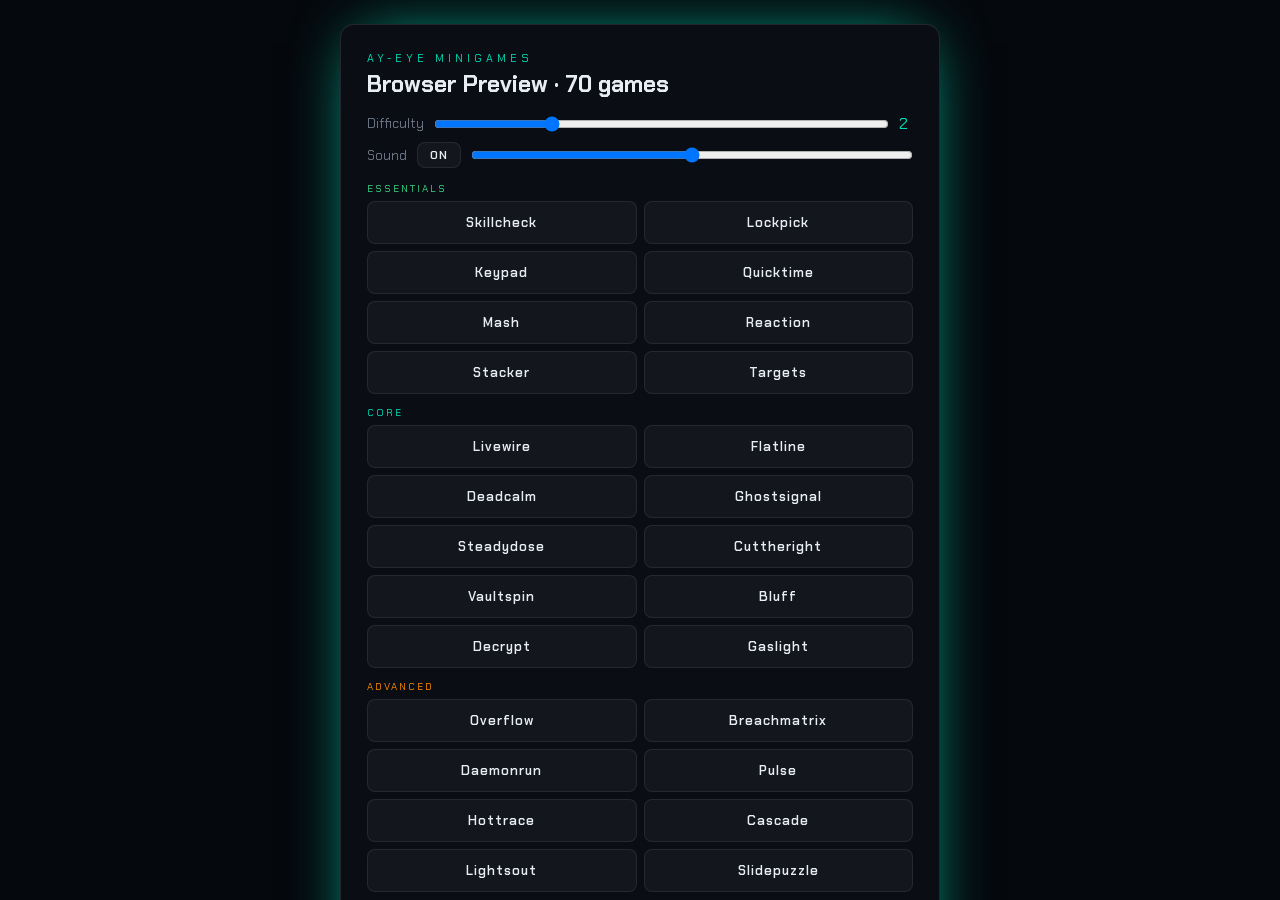
<file: index.html>
<!DOCTYPE html>
<html lang="en">

<head>
    <meta charset="UTF-8">
    <meta name="viewport" content="width=device-width, initial-scale=1.0">
    <title>Ay-eye Minigames - Preview</title>
    <style>
        /* Ay-eye Minigames — shared stylesheet */

        @import url('https://fonts.googleapis.com/css2?family=Chakra+Petch:wght@400;600;700&family=Azeret+Mono:wght@400;500;700&display=swap');

        :root {
            --accent: #00e0b8;
            --danger: #ff3b5c;
            --success: #39d98a;
            --bg: #0a0e14;
            --panel: rgba(14, 19, 28, 0.92);
            --line: rgba(255, 255, 255, 0.08);
            --text: #e8edf2;
            --muted: #6b7686;
            --display: 'Chakra Petch', sans-serif;
            --mono: 'Azeret Mono', ui-monospace, monospace;
        }

        * {
            box-sizing: border-box;
            margin: 0;
            padding: 0;
        }

        html,
        body {
            width: 100%;
            height: 100%;
            overflow: hidden;
            background: transparent;
            font-family: var(--mono);
            color: var(--text);
            user-select: none;
        }

        .hidden {
            display: none !important;
        }

        #root {
            position: fixed;
            inset: 0;
            display: grid;
            place-items: center;
        }

        #stage {
            position: relative;
            z-index: 1;
            width: 560px;
            background: var(--panel);
            border: 1px solid var(--line);
            border-radius: 14px;
            box-shadow:
                0 0 0 1px rgba(0, 0, 0, 0.4),
                0 30px 80px rgba(0, 0, 0, 0.6),
                0 0 60px -20px var(--accent);
            overflow: hidden;
            animation: panel-in 0.28s cubic-bezier(0.2, 0.9, 0.2, 1) both;
        }

        @keyframes panel-in {
            from {
                opacity: 0;
                transform: translateY(14px) scale(0.97);
            }

            to {
                opacity: 1;
                transform: translateY(0) scale(1);
            }
        }

        /* ---------------- HUD ---------------- */
        #hud {
            display: flex;
            align-items: center;
            justify-content: space-between;
            padding: 14px 18px;
            border-bottom: 1px solid var(--line);
            background: linear-gradient(180deg, rgba(255, 255, 255, 0.03), transparent);
        }

        #hud-title {
            display: flex;
            flex-direction: column;
            gap: 2px;
        }

        #hud-tag {
            font-family: var(--mono);
            font-size: 10px;
            letter-spacing: 3px;
            color: var(--accent);
            text-transform: uppercase;
        }

        #hud-name {
            font-family: var(--display);
            font-weight: 700;
            font-size: 18px;
            letter-spacing: 0.5px;
        }

        #hud-timer {
            display: flex;
            align-items: center;
            gap: 10px;
        }

        #timer-bar {
            width: 120px;
            height: 6px;
            border-radius: 3px;
            background: rgba(255, 255, 255, 0.08);
            overflow: hidden;
        }

        #timer-fill {
            height: 100%;
            width: 100%;
            background: linear-gradient(90deg, var(--accent), #fff);
            transition: width 0.1s linear;
        }

        #timer-text {
            font-variant-numeric: tabular-nums;
            font-size: 13px;
            color: var(--muted);
            min-width: 34px;
            text-align: right;
        }

        /* ---------------- Board ---------------- */
        #board {
            position: relative;
            min-height: 320px;
            padding: 26px;
            display: flex;
            align-items: center;
            justify-content: center;
        }

        #board canvas {
            display: block;
        }

        /* ---------------- Footer ---------------- */
        #footer {
            display: flex;
            align-items: center;
            justify-content: space-between;
            padding: 12px 18px;
            border-top: 1px solid var(--line);
            min-height: 44px;
        }

        #dots {
            display: flex;
            gap: 7px;
        }

        .dot {
            width: 9px;
            height: 9px;
            border-radius: 50%;
            background: rgba(255, 255, 255, 0.14);
            transition: background 0.2s, box-shadow 0.2s, transform 0.2s;
        }

        .dot.done {
            background: var(--success);
            box-shadow: 0 0 10px var(--success);
        }

        .dot.fail {
            background: var(--danger);
            box-shadow: 0 0 10px var(--danger);
        }

        .dot.active {
            background: var(--accent);
            transform: scale(1.3);
        }

        #hint {
            font-size: 11px;
            letter-spacing: 1px;
            color: var(--muted);
            text-transform: uppercase;
        }

        /* ---------------- Flash overlay ---------------- */
        #flash {
            position: fixed;
            inset: 0;
            z-index: 5;
            display: grid;
            place-items: center;
            pointer-events: none;
            background: transparent;
        }

        #flash-text {
            font-family: var(--display);
            font-weight: 700;
            font-size: 48px;
            letter-spacing: 6px;
            text-transform: uppercase;
            padding: 14px 36px;
            border-radius: 12px;
            background: rgba(10, 14, 20, 0.82);
            animation: flash-pop 0.4s cubic-bezier(0.2, 0.9, 0.2, 1) both;
        }

        #flash.win #flash-text {
            color: var(--success);
            text-shadow: 0 0 30px var(--success);
        }

        #flash.lose #flash-text {
            color: var(--danger);
            text-shadow: 0 0 30px var(--danger);
        }

        @keyframes flash-pop {
            from {
                opacity: 0;
                transform: scale(0.6);
            }

            to {
                opacity: 1;
                transform: scale(1);
            }
        }

        /* ---------------- Reusable bits for games ---------------- */
        .btn {
            font-family: var(--display);
            font-weight: 600;
            letter-spacing: 1px;
            font-size: 14px;
            padding: 12px 20px;
            border-radius: 8px;
            border: 1px solid var(--line);
            background: rgba(255, 255, 255, 0.04);
            color: var(--text);
            cursor: pointer;
            transition: all 0.15s;
        }

        .btn:hover {
            border-color: var(--accent);
            background: rgba(0, 224, 184, 0.08);
        }

        .btn.danger:hover {
            border-color: var(--danger);
            background: rgba(255, 59, 92, 0.08);
        }

        .label {
            font-size: 11px;
            letter-spacing: 2px;
            text-transform: uppercase;
            color: var(--muted);
            margin-bottom: 8px;
        }

        .shake {
            animation: shake 0.3s;
        }

        @keyframes shake {

            0%,
            100% {
                transform: translateX(0);
            }

            25% {
                transform: translateX(-7px);
            }

            75% {
                transform: translateX(7px);
            }
        }

        .glow-accent {
            color: var(--accent);
        }

        .glow-success {
            color: var(--success);
        }

        .glow-danger {
            color: var(--danger);
        }

        body {
            background: #05080d;
            margin: 0;
        }
    </style>
</head>

<body>
    <div id="root" class="hidden">
        <div id="stage">
            <header id="hud">
                <div id="hud-title"><span id="hud-tag"></span><span id="hud-name"></span></div>
                <div id="hud-timer">
                    <div id="timer-bar">
                        <div id="timer-fill"></div>
                    </div><span id="timer-text">0.0</span>
                </div>
            </header>
            <main id="board"></main>
            <footer id="footer">
                <div id="dots"></div>
                <div id="hint"></div>
            </footer>
        </div>
        <div id="flash" class="hidden"><span id="flash-text"></span></div>
    </div>
    <script>const SFX = (function () {
            let ctx = null;
            let enabled = true;
            let master = 0.5;

            function ac() {
                if (!ctx) {
                    try { ctx = new (window.AudioContext || window.webkitAudioContext)(); }
                    catch (e) { enabled = false; }
                }
                if (ctx && ctx.state === 'suspended') ctx.resume();
                return ctx;
            }

            function tone(freq, dur, type, vol, slideTo, delay) {
                if (!enabled) return;
                const a = ac(); if (!a) return;
                const t0 = a.currentTime + (delay || 0);
                const osc = a.createOscillator();
                const gain = a.createGain();
                osc.type = type || 'sine';
                osc.frequency.setValueAtTime(freq, t0);
                if (slideTo) osc.frequency.exponentialRampToValueAtTime(slideTo, t0 + dur);
                const v = (vol == null ? 0.3 : vol) * master;
                gain.gain.setValueAtTime(0.0001, t0);
                gain.gain.exponentialRampToValueAtTime(v, t0 + 0.008);
                gain.gain.exponentialRampToValueAtTime(0.0001, t0 + dur);
                osc.connect(gain); gain.connect(a.destination);
                osc.start(t0); osc.stop(t0 + dur + 0.02);
            }

            function noise(dur, vol, filterFreq) {
                if (!enabled) return;
                const a = ac(); if (!a) return;
                const t0 = a.currentTime;
                const len = Math.floor(a.sampleRate * dur);
                const buf = a.createBuffer(1, len, a.sampleRate);
                const data = buf.getChannelData(0);
                for (let i = 0; i < len; i++) data[i] = (Math.random() * 2 - 1) * (1 - i / len);
                const src = a.createBufferSource(); src.buffer = buf;
                const filt = a.createBiquadFilter(); filt.type = 'bandpass'; filt.frequency.value = filterFreq || 1200;
                const gain = a.createGain(); gain.gain.value = (vol == null ? 0.2 : vol) * master;
                src.connect(filt); filt.connect(gain); gain.connect(a.destination);
                src.start(t0);
            }

            const lib = {
                click: () => tone(520, 0.05, 'square', 0.16),
                tick: () => tone(880, 0.03, 'square', 0.10),
                select: () => tone(660, 0.06, 'triangle', 0.18),
                step: () => { tone(700, 0.07, 'sine', 0.2); },
                good: () => { tone(740, 0.08, 'sine', 0.22); tone(990, 0.1, 'sine', 0.18, null, 0.06); },
                bad: () => { tone(200, 0.18, 'sawtooth', 0.22, 90); },
                error: () => { tone(160, 0.12, 'square', 0.2, 110); },
                success: () => { [523, 659, 784, 1047].forEach((f, i) => tone(f, 0.18, 'triangle', 0.22, null, i * 0.08)); },
                fail: () => { [330, 247, 165].forEach((f, i) => tone(f, 0.22, 'sawtooth', 0.22, null, i * 0.1)); },
                charge: () => tone(300, 0.25, 'sine', 0.2, 700),
                zap: () => { noise(0.12, 0.18, 2200); tone(900, 0.08, 'square', 0.12, 300); },
                beep: () => tone(1040, 0.05, 'sine', 0.14),
                latch: () => { tone(420, 0.05, 'square', 0.2); tone(620, 0.06, 'square', 0.16, null, 0.04); },
                whoosh: () => noise(0.2, 0.14, 800),
                heartbeat: () => { tone(70, 0.12, 'sine', 0.3); tone(60, 0.1, 'sine', 0.24, null, 0.16); }
            };

            function play(name) {
                if (!enabled) return;
                const fn = lib[name];
                if (fn) try { fn(); } catch (e) { }
            }

            return {
                play,
                setEnabled: (v) => { enabled = !!v; },
                setVolume: (v) => { master = Math.max(0, Math.min(1, v)); },
                isEnabled: () => enabled,
                _lib: lib
            };
        })();

        if (typeof window !== 'undefined') window.SFX = SFX;
    </script>
    <script>const MG = (function () {
            const games = {};
            let current = null;
            let raf = null;
            let timer = null;
            let ended = false;
            let sessionNonce = null;   // per-game token from Lua; required to report a result

            const $ = (id) => document.getElementById(id);

            /* ---- Lua bridge ---- */
            function post(name, body) {
                const url = `https://${resName()}/${name}`;
                fetch(url, {
                    method: 'POST',
                    headers: { 'Content-Type': 'application/json; charset=UTF-8' },
                    body: JSON.stringify(body || {})
                }).catch(() => { });
            }
            function resName() {
                return (typeof GetParentResourceName === 'function')
                    ? GetParentResourceName() : 'eye_minigames';
            }

            /* ---- Timer ---- */
            function startTimer(seconds, onExpire) {
                timer = { duration: seconds * 1000, start: performance.now(), onExpire };
                tick();
            }
            function tick() {
                if (!timer) return;
                const elapsed = performance.now() - timer.start;
                const remain = Math.max(0, timer.duration - elapsed);
                const pct = remain / timer.duration;
                $('timer-fill').style.width = (pct * 100) + '%';
                $('timer-text').textContent = (remain / 1000).toFixed(1);
                $('timer-fill').style.background = pct < 0.25
                    ? 'linear-gradient(90deg, var(--danger), #fff)'
                    : 'linear-gradient(90deg, var(--accent), #fff)';
                if (remain <= 0) {
                    const fn = timer.onExpire; timer = null;
                    if (fn) fn();
                    return;
                }
                raf = requestAnimationFrame(tick);
            }
            function stopTimer() {
                if (raf) cancelAnimationFrame(raf);
                raf = null; timer = null;
            }
            function addTime(ms) {
                if (timer) timer.start += ms;
            }

            /* ---- Round dots ---- */
            function setDots(total, states) {
                const c = $('dots'); c.innerHTML = '';
                for (let i = 0; i < total; i++) {
                    const d = document.createElement('div');
                    d.className = 'dot' + (states && states[i] ? ' ' + states[i] : '');
                    c.appendChild(d);
                }
            }

            /* ---- Lifecycle ---- */
            function open(payload) {
                ended = false;
                sessionNonce = payload.nonce || null;
                if (typeof SFX !== 'undefined') {
                    if (payload.sound === false) SFX.setEnabled(false);
                    else SFX.setEnabled(true);
                    if (typeof payload.volume === 'number') SFX.setVolume(payload.volume);
                }
                const game = games[payload.game];
                $('root').classList.remove('hidden');
                $('flash').className = 'hidden';

                const name = game ? game.title : payload.game;
                $('hud-name').textContent = name;
                $('hud-tag').textContent = 'SECURE TASK';
                $('hint').textContent = (game && game.hint) ? game.hint : '';
                $('board').innerHTML = '';
                setDots(0);

                if (!game) { return end(false); }

                const api = {
                    board: $('board'),
                    cfg: payload,
                    startTimer, stopTimer, addTime, setDots,
                    setHint: (t) => { $('hint').textContent = t || ''; },
                    setTag: (t) => { $('hud-tag').textContent = t || ''; },
                    succeed: () => end(true),
                    fail: () => end(false),
                    shake: () => {
                        $('stage').classList.add('shake');
                        if (typeof SFX !== 'undefined') SFX.play('bad');
                        setTimeout(() => $('stage').classList.remove('shake'), 320);
                    },
                    sfx: (name) => { if (typeof SFX !== 'undefined') SFX.play(name); },
                    rand: (a, b) => a + Math.random() * (b - a),
                    randInt: (a, b) => Math.floor(a + Math.random() * (b - a + 1))
                };

                current = game.run(api) || {};
                $('hud-timer').style.visibility = timer ? 'visible' : 'visible';
            }

            function cleanup() {
                stopTimer();
                if (current && typeof current.destroy === 'function') {
                    try { current.destroy(); } catch (e) { }
                }
                current = null;
                document.onkeydown = null;
            }

            function end(success) {
                if (ended) return;
                ended = true;
                cleanup();
                if (typeof SFX !== 'undefined') SFX.play(success ? 'success' : 'fail');

                const flash = $('flash');
                flash.className = success ? 'win' : 'lose';
                $('flash-text').textContent = success ? 'Success' : 'Failed';

                setTimeout(() => {
                    $('root').classList.add('hidden');
                    flash.className = 'hidden';
                    $('board').innerHTML = '';
                    post('result', { success: success, nonce: sessionNonce });
                    sessionNonce = null;
                }, 850);
            }

            /* ---- Global cancel key ---- */
            document.addEventListener('keydown', (e) => {
                if (ended || !current) return;
                if (e.key === 'Escape') {
                    const allow = current.__allowCancel !== false;
                    if (allow) end(false);
                }
            });

            /* ---- Message in from Lua ---- */
            window.addEventListener('message', (ev) => {
                const d = ev.data || {};
                if (d.action === 'open') open(d.payload || {});
            });

            return {
                games,
                register(id, def) { games[id] = def; },
                _internal: { end }
            };
        })();
    </script>
    <script>MG.register('skillcheck', {
            title: 'Skill Check',
            hint: 'SPACE / click when the marker hits the zone',
            run(api) {
                const diff = Math.max(1, Math.min(5, api.cfg.difficulty || 2));
                const need = api.cfg.rounds || (2 + Math.floor(diff / 1.5));
                const W = 300, H = 300, cx = W / 2, cy = H / 2, R = 110;
                const cvs = document.createElement('canvas');
                cvs.width = W; cvs.height = H;
                cvs.style.cursor = 'pointer';
                api.board.appendChild(cvs);
                const ctx = cvs.getContext('2d');

                const zoneSize = Math.max(0.18, 0.72 - diff * 0.10);
                const speed = 0.022 + diff * 0.016;
                let ang = 0, dir = 1, done = 0, zoneStart = 0, ended = false;

                function newZone() {
                    zoneStart = api.rand(0, Math.PI * 2);
                    dir = Math.random() < 0.5 ? 1 : -1;
                    ang = zoneStart + Math.PI + api.rand(-0.5, 0.5);
                }
                api.setDots(need); newZone();

                function attempt() {
                    if (ended) return;
                    let d = ang - zoneStart;
                    d = ((d % (Math.PI * 2)) + Math.PI * 2) % (Math.PI * 2);
                    if (d <= zoneSize) {
                        done++;
                        api.sfx('latch');
                        api.setDots(need, Array.from({ length: need }, (_, i) => i < done ? 'done' : ''));
                        if (done >= need) { ended = true; api.stopTimer(); cleanup(); setTimeout(() => api.succeed(), 250); }
                        else newZone();
                    } else { ended = true; api.shake(); api.stopTimer(); cleanup(); setTimeout(() => api.fail(), 200); }
                }
                function key(e) { if (e.code === 'Space') { e.preventDefault(); attempt(); } }
                document.addEventListener('keydown', key);
                cvs.addEventListener('click', attempt);
                function cleanup() { document.removeEventListener('keydown', key); }

                api.startTimer(Math.max(7, 18 - diff * 1.6), () => { cleanup(); api.fail(); });

                function draw() {
                    if (!ended) ang += speed * dir;
                    ctx.clearRect(0, 0, W, H);
                    const acc = (getComputedStyle(document.documentElement).getPropertyValue('--accent') || '#00e0b8').trim();
                    const suc = (getComputedStyle(document.documentElement).getPropertyValue('--success') || '#39d98a').trim();
                    ctx.strokeStyle = 'rgba(255,255,255,0.1)'; ctx.lineWidth = 14;
                    ctx.beginPath(); ctx.arc(cx, cy, R, 0, Math.PI * 2); ctx.stroke();
                    ctx.strokeStyle = suc; ctx.lineWidth = 14;
                    ctx.shadowColor = suc; ctx.shadowBlur = 14;
                    ctx.beginPath(); ctx.arc(cx, cy, R, zoneStart, zoneStart + zoneSize); ctx.stroke();
                    ctx.shadowBlur = 0;
                    const mx = cx + Math.cos(ang) * R, my = cy + Math.sin(ang) * R;
                    ctx.fillStyle = '#fff'; ctx.shadowColor = acc; ctx.shadowBlur = 12;
                    ctx.beginPath(); ctx.arc(mx, my, 10, 0, Math.PI * 2); ctx.fill(); ctx.shadowBlur = 0;
                    ctx.fillStyle = acc; ctx.font = 'bold 30px monospace'; ctx.textAlign = 'center'; ctx.textBaseline = 'middle';
                    ctx.fillText((done) + '/' + need, cx, cy);
                    loop = requestAnimationFrame(draw);
                }
                let loop = requestAnimationFrame(draw);
                return { destroy() { cancelAnimationFrame(loop); cleanup(); } };
            }
        });
    </script>
    <script>MG.register('lockpick', {
            title: 'Lockpick',
            hint: 'Move mouse to rotate · click on the sweet spot',
            run(api) {
                const diff = Math.max(1, Math.min(5, api.cfg.difficulty || 2));
                const pins = 2 + Math.floor(diff / 1.3);
                const tol = Math.max(0.1, 0.32 - diff * 0.04);
                const W = 300, H = 300, cx = W / 2, cy = H / 2, R = 100;

                const cvs = document.createElement('canvas');
                cvs.width = W; cvs.height = H;
                cvs.style.cursor = 'grab';
                api.board.appendChild(cvs);
                const ctx = cvs.getContext('2d');

                const sweetspots = [];
                for (let i = 0; i < pins; i++) sweetspots.push(api.rand(0, Math.PI * 2));
                let pin = 0, pickAng = 0, ended = false;
                api.setDots(pins);

                function rel(e) {
                    const b = cvs.getBoundingClientRect();
                    const x = (e.clientX - b.left) * (cvs.width / b.width) - cx;
                    const y = (e.clientY - b.top) * (cvs.height / b.height) - cy;
                    return Math.atan2(y, x);
                }
                function diffAng(a, b) {
                    let d = Math.abs(((a - b) % (Math.PI * 2)));
                    return Math.min(d, Math.PI * 2 - d);
                }
                cvs.addEventListener('mousemove', (e) => { pickAng = rel(e); });
                cvs.addEventListener('click', () => {
                    if (ended) return;
                    if (diffAng(pickAng, sweetspots[pin]) < tol) {
                        pin++;
                        api.sfx('latch');
                        api.setDots(pins, Array.from({ length: pins }, (_, i) => i < pin ? 'done' : ''));
                        if (pin >= pins) { ended = true; api.stopTimer(); setTimeout(() => api.succeed(), 250); }
                    } else { api.shake(); /* light penalty: lose a sliver of time */ api.addTime(-1500); }
                });

                api.setTag('PICKING');
                api.startTimer(Math.max(10, 22 - diff * 2), () => { if (!ended) api.fail(); });

                function draw() {
                    ctx.clearRect(0, 0, W, H);
                    const acc = (getComputedStyle(document.documentElement).getPropertyValue('--accent') || '#00e0b8').trim();
                    const suc = (getComputedStyle(document.documentElement).getPropertyValue('--success') || '#39d98a').trim();
                    ctx.strokeStyle = 'rgba(255,255,255,0.12)'; ctx.lineWidth = 3;
                    ctx.beginPath(); ctx.arc(cx, cy, R, 0, Math.PI * 2); ctx.stroke();
                    ctx.beginPath(); ctx.arc(cx, cy, R - 16, 0, Math.PI * 2); ctx.stroke();
                    ctx.fillStyle = '#1a2230'; ctx.beginPath(); ctx.arc(cx, cy, 30, 0, Math.PI * 2); ctx.fill();
                    ctx.strokeStyle = acc; ctx.lineWidth = 2; ctx.stroke();

                    const prox = 1 - Math.min(1, diffAng(pickAng, sweetspots[pin]) / (Math.PI / 2));
                    const close = diffAng(pickAng, sweetspots[pin]) < tol;
                    ctx.save(); ctx.translate(cx, cy); ctx.rotate(pickAng);
                    ctx.strokeStyle = close ? suc : acc; ctx.lineWidth = 4; ctx.lineCap = 'round';
                    ctx.shadowColor = close ? suc : acc; ctx.shadowBlur = close ? 16 : 6 * prox + 2;
                    ctx.beginPath(); ctx.moveTo(20, 0); ctx.lineTo(R + 8, 0); ctx.stroke();
                    ctx.beginPath(); ctx.moveTo(R + 8, 0); ctx.lineTo(R - 4, -7); ctx.lineTo(R - 4, 7); ctx.closePath();
                    ctx.fillStyle = close ? suc : acc; ctx.fill();
                    ctx.restore(); ctx.shadowBlur = 0;

                    ctx.fillStyle = close ? suc : 'rgba(255,255,255,0.4)';
                    ctx.font = '12px monospace'; ctx.textAlign = 'center';
                    ctx.fillText(close ? 'CLICK NOW' : (prox > 0.7 ? 'warm…' : 'searching…'), cx, cy + R + 22);

                    loop = requestAnimationFrame(draw);
                }
                let loop = requestAnimationFrame(draw);
                return { destroy() { cancelAnimationFrame(loop); } };
            }
        });
    </script>
    <script>MG.register('keypad', {
            title: 'Keypad',
            hint: '● right spot · ○ right digit, wrong spot',
            run(api) {
                const diff = Math.max(1, Math.min(5, api.cfg.difficulty || 2));
                const len = 3 + Math.floor(diff / 2);
                const attempts = Math.max(4, 8 - diff);
                const code = Array.from({ length: len }, () => api.randInt(0, 9));

                let guess = [], tries = 0, ended = false;

                const box = document.createElement('div');
                box.style.cssText = 'display:flex;gap:28px;align-items:flex-start;';
                box.innerHTML = `
            <div>
              <div class="label">ENTRY</div>
              <div id="entry" style="display:flex;gap:8px;margin-bottom:12px;height:46px;align-items:center;width:184px;"></div>
              <div id="pad" style="display:grid;grid-template-columns:repeat(3,56px);gap:8px;width:184px;"></div>
            </div>
            <div style="min-width:150px;">
              <div class="label">HISTORY (${attempts} tries)</div>
              <div id="hist" style="display:flex;flex-direction:column;gap:6px;font-family:var(--mono);font-size:14px;"></div>
            </div>`;
                api.board.appendChild(box);
                const entryEl = box.querySelector('#entry');
                const padEl = box.querySelector('#pad');
                const histEl = box.querySelector('#hist');

                function renderEntry() {
                    entryEl.innerHTML = '';
                    for (let i = 0; i < len; i++) {
                        const d = document.createElement('div');
                        d.style.cssText = `flex:1;height:46px;border:1px solid var(--line);border-radius:6px;
                    display:grid;place-items:center;font-size:22px;font-family:var(--mono);
                    color:var(--accent);${guess[i] !== undefined ? 'border-color:var(--accent);' : ''}`;
                        d.textContent = guess[i] !== undefined ? guess[i] : '·';
                        entryEl.appendChild(d);
                    }
                }
                const padKeys = [1, 2, 3, 4, 5, 6, 7, 8, 9, '⌫', 0, '✓'];
                padKeys.forEach((k) => {
                    const b = document.createElement('button');
                    b.className = 'btn'; b.textContent = k; b.style.cssText = 'padding:12px 0;font-size:18px;min-width:0;';
                    b.onclick = () => press(k);
                    padEl.appendChild(b);
                });
                function press(k) {
                    if (ended) return;
                    if (k === '⌫') { guess.pop(); renderEntry(); return; }
                    if (k === '✓') { submit(); return; }
                    if (guess.length < len) { guess.push(k); renderEntry(); }
                    api.sfx('click');
                }
                function submit() {
                    if (guess.length < len) { api.shake(); return; }
                    const exact = guess.filter((d, i) => d === code[i]).length;
                    const codeCount = {}, guessCount = {};
                    code.forEach((d, i) => { if (guess[i] !== d) codeCount[d] = (codeCount[d] || 0) + 1; });
                    guess.forEach((d, i) => { if (code[i] !== d) guessCount[d] = (guessCount[d] || 0) + 1; });
                    let partial = 0;
                    Object.keys(guessCount).forEach((d) => { partial += Math.min(guessCount[d], codeCount[d] || 0); });

                    const row = document.createElement('div');
                    row.style.cssText = 'display:flex;justify-content:space-between;gap:10px;padding:4px 8px;border:1px solid var(--line);border-radius:5px;';
                    row.innerHTML = `<span>${guess.join(' ')}</span>
                <span>${'●'.repeat(exact)}<span style="color:var(--muted);">${'○'.repeat(partial)}</span></span>`;
                    histEl.appendChild(row);

                    tries++;
                    if (exact === len) { ended = true; api.stopTimer(); api.setTag('UNLOCKED'); setTimeout(() => api.succeed(), 300); return; }
                    if (tries >= attempts) { ended = true; api.shake(); api.stopTimer(); revealCode(); setTimeout(() => api.fail(), 600); return; }
                    guess = []; renderEntry();
                    api.setTag('TRY ' + (tries + 1) + '/' + attempts);
                }
                function revealCode() {
                    const row = document.createElement('div');
                    row.style.cssText = 'color:var(--danger);font-size:12px;margin-top:4px;';
                    row.textContent = 'CODE: ' + code.join(' ');
                    histEl.appendChild(row);
                }

                api.setTag('TRY 1/' + attempts);
                api.startTimer(Math.max(25, 60 - diff * 5), () => { if (!ended) api.fail(); });
                renderEntry();
                return { destroy() { } };
            }
        });
    </script>
    <script>MG.register('quicktime', {
            title: 'Quicktime',
            hint: 'Press the keys in order, fast',
            run(api) {
                const diff = Math.max(1, Math.min(5, api.cfg.difficulty || 2));
                const len = 4 + diff * 2;
                const perKey = Math.max(0.7, 2.3 - diff * 0.3);
                const KEYS = ['Q', 'W', 'E', 'R', 'A', 'S', 'D', 'F', 'Z', 'X', 'C', 'V'];
                const seq = Array.from({ length: len }, () => KEYS[api.randInt(0, KEYS.length - 1)]);

                let idx = 0, ended = false, keyTimer = null;

                const box = document.createElement('div');
                box.style.cssText = 'display:flex;flex-direction:column;gap:20px;align-items:center;width:480px;';
                box.innerHTML = `
            <div class="label">INPUT SEQUENCE</div>
            <div id="keys" style="display:flex;gap:8px;flex-wrap:wrap;justify-content:center;"></div>
            <div id="kbar" style="width:300px;height:6px;border-radius:3px;background:rgba(255,255,255,.1);overflow:hidden;">
                <div id="kfill" style="height:100%;width:100%;background:var(--accent);"></div>
            </div>`;
                api.board.appendChild(box);
                const keysEl = box.querySelector('#keys');
                const kfill = box.querySelector('#kfill');

                function render() {
                    keysEl.innerHTML = '';
                    seq.forEach((k, i) => {
                        const d = document.createElement('div');
                        const state = i < idx ? 'done' : (i === idx ? 'active' : '');
                        d.style.cssText = `width:42px;height:42px;border-radius:8px;display:grid;place-items:center;
                    font-family:var(--display);font-weight:700;font-size:18px;border:2px solid var(--line);
                    ${state === 'done' ? 'border-color:var(--success);color:var(--success);' : ''}
                    ${state === 'active' ? 'border-color:var(--accent);color:var(--accent);box-shadow:0 0 14px -2px var(--accent);transform:scale(1.12);' : ''}
                    ${state === '' ? 'color:var(--muted);' : ''}`;
                        d.textContent = k;
                        keysEl.appendChild(d);
                    });
                }

                let keyStart = 0, raf = null;
                function startKeyTimer() {
                    keyStart = performance.now();
                    const tick = () => {
                        const el = performance.now() - keyStart;
                        const p = Math.max(0, 1 - el / (perKey * 1000));
                        kfill.style.width = (p * 100) + '%';
                        kfill.style.background = p < 0.3 ? 'var(--danger)' : 'var(--accent)';
                        if (p <= 0) { fail(); return; }
                        raf = requestAnimationFrame(tick);
                    };
                    raf = requestAnimationFrame(tick);
                }
                function stopKeyTimer() { if (raf) cancelAnimationFrame(raf); raf = null; }

                function key(e) {
                    if (ended) return;
                    const k = e.key.toUpperCase();
                    if (!KEYS.includes(k)) return;
                    e.preventDefault();
                    if (k === seq[idx]) {
                        idx++; stopKeyTimer(); render();
                        if (idx >= len) { win(); return; }
                        startKeyTimer();
                    } else { fail(); }
                }
                document.addEventListener('keydown', key);

                function win() { if (ended) return; ended = true; cleanup(); api.stopTimer(); setTimeout(() => api.succeed(), 250); }
                function fail() { if (ended) return; ended = true; api.shake(); cleanup(); api.stopTimer(); setTimeout(() => api.fail(), 200); }
                function cleanup() { stopKeyTimer(); document.removeEventListener('keydown', key); }

                api.setTag('REACT');
                api.startTimer(perKey * len + 2, () => fail());
                render(); startKeyTimer();
                return { destroy() { cleanup(); } };
            }
        });
    </script>
    <script>MG.register('mash', {
            title: 'Mash',
            hint: 'Tap SPACE / click rapidly to fill the bar',
            run(api) {
                const diff = Math.max(1, Math.min(5, api.cfg.difficulty || 2));
                const perPress = 7.5 - diff * 0.7;
                const drainPerSec = 14 + diff * 7;
                const W = 360, H = 220;

                const cvs = document.createElement('canvas');
                cvs.width = W; cvs.height = H;
                cvs.style.cursor = 'pointer';
                api.board.appendChild(cvs);
                const ctx = cvs.getContext('2d');

                let fill = 12, ended = false, pulse = 0, lastT = performance.now();

                function bump() {
                    if (ended) return;
                    fill = Math.min(100, fill + perPress);
                    pulse = 8;
                    api.sfx('tick');
                    if (fill >= 100) finish();
                }
                function key(e) { if (e.code === 'Space') { e.preventDefault(); bump(); } }
                document.addEventListener('keydown', key);
                cvs.addEventListener('mousedown', bump);

                api.setTag('PUSH');
                api.startTimer(Math.max(7, 13 - diff), () => finish());
                function finish() {
                    if (ended) return; ended = true;
                    document.removeEventListener('keydown', key);
                    api.stopTimer();
                    const pass = fill >= 100;
                    setTimeout(() => pass ? api.succeed() : api.fail(), 200);
                }

                function draw() {
                    const now = performance.now();
                    const dt = Math.min(0.05, (now - lastT) / 1000);
                    lastT = now;
                    if (!ended) {
                        fill = Math.max(0, fill - drainPerSec * dt);
                        if (fill >= 100) { finish(); return; }
                    }
                    if (pulse > 0) pulse--;
                    ctx.clearRect(0, 0, W, H);
                    const acc = (getComputedStyle(document.documentElement).getPropertyValue('--accent') || '#00e0b8').trim();
                    const suc = (getComputedStyle(document.documentElement).getPropertyValue('--success') || '#39d98a').trim();

                    const bw = W - 80, bh = 40, bx = 40, by = H / 2 - bh / 2;
                    ctx.fillStyle = 'rgba(255,255,255,0.08)'; ctx.fillRect(bx, by, bw, bh);
                    ctx.fillStyle = fill > 80 ? suc : acc;
                    ctx.shadowColor = ctx.fillStyle; ctx.shadowBlur = 10 + pulse;
                    ctx.fillRect(bx, by, bw * (fill / 100), bh);
                    ctx.shadowBlur = 0;
                    ctx.strokeStyle = suc; ctx.lineWidth = 2; ctx.setLineDash([4, 4]);
                    ctx.beginPath(); ctx.moveTo(bx + bw, by - 6); ctx.lineTo(bx + bw, by + bh + 6); ctx.stroke(); ctx.setLineDash([]);
                    ctx.fillStyle = '#fff'; ctx.font = 'bold 26px monospace'; ctx.textAlign = 'center'; ctx.textBaseline = 'middle';
                    ctx.fillText(Math.round(fill) + '%', W / 2, by - 26);
                    ctx.fillStyle = 'rgba(255,255,255,0.4)'; ctx.font = '13px monospace';
                    ctx.fillText('TAP  TAP  TAP', W / 2, by + bh + 30);
                    loop = requestAnimationFrame(draw);
                }
                let loop = requestAnimationFrame(draw);
                return { destroy() { cancelAnimationFrame(loop); document.removeEventListener('keydown', key); } };
            }
        });
    </script>
    <script>MG.register('reaction', {
            title: 'Reaction',
            hint: 'Wait for GREEN, then SPACE / click — don’t jump early',
            run(api) {
                const diff = Math.max(1, Math.min(5, api.cfg.difficulty || 2));
                const rounds = 3;
                const threshold = Math.max(280, 850 - diff * 95);
                const W = 360, H = 240;

                const cvs = document.createElement('canvas');
                cvs.width = W; cvs.height = H;
                cvs.style.cursor = 'pointer';
                api.board.appendChild(cvs);
                const ctx = cvs.getContext('2d');

                let state = 'red', greenAt = 0, round = 0, ended = false, last = 0, waitTO = null;
                api.setDots(rounds);
                scheduleGreen();

                function scheduleGreen() {
                    state = 'red';
                    const delay = api.rand(900, 2600);
                    clearTimeout(waitTO);
                    waitTO = setTimeout(() => { state = 'green'; greenAt = performance.now(); }, delay);
                }
                function tap() {
                    if (ended) return;
                    if (state === 'red') { fail('TOO EARLY'); return; }
                    if (state === 'green') {
                        const rt = performance.now() - greenAt;
                        last = Math.round(rt);
                        if (rt <= threshold) {
                            round++;
                            api.setDots(rounds, Array.from({ length: rounds }, (_, i) => i < round ? 'done' : ''));
                            if (round >= rounds) { win(); return; }
                            if (round >= rounds) { win(); return; } api.sfx('beep');
                            state = 'wait'; setTimeout(scheduleGreen, 500);
                        } else { fail('TOO SLOW ' + last + 'ms'); }
                    }
                }
                function key(e) { if (e.code === 'Space') { e.preventDefault(); tap(); } }
                document.addEventListener('keydown', key);
                cvs.addEventListener('click', tap);

                function win() { if (ended) return; ended = true; cleanup(); api.stopTimer(); setTimeout(() => api.succeed(), 250); }
                function fail(msg) { if (ended) return; ended = true; api.setTag(msg || 'FAIL'); api.shake(); cleanup(); api.stopTimer(); setTimeout(() => api.fail(), 250); }
                function cleanup() { clearTimeout(waitTO); document.removeEventListener('keydown', key); }

                api.startTimer(20, () => fail());

                function draw() {
                    ctx.clearRect(0, 0, W, H);
                    const dng = (getComputedStyle(document.documentElement).getPropertyValue('--danger') || '#ff3b5c').trim();
                    const suc = (getComputedStyle(document.documentElement).getPropertyValue('--success') || '#39d98a').trim();
                    let col = state === 'green' ? suc : (state === 'wait' ? 'rgba(255,255,255,0.15)' : dng);
                    ctx.fillStyle = col; ctx.shadowColor = col; ctx.shadowBlur = 30;
                    ctx.beginPath(); ctx.arc(W / 2, H / 2 - 10, 60, 0, Math.PI * 2); ctx.fill(); ctx.shadowBlur = 0;
                    ctx.fillStyle = '#0a0e14'; ctx.font = 'bold 16px monospace'; ctx.textAlign = 'center'; ctx.textBaseline = 'middle';
                    ctx.fillText(state === 'green' ? 'GO' : (state === 'wait' ? '…' : 'WAIT'), W / 2, H / 2 - 10);
                    if (last) { ctx.fillStyle = 'rgba(255,255,255,0.5)'; ctx.font = '13px monospace'; ctx.fillText('last: ' + last + 'ms (need ≤' + threshold + ')', W / 2, H - 24); }
                    if (!ended) loop = requestAnimationFrame(draw);
                }
                let loop = requestAnimationFrame(draw);
                return { destroy() { cancelAnimationFrame(loop); cleanup(); } };
            }
        });
    </script>
    <script>MG.register('stacker', {
            title: 'Stacker',
            hint: 'SPACE / click to drop the block on the stack',
            run(api) {
                const diff = Math.max(1, Math.min(5, api.cfg.difficulty || 2));
                const goal = 4 + diff;
                const W = 300, H = 320, blockH = 22;
                const cvs = document.createElement('canvas');
                cvs.width = W; cvs.height = H;
                cvs.style.cursor = 'pointer';
                api.board.appendChild(cvs);
                const ctx = cvs.getContext('2d');

                let speed = 1.5 + diff * 0.6;
                let stack = [{ x: W / 2 - 70, w: 140 }];
                let cur = { x: 0, w: 140, dir: 1 };
                let placed = 1, ended = false;
                api.setDots(goal);

                function topY(level) { return H - 30 - level * blockH; }

                function drop() {
                    if (ended) return;
                    const below = stack[stack.length - 1];
                    const left = Math.max(cur.x, below.x);
                    const right = Math.min(cur.x + cur.w, below.x + below.w);
                    const overlap = right - left;
                    if (overlap <= 4) { fail(); return; }
                    stack.push({ x: left, w: overlap });
                    placed++;
                    api.sfx('latch'); placed++;
                    api.setDots(goal, Array.from({ length: goal }, (_, i) => i < placed ? 'done' : ''));
                    if (placed >= goal) { win(); return; }
                    cur = { x: 0, w: overlap, dir: 1 };
                    speed += 0.15;
                }
                function key(e) { if (e.code === 'Space') { e.preventDefault(); drop(); } }
                document.addEventListener('keydown', key);
                cvs.addEventListener('click', drop);

                function win() { if (ended) return; ended = true; cleanup(); api.stopTimer(); setTimeout(() => api.succeed(), 250); }
                function fail() { if (ended) return; ended = true; api.shake(); cleanup(); api.stopTimer(); setTimeout(() => api.fail(), 200); }
                function cleanup() { document.removeEventListener('keydown', key); }

                api.setTag('STACK');
                api.startTimer(Math.max(12, 26 - diff * 2), () => fail());

                function draw() {
                    if (!ended) {
                        cur.x += cur.dir * speed;
                        if (cur.x + cur.w > W) { cur.x = W - cur.w; cur.dir = -1; }
                        if (cur.x < 0) { cur.x = 0; cur.dir = 1; }
                    }
                    ctx.clearRect(0, 0, W, H);
                    const acc = (getComputedStyle(document.documentElement).getPropertyValue('--accent') || '#00e0b8').trim();
                    const suc = (getComputedStyle(document.documentElement).getPropertyValue('--success') || '#39d98a').trim();
                    stack.forEach((b, i) => {
                        ctx.fillStyle = i === 0 ? 'rgba(255,255,255,0.15)' : acc;
                        ctx.globalAlpha = i === 0 ? 1 : 0.55 + (i / stack.length) * 0.45;
                        ctx.fillRect(b.x, topY(i), b.w, blockH - 2);
                        ctx.globalAlpha = 1;
                    });
                    const y = topY(stack.length);
                    ctx.fillStyle = suc; ctx.shadowColor = suc; ctx.shadowBlur = 12;
                    ctx.fillRect(cur.x, y, cur.w, blockH - 2); ctx.shadowBlur = 0;
                    ctx.strokeStyle = 'rgba(255,255,255,0.2)'; ctx.setLineDash([4, 4]);
                    const gy = topY(goal);
                    ctx.beginPath(); ctx.moveTo(0, gy); ctx.lineTo(W, gy); ctx.stroke(); ctx.setLineDash([]);
                    ctx.fillStyle = 'rgba(255,255,255,0.35)'; ctx.font = '11px monospace'; ctx.textAlign = 'left';
                    ctx.fillText('goal', 6, gy - 4);
                    loop = requestAnimationFrame(draw);
                }
                let loop = requestAnimationFrame(draw);
                return { destroy() { cancelAnimationFrame(loop); cleanup(); } };
            }
        });
    </script>
    <script>MG.register('targets', {
            title: 'Targets',
            hint: 'Click the targets · avoid the red ones',
            run(api) {
                const diff = Math.max(1, Math.min(5, api.cfg.difficulty || 2));
                const need = 6 + diff * 2;
                const maxMiss = Math.max(2, 5 - diff);
                const life = Math.max(750, 1900 - diff * 210);
                const spawnGap = Math.max(380, 950 - diff * 110);
                const decoyChance = 0.12 + diff * 0.05;
                const W = 460, H = 300;

                const cvs = document.createElement('canvas');
                cvs.width = W; cvs.height = H;
                cvs.style.cursor = 'crosshair';
                api.board.appendChild(cvs);
                const ctx = cvs.getContext('2d');

                let targets = [], hits = 0, miss = 0, ended = false, lastSpawn = 0;
                api.setDots(maxMiss);

                function spawn() {
                    const decoy = Math.random() < decoyChance;
                    targets.push({
                        x: api.rand(40, W - 40), y: api.rand(40, H - 40),
                        born: performance.now(), decoy, dead: false
                    });
                }
                function rel(e) {
                    const b = cvs.getBoundingClientRect();
                    return {
                        x: (e.clientX - b.left) * (cvs.width / b.width),
                        y: (e.clientY - b.top) * (cvs.height / b.height)
                    };
                }
                cvs.addEventListener('click', (e) => {
                    if (ended) return;
                    const p = rel(e);
                    for (const t of targets) {
                        if (t.dead) continue;
                        const age = performance.now() - t.born;
                        const r = 22 * (1 - age / life) + 6;
                        if (Math.hypot(t.x - p.x, t.y - p.y) < r + 4) {
                            t.dead = true;
                            if (t.decoy) { registerMiss(); }
                            else { hits++; api.sfx('select'); if (hits >= need) win(); }
                            return;
                        }
                    }
                });
                function registerMiss() {
                    miss++;
                    api.setDots(maxMiss, Array.from({ length: maxMiss }, (_, i) => i < miss ? 'fail' : ''));
                    if (miss >= maxMiss) fail();
                }
                function win() { if (ended) return; ended = true; api.stopTimer(); setTimeout(() => api.succeed(), 250); }
                function fail() { if (ended) return; ended = true; api.shake(); api.stopTimer(); setTimeout(() => api.fail(), 200); }

                api.setTag('0/' + need);
                api.startTimer(Math.max(14, 28 - diff * 2), () => fail());

                function draw() {
                    const now = performance.now();
                    if (!ended && now - lastSpawn > spawnGap) { spawn(); lastSpawn = now; }
                    ctx.clearRect(0, 0, W, H);
                    const acc = (getComputedStyle(document.documentElement).getPropertyValue('--accent') || '#00e0b8').trim();
                    const dng = (getComputedStyle(document.documentElement).getPropertyValue('--danger') || '#ff3b5c').trim();

                    targets.forEach((t) => {
                        if (t.dead) return;
                        const age = now - t.born;
                        if (age > life) { t.dead = true; if (!t.decoy) registerMiss(); return; }
                        const r = 22 * (1 - age / life) + 6;
                        ctx.strokeStyle = t.decoy ? dng : acc; ctx.lineWidth = 3;
                        ctx.fillStyle = t.decoy ? 'rgba(255,59,92,0.12)' : 'rgba(0,224,184,0.12)';
                        ctx.shadowColor = t.decoy ? dng : acc; ctx.shadowBlur = 10;
                        ctx.beginPath(); ctx.arc(t.x, t.y, r, 0, Math.PI * 2); ctx.fill(); ctx.stroke();
                        ctx.beginPath(); ctx.arc(t.x, t.y, r * 0.4, 0, Math.PI * 2); ctx.stroke();
                        ctx.shadowBlur = 0;
                    });
                    targets = targets.filter((t) => !t.dead);
                    api.setTag(hits + '/' + need);
                    if (!ended) loop = requestAnimationFrame(draw);
                }
                let loop = requestAnimationFrame(draw);
                return { destroy() { cancelAnimationFrame(loop); } };
            }
        });
    </script>
    <script>MG.register('livewire', {
            title: 'Live Wire',
            hint: 'Drag each wire to its matching color',
            run(api) {
                const diff = Math.max(1, Math.min(5, api.cfg.difficulty || 2));
                const pairs = 3 + Math.floor(diff / 2);
                const time = Math.max(8, 22 - diff * 2.5);

                const colors = ['#ff4d6d', '#ffd23f', '#00e0b8', '#5b8cff', '#c06bff', '#ff8a00'];
                const W = 480, H = 300, pad = 40;

                const wrap = document.createElement('div');
                wrap.style.cssText = `position:relative;width:${W}px;height:${H}px;`;
                const cvs = document.createElement('canvas');
                cvs.width = W; cvs.height = H;
                cvs.style.cssText = 'position:absolute;inset:0;';
                wrap.appendChild(cvs);
                api.board.appendChild(wrap);
                const ctx = cvs.getContext('2d');

                const order = [...Array(pairs).keys()];
                const rightOrder = order.slice().sort(() => Math.random() - 0.5);
                const gap = (H - pad * 2) / (pairs - 1 || 1);
                const left = order.map((i) => ({ x: pad, y: pad + i * gap, c: colors[i], done: false }));
                const right = rightOrder.map((cIdx, i) => ({ x: W - pad, y: pad + i * gap, c: colors[cIdx], idx: cIdx }));

                let dragFrom = null, mouse = { x: 0, y: 0 }, solved = 0;
                const links = [];

                api.startTimer(time, () => api.fail());

                function nodeAt(x, y, arr, r = 16) {
                    return arr.find((n) => Math.hypot(n.x - x, n.y - y) < r);
                }

                cvs.addEventListener('mousedown', (e) => {
                    const { x, y } = rel(e);
                    const n = nodeAt(x, y, left);
                    if (n && !n.done) dragFrom = n;
                });
                cvs.addEventListener('mousemove', (e) => { mouse = rel(e); });
                cvs.addEventListener('mouseup', (e) => {
                    if (!dragFrom) return;
                    const { x, y } = rel(e);
                    const t = nodeAt(x, y, right);
                    if (t && t.c === dragFrom.c) {
                        dragFrom.done = true;
                        links.push({ a: dragFrom, b: t, c: dragFrom.c });
                        solved++;
                        if (solved >= pairs) { api.stopTimer(); setTimeout(() => api.succeed(), 250); }
                    } else if (t) {
                        api.shake();
                        api.stopTimer();
                        setTimeout(() => api.fail(), 200);
                    }
                    dragFrom = null;
                });

                function rel(e) {
                    const b = cvs.getBoundingClientRect();
                    const sx = cvs.width / b.width;
                    const sy = cvs.height / b.height;
                    return { x: (e.clientX - b.left) * sx, y: (e.clientY - b.top) * sy };
                }

                function draw() {
                    ctx.clearRect(0, 0, W, H);
                    links.forEach((l) => wire(l.a.x, l.a.y, l.b.x, l.b.y, l.c, 4));
                    if (dragFrom) wire(dragFrom.x, dragFrom.y, mouse.x, mouse.y, dragFrom.c, 3);
                    left.forEach((n) => port(n.x, n.y, n.c, n.done));
                    right.forEach((n) => port(n.x, n.y, n.c, false));
                    loop = requestAnimationFrame(draw);
                }
                function wire(x1, y1, x2, y2, c, w) {
                    ctx.strokeStyle = c; ctx.lineWidth = w; ctx.lineCap = 'round';
                    ctx.shadowColor = c; ctx.shadowBlur = 8;
                    ctx.beginPath();
                    const mx = (x1 + x2) / 2;
                    ctx.moveTo(x1, y1);
                    ctx.bezierCurveTo(mx, y1, mx, y2, x2, y2);
                    ctx.stroke();
                    ctx.shadowBlur = 0;
                }
                function port(x, y, c, done) {
                    ctx.fillStyle = done ? c : '#0a0e14';
                    ctx.strokeStyle = c; ctx.lineWidth = 3;
                    ctx.shadowColor = c; ctx.shadowBlur = done ? 14 : 6;
                    ctx.beginPath(); ctx.arc(x, y, 11, 0, Math.PI * 2);
                    ctx.fill(); ctx.stroke();
                    ctx.shadowBlur = 0;
                }

                let loop = requestAnimationFrame(draw);
                return { destroy() { cancelAnimationFrame(loop); } };
            }
        });
    </script>
    <script>MG.register('flatline', {
            title: 'Flatline',
            hint: 'SPACE inside the green zone',
            run(api) {
                const diff = Math.max(1, Math.min(5, api.cfg.difficulty || 2));
                const need = api.cfg.rounds || 3;
                const W = 480, H = 240;

                const wrap = document.createElement('div');
                wrap.style.cssText = `width:${W}px;`;
                const cvs = document.createElement('canvas');
                cvs.width = W; cvs.height = H;
                wrap.appendChild(cvs);
                api.board.appendChild(wrap);
                const ctx = cvs.getContext('2d');

                let done = 0, fails = 0, pos = 0, dir = 1;
                const speed = 1.7 + diff * 0.95;
                const zoneW = Math.max(38, 120 - diff * 14);
                let zoneX = rnd();
                api.setDots(need);

                function rnd() { return 60 + Math.random() * (W - 120 - zoneW); }

                function attempt() {
                    const center = zoneX + zoneW / 2;
                    const hit = pos >= zoneX && pos <= zoneX + zoneW;
                    if (hit) {
                        done++;
                        api.setDots(need, fillStates());
                        if (done >= need) { api.stopTimer(); cleanupKeys(); setTimeout(() => api.succeed(), 250); return; }
                        zoneX = rnd();
                    } else {
                        fails++;
                        api.shake();
                        api.setDots(need, fillStates(true));
                        if (fails >= 2) { api.stopTimer(); cleanupKeys(); setTimeout(() => api.fail(), 250); return; }
                        zoneX = rnd();
                    }
                }
                function fillStates(markFail) {
                    const s = [];
                    for (let i = 0; i < need; i++) s[i] = i < done ? 'done' : '';
                    return s;
                }

                function key(e) {
                    if (e.code === 'Space') { e.preventDefault(); attempt(); }
                }
                document.addEventListener('keydown', key);
                function cleanupKeys() { document.removeEventListener('keydown', key); }

                api.startTimer(Math.max(8, 20 - diff * 1.6), () => { cleanupKeys(); api.fail(); });

                function ecg(x) {
                    const baseline = H * 0.6;
                    const t = (x / W) * Math.PI * 8;
                    let y = Math.sin(t) * 3;
                    const beat = (x % 120);
                    if (beat > 40 && beat < 60) y -= Math.sin((beat - 40) / 20 * Math.PI) * 55;
                    return baseline + y;
                }

                function draw() {
                    ctx.clearRect(0, 0, W, H);
                    ctx.strokeStyle = 'rgba(57,217,138,0.5)'; ctx.lineWidth = 2;
                    ctx.beginPath();
                    for (let x = 0; x <= W; x += 2) { const y = ecg(x); x ? ctx.lineTo(x, y) : ctx.moveTo(x, y); }
                    ctx.stroke();

                    ctx.fillStyle = 'rgba(57,217,138,0.16)';
                    ctx.strokeStyle = '#39d98a'; ctx.lineWidth = 2;
                    ctx.fillRect(zoneX, 30, zoneW, H - 60);
                    ctx.strokeRect(zoneX, 30, zoneW, H - 60);

                    pos += dir * speed;
                    if (pos > W - 40) { pos = W - 40; dir = -1; }
                    if (pos < 40) { pos = 40; dir = 1; }
                    ctx.strokeStyle = '#fff'; ctx.lineWidth = 3;
                    ctx.shadowColor = '#fff'; ctx.shadowBlur = 12;
                    ctx.beginPath(); ctx.moveTo(pos, 24); ctx.lineTo(pos, H - 24); ctx.stroke();
                    ctx.shadowBlur = 0;

                    loop = requestAnimationFrame(draw);
                }
                let loop = requestAnimationFrame(draw);
                return { destroy() { cancelAnimationFrame(loop); cleanupKeys(); } };
            }
        });
    </script>
    <script>MG.register('deadcalm', {
            title: 'Dead Calm',
            hint: 'Hold SPACE to steady · CLICK to fire',
            run(api) {
                const diff = Math.max(1, Math.min(5, api.cfg.difficulty || 2));
                const need = api.cfg.shots || 3;
                const W = 420, H = 300;

                const cvs = document.createElement('canvas');
                cvs.width = W; cvs.height = H;
                api.board.appendChild(cvs);
                const ctx = cvs.getContext('2d');

                const targetR = Math.max(22, 50 - diff * 6);
                const drift = 0.9 + diff * 0.45;
                let tx = W / 2, ty = H / 2;
                let cx = W / 2, cy = H / 2;
                let phase = Math.random() * 100;
                let holding = false, breath = 1, shots = 0;
                let tvx = api.rand(-0.4, 0.4), tvy = api.rand(-0.4, 0.4);

                api.setDots(need);
                api.startTimer(Math.max(11, 24 - diff * 1.8), () => { unbind(); api.fail(); });

                function down(e) { if (e.code === 'Space') { e.preventDefault(); holding = true; } }
                function up(e) { if (e.code === 'Space') { e.preventDefault(); holding = false; } }
                function fire() {
                    const inside = Math.hypot(cx - tx, cy - ty) < targetR * 0.6;
                    if (inside) {
                        shots++;
                        const st = []; for (let i = 0; i < need; i++) st[i] = i < shots ? 'done' : '';
                        api.setDots(need, st);
                        if (shots >= need) { api.stopTimer(); unbind(); setTimeout(() => api.succeed(), 250); return; }
                        tx = api.rand(80, W - 80); ty = api.rand(80, H - 80);
                    } else {
                        api.shake(); api.stopTimer(); unbind();
                        setTimeout(() => api.fail(), 200);
                    }
                }
                document.addEventListener('keydown', down);
                document.addEventListener('keyup', up);
                cvs.addEventListener('click', fire);
                function unbind() {
                    document.removeEventListener('keydown', down);
                    document.removeEventListener('keyup', up);
                }

                function draw() {
                    phase += 0.05;
                    if (holding) breath = Math.max(0, breath - 0.012);
                    else breath = Math.min(1, breath + 0.006);

                    const steady = holding && breath > 0;
                    const amp = steady ? drift * 1.2 : drift * (breath <= 0 ? 9 : 5.5);
                    const wob = amp;
                    cx = tx + Math.sin(phase * 1.7) * wob + Math.sin(phase * 0.6) * wob * 0.6;
                    cy = ty + Math.cos(phase * 1.3) * wob + Math.cos(phase * 0.9) * wob * 0.6;

                    tx += tvx; ty += tvy;
                    if (tx < 70 || tx > W - 70) tvx *= -1;
                    if (ty < 70 || ty > H - 70) tvy *= -1;

                    ctx.clearRect(0, 0, W, H);
                    ctx.strokeStyle = 'rgba(255,255,255,0.05)'; ctx.lineWidth = 1;
                    for (let i = 0; i < W; i += 30) { ctx.beginPath(); ctx.moveTo(i, 0); ctx.lineTo(i, H); ctx.stroke(); }
                    for (let j = 0; j < H; j += 30) { ctx.beginPath(); ctx.moveTo(0, j); ctx.lineTo(W, j); ctx.stroke(); }

                    ctx.strokeStyle = (getComputedStyle(document.documentElement).getPropertyValue('--danger') || '#ff3b5c').trim();
                    ctx.lineWidth = 2;
                    ctx.beginPath(); ctx.arc(tx, ty, targetR, 0, Math.PI * 2); ctx.stroke();
                    ctx.beginPath(); ctx.arc(tx, ty, targetR * 0.6, 0, Math.PI * 2);
                    ctx.setLineDash([4, 4]); ctx.stroke(); ctx.setLineDash([]);

                    const acc = getComputedStyle(document.documentElement).getPropertyValue('--accent') || '#00e0b8';
                    ctx.strokeStyle = acc; ctx.lineWidth = 2;
                    ctx.shadowColor = acc; ctx.shadowBlur = steady ? 12 : 0;
                    ctx.beginPath(); ctx.arc(cx, cy, 10, 0, Math.PI * 2); ctx.stroke();
                    ctx.beginPath();
                    ctx.moveTo(cx - 18, cy); ctx.lineTo(cx - 4, cy);
                    ctx.moveTo(cx + 4, cy); ctx.lineTo(cx + 18, cy);
                    ctx.moveTo(cx, cy - 18); ctx.lineTo(cx, cy - 4);
                    ctx.moveTo(cx, cy + 4); ctx.lineTo(cx, cy + 18);
                    ctx.stroke(); ctx.shadowBlur = 0;

                    ctx.fillStyle = 'rgba(255,255,255,0.1)'; ctx.fillRect(20, H - 16, W - 40, 6);
                    ctx.fillStyle = breath > 0.25 ? acc : '#ff3b5c';
                    ctx.fillRect(20, H - 16, (W - 40) * breath, 6);

                    loop = requestAnimationFrame(draw);
                }
                let loop = requestAnimationFrame(draw);
                return { destroy() { cancelAnimationFrame(loop); unbind(); } };
            }
        });
    </script>
    <script>MG.register('ghostsignal', {
            title: 'Ghost Signal',
            hint: '↑↓ frequency · ←→ phase · lock to match',
            run(api) {
                const diff = Math.max(1, Math.min(5, api.cfg.difficulty || 2));
                const W = 480, H = 240;
                const cvs = document.createElement('canvas');
                cvs.width = W; cvs.height = H;
                api.board.appendChild(cvs);
                const ctx = cvs.getContext('2d');

                const tol = Math.max(0.04, 0.16 - diff * 0.022);
                const noise = 4 + diff * 3;
                const targetF = api.rand(0.6, 2.2);
                const targetP = api.rand(0, Math.PI * 2);
                let f = api.rand(0.6, 2.2), p = api.rand(0, Math.PI * 2);
                let lockT = 0;
                const needLock = 55;

                api.startTimer(Math.max(12, 24 - diff * 2), () => { unbind(); api.fail(); });

                function key(e) {
                    if (e.code === 'ArrowUp') { f += 0.04; e.preventDefault(); }
                    if (e.code === 'ArrowDown') { f -= 0.04; e.preventDefault(); }
                    if (e.code === 'ArrowLeft') { p -= 0.12; e.preventDefault(); }
                    if (e.code === 'ArrowRight') { p += 0.12; e.preventDefault(); }
                    f = Math.max(0.4, Math.min(2.6, f));
                }
                document.addEventListener('keydown', key);
                function unbind() { document.removeEventListener('keydown', key); }

                function wave(fr, ph, amp, color, glow) {
                    ctx.strokeStyle = color; ctx.lineWidth = 2;
                    ctx.shadowColor = glow ? color : 'transparent'; ctx.shadowBlur = glow ? 10 : 0;
                    ctx.beginPath();
                    for (let x = 0; x <= W; x += 2) {
                        const t = (x / W) * Math.PI * 6;
                        const y = H / 2 - Math.sin(t * fr + ph) * amp
                            + (glow ? 0 : (Math.random() - 0.5) * noise);
                        x ? ctx.lineTo(x, y) : ctx.moveTo(x, y);
                    }
                    ctx.stroke(); ctx.shadowBlur = 0;
                }

                function draw() {
                    ctx.clearRect(0, 0, W, H);
                    wave(targetF, targetP, 60, 'rgba(255,255,255,0.22)', false);
                    const acc = getComputedStyle(document.documentElement).getPropertyValue('--accent') || '#00e0b8';
                    wave(f, p, 60, acc, true);

                    const df = Math.abs(f - targetF);
                    let dp = Math.abs(((p - targetP) % (Math.PI * 2)));
                    dp = Math.min(dp, Math.PI * 2 - dp) / Math.PI;
                    const locked = df < tol && dp < tol;

                    if (locked) { lockT++; api.setTag('LOCKING ' + Math.round(lockT / needLock * 100) + '%'); }
                    else { lockT = Math.max(0, lockT - 2); api.setTag('SCANNING'); }

                    ctx.fillStyle = 'rgba(255,255,255,0.1)'; ctx.fillRect(20, H - 14, W - 40, 6);
                    ctx.fillStyle = acc; ctx.fillRect(20, H - 14, (W - 40) * (lockT / needLock), 6);

                    if (lockT >= needLock) { api.stopTimer(); unbind(); setTimeout(() => api.succeed(), 200); return; }
                    loop = requestAnimationFrame(draw);
                }
                let loop = requestAnimationFrame(draw);
                return { destroy() { cancelAnimationFrame(loop); unbind(); } };
            }
        });
    </script>
    <script>MG.register('steadydose', {
            title: 'Steady Dose',
            hint: 'Move mouse · keep the needle in the band',
            run(api) {
                const diff = Math.max(1, Math.min(5, api.cfg.difficulty || 2));
                const W = 360, H = 300;
                const cvs = document.createElement('canvas');
                cvs.width = W; cvs.height = H;
                cvs.style.cursor = 'ns-resize';
                api.board.appendChild(cvs);
                const ctx = cvs.getContext('2d');

                const zoneH = Math.max(34, 80 - diff * 9);
                const zoneSpeed = 0.8 + diff * 0.5;
                const tremor = diff * 0.9;
                let zoneY = H / 2, zdir = 1, phase = 0;
                let needle = H / 2, fill = 0;

                api.startTimer(Math.max(10, 20 - diff), () => { unbind(); api.fail(); });

                function move(e) {
                    const b = cvs.getBoundingClientRect();
                    const sy = cvs.height / b.height;
                    needle = Math.max(20, Math.min(H - 20, (e.clientY - b.top) * sy));
                }
                cvs.addEventListener('mousemove', move);
                function unbind() { cvs.removeEventListener('mousemove', move); }

                function draw() {
                    phase += 0.04;
                    zoneY += zdir * zoneSpeed * (1 + Math.sin(phase) * 0.4);
                    if (zoneY < zoneH / 2 + 20) zdir = 1;
                    if (zoneY > H - zoneH / 2 - 20) zdir = -1;

                    const wob = Math.sin(phase * 5) * tremor;
                    const nY = needle + wob;
                    const inside = nY > zoneY - zoneH / 2 && nY < zoneY + zoneH / 2;
                    fill += inside ? 0.9 : -1.3;
                    fill = Math.max(0, Math.min(100, fill));
                    if (!inside && tremor > 0) api.setTag('UNSTABLE'); else api.setTag('STABLE');

                    if (fill >= 100) { api.stopTimer(); unbind(); setTimeout(() => api.succeed(), 200); return; }

                    ctx.clearRect(0, 0, W, H);
                    const trackX = W / 2 - 30;
                    ctx.fillStyle = 'rgba(255,255,255,0.05)';
                    ctx.fillRect(trackX, 20, 60, H - 40);
                    const acc = getComputedStyle(document.documentElement).getPropertyValue('--accent') || '#00e0b8';
                    ctx.fillStyle = inside ? 'rgba(57,217,138,0.25)' : 'rgba(0,224,184,0.12)';
                    ctx.strokeStyle = inside ? '#39d98a' : acc; ctx.lineWidth = 2;
                    ctx.fillRect(trackX, zoneY - zoneH / 2, 60, zoneH);
                    ctx.strokeRect(trackX, zoneY - zoneH / 2, 60, zoneH);
                    ctx.fillStyle = '#fff'; ctx.shadowColor = '#fff'; ctx.shadowBlur = 8;
                    ctx.beginPath();
                    ctx.moveTo(trackX - 14, nY); ctx.lineTo(trackX - 2, nY - 8); ctx.lineTo(trackX - 2, nY + 8);
                    ctx.fill(); ctx.shadowBlur = 0;
                    ctx.fillRect(trackX, nY - 1.5, 60, 3);

                    ctx.fillStyle = 'rgba(255,255,255,0.1)'; ctx.fillRect(W - 26, 20, 10, H - 40);
                    ctx.fillStyle = acc;
                    const fh = (H - 40) * (fill / 100);
                    ctx.fillRect(W - 26, 20 + (H - 40 - fh), 10, fh);

                    loop = requestAnimationFrame(draw);
                }
                let loop = requestAnimationFrame(draw);
                return { destroy() { cancelAnimationFrame(loop); unbind(); } };
            }
        });
    </script>
    <script>MG.register('cuttheright', {
            title: 'Cut The Right One',
            hint: 'Read the clue · cut the correct wire',
            run(api) {
                const diff = Math.max(1, Math.min(5, api.cfg.difficulty || 2));
                const count = Math.min(7, 3 + diff);
                const palette = [
                    { n: 'RED', c: '#ff4d6d' }, { n: 'BLUE', c: '#5b8cff' },
                    { n: 'GREEN', c: '#39d98a' }, { n: 'YELLOW', c: '#ffd23f' },
                    { n: 'WHITE', c: '#e8edf2' }, { n: 'PURPLE', c: '#c06bff' },
                    { n: 'ORANGE', c: '#ff8a00' }
                ];
                const wires = palette.slice(0, count).sort(() => Math.random() - 0.5);

                const idx = api.randInt(0, count - 1);
                const target = wires[idx];
                const clues = [
                    `Cut the ${target.n} wire.`,
                    `The safe wire is position #${idx + 1} from the top.`,
                    `Cut the wire that is NOT adjacent to any wire of its own color — cut ${target.n}.`,
                    `Serial ends odd → cut the ${target.n} wire.`,
                    `Disarm code maps to ${target.n}.`
                ];
                const clue = clues[api.randInt(0, Math.min(clues.length - 1, diff))];

                const box = document.createElement('div');
                box.style.cssText = 'width:480px;display:flex;flex-direction:column;gap:16px;';
                box.innerHTML = `
            <div style="padding:12px 14px;border:1px solid var(--danger);border-radius:8px;
                        background:rgba(255,59,92,0.07);">
                <div class="label" style="color:var(--danger);">DEFUSAL CLUE</div>
                <div style="font-family:var(--display);font-size:15px;">${clue}</div>
            </div>
            <div id="wires" style="display:flex;flex-direction:column;gap:10px;"></div>`;
                api.board.appendChild(box);
                const wbox = box.querySelector('#wires');

                let dead = false;
                wires.forEach((w, i) => {
                    const row = document.createElement('div');
                    row.style.cssText = `display:flex;align-items:center;gap:12px;cursor:pointer;`;
                    row.innerHTML = `
                <span style="width:22px;text-align:right;color:var(--muted);font-size:12px;">${i + 1}</span>
                <div class="wire" style="flex:1;height:14px;border-radius:7px;
                     background:${w.c};box-shadow:0 0 12px ${w.c};transition:all .2s;"></div>
                <span style="width:60px;font-size:11px;color:var(--muted);">${w.n}</span>`;
                    row.addEventListener('click', () => {
                        if (dead) return;
                        if (w === target) {
                            dead = true;
                            row.querySelector('.wire').style.opacity = '0.25';
                            api.stopTimer();
                            setTimeout(() => api.succeed(), 250);
                        } else {
                            dead = true;
                            api.shake();
                            api.stopTimer();
                            setTimeout(() => api.fail(), 200);
                        }
                    });
                    wbox.appendChild(row);
                });

                api.setTag('ARMED');
                api.startTimer(Math.max(8, 18 - diff * 2), () => api.fail());
                return { __allowCancel: api.cfg.allowCancel, destroy() { } };
            }
        });
    </script>
    <script>MG.register('vaultspin', {
            title: 'Vault Spin',
            hint: 'Drag the dial to each lit number',
            run(api) {
                const diff = Math.max(1, Math.min(5, api.cfg.difficulty || 2));
                const tumblers = api.cfg.tumblers || (2 + Math.floor(diff / 2));
                const tol = Math.max(4, 12 - diff * 1.6);
                const segments = 40;

                const W = 320, H = 300;
                const cvs = document.createElement('canvas');
                cvs.width = W; cvs.height = H;
                cvs.style.cursor = 'grab';
                api.board.appendChild(cvs);
                const ctx = cvs.getContext('2d');
                const cxp = W / 2, cyp = H / 2, R = 110;

                const targets = [];
                for (let i = 0; i < tumblers; i++) targets.push(api.randInt(0, segments - 1));
                let step = 0, angle = 0, dragging = false, lastA = 0;
                api.setDots(tumblers);

                function numToAngle(n) { return (n / segments) * Math.PI * 2 - Math.PI / 2; }
                function angleToNum(a) {
                    let deg = ((a + Math.PI / 2) % (Math.PI * 2));
                    if (deg < 0) deg += Math.PI * 2;
                    return Math.round(deg / (Math.PI * 2) * segments) % segments;
                }
                function pointerAngle(e) {
                    const b = cvs.getBoundingClientRect();
                    const sx = cvs.width / b.width;
                    const sy = cvs.height / b.height;
                    const px = (e.clientX - b.left) * sx;
                    const py = (e.clientY - b.top) * sy;
                    return Math.atan2(py - cyp, px - cxp);
                }

                cvs.addEventListener('mousedown', (e) => { dragging = true; lastA = pointerAngle(e); cvs.style.cursor = 'grabbing'; });
                window.addEventListener('mouseup', upH);
                cvs.addEventListener('mousemove', (e) => {
                    if (!dragging) return;
                    const a = pointerAngle(e);
                    let d = a - lastA;
                    if (d > Math.PI) d -= Math.PI * 2;
                    if (d < -Math.PI) d += Math.PI * 2;
                    angle += d; lastA = a;
                });
                function upH() {
                    if (!dragging) return;
                    dragging = false; cvs.style.cursor = 'grab';
                    const cur = angleToNum(angle);
                    if (cur === targets[step]) {
                        step++;
                        const st = []; for (let i = 0; i < tumblers; i++) st[i] = i < step ? 'done' : (i === step ? 'active' : '');
                        api.setDots(tumblers, st);
                        if (step >= tumblers) { api.stopTimer(); cleanup(); setTimeout(() => api.succeed(), 250); }
                    }
                }
                function cleanup() { window.removeEventListener('mouseup', upH); }

                api.startTimer(Math.max(12, 26 - diff * 2), () => { cleanup(); api.fail(); });

                function draw() {
                    ctx.clearRect(0, 0, W, H);
                    const acc = getComputedStyle(document.documentElement).getPropertyValue('--accent') || '#00e0b8';
                    ctx.strokeStyle = 'rgba(255,255,255,0.12)'; ctx.lineWidth = 2;
                    ctx.beginPath(); ctx.arc(cxp, cyp, R + 14, 0, Math.PI * 2); ctx.stroke();
                    for (let i = 0; i < segments; i++) {
                        const a = numToAngle(i);
                        const big = i % 5 === 0;
                        const r1 = R + 10, r2 = R + (big ? -2 : 3);
                        ctx.strokeStyle = i === targets[step] ? acc : 'rgba(255,255,255,0.25)';
                        ctx.lineWidth = big ? 2 : 1;
                        ctx.beginPath();
                        ctx.moveTo(cxp + Math.cos(a) * r1, cyp + Math.sin(a) * r1);
                        ctx.lineTo(cxp + Math.cos(a) * r2, cyp + Math.sin(a) * r2);
                        ctx.stroke();
                        if (big) {
                            ctx.fillStyle = 'rgba(255,255,255,0.4)'; ctx.font = '10px monospace';
                            ctx.textAlign = 'center'; ctx.textBaseline = 'middle';
                            ctx.fillText(i, cxp + Math.cos(a) * (R - 14), cyp + Math.sin(a) * (R - 14));
                        }
                    }
                    const g = ctx.createRadialGradient(cxp, cyp, 10, cxp, cyp, R);
                    g.addColorStop(0, '#1a2230'); g.addColorStop(1, '#0a0e14');
                    ctx.fillStyle = g; ctx.beginPath(); ctx.arc(cxp, cyp, R, 0, Math.PI * 2); ctx.fill();
                    ctx.strokeStyle = acc; ctx.lineWidth = 2; ctx.stroke();
                    ctx.save(); ctx.translate(cxp, cyp); ctx.rotate(angle);
                    ctx.fillStyle = acc; ctx.shadowColor = acc; ctx.shadowBlur = 10;
                    ctx.fillRect(-3, -R + 6, 6, 30);
                    ctx.restore(); ctx.shadowBlur = 0;
                    ctx.fillStyle = '#fff';
                    ctx.beginPath(); ctx.moveTo(cxp, cyp - R - 18); ctx.lineTo(cxp - 7, cyp - R - 30); ctx.lineTo(cxp + 7, cyp - R - 30); ctx.fill();
                    ctx.fillStyle = '#fff'; ctx.font = 'bold 26px monospace';
                    ctx.textAlign = 'center'; ctx.textBaseline = 'middle';
                    ctx.fillText(angleToNum(angle), cxp, cyp);

                    loop = requestAnimationFrame(draw);
                }
                let loop = requestAnimationFrame(draw);
                return { destroy() { cancelAnimationFrame(loop); cleanup(); } };
            }
        });
    </script>
    <script>MG.register('bluff', {
            title: 'Bluff',
            hint: 'Read the tell · CALL a bluff, FOLD on truth',
            run(api) {
                const diff = Math.max(1, Math.min(5, api.cfg.difficulty || 2));
                const hands = api.cfg.hands || 3;
                const readTime = Math.max(2.2, 5 - diff * 0.5);

                const tells = [
                    { face: '😬', text: 'forced grin, eyes flick away', bluff: true },
                    { face: '😐', text: 'flat, steady gaze', bluff: false },
                    { face: '😅', text: 'beads of sweat, quick swallow', bluff: true },
                    { face: '🙂', text: 'relaxed jaw, slow blink', bluff: false },
                    { face: '😶', text: 'frozen still — too still', bluff: true },
                    { face: '😏', text: 'calm smirk, even breathing', bluff: false }
                ];

                let hand = 0, correct = 0, current = null, timeout = null;
                api.setDots(hands);

                const box = document.createElement('div');
                box.style.cssText = 'width:420px;display:flex;flex-direction:column;align-items:center;gap:18px;';
                box.innerHTML = `
            <div id="face" style="font-size:84px;line-height:1;filter:drop-shadow(0 0 20px var(--accent));"></div>
            <div id="tell" style="font-family:var(--display);font-size:15px;color:var(--muted);min-height:22px;"></div>
            <div id="meter" style="width:100%;height:8px;border-radius:4px;background:rgba(255,255,255,.08);overflow:hidden;">
                <div id="mfill" style="height:100%;width:50%;background:var(--accent);transition:width .1s;"></div>
            </div>
            <div style="display:flex;gap:14px;margin-top:6px;">
                <button class="btn danger" id="call">CALL BLUFF</button>
                <button class="btn" id="fold">FOLD</button>
            </div>`;
                api.board.appendChild(box);
                const faceEl = box.querySelector('#face');
                const tellEl = box.querySelector('#tell');
                const mfill = box.querySelector('#mfill');

                function nextHand() {
                    if (hand >= hands) { finish(); return; }
                    current = tells[api.randInt(0, tells.length - 1)];
                    faceEl.textContent = current.face;
                    tellEl.textContent = current.text;
                    api.setTag('HAND ' + (hand + 1) + '/' + hands);
                    let p = 0.5;
                    clearInterval(box._wob);
                    box._wob = setInterval(() => {
                        p += (Math.random() - 0.5) * (0.1 + diff * 0.04);
                        p = Math.max(0.05, Math.min(0.95, p));
                        mfill.style.width = (p * 100) + '%';
                    }, 80);
                    clearTimeout(timeout);
                    timeout = setTimeout(() => decide(null), readTime * 1000);
                }

                function decide(choice) {
                    clearTimeout(timeout);
                    clearInterval(box._wob);
                    if (!current) return;
                    const right = (choice === 'call' && current.bluff) ||
                        (choice === 'fold' && !current.bluff);
                    if (right) correct++;
                    const st = [];
                    for (let i = 0; i < hands; i++) {
                        st[i] = i < hand ? (i < correct ? 'done' : 'fail') : (i === hand ? 'active' : '');
                    }
                    if (!right) api.shake();
                    hand++;
                    redrawDots();
                    setTimeout(nextHand, 350);
                }

                function redrawDots() {
                    const st = [];
                    let c = correct, wrong = hand - correct, ci = 0;
                    for (let i = 0; i < hands; i++) {
                        if (i < hand) { st[i] = (i < correct) ? 'done' : 'fail'; }
                        else st[i] = (i === hand) ? 'active' : '';
                    }
                    api.setDots(hands, st);
                }

                function finish() {
                    const pass = correct >= Math.ceil(hands / 2 + (diff >= 4 ? 0.5 : 0));
                    api.stopTimer();
                    setTimeout(() => pass ? api.succeed() : api.fail(), 200);
                }

                box.querySelector('#call').onclick = () => decide('call');
                box.querySelector('#fold').onclick = () => decide('fold');

                api.startTimer(readTime * hands + 2, () => { /* overall guard */ finish(); });
                nextHand();

                return { destroy() { clearTimeout(timeout); clearInterval(box._wob); } };
            }
        });
    </script>
    <script>MG.register('decrypt', {
            title: 'Decrypt',
            hint: 'Type the highlighted token · ENTER to submit',
            run(api) {
                const diff = Math.max(1, Math.min(5, api.cfg.difficulty || 2));
                const need = 3 + diff;
                const tokenLen = 4 + diff;
                const pool = 'abcdef0123456789xZ#$%&@';

                let cleared = 0, target = '', typed = '';
                api.setDots(need);

                const box = document.createElement('div');
                box.style.cssText = 'width:480px;display:flex;flex-direction:column;gap:14px;';
                box.innerHTML = `
            <div id="stream" style="height:150px;overflow:hidden;font-size:12px;line-height:1.5;
                 color:rgba(57,217,138,0.55);border:1px solid var(--line);border-radius:8px;
                 padding:10px;background:rgba(0,0,0,.3);white-space:pre-wrap;"></div>
            <div style="display:flex;flex-direction:column;gap:8px;align-items:center;">
                <div class="label">DECRYPT TOKEN</div>
                <div id="target" style="font-size:30px;letter-spacing:6px;font-weight:700;"></div>
                <div id="typed" style="font-size:20px;letter-spacing:6px;color:var(--accent);min-height:26px;"></div>
            </div>`;
                api.board.appendChild(box);
                const streamEl = box.querySelector('#stream');
                const targetEl = box.querySelector('#target');
                const typedEl = box.querySelector('#typed');

                function junk(n) {
                    let s = '';
                    for (let i = 0; i < n; i++) s += pool[Math.floor(Math.random() * pool.length)];
                    return s;
                }
                function newToken() {
                    target = ''; typed = '';
                    for (let i = 0; i < tokenLen; i++) target += pool[Math.floor(Math.random() * pool.length)];
                    render();
                }
                function render() {
                    let html = '';
                    for (let i = 0; i < target.length; i++) {
                        const done = i < typed.length;
                        html += `<span style="color:${done ? 'var(--success)' : 'var(--muted)'};">${target[i]}</span>`;
                    }
                    targetEl.innerHTML = html;
                    typedEl.textContent = typed || '\u00A0';
                }

                let lines = [];
                const feedSpeed = 420 - diff * 50;
                const feed = setInterval(() => {
                    lines.push('> ' + junk(api.randInt(20, 40)));
                    if (lines.length > 9) lines.shift();
                    streamEl.textContent = lines.join('\n');
                }, feedSpeed);

                function key(e) {
                    if (e.key === 'Enter' || e.code === 'Space') {
                        e.preventDefault();
                        if (typed === target) {
                            cleared++;
                            const st = []; for (let i = 0; i < need; i++) st[i] = i < cleared ? 'done' : '';
                            api.setDots(need, st);
                            if (cleared >= need) { done(true); return; }
                            newToken();
                        } else { api.shake(); typed = ''; render(); }
                        return;
                    }
                    if (e.key === 'Backspace') { typed = typed.slice(0, -1); render(); return; }
                    if (e.key.length === 1) {
                        const ch = e.key;
                        if (target[typed.length] === ch) { typed += ch; render(); }
                        else { /* wrong char: small reset */ typed = ''; api.shake(); render(); }
                    }
                }
                document.addEventListener('keydown', key);

                function done(ok) {
                    clearInterval(feed);
                    document.removeEventListener('keydown', key);
                    api.stopTimer();
                    setTimeout(() => ok ? api.succeed() : api.fail(), 200);
                }

                api.startTimer(Math.max(12, 28 - diff * 2), () => done(false));
                newToken();
                return { destroy() { clearInterval(feed); document.removeEventListener('keydown', key); } };
            }
        });
    </script>
    <script>MG.register('gaslight', {
            title: 'Gaslight',
            hint: 'Memorize the scene · then answer',
            run(api) {
                const diff = Math.max(1, Math.min(5, api.cfg.difficulty || 2));
                const rounds = 3;
                const itemCount = 3 + diff;
                const flashMs = Math.max(700, 1900 - diff * 280);

                const ICONS = ['🔑', '💊', '📁', '💵', '🔫', '📱', '💎', '🧪', '📷', '🎫', '🧨', '🗝️'];
                let round = 0, correct = 0;
                api.setDots(rounds);

                const box = document.createElement('div');
                box.style.cssText = 'width:480px;min-height:300px;display:flex;flex-direction:column;align-items:center;justify-content:center;gap:20px;';
                api.board.appendChild(box);

                api.startTimer(flashMs / 1000 * rounds + rounds * 6, () => finish());

                function scene() {
                    if (round >= rounds) { finish(); return; }
                    api.setTag('OBSERVE ' + (round + 1) + '/' + rounds);
                    const items = [];
                    const used = new Set();
                    while (items.length < itemCount) {
                        const ic = ICONS[api.randInt(0, ICONS.length - 1)];
                        if (!used.has(ic)) { used.add(ic); items.push(ic); }
                    }
                    box.innerHTML = `<div class="label">MEMORIZE</div>
                <div style="display:grid;grid-template-columns:repeat(${Math.ceil(Math.sqrt(itemCount))},1fr);
                     gap:18px;font-size:46px;">
                     ${items.map(i => `<span>${i}</span>`).join('')}
                </div>`;
                    setTimeout(() => question(items), flashMs);
                }

                function question(items) {
                    const qType = api.randInt(0, Math.min(2, diff - 1 < 0 ? 0 : diff - 1));
                    let prompt, answer, options;

                    if (qType === 0) {
                        const present = Math.random() < 0.5;
                        const pick = present ? items[api.randInt(0, items.length - 1)]
                            : pickAbsent(items);
                        prompt = `Was this item in the scene?  ${pick}`;
                        answer = present ? 'YES' : 'NO';
                        options = ['YES', 'NO'];
                    } else if (qType === 1) {
                        prompt = 'How many items did you see?';
                        answer = String(items.length);
                        const set = new Set([items.length]);
                        while (set.size < 4) set.add(api.randInt(Math.max(1, items.length - 2), items.length + 2));
                        options = [...set].sort(() => Math.random() - 0.5).map(String);
                    } else {
                        const real = items[api.randInt(0, items.length - 1)];
                        prompt = 'Which item was present?';
                        answer = real;
                        const set = new Set([real]);
                        while (set.size < 4) set.add(ICONS[api.randInt(0, ICONS.length - 1)]);
                        options = [...set].sort(() => Math.random() - 0.5);
                    }
                    api.setTag('RECALL');

                    box.innerHTML = `<div class="label">RECALL</div>
                <div style="font-family:var(--display);font-size:18px;">${prompt}</div>
                <div id="opts" style="display:flex;gap:12px;flex-wrap:wrap;justify-content:center;"></div>`;
                    const opts = box.querySelector('#opts');
                    options.forEach(o => {
                        const b = document.createElement('button');
                        b.className = 'btn';
                        b.style.fontSize = o.length <= 2 ? '24px' : '14px';
                        b.textContent = o;
                        b.onclick = () => answerPicked(o === answer);
                        opts.appendChild(b);
                    });
                }

                function pickAbsent(items) {
                    let ic;
                    do { ic = ICONS[api.randInt(0, ICONS.length - 1)]; } while (items.includes(ic));
                    return ic;
                }

                function answerPicked(ok) {
                    if (ok) correct++; else api.shake();
                    const st = [];
                    for (let i = 0; i < rounds; i++) {
                        if (i < round) st[i] = (i < correct) ? 'done' : 'fail';
                        else st[i] = '';
                    }
                    round++;
                    const st2 = [];
                    for (let i = 0; i < rounds; i++) {
                        if (i < round) st2[i] = (i < correct) ? 'done' : 'fail';
                        else st2[i] = (i === round) ? 'active' : '';
                    }
                    api.setDots(rounds, st2);
                    setTimeout(scene, 400);
                }

                function finish() {
                    const pass = correct >= Math.ceil(rounds / 2 + (diff >= 4 ? 0.5 : 0));
                    api.stopTimer();
                    setTimeout(() => pass ? api.succeed() : api.fail(), 200);
                }

                scene();
                return { destroy() { } };
            }
        });
    </script>
    <script>MG.register('overflow', {
            title: 'Overflow',
            hint: 'Click tiles to rotate · connect source → drain',
            run(api) {
                const diff = Math.max(1, Math.min(5, api.cfg.difficulty || 2));
                const N = 4 + Math.floor(diff / 2);
                const cell = Math.min(70, Math.floor(360 / N));
                const W = cell * N, H = cell * N;

                const cvs = document.createElement('canvas');
                cvs.width = W; cvs.height = H;
                cvs.style.cursor = 'pointer';
                api.board.appendChild(cvs);
                const ctx = cvs.getContext('2d');

                const SHAPES = [
                    [0, 2],
                    [1, 3],
                    [0, 1],
                    [1, 2],
                    [2, 3],
                    [3, 0]
                ];
                const grid = [];
                for (let r = 0; r < N; r++) {
                    grid[r] = [];
                    for (let c = 0; c < N; c++) {
                        grid[r][c] = { dirs: SHAPES[api.randInt(0, SHAPES.length - 1)].slice(), fill: 0 };
                    }
                }
                const sr = Math.floor(N / 2), dr = Math.floor(N / 2);
                const source = { r: sr, c: 0, from: 3 };
                const drain = { r: dr, c: N - 1, to: 1 };

                const opp = (d) => (d + 2) % 4;
                const step = [[-1, 0], [0, 1], [1, 0], [0, -1]];

                function connected() {
                    let cur = { r: source.r, c: source.c, enter: 3 };
                    const seen = new Set();
                    while (cur) {
                        const key = cur.r + ',' + cur.c;
                        if (seen.has(key)) return false;
                        seen.add(key);
                        const tile = grid[cur.r][cur.c];
                        if (!tile.dirs.includes(cur.enter)) return false; // doesn't accept inflow
                        const out = tile.dirs.find((d) => d !== cur.enter);
                        if (out === undefined) return false;
                        if (cur.r === drain.r && cur.c === drain.c && out === drain.to) return true;
                        const ns = step[out];
                        const nr = cur.r + ns[0], nc = cur.c + ns[1];
                        if (nr < 0 || nr >= N || nc < 0 || nc >= N) return false;
                        cur = { r: nr, c: nc, enter: opp(out) };
                    }
                    return false;
                }

                let locked = false;
                cvs.addEventListener('click', (e) => {
                    if (locked) return;
                    const b = cvs.getBoundingClientRect();
                    const sx = cvs.width / b.width, sy = cvs.height / b.height;
                    const x = (e.clientX - b.left) * sx, y = (e.clientY - b.top) * sy;
                    const c = Math.floor(x / cell), r = Math.floor(y / cell);
                    if (r < 0 || r >= N || c < 0 || c >= N) return;
                    grid[r][c].dirs = grid[r][c].dirs.map((d) => (d + 1) % 4);
                    if (connected()) {
                        locked = true;
                        api.stopTimer();
                        api.setTag('SEALED');
                        setTimeout(() => api.succeed(), 350);
                    }
                });

                api.setTag('LEAKING');
                api.startTimer(Math.max(14, 34 - diff * 3), () => { if (!locked) api.fail(); });

                function drawTile(r, c) {
                    const x = c * cell, y = r * cell, m = cell / 2;
                    const cx = x + m, cy = y + m;
                    ctx.strokeStyle = 'rgba(255,255,255,0.06)';
                    ctx.strokeRect(x, y, cell, cell);
                    const t = grid[r][c];
                    const acc = (getComputedStyle(document.documentElement).getPropertyValue('--accent') || '#00e0b8').trim();
                    ctx.strokeStyle = acc; ctx.lineWidth = 6; ctx.lineCap = 'round';
                    t.dirs.forEach((d) => {
                        ctx.beginPath(); ctx.moveTo(cx, cy);
                        if (d === 0) ctx.lineTo(cx, y);
                        if (d === 1) ctx.lineTo(x + cell, cy);
                        if (d === 2) ctx.lineTo(cx, y + cell);
                        if (d === 3) ctx.lineTo(x, cy);
                        ctx.stroke();
                    });
                    ctx.fillStyle = acc;
                    ctx.beginPath(); ctx.arc(cx, cy, 4, 0, Math.PI * 2); ctx.fill();
                }

                function draw() {
                    ctx.clearRect(0, 0, W, H);
                    for (let r = 0; r < N; r++) for (let c = 0; c < N; c++) drawTile(r, c);
                    const sc = (getComputedStyle(document.documentElement).getPropertyValue('--success') || '#39d98a').trim();
                    ctx.fillStyle = sc;
                    ctx.fillRect(0, source.r * cell + cell / 2 - 4, 8, 8);
                    ctx.fillRect(W - 8, drain.r * cell + cell / 2 - 4, 8, 8);
                    loop = requestAnimationFrame(draw);
                }
                let loop = requestAnimationFrame(draw);
                return { destroy() { cancelAnimationFrame(loop); } };
            }
        });
    </script>
    <script>MG.register('breachmatrix', {
            title: 'Breach Matrix',
            hint: 'Pick codes (row, then column, then row…) to match the sequence',
            run(api) {
                const diff = Math.max(1, Math.min(5, api.cfg.difficulty || 2));
                const N = 4 + Math.floor(diff / 2);
                const seqLen = 2 + Math.floor(diff / 1.5);
                const bufLen = seqLen + 2;
                const CODES = ['1C', '55', 'BD', 'E9', '7A', 'FF'];

                const matrix = [];
                for (let r = 0; r < N; r++) {
                    matrix[r] = [];
                    for (let c = 0; c < N; c++) matrix[r][c] = CODES[api.randInt(0, CODES.length - 1)];
                }
                const path = [];
                let mode = 'row', fixed = 0, used = new Set();
                let rr = 0, cc;
                for (let i = 0; i < seqLen; i++) {
                    if (mode === 'row') {
                        let col; let guard = 0;
                        do { col = api.randInt(0, N - 1); guard++; } while (used.has('r' + fixed + 'c' + col) && guard < 20);
                        used.add('r' + fixed + 'c' + col);
                        path.push(matrix[fixed][col]); cc = col; mode = 'col';
                    } else {
                        let row; let guard = 0;
                        do { row = api.randInt(0, N - 1); guard++; } while (used.has('r' + row + 'c' + cc) && guard < 20);
                        used.add('r' + row + 'c' + cc);
                        path.push(matrix[row][cc]); fixed = row; mode = 'row';
                    }
                }
                const target = path.slice();

                const buffer = [];
                let selMode = 'row', lockRow = 0, lockCol = null, finished = false;

                const box = document.createElement('div');
                box.style.cssText = 'display:flex;gap:26px;align-items:flex-start;';
                box.innerHTML = `
            <div>
              <div class="label">CODE MATRIX</div>
              <div id="mx" style="display:grid;grid-template-columns:repeat(${N},1fr);gap:6px;"></div>
            </div>
            <div style="min-width:150px;">
              <div class="label">SEQUENCE REQUIRED</div>
              <div id="seq" style="display:flex;gap:6px;flex-wrap:wrap;margin-bottom:16px;"></div>
              <div class="label">BUFFER</div>
              <div id="buf" style="display:flex;gap:6px;flex-wrap:wrap;"></div>
            </div>`;
                api.board.appendChild(box);
                const mxEl = box.querySelector('#mx');
                const seqEl = box.querySelector('#seq');
                const bufEl = box.querySelector('#buf');

                const chip = (txt, cls) => `<span class="bm-chip ${cls || ''}" style="
            font-family:var(--mono);font-size:13px;padding:6px 9px;border-radius:5px;
            border:1px solid var(--line);min-width:30px;text-align:center;">${txt}</span>`;

                function renderSeq() {
                    seqEl.innerHTML = target.map((t, i) =>
                        chip(t, i < matchedLen() ? 'ok' : '')).join('');
                    seqEl.querySelectorAll('.ok').forEach(e => {
                        e.style.borderColor = 'var(--success)'; e.style.color = 'var(--success)';
                    });
                }
                function matchedLen() {
                    let best = 0;
                    for (let start = 0; start < buffer.length; start++) {
                        let k = 0;
                        while (start + k < buffer.length && k < target.length && buffer[start + k] === target[k]) k++;
                        if (k > best) best = k;
                        if (best === target.length) break;
                    }
                    return best;
                }
                function renderBuf() {
                    bufEl.innerHTML = '';
                    for (let i = 0; i < bufLen; i++) {
                        bufEl.innerHTML += chip(buffer[i] || '·', buffer[i] ? 'filled' : '');
                    }
                    bufEl.querySelectorAll('.filled').forEach(e => {
                        e.style.borderColor = 'var(--accent)'; e.style.color = 'var(--accent)';
                    });
                }
                function renderMx() {
                    mxEl.innerHTML = '';
                    for (let r = 0; r < N; r++) for (let c = 0; c < N; c++) {
                        const active = (selMode === 'row' && r === lockRow) ||
                            (selMode === 'col' && c === lockCol);
                        const cellEl = document.createElement('button');
                        cellEl.className = 'btn';
                        cellEl.textContent = matrix[r][c];
                        cellEl.style.cssText = `padding:8px;font-size:13px;min-width:0;
                    opacity:${active ? 1 : 0.3};
                    border-color:${active ? 'var(--accent)' : 'var(--line)'};
                    cursor:${active ? 'pointer' : 'not-allowed'};`;
                        cellEl.onclick = () => pick(r, c, active);
                        mxEl.appendChild(cellEl);
                    }
                }
                function pick(r, c, active) {
                    if (finished || !active) return;
                    buffer.push(matrix[r][c]);
                    if (selMode === 'row') { lockCol = c; selMode = 'col'; }
                    else { lockRow = r; selMode = 'row'; }
                    renderMx(); renderBuf(); renderSeq();
                    if (matchedLen() >= target.length) {
                        finished = true; api.stopTimer(); api.setTag('BREACHED');
                        setTimeout(() => api.succeed(), 350);
                    } else if (buffer.length >= bufLen) {
                        finished = true; api.shake(); api.stopTimer();
                        setTimeout(() => api.fail(), 300);
                    }
                }

                api.setTag('INJECTING');
                api.startTimer(Math.max(15, 35 - diff * 3), () => { if (!finished) api.fail(); });
                renderMx(); renderBuf(); renderSeq();
                return { destroy() { } };
            }
        });
    </script>
    <script>MG.register('daemonrun', {
            title: 'Daemon Run',
            hint: 'WASD / arrows · grab all data · dodge the trace',
            run(api) {
                const diff = Math.max(1, Math.min(5, api.cfg.difficulty || 2));
                const COLS = 11, ROWS = 9, S = 30;
                const W = COLS * S, H = ROWS * S;

                const cvs = document.createElement('canvas');
                cvs.width = W; cvs.height = H;
                api.board.appendChild(cvs);
                const ctx = cvs.getContext('2d');

                const maze = [];
                for (let r = 0; r < ROWS; r++) {
                    maze[r] = [];
                    for (let c = 0; c < COLS; c++) {
                        let wall = (r === 0 || c === 0 || r === ROWS - 1 || c === COLS - 1);
                        if (!wall && r % 2 === 0 && c % 2 === 0) wall = true;
                        maze[r][c] = wall ? 1 : 0;
                    }
                }
                const open = [];
                for (let r = 1; r < ROWS - 1; r++) for (let c = 1; c < COLS - 1; c++)
                    if (maze[r][c] === 0) open.push({ r, c });

                function popOpen() { return open.splice(api.randInt(0, open.length - 1), 1)[0]; }

                const player = popOpen();
                const fragCount = 3 + diff;
                const frags = [];
                for (let i = 0; i < fragCount && open.length; i++) frags.push(popOpen());
                const trace = open.length ? popOpen() : { r: 1, c: 1 };

                let pPix = { x: player.c * S, y: player.r * S };
                let tPix = { x: trace.c * S, y: trace.r * S };
                const traceSpeed = 0.9 + diff * 0.35;
                let moveDir = null, caught = false, won = false;

                const keymap = {
                    ArrowUp: [0, -1], KeyW: [0, -1],
                    ArrowDown: [0, 1], KeyS: [0, 1],
                    ArrowLeft: [-1, 0], KeyA: [-1, 0],
                    ArrowRight: [1, 0], KeyD: [1, 0]
                };
                function key(e) {
                    const m = keymap[e.code]; if (!m) return; e.preventDefault();
                    const nc = player.c + m[0], nr = player.r + m[1];
                    if (maze[nr] && maze[nr][nc] === 0) { player.c = nc; player.r = nr; }
                }
                document.addEventListener('keydown', key);

                api.setDots(fragCount);
                api.startTimer(Math.max(14, 30 - diff * 2), () => finish(false));

                function finish(ok) {
                    if (caught || won) return;
                    won = ok; caught = !ok;
                    document.removeEventListener('keydown', key);
                    api.stopTimer();
                    setTimeout(() => ok ? api.succeed() : api.fail(), 250);
                }

                let traceTick = 0;
                function moveTrace() {
                    const tr = Math.round(tPix.y / S), tc = Math.round(tPix.x / S);
                    const opts = [[0, -1], [0, 1], [-1, 0], [1, 0]].filter(([dc, dr]) =>
                        maze[tr + dr] && maze[tr + dr][tc + dc] === 0);
                    if (!opts.length) return;
                    opts.sort((a, b) => {
                        const da = Math.hypot((tc + a[0]) - player.c, (tr + a[1]) - player.r);
                        const db = Math.hypot((tc + b[0]) - player.c, (tr + b[1]) - player.r);
                        return da - db;
                    });
                    const pick = Math.random() < 0.78 ? opts[0] : opts[api.randInt(0, opts.length - 1)];
                    trace.c = tc + pick[0]; trace.r = tr + pick[1];
                }

                function draw() {
                    ctx.clearRect(0, 0, W, H);
                    for (let r = 0; r < ROWS; r++) for (let c = 0; c < COLS; c++) {
                        if (maze[r][c] === 1) {
                            ctx.fillStyle = 'rgba(255,255,255,0.05)';
                            ctx.fillRect(c * S, r * S, S, S);
                            ctx.strokeStyle = 'rgba(255,255,255,0.08)';
                            ctx.strokeRect(c * S, r * S, S, S);
                        }
                    }
                    const acc = (getComputedStyle(document.documentElement).getPropertyValue('--accent') || '#00e0b8').trim();
                    const dng = (getComputedStyle(document.documentElement).getPropertyValue('--danger') || '#ff3b5c').trim();
                    const suc = (getComputedStyle(document.documentElement).getPropertyValue('--success') || '#39d98a').trim();

                    frags.forEach((f) => {
                        if (f.got) return;
                        ctx.fillStyle = suc; ctx.shadowColor = suc; ctx.shadowBlur = 8;
                        ctx.beginPath(); ctx.arc(f.c * S + S / 2, f.r * S + S / 2, 5, 0, Math.PI * 2); ctx.fill();
                        ctx.shadowBlur = 0;
                    });

                    pPix.x += (player.c * S - pPix.x) * 0.35;
                    pPix.y += (player.r * S - pPix.y) * 0.35;
                    ctx.fillStyle = acc; ctx.shadowColor = acc; ctx.shadowBlur = 10;
                    ctx.beginPath(); ctx.arc(pPix.x + S / 2, pPix.y + S / 2, S / 2 - 5, 0, Math.PI * 2); ctx.fill();
                    ctx.shadowBlur = 0;

                    traceTick += traceSpeed;
                    if (traceTick >= 10) { traceTick = 0; moveTrace(); }
                    tPix.x += (trace.c * S - tPix.x) * 0.18;
                    tPix.y += (trace.r * S - tPix.y) * 0.18;
                    ctx.fillStyle = dng; ctx.shadowColor = dng; ctx.shadowBlur = 12;
                    ctx.beginPath(); ctx.arc(tPix.x + S / 2, tPix.y + S / 2, S / 2 - 4, 0, Math.PI * 2); ctx.fill();
                    ctx.shadowBlur = 0;

                    let got = 0;
                    frags.forEach((f) => {
                        if (!f.got && f.r === player.r && f.c === player.c) f.got = true;
                        if (f.got) got++;
                    });
                    api.setDots(fragCount, frags.map((f) => f.got ? 'done' : ''));

                    if (Math.hypot(tPix.x - pPix.x, tPix.y - pPix.y) < S * 0.6) { finish(false); return; }
                    if (got >= fragCount) { finish(true); return; }

                    loop = requestAnimationFrame(draw);
                }
                let loop = requestAnimationFrame(draw);
                return { destroy() { cancelAnimationFrame(loop); document.removeEventListener('keydown', key); } };
            }
        });
    </script>
    <script>MG.register('pulse', {
            title: 'Pulse',
            hint: 'Hit D F J K as notes cross the line',
            run(api) {
                const diff = Math.max(1, Math.min(5, api.cfg.difficulty || 2));
                const LANES = ['KeyD', 'KeyF', 'KeyJ', 'KeyK'];
                const LABEL = ['D', 'F', 'J', 'K'];
                const W = 360, H = 320, laneW = W / 4, strikeY = H - 50;

                const cvs = document.createElement('canvas');
                cvs.width = W; cvs.height = H;
                api.board.appendChild(cvs);
                const ctx = cvs.getContext('2d');

                const total = 12 + diff * 3;
                const speed = 1.5 + diff * 0.7;
                const spawnGap = Math.max(30, 78 - diff * 8);
                const needPct = 0.6 + diff * 0.05;

                let notes = [], spawned = 0, hits = 0, judged = 0, frame = 0, flash = {};
                const done = () => judged >= total;

                function key(e) {
                    const lane = LANES.indexOf(e.code);
                    if (lane < 0) return; e.preventDefault();
                    flash[lane] = 6;
                    let best = null, bestD = 9999;
                    notes.forEach((n) => {
                        if (n.lane === lane && !n.hit && !n.missed) {
                            const d = Math.abs(n.y - strikeY);
                            if (d < bestD) { bestD = d; best = n; }
                        }
                    });
                    if (best && bestD < 26) { best.hit = true; hits++; judged++; }
                    else { /* wrong/early tap: light penalty */ judged += 0; }
                    checkEnd();
                }
                document.addEventListener('keydown', key);

                function checkEnd() {
                    if (done()) {
                        document.removeEventListener('keydown', key);
                        api.stopTimer();
                        const pass = (hits / total) >= needPct;
                        api.setTag(Math.round(hits / total * 100) + '% ACCURACY');
                        setTimeout(() => pass ? api.succeed() : api.fail(), 350);
                    }
                }

                api.setTag('SYNCING');
                api.startTimer(Math.max(14, 26 - diff), () => {
                    document.removeEventListener('keydown', key);
                    const pass = (hits / total) >= needPct;
                    setTimeout(() => pass ? api.succeed() : api.fail(), 200);
                });

                function draw() {
                    frame++;
                    if (spawned < total && frame % spawnGap === 0) {
                        notes.push({ lane: api.randInt(0, 3), y: -20, hit: false, missed: false });
                        spawned++;
                    }
                    ctx.clearRect(0, 0, W, H);
                    const acc = (getComputedStyle(document.documentElement).getPropertyValue('--accent') || '#00e0b8').trim();
                    const suc = (getComputedStyle(document.documentElement).getPropertyValue('--success') || '#39d98a').trim();
                    const dng = (getComputedStyle(document.documentElement).getPropertyValue('--danger') || '#ff3b5c').trim();

                    for (let i = 0; i < 4; i++) {
                        ctx.strokeStyle = 'rgba(255,255,255,0.06)';
                        ctx.strokeRect(i * laneW, 0, laneW, H);
                        ctx.fillStyle = flash[i] > 0 ? acc : 'rgba(255,255,255,0.08)';
                        ctx.fillRect(i * laneW + 4, strikeY - 6, laneW - 8, 12);
                        ctx.fillStyle = flash[i] > 0 ? '#0a0e14' : 'rgba(255,255,255,0.5)';
                        ctx.font = 'bold 14px monospace'; ctx.textAlign = 'center'; ctx.textBaseline = 'middle';
                        ctx.fillText(LABEL[i], i * laneW + laneW / 2, strikeY);
                        if (flash[i] > 0) flash[i]--;
                    }
                    ctx.strokeStyle = acc; ctx.lineWidth = 2;
                    ctx.beginPath(); ctx.moveTo(0, strikeY); ctx.lineTo(W, strikeY); ctx.stroke();

                    notes.forEach((n) => {
                        if (n.hit) return;
                        n.y += speed;
                        if (n.y > strikeY + 26 && !n.missed) { n.missed = true; judged++; }
                        ctx.fillStyle = n.missed ? dng : acc;
                        ctx.shadowColor = ctx.fillStyle; ctx.shadowBlur = n.missed ? 0 : 8;
                        const x = n.lane * laneW + 6, w = laneW - 12;
                        roundRect(x, n.y - 9, w, 18, 5); ctx.fill();
                        ctx.shadowBlur = 0;
                    });
                    notes = notes.filter((n) => n.y < H + 30 && !n.hit);

                    if (done()) { checkEnd(); return; }
                    loop = requestAnimationFrame(draw);
                }
                function roundRect(x, y, w, h, r) {
                    ctx.beginPath();
                    ctx.moveTo(x + r, y); ctx.arcTo(x + w, y, x + w, y + h, r);
                    ctx.arcTo(x + w, y + h, x, y + h, r); ctx.arcTo(x, y + h, x, y, r);
                    ctx.arcTo(x, y, x + w, y, r); ctx.closePath();
                }
                let loop = requestAnimationFrame(draw);
                return { destroy() { cancelAnimationFrame(loop); document.removeEventListener('keydown', key); } };
            }
        });
    </script>
    <script>MG.register('hottrace', {
            title: 'Hot Trace',
            hint: 'Drag the probe to the end · don’t touch the walls',
            run(api) {
                const diff = Math.max(1, Math.min(5, api.cfg.difficulty || 2));
                const W = 480, H = 280;
                const cvs = document.createElement('canvas');
                cvs.width = W; cvs.height = H;
                cvs.style.cursor = 'crosshair';
                api.board.appendChild(cvs);
                const ctx = cvs.getContext('2d');

                const halfW = Math.max(11, 26 - diff * 3);
                const segs = 6 + diff;
                const pts = [];
                for (let i = 0; i <= segs; i++) {
                    const x = 30 + (W - 60) * (i / segs);
                    const y = H / 2 + Math.sin(i * 0.9 + diff) * (H / 2 - 50) * (i === 0 || i === segs ? 0 : 1);
                    pts.push({ x, y });
                }
                const start = pts[0], end = pts[pts.length - 1];

                let probe = { x: start.x, y: start.y };
                let holding = false, strikes = 0, won = false, lost = false;
                const maxStrikes = Math.max(2, 5 - diff);
                let progress = 0;

                function distToCorridor(px, py) {
                    let best = 1e9;
                    for (let i = 0; i < pts.length - 1; i++) {
                        best = Math.min(best, segDist(px, py, pts[i], pts[i + 1]));
                    }
                    return best;
                }
                function segDist(px, py, a, b) {
                    const dx = b.x - a.x, dy = b.y - a.y;
                    const len2 = dx * dx + dy * dy || 1;
                    let t = ((px - a.x) * dx + (py - a.y) * dy) / len2;
                    t = Math.max(0, Math.min(1, t));
                    const cx = a.x + t * dx, cy = a.y + t * dy;
                    return Math.hypot(px - cx, py - cy);
                }
                function rel(e) {
                    const b = cvs.getBoundingClientRect();
                    return {
                        x: (e.clientX - b.left) * (cvs.width / b.width),
                        y: (e.clientY - b.top) * (cvs.height / b.height)
                    };
                }

                cvs.addEventListener('mousedown', (e) => {
                    const p = rel(e);
                    if (Math.hypot(p.x - probe.x, p.y - probe.y) < 22) holding = true;
                });
                window.addEventListener('mouseup', up);
                function up() { holding = false; }
                cvs.addEventListener('mousemove', (e) => {
                    if (!holding || won || lost) return;
                    const p = rel(e);
                    probe = p;
                    const d = distToCorridor(p.x, p.y);
                    if (d > halfW) {
                        strikes++; api.shake(); holding = false;
                        probe = nearestOnLine(p);
                        if (strikes >= maxStrikes) { lost = true; api.stopTimer(); end_(false); }
                    }
                    if (Math.hypot(p.x - end.x, p.y - end.y) < 18) { won = true; api.stopTimer(); end_(true); }
                });
                function nearestOnLine(p) {
                    let best = { x: start.x, y: start.y }, bd = 1e9;
                    for (let i = 0; i < pts.length - 1; i++) {
                        const a = pts[i], b = pts[i + 1];
                        const dx = b.x - a.x, dy = b.y - a.y, len2 = dx * dx + dy * dy || 1;
                        let t = ((p.x - a.x) * dx + (p.y - a.y) * dy) / len2; t = Math.max(0, Math.min(1, t));
                        const cx = a.x + t * dx, cy = a.y + t * dy, d = Math.hypot(p.x - cx, p.y - cy);
                        if (d < bd) { bd = d; best = { x: cx, y: cy }; }
                    }
                    return best;
                }
                function end_(ok) {
                    window.removeEventListener('mouseup', up);
                    setTimeout(() => ok ? api.succeed() : api.fail(), 300);
                }

                api.setTag('TRACING');
                api.startTimer(Math.max(12, 24 - diff * 2), () => { if (!won && !lost) end_(false); });

                function draw() {
                    ctx.clearRect(0, 0, W, H);
                    const acc = (getComputedStyle(document.documentElement).getPropertyValue('--accent') || '#00e0b8').trim();
                    const suc = (getComputedStyle(document.documentElement).getPropertyValue('--success') || '#39d98a').trim();
                    const dng = (getComputedStyle(document.documentElement).getPropertyValue('--danger') || '#ff3b5c').trim();

                    ctx.strokeStyle = 'rgba(255,255,255,0.06)'; ctx.lineWidth = halfW * 2; ctx.lineCap = 'round'; ctx.lineJoin = 'round';
                    ctx.beginPath(); pts.forEach((p, i) => i ? ctx.lineTo(p.x, p.y) : ctx.moveTo(p.x, p.y)); ctx.stroke();
                    ctx.strokeStyle = 'rgba(255,255,255,0.18)'; ctx.lineWidth = 1.5;
                    ctx.beginPath(); pts.forEach((p, i) => i ? ctx.lineTo(p.x, p.y) : ctx.moveTo(p.x, p.y)); ctx.stroke();

                    ctx.fillStyle = acc; ctx.beginPath(); ctx.arc(start.x, start.y, 9, 0, Math.PI * 2); ctx.fill();
                    ctx.fillStyle = suc; ctx.shadowColor = suc; ctx.shadowBlur = 12;
                    ctx.beginPath(); ctx.arc(end.x, end.y, 11, 0, Math.PI * 2); ctx.fill(); ctx.shadowBlur = 0;

                    ctx.fillStyle = holding ? acc : '#fff';
                    ctx.shadowColor = acc; ctx.shadowBlur = holding ? 14 : 4;
                    ctx.beginPath(); ctx.arc(probe.x, probe.y, 8, 0, Math.PI * 2); ctx.fill(); ctx.shadowBlur = 0;

                    for (let i = 0; i < maxStrikes; i++) {
                        ctx.fillStyle = i < strikes ? dng : 'rgba(255,255,255,0.15)';
                        ctx.beginPath(); ctx.arc(20 + i * 16, 18, 5, 0, Math.PI * 2); ctx.fill();
                    }
                    if (!holding && !won && !lost) {
                        ctx.fillStyle = 'rgba(255,255,255,0.4)'; ctx.font = '12px monospace'; ctx.textAlign = 'center';
                        ctx.fillText('grab the probe at start', W / 2, H - 12);
                    }
                    loop = requestAnimationFrame(draw);
                }
                let loop = requestAnimationFrame(draw);
                return { destroy() { cancelAnimationFrame(loop); window.removeEventListener('mouseup', up); } };
            }
        });
    </script>
    <script>MG.register('cascade', {
            title: 'Cascade',
            hint: 'Watch the sequence · repeat it back',
            run(api) {
                const diff = Math.max(1, Math.min(5, api.cfg.difficulty || 2));
                const nodeCount = 4 + Math.floor(diff / 1.5);
                const roundsToWin = 3 + diff;
                const flashMs = Math.max(280, 620 - diff * 70);

                const W = 320, H = 320;
                const cvs = document.createElement('canvas');
                cvs.width = W; cvs.height = H;
                cvs.style.cursor = 'pointer';
                api.board.appendChild(cvs);
                const ctx = cvs.getContext('2d');

                const nodes = [];
                const R = 110, cx = W / 2, cy = H / 2;
                const colors = ['#ff4d6d', '#ffd23f', '#00e0b8', '#5b8cff', '#c06bff', '#ff8a00', '#39d98a'];
                for (let i = 0; i < nodeCount; i++) {
                    const a = (i / nodeCount) * Math.PI * 2 - Math.PI / 2;
                    nodes.push({ x: cx + Math.cos(a) * R, y: cy + Math.sin(a) * R, c: colors[i % colors.length], lit: 0 });
                }

                let seq = [], inputIdx = 0, phase = 'show', round = 0, busy = false;
                api.setDots(roundsToWin);
                api.setTag('WATCH');

                function nextRound() {
                    round++;
                    if (round > roundsToWin) { finish(true); return; }
                    seq.push(api.randInt(0, nodeCount - 1));
                    inputIdx = 0; phase = 'show'; busy = true;
                    playSequence();
                }
                function playSequence() {
                    let i = 0;
                    api.setTag('WATCH ' + round);
                    const iv = setInterval(() => {
                        if (i >= seq.length) {
                            clearInterval(iv); phase = 'input'; busy = false;
                            api.setTag('REPEAT ' + round);
                            return;
                        }
                        nodes[seq[i]].lit = 12; i++;
                        api.sfx('beep');
                    }, flashMs);
                }

                cvs.addEventListener('click', (e) => {
                    if (phase !== 'input' || busy) return;
                    const b = cvs.getBoundingClientRect();
                    const x = (e.clientX - b.left) * (cvs.width / b.width);
                    const y = (e.clientY - b.top) * (cvs.height / b.height);
                    const idx = nodes.findIndex((n) => Math.hypot(n.x - x, n.y - y) < 26);
                    if (idx < 0) return;
                    nodes[idx].lit = 12;
                    if (idx === seq[inputIdx]) {
                        inputIdx++;
                        if (inputIdx >= seq.length) {
                            const st = []; for (let i = 0; i < roundsToWin; i++) st[i] = i < round ? 'done' : '';
                            api.setDots(roundsToWin, st);
                            phase = 'wait'; busy = true;
                            setTimeout(nextRound, 500);
                        }
                    } else { api.shake(); finish(false); }
                });

                let ended = false;
                function finish(ok) {
                    if (ended) return; ended = true;
                    api.stopTimer();
                    setTimeout(() => ok ? api.succeed() : api.fail(), 350);
                }

                api.startTimer(Math.max(20, 50 - diff * 4), () => { if (!ended) finish(false); });

                function draw() {
                    ctx.clearRect(0, 0, W, H);
                    ctx.strokeStyle = 'rgba(255,255,255,0.08)'; ctx.lineWidth = 1;
                    ctx.beginPath(); ctx.arc(cx, cy, R, 0, Math.PI * 2); ctx.stroke();
                    nodes.forEach((n) => {
                        const glow = n.lit > 0;
                        ctx.fillStyle = glow ? n.c : 'rgba(255,255,255,0.06)';
                        ctx.strokeStyle = n.c; ctx.lineWidth = 2;
                        ctx.shadowColor = n.c; ctx.shadowBlur = glow ? 22 : 4;
                        ctx.beginPath(); ctx.arc(n.x, n.y, 22, 0, Math.PI * 2); ctx.fill(); ctx.stroke();
                        ctx.shadowBlur = 0;
                        if (n.lit > 0) n.lit--;
                    });
                    loop = requestAnimationFrame(draw);
                }
                let loop = requestAnimationFrame(draw);
                nextRound();
                return { destroy() { cancelAnimationFrame(loop); } };
            }
        });
    </script>
    <script>MG.register('resonance', {
            title: 'Resonance',
            hint: 'Tune the sliders so your wave matches the target',
            run(api) {
                const diff = Math.max(1, Math.min(5, api.cfg.difficulty || 2));
                const comps = 2 + Math.floor(diff / 1.5);
                const tol = Math.max(0.06, 0.16 - diff * 0.02);
                const W = 480, H = 180;

                const parts = [];
                for (let i = 0; i < comps; i++) {
                    parts.push({
                        freq: 1 + i * 0.8 + api.rand(-0.2, 0.2),
                        sign: i === comps - 1 && diff >= 3 ? -1 : 1,
                        target: api.rand(0.2, 1),
                        cur: api.rand(0, 1)
                    });
                }

                const box = document.createElement('div');
                box.style.cssText = 'display:flex;flex-direction:column;gap:14px;width:480px;';
                box.innerHTML = `
            <canvas id="wv" width="${W}" height="${H}" style="border:1px solid var(--line);border-radius:8px;background:rgba(0,0,0,.25);"></canvas>
            <div id="match" class="label" style="text-align:center;">MATCH: 0%</div>
            <div id="sliders" style="display:flex;flex-direction:column;gap:10px;"></div>`;
                api.board.appendChild(box);
                const cvs = box.querySelector('#wv');
                const ctx = cvs.getContext('2d');
                const slBox = box.querySelector('#sliders');
                const matchEl = box.querySelector('#match');

                parts.forEach((p, i) => {
                    const row = document.createElement('div');
                    row.style.cssText = 'display:flex;align-items:center;gap:12px;';
                    row.innerHTML = `
                <span style="width:74px;font-size:11px;color:${p.sign < 0 ? 'var(--danger)' : 'var(--muted)'};">
                    ${p.sign < 0 ? 'INVERT ' : 'NODE '}${i + 1}</span>
                <input type="range" min="0" max="100" value="${Math.round(p.cur * 100)}"
                    style="flex:1;accent-color:${p.sign < 0 ? 'var(--danger)' : 'var(--accent)'};">`;
                    const slider = row.querySelector('input');
                    slider.addEventListener('input', () => { p.cur = slider.value / 100; });
                    slBox.appendChild(row);
                });

                function waveAt(x, useTarget) {
                    const t = (x / W) * Math.PI * 4;
                    let y = 0;
                    parts.forEach((p) => {
                        const amp = useTarget ? p.target : p.cur;
                        y += p.sign * amp * Math.sin(t * p.freq);
                    });
                    return y;
                }
                function matchPct() {
                    let err = 0;
                    parts.forEach((p) => { err += Math.abs(p.cur - p.target); });
                    const norm = err / parts.length;
                    return Math.max(0, 1 - norm);
                }

                let solved = false;
                api.setTag('CALIBRATING');
                api.startTimer(Math.max(16, 38 - diff * 3), () => { if (!solved) api.fail(); });

                function plot(useTarget, color, glow) {
                    ctx.strokeStyle = color; ctx.lineWidth = 2;
                    ctx.shadowColor = glow ? color : 'transparent'; ctx.shadowBlur = glow ? 8 : 0;
                    ctx.beginPath();
                    const scale = H / 2 / (parts.length + 0.5);
                    for (let x = 0; x <= W; x += 2) {
                        const y = H / 2 - waveAt(x, useTarget) * scale;
                        x ? ctx.lineTo(x, y) : ctx.moveTo(x, y);
                    }
                    ctx.stroke(); ctx.shadowBlur = 0;
                }
                function draw() {
                    ctx.clearRect(0, 0, W, H);
                    ctx.strokeStyle = 'rgba(255,255,255,0.06)';
                    ctx.beginPath(); ctx.moveTo(0, H / 2); ctx.lineTo(W, H / 2); ctx.stroke();
                    const acc = (getComputedStyle(document.documentElement).getPropertyValue('--accent') || '#00e0b8').trim();
                    plot(true, 'rgba(255,255,255,0.28)', false);   // target ghost
                    plot(false, acc, true);

                    const m = matchPct();
                    matchEl.textContent = 'MATCH: ' + Math.round(m * 100) + '%';
                    matchEl.style.color = m > 0.92 ? 'var(--success)' : 'var(--muted)';

                    if (!solved && (1 - m) < tol) {
                        solved = true; api.stopTimer(); api.setTag('LOCKED');
                        setTimeout(() => api.succeed(), 400);
                        return;
                    }
                    loop = requestAnimationFrame(draw);
                }
                let loop = requestAnimationFrame(draw);
                return { destroy() { cancelAnimationFrame(loop); } };
            }
        });
    </script>
    <script>MG.register('intrusion', {
            title: 'Intrusion',
            hint: 'Click a connected node to hop · avoid red (monitored) nodes',
            run(api) {
                const diff = Math.max(1, Math.min(5, api.cfg.difficulty || 2));
                const W = 480, H = 300;
                const cvs = document.createElement('canvas');
                cvs.width = W; cvs.height = H;
                cvs.style.cursor = 'pointer';
                api.board.appendChild(cvs);
                const ctx = cvs.getContext('2d');

                const cols = 4 + Math.floor(diff / 2);
                const nodes = [];
                const colX = [];
                for (let c = 0; c < cols; c++) {
                    const x = 40 + (W - 80) * (c / (cols - 1));
                    colX.push(x);
                    const count = c === 0 || c === cols - 1 ? 1 : api.randInt(2, 3);
                    for (let i = 0; i < count; i++) {
                        const y = count === 1 ? H / 2 : 50 + (H - 100) * (i / (count - 1));
                        nodes.push({ x, y, col: c, monitored: false, phase: Math.random() * Math.PI * 2 });
                    }
                }
                const start = nodes.find((n) => n.col === 0);
                const server = nodes.find((n) => n.col === cols - 1);

                const edges = [];
                for (let c = 0; c < cols - 1; c++) {
                    const a = nodes.filter((n) => n.col === c);
                    const b = nodes.filter((n) => n.col === c + 1);
                    a.forEach((na) => b.forEach((nb) => edges.push([na, nb])));
                }
                function neighbors(n) {
                    return edges.filter((e) => e[0] === n || e[1] === n)
                        .map((e) => e[0] === n ? e[1] : e[0])
                        .filter((m) => m.col === n.col + 1);
                }

                const mid = nodes.filter((n) => n.col > 0 && n.col < cols - 1);
                const monCount = Math.min(mid.length, 1 + diff);
                mid.sort(() => Math.random() - 0.5).slice(0, monCount).forEach((n) => n.monitored = true);
                const pulseSpeed = 0.02 + diff * 0.006;

                let pos = start, won = false, lost = false, t = 0;

                function isRed(n) {
                    return n.monitored && Math.sin(t * 60 * pulseSpeed * 0.05 + n.phase) > 0.2;
                }
                function red(n) { return n.monitored && (Math.sin(n.phase + t * pulseSpeed) > 0.15); }

                function rel(e) {
                    const b = cvs.getBoundingClientRect();
                    return {
                        x: (e.clientX - b.left) * (cvs.width / b.width),
                        y: (e.clientY - b.top) * (cvs.height / b.height)
                    };
                }
                cvs.addEventListener('click', (e) => {
                    if (won || lost) return;
                    const p = rel(e);
                    const target = neighbors(pos).find((n) => Math.hypot(n.x - p.x, n.y - p.y) < 22);
                    if (!target) return;
                    if (red(target)) { lost = true; api.shake(); end_(false); return; }
                    pos = target;
                    if (pos === server) { won = true; end_(true); }
                });
                function end_(ok) { api.stopTimer(); setTimeout(() => ok ? api.succeed() : api.fail(), 300); }

                api.setTag('INTRUDING');
                api.startTimer(Math.max(14, 28 - diff * 2), () => { if (!won && !lost) end_(false); });

                function draw() {
                    t += 1;
                    ctx.clearRect(0, 0, W, H);
                    const acc = (getComputedStyle(document.documentElement).getPropertyValue('--accent') || '#00e0b8').trim();
                    const dng = (getComputedStyle(document.documentElement).getPropertyValue('--danger') || '#ff3b5c').trim();
                    const suc = (getComputedStyle(document.documentElement).getPropertyValue('--success') || '#39d98a').trim();

                    edges.forEach((e) => {
                        const reachable = e[0] === pos;
                        ctx.strokeStyle = reachable ? acc : 'rgba(255,255,255,0.08)';
                        ctx.lineWidth = reachable ? 2 : 1;
                        ctx.beginPath(); ctx.moveTo(e[0].x, e[0].y); ctx.lineTo(e[1].x, e[1].y); ctx.stroke();
                    });
                    nodes.forEach((n) => {
                        const r = red(n);
                        let col = 'rgba(255,255,255,0.2)';
                        if (n === server) col = suc;
                        else if (r) col = dng;
                        else if (n.monitored) col = 'rgba(255,140,0,0.5)';
                        const hop = neighbors(pos).includes(n);
                        ctx.fillStyle = n === pos ? acc : '#0a0e14';
                        ctx.strokeStyle = col; ctx.lineWidth = hop ? 3 : 2;
                        ctx.shadowColor = col; ctx.shadowBlur = (r || n === server) ? 14 : (hop ? 10 : 0);
                        ctx.beginPath(); ctx.arc(n.x, n.y, 14, 0, Math.PI * 2); ctx.fill(); ctx.stroke();
                        ctx.shadowBlur = 0;
                        if (n === server) {
                            ctx.fillStyle = suc; ctx.font = '9px monospace'; ctx.textAlign = 'center';
                            ctx.fillText('SRV', n.x, n.y + 26);
                        }
                    });
                    ctx.strokeStyle = acc; ctx.lineWidth = 2;
                    ctx.beginPath(); ctx.arc(pos.x, pos.y, 19, 0, Math.PI * 2); ctx.stroke();

                    loop = requestAnimationFrame(draw);
                }
                let loop = requestAnimationFrame(draw);
                return { destroy() { cancelAnimationFrame(loop); } };
            }
        });
    </script>
    <script>MG.register('override', {
            title: 'Override',
            hint: 'SPACE / click when the marker hits the top notch',
            run(api) {
                const diff = Math.max(1, Math.min(5, api.cfg.difficulty || 2));
                const ringCount = 2 + Math.floor(diff / 1.3);
                const W = 320, H = 320, cx = W / 2, cy = H / 2;

                const cvs = document.createElement('canvas');
                cvs.width = W; cvs.height = H;
                cvs.style.cursor = 'pointer';
                api.board.appendChild(cvs);
                const ctx = cvs.getContext('2d');

                const rings = [];
                for (let i = 0; i < ringCount; i++) {
                    rings.push({
                        r: 50 + i * 38,
                        ang: Math.random() * Math.PI * 2,
                        spd: (0.02 + diff * 0.006) * (1 + i * 0.25) * (Math.random() < 0.5 ? 1 : -1),
                        locked: false
                    });
                }
                let active = ringCount - 1;
                const notch = -Math.PI / 2;
                const tol = Math.max(0.12, 0.3 - diff * 0.03);
                let corruption = 0;
                const corrSpeed = 0.0016 + diff * 0.0006;
                let done = false;

                api.setDots(ringCount);

                function attempt() {
                    if (done || active < 0) return;
                    const ring = rings[active];
                    let d = Math.abs(((ring.ang - notch) % (Math.PI * 2)));
                    d = Math.min(d, Math.PI * 2 - d);
                    if (d < tol) {
                        ring.locked = true; ring.ang = notch;
                        const st = []; for (let i = 0; i < ringCount; i++)
                            st[i] = rings[i].locked ? 'done' : (i === active - 1 ? 'active' : '');
                        api.setDots(ringCount, st.reverse());
                        active--;
                        if (active < 0) { done = true; api.stopTimer(); api.setTag('OVERRIDDEN'); setTimeout(() => api.succeed(), 400); }
                    } else {
                        api.shake();
                        ring.spd *= 1.25;
                        corruption = Math.min(1, corruption + 0.12);
                    }
                }
                function key(e) { if (e.code === 'Space') { e.preventDefault(); attempt(); } }
                document.addEventListener('keydown', key);
                cvs.addEventListener('click', attempt);

                api.setTag('OVERRIDING');
                api.startTimer(Math.max(16, 34 - diff * 3), () => fail());
                function fail() { if (done) return; done = true; document.removeEventListener('keydown', key); api.stopTimer(); setTimeout(() => api.fail(), 200); }

                function draw() {
                    if (!done) {
                        corruption = Math.min(1, corruption + corrSpeed);
                        if (corruption >= 1) { fail(); return; }
                    }
                    ctx.clearRect(0, 0, W, H);
                    const acc = (getComputedStyle(document.documentElement).getPropertyValue('--accent') || '#00e0b8').trim();
                    const suc = (getComputedStyle(document.documentElement).getPropertyValue('--success') || '#39d98a').trim();
                    const dng = (getComputedStyle(document.documentElement).getPropertyValue('--danger') || '#ff3b5c').trim();

                    ctx.fillStyle = 'rgba(255,255,255,0.06)';
                    ctx.beginPath(); ctx.moveTo(cx, cy);
                    ctx.arc(cx, cy, rings[ringCount - 1].r + 16, notch - tol, notch + tol); ctx.closePath(); ctx.fill();
                    ctx.strokeStyle = acc; ctx.lineWidth = 2;
                    ctx.beginPath(); ctx.moveTo(cx, cy - 30); ctx.lineTo(cx, cy - (rings[ringCount - 1].r + 20)); ctx.stroke();

                    rings.forEach((ring, i) => {
                        if (!ring.locked && !done) ring.ang += ring.spd;
                        const isActive = i === active;
                        ctx.strokeStyle = ring.locked ? suc : (isActive ? acc : 'rgba(255,255,255,0.15)');
                        ctx.lineWidth = isActive ? 4 : 2;
                        ctx.shadowColor = ring.locked ? suc : (isActive ? acc : 'transparent');
                        ctx.shadowBlur = (ring.locked || isActive) ? 10 : 0;
                        ctx.beginPath(); ctx.arc(cx, cy, ring.r, 0, Math.PI * 2); ctx.stroke();
                        const ix = cx + Math.cos(ring.ang) * ring.r;
                        const iy = cy + Math.sin(ring.ang) * ring.r;
                        ctx.fillStyle = ring.locked ? suc : (isActive ? '#fff' : 'rgba(255,255,255,0.4)');
                        ctx.beginPath(); ctx.arc(ix, iy, isActive ? 8 : 5, 0, Math.PI * 2); ctx.fill();
                        ctx.shadowBlur = 0;
                    });

                    ctx.fillStyle = 'rgba(255,255,255,0.1)'; ctx.fillRect(40, H - 16, W - 80, 6);
                    ctx.fillStyle = corruption > 0.7 ? dng : 'rgba(255,140,0,0.8)';
                    ctx.fillRect(40, H - 16, (W - 80) * corruption, 6);

                    loop = requestAnimationFrame(draw);
                }
                let loop = requestAnimationFrame(draw);
                return { destroy() { cancelAnimationFrame(loop); document.removeEventListener('keydown', key); } };
            }
        });
    </script>
    <script>MG.register('animus', {
            title: 'Animus',
            hint: 'Click a ring to rotate · align all key segments to the line',
            run(api) {
                const diff = Math.max(1, Math.min(5, api.cfg.difficulty || 2));
                const ringCount = 2 + Math.floor(diff / 1.3);
                const segs = 6 + (diff >= 3 ? 2 : 0);
                const W = 320, H = 320, cx = W / 2, cy = H / 2;

                const cvs = document.createElement('canvas');
                cvs.width = W; cvs.height = H;
                cvs.style.cursor = 'pointer';
                api.board.appendChild(cvs);
                const ctx = cvs.getContext('2d');

                const guideSeg = 0;
                const rings = [];
                for (let i = 0; i < ringCount; i++) {
                    rings.push({
                        rIn: 40 + i * 32,
                        rOut: 40 + i * 32 + 26,
                        key: api.randInt(0, segs - 1),
                        offset: api.randInt(1, segs - 1)
                    });
                }

                let solved = false;
                function rel(e) {
                    const b = cvs.getBoundingClientRect();
                    const x = (e.clientX - b.left) * (cvs.width / b.width) - cx;
                    const y = (e.clientY - b.top) * (cvs.height / b.height) - cy;
                    return Math.hypot(x, y);
                }
                cvs.addEventListener('click', (e) => {
                    if (solved) return;
                    const dist = rel(e);
                    const ring = rings.find((r) => dist >= r.rIn - 6 && dist <= r.rOut + 6);
                    if (!ring) return;
                    ring.offset = (ring.offset + 1) % segs;
                    checkSolved();
                });
                function checkSolved() {
                    const ok = rings.every((r) => (r.key + r.offset) % segs === guideSeg);
                    if (ok) {
                        solved = true; api.stopTimer(); api.setTag('SYNCHRONIZED');
                        setTimeout(() => api.succeed(), 450);
                    }
                }

                api.setTag('DESYNCED');
                api.startTimer(Math.max(16, 34 - diff * 2), () => { if (!solved) api.fail(); });

                function draw() {
                    ctx.clearRect(0, 0, W, H);
                    const acc = (getComputedStyle(document.documentElement).getPropertyValue('--accent') || '#00e0b8').trim();
                    const suc = (getComputedStyle(document.documentElement).getPropertyValue('--success') || '#39d98a').trim();
                    const segAng = (Math.PI * 2) / segs;
                    const guideAngle = -Math.PI / 2;

                    ctx.strokeStyle = solved ? suc : acc; ctx.lineWidth = 2;
                    ctx.shadowColor = solved ? suc : acc; ctx.shadowBlur = 10;
                    ctx.beginPath();
                    ctx.moveTo(cx + Math.cos(guideAngle) * 30, cy + Math.sin(guideAngle) * 30);
                    ctx.lineTo(cx + Math.cos(guideAngle) * (rings[ringCount - 1].rOut + 14),
                        cy + Math.sin(guideAngle) * (rings[ringCount - 1].rOut + 14));
                    ctx.stroke(); ctx.shadowBlur = 0;

                    rings.forEach((ring) => {
                        for (let s = 0; s < segs; s++) {
                            const isKey = (s === (ring.key + ring.offset) % segs);
                            const a0 = guideAngle - segAng / 2 + s * segAng;
                            const a1 = a0 + segAng * 0.86;
                            const aligned = isKey && (((ring.key + ring.offset) % segs) === guideSeg);
                            ctx.beginPath();
                            ctx.arc(cx, cy, ring.rOut, a0, a1);
                            ctx.arc(cx, cy, ring.rIn, a1, a0, true);
                            ctx.closePath();
                            if (isKey) {
                                ctx.fillStyle = aligned ? suc : acc;
                                ctx.shadowColor = aligned ? suc : acc; ctx.shadowBlur = 14;
                            } else {
                                ctx.fillStyle = 'rgba(255,255,255,0.07)';
                                ctx.shadowBlur = 0;
                            }
                            ctx.fill();
                            ctx.shadowBlur = 0;
                            ctx.strokeStyle = 'rgba(0,0,0,0.5)'; ctx.lineWidth = 1; ctx.stroke();
                        }
                    });
                    ctx.fillStyle = solved ? suc : '#1a2230';
                    ctx.beginPath(); ctx.arc(cx, cy, 26, 0, Math.PI * 2); ctx.fill();
                    ctx.strokeStyle = acc; ctx.lineWidth = 2; ctx.stroke();

                    loop = requestAnimationFrame(draw);
                }
                let loop = requestAnimationFrame(draw);
                return { destroy() { cancelAnimationFrame(loop); } };
            }
        });
    </script>
    <script>MG.register('eaglevision', {
            title: 'Eagle Vision',
            hint: 'Memorize the mark · then click every match',
            run(api) {
                const diff = Math.max(1, Math.min(5, api.cfg.difficulty || 2));
                const W = 480, H = 300;
                const cvs = document.createElement('canvas');
                cvs.width = W; cvs.height = H;
                cvs.style.cursor = 'crosshair';
                api.board.appendChild(cvs);
                const ctx = cvs.getContext('2d');

                const SHAPES = ['triangle', 'square', 'diamond', 'hex'];
                const COLORS = ['#ff4d6d', '#ffd23f', '#00e0b8', '#5b8cff', '#c06bff'];
                const sig = { shape: SHAPES[api.randInt(0, SHAPES.length - 1)], color: COLORS[api.randInt(0, COLORS.length - 1)] };

                const figCount = 8 + diff * 3;
                const targetCount = 2 + Math.floor(diff / 1.5);
                const figs = [];
                for (let i = 0; i < targetCount; i++) figs.push({ ...spot(), shape: sig.shape, color: sig.color, target: true, found: false });
                for (let i = 0; i < figCount - targetCount; i++) {
                    let sh = sig.shape, cl = sig.color;
                    if (Math.random() < 0.5) sh = SHAPES[(SHAPES.indexOf(sig.shape) + api.randInt(1, 3)) % SHAPES.length];
                    else cl = COLORS[(COLORS.indexOf(sig.color) + api.randInt(1, 4)) % COLORS.length];
                    figs.push({ ...spot(), shape: sh, color: cl, target: false, found: false });
                }
                function spot() {
                    return { x: api.rand(40, W - 40), y: api.rand(50, H - 40) };
                }

                let phase = 'show', found = 0, mouse = { x: -99, y: -99 }, ended = false;
                api.setDots(targetCount);
                api.setTag('SIGNATURE');

                setTimeout(() => { phase = 'hunt'; api.setTag('HUNT'); api.startTimer(Math.max(8, 16 - diff), () => finish()); }, Math.max(1100, 2000 - diff * 180));

                function rel(e) {
                    const b = cvs.getBoundingClientRect();
                    return {
                        x: (e.clientX - b.left) * (cvs.width / b.width),
                        y: (e.clientY - b.top) * (cvs.height / b.height)
                    };
                }
                cvs.addEventListener('mousemove', (e) => { mouse = rel(e); });
                cvs.addEventListener('click', (e) => {
                    if (phase !== 'hunt' || ended) return;
                    const p = rel(e);
                    const f = figs.find((g) => !g.found && Math.hypot(g.x - p.x, g.y - p.y) < 18);
                    if (!f) return;
                    if (f.target) {
                        f.found = true; found++;
                        api.setDots(targetCount, Array.from({ length: targetCount }, (_, i) => i < found ? 'done' : ''));
                        if (found >= targetCount) finish(true);
                    } else {
                        api.shake(); finish(false);
                    }
                });
                function finish(ok) {
                    if (ended) return; ended = true;
                    api.stopTimer();
                    const pass = ok === true || found >= targetCount;
                    setTimeout(() => pass ? api.succeed() : api.fail(), 300);
                }

                function shape(x, y, type, color, lit, size) {
                    ctx.fillStyle = color;
                    ctx.strokeStyle = color;
                    ctx.shadowColor = color; ctx.shadowBlur = lit ? 16 : 0;
                    ctx.globalAlpha = lit ? 1 : 0.5;
                    ctx.beginPath();
                    const s = size || 12;
                    if (type === 'triangle') { ctx.moveTo(x, y - s); ctx.lineTo(x + s, y + s); ctx.lineTo(x - s, y + s); }
                    else if (type === 'square') { ctx.rect(x - s, y - s, s * 2, s * 2); }
                    else if (type === 'diamond') { ctx.moveTo(x, y - s); ctx.lineTo(x + s, y); ctx.lineTo(x, y + s); ctx.lineTo(x - s, y); }
                    else { for (let i = 0; i < 6; i++) { const a = i / 6 * Math.PI * 2; const px = x + Math.cos(a) * s, py = y + Math.sin(a) * s; i ? ctx.lineTo(px, py) : ctx.moveTo(px, py); } }
                    ctx.closePath(); ctx.fill();
                    ctx.globalAlpha = 1; ctx.shadowBlur = 0;
                }

                function draw() {
                    ctx.clearRect(0, 0, W, H);
                    if (phase === 'show') {
                        ctx.fillStyle = 'rgba(255,255,255,0.5)'; ctx.font = '13px monospace'; ctx.textAlign = 'center';
                        ctx.fillText('TARGET SIGNATURE', W / 2, H / 2 - 50);
                        shape(W / 2, H / 2 + 4, sig.shape, sig.color, true, 22);
                    } else {
                        const grad = ctx.createRadialGradient(mouse.x, mouse.y, 10, mouse.x, mouse.y, 70);
                        grad.addColorStop(0, 'rgba(255,255,255,0.10)'); grad.addColorStop(1, 'transparent');
                        ctx.fillStyle = grad; ctx.fillRect(0, 0, W, H);

                        figs.forEach((f) => {
                            if (f.found) { shape(f.x, f.y, f.shape, '#39d98a', true); return; }
                            const near = Math.hypot(f.x - mouse.x, f.y - mouse.y) < 70;
                            shape(f.x, f.y, f.shape, f.color, near);
                        });
                    }
                    if (!ended) loop = requestAnimationFrame(draw);
                }
                let loop = requestAnimationFrame(draw);
                return { destroy() { cancelAnimationFrame(loop); } };
            }
        });
    </script>
    <script>MG.register('fishing', {
            title: 'Fishing',
            hint: 'Wait for the bite · then keep the fish in the zone',
            run(api) {
                const diff = Math.max(1, Math.min(5, api.cfg.difficulty || 2));
                const W = 360, H = 320;
                const cvs = document.createElement('canvas');
                cvs.width = W; cvs.height = H;
                api.board.appendChild(cvs);
                const ctx = cvs.getContext('2d');

                const reelGoal = 100;
                const zoneH = Math.max(50, 110 - diff * 12);
                const fishSpeed = 0.8 + diff * 0.6;
                const drain = 0.35 + diff * 0.12;

                let phase = 'wait', biteAt = 0, ended = false;
                let zoneY = H / 2, holding = false;
                let fishY = H / 2, fishVel = 0, fishTimer = 0;
                let reel = 25;

                const delay = api.rand(1200, 3200);
                const waitTO = setTimeout(() => { if (!ended) { phase = 'reel'; biteAt = performance.now(); api.setTag('REEL!'); } }, delay);

                function down(e) { if (e.code === 'Space') { e.preventDefault(); holding = true; } }
                function up(e) { if (e.code === 'Space') { e.preventDefault(); holding = false; } }
                document.addEventListener('keydown', down);
                document.addEventListener('keyup', up);
                cvs.addEventListener('mousedown', () => holding = true);
                window.addEventListener('mouseup', mUp);
                function mUp() { holding = false; }

                api.setTag('WAITING');
                api.startTimer(Math.max(14, 26 - diff * 2), () => finish(false));

                function finish(ok) {
                    if (ended) return; ended = true;
                    clearTimeout(waitTO);
                    document.removeEventListener('keydown', down);
                    document.removeEventListener('keyup', up);
                    window.removeEventListener('mouseup', mUp);
                    api.stopTimer();
                    setTimeout(() => ok ? api.succeed() : api.fail(), 250);
                }

                function draw() {
                    const acc = (getComputedStyle(document.documentElement).getPropertyValue('--accent') || '#00e0b8').trim();
                    const suc = (getComputedStyle(document.documentElement).getPropertyValue('--success') || '#39d98a').trim();
                    ctx.clearRect(0, 0, W, H);

                    ctx.fillStyle = 'rgba(91,140,255,0.06)';
                    ctx.fillRect(40, 20, 80, H - 40);
                    ctx.strokeStyle = 'rgba(255,255,255,0.1)';
                    ctx.strokeRect(40, 20, 80, H - 40);

                    if (phase === 'wait') {
                        ctx.fillStyle = 'rgba(255,255,255,0.5)'; ctx.font = '14px monospace'; ctx.textAlign = 'center';
                        ctx.fillText('waiting for a bite…', W / 2, H / 2);
                        const bob = Math.sin(performance.now() / 300) * 4;
                        ctx.fillStyle = acc; ctx.beginPath(); ctx.arc(80, H / 2 + bob, 7, 0, Math.PI * 2); ctx.fill();
                    } else if (phase === 'reel') {
                        if (!ended) {
                            zoneY += (holding ? -2.4 : 2.0);
                            zoneY = Math.max(20 + zoneH / 2, Math.min(H - 20 - zoneH / 2, zoneY));
                            fishTimer -= 1;
                            if (fishTimer <= 0) { fishVel = api.rand(-fishSpeed, fishSpeed); fishTimer = api.randInt(20, 50); }
                            fishY += fishVel;
                            fishY = Math.max(30, Math.min(H - 30, fishY));
                            const inside = fishY > zoneY - zoneH / 2 && fishY < zoneY + zoneH / 2;
                            reel += inside ? 0.8 : -drain;
                            reel = Math.max(0, Math.min(reelGoal, reel));
                            api.setTag(inside ? 'REELING' : 'SLIPPING');
                            if (reel >= reelGoal) { finish(true); return; }
                            if (reel <= 0 && performance.now() - biteAt > 1500) { finish(false); return; }
                        }
                        const inside = fishY > zoneY - zoneH / 2 && fishY < zoneY + zoneH / 2;
                        ctx.fillStyle = inside ? 'rgba(57,217,138,0.2)' : 'rgba(0,224,184,0.12)';
                        ctx.strokeStyle = inside ? suc : acc; ctx.lineWidth = 2;
                        ctx.fillRect(45, zoneY - zoneH / 2, 70, zoneH);
                        ctx.strokeRect(45, zoneY - zoneH / 2, 70, zoneH);
                        ctx.fillStyle = '#fff'; ctx.shadowColor = acc; ctx.shadowBlur = 10;
                        ctx.beginPath(); ctx.arc(80, fishY, 9, 0, Math.PI * 2); ctx.fill(); ctx.shadowBlur = 0;
                        ctx.fillStyle = 'rgba(255,255,255,0.1)'; ctx.fillRect(W - 40, 20, 14, H - 40);
                        ctx.fillStyle = suc;
                        const rh = (H - 40) * (reel / reelGoal);
                        ctx.fillRect(W - 40, 20 + (H - 40 - rh), 14, rh);
                    }
                    if (!ended) loop = requestAnimationFrame(draw);
                }
                let loop = requestAnimationFrame(draw);
                return { destroy() { cancelAnimationFrame(loop); clearTimeout(waitTO); document.removeEventListener('keydown', down); document.removeEventListener('keyup', up); window.removeEventListener('mouseup', mUp); } };
            }
        });
    </script>
    <script>MG.register('mining', {
            title: 'Mining',
            hint: 'Click the glowing crack to strike · break the rock',
            run(api) {
                const diff = Math.max(1, Math.min(5, api.cfg.difficulty || 2));
                const W = 360, H = 300;
                const cvs = document.createElement('canvas');
                cvs.width = W; cvs.height = H;
                cvs.style.cursor = 'pointer';
                api.board.appendChild(cvs);
                const ctx = cvs.getContext('2d');

                const hitsNeeded = 4 + diff;
                const crackTime = Math.max(600, 1550 - diff * 170);
                let hits = 0, ended = false;
                let crack = null, crackBorn = 0, wrongStrikes = 0;
                const maxWrong = Math.max(2, 5 - diff);

                api.setDots(hitsNeeded);
                spawnCrack();

                function spawnCrack() {
                    crack = { x: api.rand(70, W - 70), y: api.rand(70, H - 70) };
                    crackBorn = performance.now();
                }
                function rel(e) {
                    const b = cvs.getBoundingClientRect();
                    return {
                        x: (e.clientX - b.left) * (cvs.width / b.width),
                        y: (e.clientY - b.top) * (cvs.height / b.height)
                    };
                }
                cvs.addEventListener('click', (e) => {
                    if (ended || !crack) return;
                    const p = rel(e);
                    if (Math.hypot(p.x - crack.x, p.y - crack.y) < 28) {
                        hits++;
                        api.sfx('zap');
                        api.setDots(hitsNeeded, Array.from({ length: hitsNeeded }, (_, i) => i < hits ? 'done' : ''));
                        if (hits >= hitsNeeded) { finish(true); return; }
                        spawnCrack();
                    } else {
                        wrongStrikes++; api.shake();
                        if (wrongStrikes >= maxWrong) finish(false);
                    }
                });

                api.setTag('MINING');
                api.startTimer(Math.max(12, 24 - diff * 2), () => finish(false));
                function finish(ok) { if (ended) return; ended = true; api.stopTimer(); setTimeout(() => ok ? api.succeed() : api.fail(), 250); }

                function draw() {
                    const acc = (getComputedStyle(document.documentElement).getPropertyValue('--accent') || '#00e0b8').trim();
                    ctx.clearRect(0, 0, W, H);
                    const g = ctx.createLinearGradient(0, 0, 0, H);
                    g.addColorStop(0, 'rgba(255,255,255,0.06)'); g.addColorStop(1, 'rgba(255,255,255,0.02)');
                    ctx.fillStyle = g; ctx.fillRect(20, 20, W - 40, H - 40);
                    ctx.strokeStyle = 'rgba(255,255,255,0.1)';
                    for (let i = 0; i < 8; i++) {
                        ctx.beginPath();
                        ctx.moveTo(api.randInt(20, W - 20) * 0 + (20 + i * (W - 40) / 8), 20);
                        ctx.lineTo(20 + ((i + 0.5) * (W - 40) / 8), H - 20);
                        ctx.globalAlpha = 0.04; ctx.stroke(); ctx.globalAlpha = 1;
                    }
                    if (crack && !ended) {
                        const age = performance.now() - crackBorn;
                        if (age > crackTime) { api.shake(); wrongStrikes++; if (wrongStrikes >= maxWrong) { finish(false); return; } spawnCrack(); }
                        const pulse = 0.6 + Math.sin(age / 90) * 0.4;
                        const r = 24 * (1 - age / crackTime) + 8;
                        ctx.fillStyle = acc; ctx.globalAlpha = pulse; ctx.shadowColor = acc; ctx.shadowBlur = 18;
                        ctx.beginPath(); ctx.arc(crack.x, crack.y, r, 0, Math.PI * 2); ctx.fill();
                        ctx.globalAlpha = 1; ctx.shadowBlur = 0;
                        ctx.strokeStyle = '#fff'; ctx.lineWidth = 1.5;
                        for (let i = 0; i < 5; i++) {
                            const a = i / 5 * Math.PI * 2;
                            ctx.beginPath(); ctx.moveTo(crack.x, crack.y);
                            ctx.lineTo(crack.x + Math.cos(a) * r * 1.4, crack.y + Math.sin(a) * r * 1.4);
                            ctx.globalAlpha = pulse * 0.6; ctx.stroke(); ctx.globalAlpha = 1;
                        }
                    }
                    for (let i = 0; i < maxWrong; i++) {
                        ctx.fillStyle = i < wrongStrikes ? (getComputedStyle(document.documentElement).getPropertyValue('--danger') || '#ff3b5c').trim() : 'rgba(255,255,255,0.15)';
                        ctx.beginPath(); ctx.arc(30 + i * 16, 12, 5, 0, Math.PI * 2); ctx.fill();
                    }
                    if (!ended) loop = requestAnimationFrame(draw);
                }
                let loop = requestAnimationFrame(draw);
                return { destroy() { cancelAnimationFrame(loop); } };
            }
        });
    </script>
    <script>MG.register('cooking', {
            title: 'Cooking',
            hint: 'Hit SPACE when the marker is in the green for each step',
            run(api) {
                const diff = Math.max(1, Math.min(5, api.cfg.difficulty || 2));
                const steps = 3 + Math.floor(diff / 1.3);
                const W = 420, H = 220;
                const cvs = document.createElement('canvas');
                cvs.width = W; cvs.height = H;
                api.board.appendChild(cvs);
                const ctx = cvs.getContext('2d');

                const STEP_NAMES = ['CHOP', 'SEAR', 'SEASON', 'STIR', 'PLATE', 'GARNISH'];
                const zoneW = Math.max(44, 130 - diff * 14);
                const speed = 1.6 + diff * 0.8;

                let step = 0, ended = false, pos = 60, dir = 1;
                let zoneX = newZone();
                api.setDots(steps);

                function newZone() { return 70 + Math.random() * (W - 140 - zoneW); }

                function attempt() {
                    if (ended) return;
                    const inside = pos >= zoneX && pos <= zoneX + zoneW;
                    if (inside) {
                        step++;
                        api.sfx('step');
                        api.setDots(steps, Array.from({ length: steps }, (_, i) => i < step ? 'done' : ''));
                        if (step >= steps) { finish(true); return; }
                        zoneX = newZone(); dir = Math.random() < 0.5 ? 1 : -1;
                    } else { finish(false); }
                }
                function key(e) { if (e.code === 'Space') { e.preventDefault(); attempt(); } }
                document.addEventListener('keydown', key);
                cvs.addEventListener('click', attempt);

                api.startTimer(Math.max(11, 24 - diff * 1.6), () => finish(false));
                function finish(ok) { if (ended) return; ended = true; if (!ok) api.shake(); document.removeEventListener('keydown', key); api.stopTimer(); setTimeout(() => ok ? api.succeed() : api.fail(), 200); }

                function draw() {
                    const acc = (getComputedStyle(document.documentElement).getPropertyValue('--accent') || '#00e0b8').trim();
                    const suc = (getComputedStyle(document.documentElement).getPropertyValue('--success') || '#39d98a').trim();
                    if (!ended) {
                        pos += dir * speed;
                        if (pos > W - 60) { pos = W - 60; dir = -1; }
                        if (pos < 60) { pos = 60; dir = 1; }
                    }
                    ctx.clearRect(0, 0, W, H);
                    api.setTag(STEP_NAMES[step % STEP_NAMES.length] + ' (' + (step + 1) + '/' + steps + ')');

                    const trackY = H / 2;
                    ctx.fillStyle = 'rgba(255,255,255,0.08)';
                    ctx.fillRect(50, trackY - 24, W - 100, 48);
                    ctx.fillStyle = 'rgba(57,217,138,0.18)';
                    ctx.strokeStyle = suc; ctx.lineWidth = 2;
                    ctx.fillRect(zoneX, trackY - 24, zoneW, 48);
                    ctx.strokeRect(zoneX, trackY - 24, zoneW, 48);
                    ctx.strokeStyle = '#fff'; ctx.lineWidth = 3; ctx.shadowColor = acc; ctx.shadowBlur = 12;
                    ctx.beginPath(); ctx.moveTo(pos, trackY - 32); ctx.lineTo(pos, trackY + 32); ctx.stroke(); ctx.shadowBlur = 0;

                    ctx.fillStyle = 'rgba(255,255,255,0.4)'; ctx.font = '12px monospace'; ctx.textAlign = 'center';
                    ctx.fillText('SPACE in the green', W / 2, trackY + 60);
                    if (!ended) loop = requestAnimationFrame(draw);
                }
                let loop = requestAnimationFrame(draw);
                return { destroy() { cancelAnimationFrame(loop); document.removeEventListener('keydown', key); } };
            }
        });
    </script>
    <script>MG.register('welding', {
            title: 'Welding',
            hint: 'Drag the torch along the seam — steady, not too fast',
            run(api) {
                const diff = Math.max(1, Math.min(5, api.cfg.difficulty || 2));
                const W = 460, H = 240;
                const cvs = document.createElement('canvas');
                cvs.width = W; cvs.height = H;
                cvs.style.cursor = 'crosshair';
                api.board.appendChild(cvs);
                const ctx = cvs.getContext('2d');

                const idealSpeed = 2.0;
                const speedTol = Math.max(1.0, 2.6 - diff * 0.32);
                const seamTol = Math.max(10, 24 - diff * 3);

                // Randomized seam path — different shape every run so it can't be memorized.
                // More nodes + bigger vertical swings at higher difficulty.
                const pts = [];
                const segs = api.randInt(5 + diff, 7 + diff * 2);
                const amp = 30 + diff * 8;
                const midY = H / 2;
                let y = midY + api.rand(-amp, amp);
                for (let i = 0; i <= segs; i++) {
                    const x = 40 + (W - 80) * (i / segs);
                    if (i === 0) {
                        // start somewhere in the safe vertical band
                        y = midY + api.rand(-amp * 0.5, amp * 0.5);
                    } else {
                        // random walk with a pull back toward center so it stays on-canvas
                        const step = api.rand(-amp, amp) * (0.5 + diff * 0.12);
                        y += step + (midY - y) * 0.25;
                        y = Math.max(40, Math.min(H - 40, y));
                    }
                    pts.push({ x, y });
                }
                let progress = 0, heat = 0, lastX = null, ended = false;
                let holding = false;

                function seamY(x) {
                    for (let i = 0; i < pts.length - 1; i++) {
                        if (x >= pts[i].x && x <= pts[i + 1].x) {
                            const t = (x - pts[i].x) / (pts[i + 1].x - pts[i].x);
                            return pts[i].y + (pts[i + 1].y - pts[i].y) * t;
                        }
                    }
                    return pts[pts.length - 1].y;
                }
                function rel(e) {
                    const b = cvs.getBoundingClientRect();
                    return {
                        x: (e.clientX - b.left) * (cvs.width / b.width),
                        y: (e.clientY - b.top) * (cvs.height / b.height)
                    };
                }
                cvs.addEventListener('mousedown', () => holding = true);
                window.addEventListener('mouseup', mUp);
                function mUp() { holding = false; lastX = null; }
                cvs.addEventListener('mousemove', (e) => {
                    if (!holding || ended) return;
                    const p = rel(e);
                    const targetX = pts[0].x + (W - 80) * progress / 100;
                    const sy = seamY(p.x);
                    if (Math.abs(p.y - sy) > seamTol) { heat += 1.6; }
                    if (lastX !== null) {
                        const dx = p.x - lastX;
                        if (dx > 0) {
                            const spd = dx;
                            if (Math.abs(spd - idealSpeed) > speedTol) heat += 0.9;
                            if (p.x >= targetX - 30) progress = Math.min(100, ((p.x - pts[0].x) / (W - 80)) * 100);
                        }
                    }
                    lastX = p.x;
                    heat = Math.max(0, heat - 0.3);
                    if (heat > 100) { finish(false); return; }
                    if (progress >= 99) { finish(true); return; }
                });

                api.setTag('WELDING');
                api.startTimer(Math.max(12, 24 - diff * 2), () => finish(false));
                function finish(ok) { if (ended) return; ended = true; if (!ok) api.shake(); window.removeEventListener('mouseup', mUp); api.stopTimer(); setTimeout(() => ok ? api.succeed() : api.fail(), 250); }

                function draw() {
                    const acc = (getComputedStyle(document.documentElement).getPropertyValue('--accent') || '#00e0b8').trim();
                    const suc = (getComputedStyle(document.documentElement).getPropertyValue('--success') || '#39d98a').trim();
                    const dng = (getComputedStyle(document.documentElement).getPropertyValue('--danger') || '#ff3b5c').trim();
                    ctx.clearRect(0, 0, W, H);

                    ctx.strokeStyle = 'rgba(255,255,255,0.12)'; ctx.lineWidth = seamTol * 2; ctx.lineCap = 'round'; ctx.lineJoin = 'round';
                    ctx.beginPath(); pts.forEach((p, i) => i ? ctx.lineTo(p.x, p.y) : ctx.moveTo(p.x, p.y)); ctx.stroke();
                    ctx.strokeStyle = 'rgba(255,255,255,0.25)'; ctx.lineWidth = 2; ctx.setLineDash([6, 6]);
                    ctx.beginPath(); pts.forEach((p, i) => i ? ctx.lineTo(p.x, p.y) : ctx.moveTo(p.x, p.y)); ctx.stroke(); ctx.setLineDash([]);

                    const weldX = pts[0].x + (W - 80) * progress / 100;
                    ctx.strokeStyle = suc; ctx.lineWidth = 5; ctx.shadowColor = suc; ctx.shadowBlur = 10;
                    ctx.beginPath();
                    for (let x = pts[0].x; x <= weldX; x += 3) { const y = seamY(x); x === pts[0].x ? ctx.moveTo(x, y) : ctx.lineTo(x, y); }
                    ctx.stroke(); ctx.shadowBlur = 0;

                    ctx.fillStyle = heat > 60 ? dng : acc; ctx.shadowColor = ctx.fillStyle; ctx.shadowBlur = 14;
                    ctx.beginPath(); ctx.arc(weldX, seamY(weldX), 8, 0, Math.PI * 2); ctx.fill(); ctx.shadowBlur = 0;

                    ctx.fillStyle = 'rgba(255,255,255,0.1)'; ctx.fillRect(40, H - 16, W - 80, 6);
                    ctx.fillStyle = heat > 60 ? dng : 'rgba(255,140,0,0.8)';
                    ctx.fillRect(40, H - 16, (W - 80) * (heat / 100), 6);
                    ctx.fillStyle = 'rgba(255,255,255,0.4)'; ctx.font = '11px monospace'; ctx.textAlign = 'left';
                    ctx.fillText('heat', 40, H - 22);
                    if (!ended) loop = requestAnimationFrame(draw);
                }
                let loop = requestAnimationFrame(draw);
                return { destroy() { cancelAnimationFrame(loop); window.removeEventListener('mouseup', mUp); } };
            }
        });
    </script>
    <script>MG.register('harvest', {
            title: 'Harvest',
            hint: 'SPACE / click as each crop crosses the cut line',
            run(api) {
                const diff = Math.max(1, Math.min(5, api.cfg.difficulty || 2));
                const W = 360, H = 320, cutY = H - 60;
                const cvs = document.createElement('canvas');
                cvs.width = W; cvs.height = H;
                cvs.style.cursor = 'pointer';
                api.board.appendChild(cvs);
                const ctx = cvs.getContext('2d');

                const total = 8 + diff * 2;
                const speed = 1.4 + diff * 0.7;
                const gap = Math.max(34, 64 - diff * 6);
                const needPct = 0.65 + diff * 0.04;
                const window_ = Math.max(22, 44 - diff * 3);

                let crops = [], spawned = 0, cut = 0, judged = 0, frame = 0, ended = false, flash = 0;

                function attempt() {
                    if (ended) return;
                    flash = 6;
                    let best = null, bestD = 999;
                    crops.forEach((c) => {
                        if (!c.cut && !c.missed) { const d = Math.abs(c.y - cutY); if (d < bestD) { bestD = d; best = c; } }
                    });
                    if (best && bestD < window_) { best.cut = true; cut++; judged++; api.sfx('select'); }
                    checkEnd();
                }
                function key(e) { if (e.code === 'Space') { e.preventDefault(); attempt(); } }
                document.addEventListener('keydown', key);
                cvs.addEventListener('click', attempt);

                function checkEnd() {
                    if (judged >= total) {
                        api.setTag(Math.round(cut / total * 100) + '%');
                        finish((cut / total) >= needPct);
                    }
                }
                api.setTag('HARVEST');
                api.startTimer(Math.max(14, 26 - diff), () => finish((cut / total) >= needPct));
                function finish(ok) { if (ended) return; ended = true; document.removeEventListener('keydown', key); api.stopTimer(); setTimeout(() => ok ? api.succeed() : api.fail(), 250); }

                function draw() {
                    frame++;
                    const acc = (getComputedStyle(document.documentElement).getPropertyValue('--accent') || '#00e0b8').trim();
                    const suc = (getComputedStyle(document.documentElement).getPropertyValue('--success') || '#39d98a').trim();
                    const dng = (getComputedStyle(document.documentElement).getPropertyValue('--danger') || '#ff3b5c').trim();
                    if (!ended && spawned < total && frame % gap === 0) {
                        crops.push({ x: api.rand(60, W - 60), y: -20, cut: false, missed: false }); spawned++;
                    }
                    ctx.clearRect(0, 0, W, H);
                    ctx.strokeStyle = flash > 0 ? suc : acc; ctx.lineWidth = flash > 0 ? 4 : 2;
                    ctx.shadowColor = acc; ctx.shadowBlur = flash > 0 ? 14 : 4;
                    ctx.beginPath(); ctx.moveTo(0, cutY); ctx.lineTo(W, cutY); ctx.stroke(); ctx.shadowBlur = 0;
                    if (flash > 0) flash--;

                    crops.forEach((c) => {
                        if (c.cut) return;
                        if (!ended) c.y += speed;
                        if (c.y > cutY + window_ && !c.missed) { c.missed = true; judged++; }
                        ctx.fillStyle = c.missed ? dng : suc;
                        ctx.shadowColor = ctx.fillStyle; ctx.shadowBlur = c.missed ? 0 : 6;
                        ctx.beginPath();
                        ctx.moveTo(c.x, c.y - 14); ctx.lineTo(c.x + 6, c.y); ctx.lineTo(c.x, c.y + 8); ctx.lineTo(c.x - 6, c.y);
                        ctx.closePath(); ctx.fill(); ctx.shadowBlur = 0;
                        ctx.strokeStyle = 'rgba(255,255,255,0.3)'; ctx.beginPath(); ctx.moveTo(c.x, c.y + 8); ctx.lineTo(c.x, c.y + 18); ctx.stroke();
                    });
                    crops = crops.filter((c) => c.y < H + 30 && !c.cut);
                    checkEnd();
                    if (!ended) loop = requestAnimationFrame(draw);
                }
                let loop = requestAnimationFrame(draw);
                return { destroy() { cancelAnimationFrame(loop); document.removeEventListener('keydown', key); } };
            }
        });
    </script>
    <script>MG.register('drilling', {
            title: 'Drilling',
            hint: 'Hold to drill · keep pressure in the green, don\u2019t overheat',
            run(api) {
                const diff = Math.max(1, Math.min(5, api.cfg.difficulty || 2));
                const W = 360, H = 280;
                const cvs = document.createElement('canvas');
                cvs.width = W; cvs.height = H;
                api.board.appendChild(cvs);
                const ctx = cvs.getContext('2d');

                const bandLow = 45, bandHigh = 72;
                const rise = 1.4 + diff * 0.5;
                const fall = 1.1 + diff * 0.25;
                const wander = diff * 0.5;
                let pressure = 20, depth = 0, heat = 0, holding = false, ended = false;

                function down(e) { if (e.code === 'Space') { e.preventDefault(); holding = true; } }
                function up(e) { if (e.code === 'Space') { e.preventDefault(); holding = false; } }
                document.addEventListener('keydown', down);
                document.addEventListener('keyup', up);
                cvs.addEventListener('mousedown', () => holding = true);
                window.addEventListener('mouseup', mUp);
                function mUp() { holding = false; }

                api.setTag('DRILLING');
                api.startTimer(Math.max(13, 24 - diff * 1.6), () => finish(false));
                function finish(ok) {
                    if (ended) return; ended = true;
                    document.removeEventListener('keydown', down);
                    document.removeEventListener('keyup', up);
                    window.removeEventListener('mouseup', mUp);
                    api.stopTimer();
                    setTimeout(() => ok ? api.succeed() : api.fail(), 250);
                }

                function draw() {
                    const acc = (getComputedStyle(document.documentElement).getPropertyValue('--accent') || '#00e0b8').trim();
                    const suc = (getComputedStyle(document.documentElement).getPropertyValue('--success') || '#39d98a').trim();
                    const dng = (getComputedStyle(document.documentElement).getPropertyValue('--danger') || '#ff3b5c').trim();
                    if (!ended) {
                        pressure += (holding ? rise : -fall) + (Math.random() - 0.5) * wander;
                        pressure = Math.max(0, Math.min(100, pressure));
                        const inBand = pressure >= bandLow && pressure <= bandHigh;
                        if (inBand) { depth += 0.7; api.sfx('tick'); heat = Math.max(0, heat - 0.4); }
                        else { heat += pressure > bandHigh ? 1.4 : 0.2; }
                        api.setTag(inBand ? 'DRILLING' : (pressure > bandHigh ? 'TOO HARD' : 'TOO SOFT'));
                        if (heat >= 100) { finish(false); return; }
                        if (depth >= 100) { finish(true); return; }
                    }
                    ctx.clearRect(0, 0, W, H);
                    const gx = 50, gw = 50, gy = 30, gh = H - 90;
                    ctx.fillStyle = 'rgba(255,255,255,0.06)'; ctx.fillRect(gx, gy, gw, gh);
                    const by = gy + gh * (1 - bandHigh / 100), bh = gh * (bandHigh - bandLow) / 100;
                    ctx.fillStyle = 'rgba(57,217,138,0.18)'; ctx.strokeStyle = suc; ctx.lineWidth = 2;
                    ctx.fillRect(gx, by, gw, bh); ctx.strokeRect(gx, by, gw, bh);
                    const py = gy + gh * (1 - pressure / 100);
                    ctx.fillStyle = '#fff'; ctx.shadowColor = acc; ctx.shadowBlur = 10;
                    ctx.fillRect(gx - 6, py - 2, gw + 12, 4); ctx.shadowBlur = 0;
                    ctx.fillStyle = acc; ctx.font = '10px monospace'; ctx.textAlign = 'center';
                    ctx.fillText('PRESSURE', gx + gw / 2, gy + gh + 16);

                    const dx = 160, dw = 36;
                    ctx.fillStyle = 'rgba(255,255,255,0.08)'; ctx.fillRect(dx, gy, dw, gh);
                    ctx.fillStyle = suc; const dfh = gh * depth / 100;
                    ctx.fillRect(dx, gy + gh - dfh, dw, dfh);
                    ctx.fillStyle = acc; ctx.fillText('DEPTH', dx + dw / 2, gy + gh + 16);

                    const hx = 250, hw = 36;
                    ctx.fillStyle = 'rgba(255,255,255,0.08)'; ctx.fillRect(hx, gy, hw, gh);
                    ctx.fillStyle = heat > 60 ? dng : 'rgba(255,140,0,0.8)'; const hfh = gh * heat / 100;
                    ctx.fillRect(hx, gy + gh - hfh, hw, hfh);
                    ctx.fillStyle = acc; ctx.fillText('HEAT', hx + hw / 2, gy + gh + 16);

                    ctx.fillStyle = 'rgba(255,255,255,0.4)'; ctx.font = '12px monospace';
                    ctx.fillText('hold SPACE to drill', W / 2, H - 14);
                    loop = requestAnimationFrame(draw);
                }
                let loop = requestAnimationFrame(draw);
                return { destroy() { cancelAnimationFrame(loop); document.removeEventListener('keydown', down); document.removeEventListener('keyup', up); window.removeEventListener('mouseup', mUp); } };
            }
        });
    </script>
    <script>MG.register('locksmith', {
            title: 'Locksmith',
            hint: 'Raise each pin to the shear line · SPACE to set',
            run(api) {
                const diff = Math.max(1, Math.min(5, api.cfg.difficulty || 2));
                const pinCount = 3 + Math.floor(diff / 1.3);
                const tol = Math.max(5, 12 - diff * 1.4);
                const W = 360, H = 260;
                const cvs = document.createElement('canvas');
                cvs.width = W; cvs.height = H;
                api.board.appendChild(cvs);
                const ctx = cvs.getContext('2d');

                const shearY = 90;
                const pins = [];
                const pinW = (W - 80) / pinCount;
                for (let i = 0; i < pinCount; i++) {
                    pins.push({ x: 40 + pinW * (i + 0.5), target: api.randInt(40, 150), h: 0, set: false });
                }
                let cur = 0, dir = 1, ended = false;
                api.setDots(pinCount);

                function attempt() {
                    if (ended || cur >= pinCount) return;
                    const p = pins[cur];
                    if (Math.abs(p.h - p.target) < tol) {
                        p.set = true; p.h = p.target; api.sfx('latch');
                        api.setDots(pinCount, pins.map((x) => x.set ? 'done' : ''));
                        cur++;
                        if (cur >= pinCount) { finish(true); }
                    } else { api.shake(); p.h = 0; }
                }
                function key(e) { if (e.code === 'Space') { e.preventDefault(); attempt(); } }
                document.addEventListener('keydown', key);
                cvs.addEventListener('click', attempt);

                api.setTag('PICKING');
                api.startTimer(Math.max(14, 26 - diff * 2), () => finish(false));
                function finish(ok) { if (ended) return; ended = true; document.removeEventListener('keydown', key); api.stopTimer(); setTimeout(() => ok ? api.succeed() : api.fail(), 250); }

                const riseSpeed = 1.6 + diff * 0.5;
                function draw() {
                    const acc = (getComputedStyle(document.documentElement).getPropertyValue('--accent') || '#00e0b8').trim();
                    const suc = (getComputedStyle(document.documentElement).getPropertyValue('--success') || '#39d98a').trim();
                    if (!ended && cur < pinCount) {
                        const p = pins[cur];
                        p.h += dir * riseSpeed;
                        if (p.h > 170) { p.h = 170; dir = -1; }
                        if (p.h < 0) { p.h = 0; dir = 1; }
                    }
                    ctx.clearRect(0, 0, W, H);
                    ctx.strokeStyle = acc; ctx.lineWidth = 2; ctx.setLineDash([6, 5]);
                    ctx.beginPath(); ctx.moveTo(20, shearY); ctx.lineTo(W - 20, shearY); ctx.stroke(); ctx.setLineDash([]);
                    ctx.fillStyle = acc; ctx.font = '10px monospace'; ctx.textAlign = 'left';
                    ctx.fillText('SHEAR LINE', 22, shearY - 6);

                    pins.forEach((p, i) => {
                        const baseY = H - 30;
                        const isCur = i === cur && !ended;
                        ctx.fillStyle = 'rgba(255,255,255,0.06)';
                        ctx.fillRect(p.x - 12, shearY, 24, baseY - shearY);
                        const topY = baseY - p.h;
                        ctx.fillStyle = p.set ? suc : (isCur ? acc : 'rgba(255,255,255,0.25)');
                        ctx.shadowColor = ctx.fillStyle; ctx.shadowBlur = isCur ? 12 : 0;
                        ctx.fillRect(p.x - 9, topY, 18, baseY - topY);
                        ctx.shadowBlur = 0;
                        if (isCur) {
                            const tY = baseY - p.target;
                            ctx.strokeStyle = suc; ctx.lineWidth = 2;
                            ctx.beginPath(); ctx.moveTo(p.x - 14, tY); ctx.lineTo(p.x + 14, tY); ctx.stroke();
                        }
                    });
                    ctx.fillStyle = 'rgba(255,255,255,0.4)'; ctx.font = '12px monospace'; ctx.textAlign = 'center';
                    ctx.fillText('SPACE when the pin meets its mark', W / 2, H - 8);
                    loop = requestAnimationFrame(draw);
                }
                let loop = requestAnimationFrame(draw);
                return { destroy() { cancelAnimationFrame(loop); document.removeEventListener('keydown', key); } };
            }
        });
    </script>
    <script>MG.register('hotwire', {
            title: 'Hotwire',
            hint: 'Connect matching wires, then time the ignition spark',
            run(api) {
                const diff = Math.max(1, Math.min(5, api.cfg.difficulty || 2));
                const W = 420, H = 280;
                const cvs = document.createElement('canvas');
                cvs.width = W; cvs.height = H;
                api.board.appendChild(cvs);
                const ctx = cvs.getContext('2d');

                const pairCount = 2 + Math.floor(diff / 1.5);
                const colors = ['#ff4d6d', '#ffd23f', '#5b8cff', '#39d98a', '#c06bff'];
                const order = [...Array(pairCount).keys()];
                const rightOrder = order.slice().sort(() => Math.random() - 0.5);
                const gap = (H - 120) / (pairCount - 1 || 1);
                const left = order.map((i) => ({ x: 60, y: 40 + i * gap, c: colors[i], done: false }));
                const right = rightOrder.map((cIdx, i) => ({ x: W - 60, y: 40 + i * gap, c: colors[cIdx] }));

                let phase = 'wire', dragFrom = null, mouse = { x: 0, y: 0 }, solved = 0, ended = false;
                const links = [];
                let pos = 0, dir = 1, zoneX = 0, igniteReady = false;
                const igniteSpeed = 2.6 + diff * 0.8;
                const zoneW = Math.max(40, 90 - diff * 10);

                function rel(e) {
                    const b = cvs.getBoundingClientRect();
                    return { x: (e.clientX - b.left) * (cvs.width / b.width), y: (e.clientY - b.top) * (cvs.height / b.height) };
                }
                function nodeAt(x, y, arr) { return arr.find((n) => Math.hypot(n.x - x, n.y - y) < 16); }

                cvs.addEventListener('mousedown', (e) => {
                    if (phase !== 'wire' || ended) return;
                    const p = rel(e); const n = nodeAt(p.x, p.y, left);
                    if (n && !n.done) dragFrom = n;
                });
                cvs.addEventListener('mousemove', (e) => { mouse = rel(e); });
                cvs.addEventListener('mouseup', (e) => {
                    if (phase !== 'wire' || !dragFrom) return;
                    const p = rel(e); const t = nodeAt(p.x, p.y, right);
                    if (t && t.c === dragFrom.c) {
                        dragFrom.done = true; links.push({ a: dragFrom, b: t, c: dragFrom.c }); solved++; api.sfx('latch');
                        if (solved >= pairCount) {
                            phase = 'ignite'; api.setTag('IGNITION');
                            zoneX = 60 + Math.random() * (W - 120 - zoneW);
                            pos = 50; dir = 1;
                            setTimeout(() => { igniteReady = true; }, 350);
                        }
                    } else if (t) { api.shake(); api.stopTimer(); ended = true; setTimeout(() => api.fail(), 200); }
                    dragFrom = null;
                });
                cvs.addEventListener('click', () => {
                    if (phase !== 'ignite' || ended || !igniteReady) return;
                    if (pos >= zoneX && pos <= zoneX + zoneW) { finish(true); }
                    else { api.shake(); finish(false); }
                });
                function key(e) { if (e.code === 'Space' && phase === 'ignite') { e.preventDefault(); cvs.click(); } }
                document.addEventListener('keydown', key);

                api.setTag('STRIP WIRES');
                api.startTimer(Math.max(14, 26 - diff * 2), () => finish(false));
                function finish(ok) { if (ended) return; ended = true; document.removeEventListener('keydown', key); api.stopTimer(); if (ok) api.sfx('charge'); setTimeout(() => ok ? api.succeed() : api.fail(), 250); }

                function wire(x1, y1, x2, y2, c, w) {
                    ctx.strokeStyle = c; ctx.lineWidth = w; ctx.lineCap = 'round'; ctx.shadowColor = c; ctx.shadowBlur = 6;
                    const mx = (x1 + x2) / 2;
                    ctx.beginPath(); ctx.moveTo(x1, y1); ctx.bezierCurveTo(mx, y1, mx, y2, x2, y2); ctx.stroke(); ctx.shadowBlur = 0;
                }
                function draw() {
                    const acc = (getComputedStyle(document.documentElement).getPropertyValue('--accent') || '#00e0b8').trim();
                    const suc = (getComputedStyle(document.documentElement).getPropertyValue('--success') || '#39d98a').trim();
                    ctx.clearRect(0, 0, W, H);
                    links.forEach((l) => wire(l.a.x, l.a.y, l.b.x, l.b.y, l.c, 4));
                    if (dragFrom) wire(dragFrom.x, dragFrom.y, mouse.x, mouse.y, dragFrom.c, 3);
                    const port = (n, filled) => { ctx.fillStyle = filled ? n.c : '#0a0e14'; ctx.strokeStyle = n.c; ctx.lineWidth = 3; ctx.beginPath(); ctx.arc(n.x, n.y, 10, 0, Math.PI * 2); ctx.fill(); ctx.stroke(); };
                    left.forEach((n) => port(n, n.done)); right.forEach((n) => port(n, false));

                    if (phase === 'ignite') {
                        const ty = H - 40;
                        ctx.fillStyle = 'rgba(255,255,255,0.08)'; ctx.fillRect(50, ty - 12, W - 100, 24);
                        ctx.fillStyle = 'rgba(57,217,138,0.2)'; ctx.strokeStyle = suc; ctx.lineWidth = 2;
                        ctx.fillRect(zoneX, ty - 12, zoneW, 24); ctx.strokeRect(zoneX, ty - 12, zoneW, 24);
                        if (!ended && igniteReady) { pos += dir * igniteSpeed; if (pos > W - 50) { pos = W - 50; dir = -1; } if (pos < 50) { pos = 50; dir = 1; } }
                        ctx.strokeStyle = '#fff'; ctx.lineWidth = 3; ctx.shadowColor = acc; ctx.shadowBlur = 12;
                        ctx.beginPath(); ctx.moveTo(pos, ty - 18); ctx.lineTo(pos, ty + 18); ctx.stroke(); ctx.shadowBlur = 0;
                        ctx.fillStyle = 'rgba(255,255,255,0.5)'; ctx.font = '12px monospace'; ctx.textAlign = 'center';
                        ctx.fillText(igniteReady ? 'SPACE / click in the green to start the engine' : 'get ready…', W / 2, ty - 26);
                    }
                    loop = requestAnimationFrame(draw);
                }
                let loop = requestAnimationFrame(draw);
                return { destroy() { cancelAnimationFrame(loop); document.removeEventListener('keydown', key); } };
            }
        });
    </script>
    <script>MG.register('crafting', {
            title: 'Crafting',
            hint: 'Add ingredients in the shown order',
            run(api) {
                const diff = Math.max(1, Math.min(5, api.cfg.difficulty || 2));
                const seqLen = 3 + Math.floor(diff / 1.2);
                const slots = Math.min(8, 4 + diff);
                const ICONS = ['\u2697\ufe0f', '\ud83e\uddea', '\ud83d\udd25', '\u2744\ufe0f', '\u26a1', '\ud83c\udf3f', '\ud83d\udca7', '\u2728'];
                const palette = ICONS.slice(0, slots);
                const recipe = Array.from({ length: seqLen }, () => api.randInt(0, slots - 1));

                let step = 0, ended = false, showing = true;
                api.setDots(seqLen);

                const box = document.createElement('div');
                box.style.cssText = 'display:flex;flex-direction:column;gap:16px;align-items:center;width:460px;';
                box.innerHTML = `
            <div class="label" id="lbl">RECIPE \u2014 MEMORIZE</div>
            <div id="recipe" style="display:flex;gap:10px;flex-wrap:wrap;justify-content:center;min-height:48px;"></div>
            <div id="station" style="display:grid;grid-template-columns:repeat(${Math.ceil(slots / 2)},1fr);gap:10px;"></div>`;
                api.board.appendChild(box);
                const recipeEl = box.querySelector('#recipe');
                const stationEl = box.querySelector('#station');
                const lbl = box.querySelector('#lbl');

                function renderRecipe(reveal) {
                    recipeEl.innerHTML = '';
                    recipe.forEach((r, i) => {
                        const d = document.createElement('div');
                        const show = reveal || i < step;
                        d.style.cssText = `width:40px;height:40px;border-radius:8px;display:grid;place-items:center;font-size:22px;
                    border:2px solid ${i === step && !reveal ? 'var(--accent)' : 'var(--line)'};
                    ${i < step ? 'border-color:var(--success);' : ''}`;
                        d.textContent = show ? palette[r] : '?';
                        recipeEl.appendChild(d);
                    });
                }
                palette.forEach((ic, idx) => {
                    const b = document.createElement('button');
                    b.className = 'btn'; b.textContent = ic; b.style.cssText = 'font-size:24px;padding:10px;min-width:0;';
                    b.onclick = () => pick(idx);
                    stationEl.appendChild(b);
                });
                function pick(idx) {
                    if (ended || showing) return;
                    if (idx === recipe[step]) {
                        step++; api.sfx('step');
                        api.setDots(seqLen, Array.from({ length: seqLen }, (_, i) => i < step ? 'done' : ''));
                        renderRecipe(false);
                        if (step >= seqLen) { finish(true); }
                    } else { api.shake(); finish(false); }
                }
                function finish(ok) { if (ended) return; ended = true; api.stopTimer(); setTimeout(() => ok ? api.succeed() : api.fail(), 300); }

                renderRecipe(true);
                api.setTag('MEMORIZE');
                const showMs = Math.max(1400, 2600 - diff * 240);
                setTimeout(() => {
                    if (ended) return;
                    showing = false; lbl.textContent = 'CRAFT \u2014 FOLLOW THE ORDER';
                    api.setTag('CRAFT');
                    renderRecipe(false);
                    api.startTimer(Math.max(10, 20 - diff), () => finish(false));
                }, showMs);

                return { destroy() { } };
            }
        });
    </script>
    <script>MG.register('thermite', {
            title: 'Thermite',
            hint: 'Memorize the lit cells · then light the same ones',
            run(api) {
                const diff = Math.max(1, Math.min(5, api.cfg.difficulty || 2));
                const N = 4 + Math.floor(diff / 2);
                const litCount = 3 + diff;
                const cell = Math.min(64, Math.floor(300 / N));
                const W = cell * N, H = cell * N;

                const cvs = document.createElement('canvas');
                cvs.width = W; cvs.height = H;
                cvs.style.cursor = 'pointer';
                api.board.appendChild(cvs);
                const ctx = cvs.getContext('2d');

                const target = new Set();
                while (target.size < Math.min(litCount, N * N)) target.add(api.randInt(0, N * N - 1));
                const picked = new Set();
                let phase = 'show', ended = false, wrong = 0;
                const maxWrong = Math.max(1, 4 - diff);
                api.setDots(target.size);

                const showMs = Math.max(1200, 2600 - diff * 250);
                api.setTag('MEMORIZE');
                setTimeout(() => { if (!ended) { phase = 'input'; api.setTag('REPRODUCE'); api.startTimer(Math.max(8, 16 - diff), () => finish(false)); } }, showMs);

                function rel(e) {
                    const b = cvs.getBoundingClientRect();
                    const x = (e.clientX - b.left) * (cvs.width / b.width);
                    const y = (e.clientY - b.top) * (cvs.height / b.height);
                    return Math.floor(y / cell) * N + Math.floor(x / cell);
                }
                cvs.addEventListener('click', (e) => {
                    if (phase !== 'input' || ended) return;
                    const idx = rel(e);
                    if (idx < 0 || idx >= N * N || picked.has(idx)) return;
                    if (target.has(idx)) {
                        picked.add(idx); api.sfx('zap');
                        api.setDots(target.size, Array.from({ length: target.size }, (_, i) => i < picked.size ? 'done' : ''));
                        if (picked.size >= target.size) finish(true);
                    } else {
                        wrong++; api.shake();
                        if (wrong >= maxWrong) finish(false);
                    }
                });
                function finish(ok) { if (ended) return; ended = true; api.stopTimer(); setTimeout(() => ok ? api.succeed() : api.fail(), 300); }

                function draw() {
                    const acc = (getComputedStyle(document.documentElement).getPropertyValue('--accent') || '#00e0b8').trim();
                    const suc = (getComputedStyle(document.documentElement).getPropertyValue('--success') || '#39d98a').trim();
                    ctx.clearRect(0, 0, W, H);
                    for (let i = 0; i < N * N; i++) {
                        const r = Math.floor(i / N), c = i % N;
                        const x = c * cell, y = r * cell;
                        let fill = 'rgba(255,255,255,0.05)';
                        if (phase === 'show' && target.has(i)) fill = 'rgba(255,138,0,0.7)';
                        if (picked.has(i)) fill = suc;
                        ctx.fillStyle = fill;
                        if ((phase === 'show' && target.has(i)) || picked.has(i)) { ctx.shadowColor = picked.has(i) ? suc : '#ff8a00'; ctx.shadowBlur = 16; }
                        ctx.fillRect(x + 3, y + 3, cell - 6, cell - 6);
                        ctx.shadowBlur = 0;
                        ctx.strokeStyle = 'rgba(255,255,255,0.08)';
                        ctx.strokeRect(x + 3, y + 3, cell - 6, cell - 6);
                    }
                    for (let i = 0; i < maxWrong; i++) {
                        ctx.fillStyle = i < wrong ? (getComputedStyle(document.documentElement).getPropertyValue('--danger') || '#ff3b5c').trim() : 'rgba(255,255,255,0.15)';
                        ctx.beginPath(); ctx.arc(10 + i * 14, H - 8, 4, 0, Math.PI * 2); ctx.fill();
                    }
                    loop = requestAnimationFrame(draw);
                }
                let loop = requestAnimationFrame(draw);
                return { destroy() { cancelAnimationFrame(loop); } };
            }
        });
    </script>
    <script>MG.register('lasergrid', {
            title: 'Laser Grid',
            hint: 'Move to the exit · don\u2019t touch the lasers',
            run(api) {
                const diff = Math.max(1, Math.min(5, api.cfg.difficulty || 2));
                const W = 460, H = 280;
                const cvs = document.createElement('canvas');
                cvs.width = W; cvs.height = H;
                cvs.style.cursor = 'none';
                api.board.appendChild(cvs);
                const ctx = cvs.getContext('2d');

                const laserCount = 3 + diff;
                const lasers = [];
                for (let i = 0; i < laserCount; i++) {
                    const horizontal = Math.random() < 0.5;
                    lasers.push({
                        horizontal,
                        pos: api.rand(60, (horizontal ? H : W) - 60),
                        dir: Math.random() < 0.5 ? 1 : -1,
                        speed: 0.6 + diff * 0.35 + Math.random() * 0.6
                    });
                }
                let player = { x: 24, y: H / 2 }, ended = false, hasMouse = false;
                const exit = { x: W - 30, y: H / 2, r: 22 };

                function rel(e) {
                    const b = cvs.getBoundingClientRect();
                    return { x: (e.clientX - b.left) * (cvs.width / b.width), y: (e.clientY - b.top) * (cvs.height / b.height) };
                }
                cvs.addEventListener('mousemove', (e) => { const p = rel(e); player = p; hasMouse = true; });

                api.setTag('INFILTRATE');
                api.startTimer(Math.max(12, 22 - diff * 1.6), () => finish(false));
                function finish(ok) { if (ended) return; ended = true; api.stopTimer(); setTimeout(() => ok ? api.succeed() : api.fail(), 250); }

                function draw() {
                    const acc = (getComputedStyle(document.documentElement).getPropertyValue('--accent') || '#00e0b8').trim();
                    const dng = (getComputedStyle(document.documentElement).getPropertyValue('--danger') || '#ff3b5c').trim();
                    const suc = (getComputedStyle(document.documentElement).getPropertyValue('--success') || '#39d98a').trim();
                    ctx.clearRect(0, 0, W, H);
                    ctx.strokeStyle = 'rgba(255,255,255,0.1)'; ctx.lineWidth = 2; ctx.strokeRect(8, 8, W - 16, H - 16);

                    ctx.fillStyle = suc; ctx.shadowColor = suc; ctx.shadowBlur = 16;
                    ctx.beginPath(); ctx.arc(exit.x, exit.y, exit.r, 0, Math.PI * 2); ctx.fill(); ctx.shadowBlur = 0;
                    ctx.fillStyle = '#0a0e14'; ctx.font = '9px monospace'; ctx.textAlign = 'center'; ctx.textBaseline = 'middle';
                    ctx.fillText('EXIT', exit.x, exit.y);

                    let hit = false;
                    lasers.forEach((l) => {
                        if (!ended) {
                            l.pos += l.dir * l.speed;
                            const max = l.horizontal ? H - 16 : W - 16;
                            if (l.pos > max) { l.pos = max; l.dir = -1; }
                            if (l.pos < 16) { l.pos = 16; l.dir = 1; }
                        }
                        ctx.strokeStyle = dng; ctx.lineWidth = 2; ctx.shadowColor = dng; ctx.shadowBlur = 8;
                        ctx.beginPath();
                        if (l.horizontal) { ctx.moveTo(10, l.pos); ctx.lineTo(W - 10, l.pos); if (Math.abs(player.y - l.pos) < 8) hit = true; }
                        else { ctx.moveTo(l.pos, 10); ctx.lineTo(l.pos, H - 10); if (Math.abs(player.x - l.pos) < 8) hit = true; }
                        ctx.stroke(); ctx.shadowBlur = 0;
                    });

                    if (hasMouse) {
                        ctx.fillStyle = hit ? dng : acc; ctx.shadowColor = ctx.fillStyle; ctx.shadowBlur = 12;
                        ctx.beginPath(); ctx.arc(player.x, player.y, 8, 0, Math.PI * 2); ctx.fill(); ctx.shadowBlur = 0;
                    } else {
                        ctx.fillStyle = 'rgba(255,255,255,0.4)'; ctx.font = '12px monospace'; ctx.textAlign = 'left';
                        ctx.fillText('move your mouse from the left edge', 20, H / 2);
                    }

                    if (!ended && hasMouse) {
                        if (hit) { api.shake(); finish(false); return; }
                        if (Math.hypot(player.x - exit.x, player.y - exit.y) < exit.r) { finish(true); return; }
                    }
                    loop = requestAnimationFrame(draw);
                }
                let loop = requestAnimationFrame(draw);
                return { destroy() { cancelAnimationFrame(loop); } };
            }
        });
    </script>
    <script>MG.register('vaultdrill', {
            title: 'Vault Drill',
            hint: 'Stop each drill in the green core · SPACE / click',
            run(api) {
                const diff = Math.max(1, Math.min(5, api.cfg.difficulty || 2));
                const points = 3 + Math.floor(diff / 1.3);
                const W = 340, H = 300, cx = W / 2, cy = H / 2, R = 110;

                const cvs = document.createElement('canvas');
                cvs.width = W; cvs.height = H;
                cvs.style.cursor = 'pointer';
                api.board.appendChild(cvs);
                const ctx = cvs.getContext('2d');

                const drillPts = [];
                for (let i = 0; i < points; i++) {
                    const a = (i / points) * Math.PI * 2 - Math.PI / 2;
                    drillPts.push({ x: cx + Math.cos(a) * R, y: cy + Math.sin(a) * R, done: false });
                }
                let cur = 0, prog = 0, dir = 1, ended = false;
                const speed = 1.2 + diff * 0.5;
                const coreLow = 42, coreHigh = 58;
                api.setDots(points);

                function attempt() {
                    if (ended || cur >= points) return;
                    if (prog >= coreLow && prog <= coreHigh) {
                        drillPts[cur].done = true; api.sfx('zap'); cur++; prog = 0;
                        api.setDots(points, drillPts.map((p) => p.done ? 'done' : ''));
                        if (cur >= points) finish(true);
                    } else { api.shake(); finish(false); }
                }
                function key(e) { if (e.code === 'Space') { e.preventDefault(); attempt(); } }
                document.addEventListener('keydown', key);
                cvs.addEventListener('click', attempt);

                api.setTag('DRILLING');
                api.startTimer(Math.max(12, 24 - diff * 2), () => finish(false));
                function finish(ok) { if (ended) return; ended = true; document.removeEventListener('keydown', key); api.stopTimer(); setTimeout(() => ok ? api.succeed() : api.fail(), 250); }

                function draw() {
                    const acc = (getComputedStyle(document.documentElement).getPropertyValue('--accent') || '#00e0b8').trim();
                    const suc = (getComputedStyle(document.documentElement).getPropertyValue('--success') || '#39d98a').trim();
                    if (!ended && cur < points) { prog += dir * speed; if (prog > 100) { prog = 100; dir = -1; } if (prog < 0) { prog = 0; dir = 1; } }
                    ctx.clearRect(0, 0, W, H);

                    ctx.strokeStyle = 'rgba(255,255,255,0.12)'; ctx.lineWidth = 3;
                    ctx.beginPath(); ctx.arc(cx, cy, R + 16, 0, Math.PI * 2); ctx.stroke();
                    ctx.fillStyle = 'rgba(255,255,255,0.04)'; ctx.beginPath(); ctx.arc(cx, cy, R - 6, 0, Math.PI * 2); ctx.fill();

                    drillPts.forEach((p) => {
                        const isCur = !p.done && drillPts.indexOf(p) === cur && !ended;
                        ctx.fillStyle = p.done ? suc : (isCur ? acc : 'rgba(255,255,255,0.2)');
                        ctx.strokeStyle = ctx.fillStyle; ctx.shadowColor = ctx.fillStyle; ctx.shadowBlur = isCur ? 12 : (p.done ? 10 : 0);
                        ctx.beginPath(); ctx.arc(p.x, p.y, 12, 0, Math.PI * 2); ctx.fill(); ctx.shadowBlur = 0;
                    });

                    ctx.fillStyle = '#fff'; ctx.font = 'bold 20px monospace'; ctx.textAlign = 'center'; ctx.textBaseline = 'middle';
                    ctx.fillText(cur + '/' + points, cx, cy - 14);

                    const bw = 140, bx = cx - bw / 2, by = cy + 18;
                    ctx.fillStyle = 'rgba(255,255,255,0.1)'; ctx.fillRect(bx, by, bw, 14);
                    ctx.fillStyle = 'rgba(57,217,138,0.25)'; ctx.fillRect(bx + bw * coreLow / 100, by, bw * (coreHigh - coreLow) / 100, 14);
                    ctx.strokeStyle = suc; ctx.lineWidth = 1; ctx.strokeRect(bx + bw * coreLow / 100, by, bw * (coreHigh - coreLow) / 100, 14);
                    ctx.fillStyle = '#fff'; ctx.fillRect(bx + bw * prog / 100 - 1.5, by - 3, 3, 20);
                    loop = requestAnimationFrame(draw);
                }
                let loop = requestAnimationFrame(draw);
                return { destroy() { cancelAnimationFrame(loop); document.removeEventListener('keydown', key); } };
            }
        });
    </script>
    <script>MG.register('jammer', {
            title: 'Signal Jammer',
            hint: 'Jam each alarm channel when its bar peaks',
            run(api) {
                const diff = Math.max(1, Math.min(5, api.cfg.difficulty || 2));
                const channels = 3 + Math.floor(diff / 1.5);
                const W = 440, H = 260;
                const cvs = document.createElement('canvas');
                cvs.width = W; cvs.height = H;
                cvs.style.cursor = 'pointer';
                api.board.appendChild(cvs);
                const ctx = cvs.getContext('2d');

                const chW = (W - 40) / channels;
                const peakLow = 80, peakHigh = 100;
                const chans = [];
                for (let i = 0; i < channels; i++) {
                    chans.push({ level: api.rand(0, 40), speed: 0.8 + diff * 0.4 + Math.random() * 0.8, dir: 1, jammed: false });
                }
                let jammedCount = 0, ended = false, wrong = 0;
                const maxWrong = Math.max(2, 5 - diff);
                api.setDots(channels);

                function rel(e) {
                    const b = cvs.getBoundingClientRect();
                    const x = (e.clientX - b.left) * (cvs.width / b.width);
                    return Math.floor((x - 20) / chW);
                }
                cvs.addEventListener('click', (e) => {
                    if (ended) return;
                    const idx = rel(e);
                    if (idx < 0 || idx >= channels || chans[idx].jammed) return;
                    const c = chans[idx];
                    if (c.level >= peakLow && c.level <= peakHigh) {
                        c.jammed = true; jammedCount++; api.sfx('zap');
                        api.setDots(channels, Array.from({ length: channels }, (_, i) => i < jammedCount ? 'done' : ''));
                        if (jammedCount >= channels) finish(true);
                    } else { wrong++; api.shake(); if (wrong >= maxWrong) finish(false); }
                });

                api.setTag('JAMMING');
                api.startTimer(Math.max(13, 24 - diff * 2), () => finish(false));
                function finish(ok) { if (ended) return; ended = true; api.stopTimer(); setTimeout(() => ok ? api.succeed() : api.fail(), 250); }

                function draw() {
                    const acc = (getComputedStyle(document.documentElement).getPropertyValue('--accent') || '#00e0b8').trim();
                    const suc = (getComputedStyle(document.documentElement).getPropertyValue('--success') || '#39d98a').trim();
                    const dng = (getComputedStyle(document.documentElement).getPropertyValue('--danger') || '#ff3b5c').trim();
                    ctx.clearRect(0, 0, W, H);
                    const top = 30, bh = H - 80;
                    chans.forEach((c, i) => {
                        const x = 20 + i * chW + 6, w = chW - 12;
                        if (!ended && !c.jammed) {
                            c.level += c.dir * c.speed;
                            if (c.level > 100) { c.level = 100; c.dir = -1; }
                            if (c.level < 0) { c.level = 0; c.dir = 1; }
                        }
                        ctx.fillStyle = 'rgba(255,255,255,0.06)'; ctx.fillRect(x, top, w, bh);
                        ctx.fillStyle = 'rgba(57,217,138,0.18)';
                        ctx.fillRect(x, top + bh * (1 - peakHigh / 100), w, bh * (peakHigh - peakLow) / 100);
                        const lvl = c.jammed ? 0 : c.level;
                        const fh = bh * lvl / 100;
                        ctx.fillStyle = c.jammed ? suc : (lvl >= peakLow ? acc : 'rgba(255,140,0,0.7)');
                        ctx.shadowColor = ctx.fillStyle; ctx.shadowBlur = (lvl >= peakLow || c.jammed) ? 12 : 0;
                        ctx.fillRect(x, top + bh - fh, w, fh); ctx.shadowBlur = 0;
                        ctx.fillStyle = c.jammed ? suc : 'rgba(255,255,255,0.5)'; ctx.font = '10px monospace'; ctx.textAlign = 'center';
                        ctx.fillText(c.jammed ? 'JAMMED' : ('CH' + (i + 1)), x + w / 2, H - 34);
                    });
                    for (let i = 0; i < maxWrong; i++) {
                        ctx.fillStyle = i < wrong ? dng : 'rgba(255,255,255,0.15)';
                        ctx.beginPath(); ctx.arc(20 + i * 14, H - 14, 4, 0, Math.PI * 2); ctx.fill();
                    }
                    ctx.fillStyle = 'rgba(255,255,255,0.4)'; ctx.font = '11px monospace'; ctx.textAlign = 'center';
                    ctx.fillText('click a channel at its peak (green band)', W / 2, 16);
                    loop = requestAnimationFrame(draw);
                }
                let loop = requestAnimationFrame(draw);
                return { destroy() { cancelAnimationFrame(loop); } };
            }
        });
    </script>
    <script>MG.register('dataheist', {
            title: 'Data Heist',
            hint: 'Catch the clean data · dodge the corrupt (red) packets',
            run(api) {
                const diff = Math.max(1, Math.min(5, api.cfg.difficulty || 2));
                const W = 420, H = 300;
                const cvs = document.createElement('canvas');
                cvs.width = W; cvs.height = H;
                cvs.style.cursor = 'none';
                api.board.appendChild(cvs);
                const ctx = cvs.getContext('2d');

                const need = 8 + diff * 2;
                const maxMiss = Math.max(2, 5 - diff);
                const fallSpeed = 1.8 + diff * 0.6;
                const spawnGap = Math.max(28, 60 - diff * 6);
                const corruptChance = 0.22 + diff * 0.04;

                let packets = [], grabbed = 0, miss = 0, frame = 0, ended = false;
                let paddle = W / 2, hasMouse = false;
                const padW = Math.max(50, 90 - diff * 8), padY = H - 28;
                api.setDots(maxMiss);

                function rel(e) {
                    const b = cvs.getBoundingClientRect();
                    return (e.clientX - b.left) * (cvs.width / b.width);
                }
                cvs.addEventListener('mousemove', (e) => { paddle = rel(e); hasMouse = true; });

                api.setTag('0/' + need);
                api.startTimer(Math.max(16, 30 - diff * 2), () => finish(grabbed >= need));
                function registerMiss() { miss++; api.setDots(maxMiss, Array.from({ length: maxMiss }, (_, i) => i < miss ? 'fail' : '')); if (miss >= maxMiss) finish(false); }
                function finish(ok) { if (ended) return; ended = true; api.stopTimer(); setTimeout(() => ok ? api.succeed() : api.fail(), 250); }

                function draw() {
                    const acc = (getComputedStyle(document.documentElement).getPropertyValue('--accent') || '#00e0b8').trim();
                    const suc = (getComputedStyle(document.documentElement).getPropertyValue('--success') || '#39d98a').trim();
                    const dng = (getComputedStyle(document.documentElement).getPropertyValue('--danger') || '#ff3b5c').trim();
                    frame++;
                    if (!ended && frame % spawnGap === 0) {
                        packets.push({ x: api.rand(20, W - 20), y: -14, corrupt: Math.random() < corruptChance, gone: false });
                    }
                    ctx.clearRect(0, 0, W, H);
                    ctx.strokeStyle = 'rgba(255,255,255,0.06)';
                    for (let i = 0; i < W; i += 20) { ctx.beginPath(); ctx.moveTo(i, 0); ctx.lineTo(i, H); ctx.globalAlpha = 0.3; ctx.stroke(); ctx.globalAlpha = 1; }

                    packets.forEach((p) => {
                        if (p.gone) return;
                        if (!ended) p.y += fallSpeed;
                        const caught = p.y > padY - 8 && p.y < padY + 8 && Math.abs(p.x - paddle) < padW / 2;
                        if (caught) {
                            p.gone = true;
                            if (p.corrupt) { api.shake(); registerMiss(); }
                            else { grabbed++; api.sfx('beep'); api.setTag(grabbed + '/' + need); if (grabbed >= need) finish(true); }
                            return;
                        }
                        if (p.y > H + 14) { p.gone = true; if (!p.corrupt) registerMiss(); return; }
                        ctx.fillStyle = p.corrupt ? dng : suc; ctx.shadowColor = ctx.fillStyle; ctx.shadowBlur = 8;
                        ctx.fillRect(p.x - 7, p.y - 7, 14, 14); ctx.shadowBlur = 0;
                        ctx.fillStyle = '#0a0e14'; ctx.font = '9px monospace'; ctx.textAlign = 'center'; ctx.textBaseline = 'middle';
                        ctx.fillText(p.corrupt ? '\u2715' : '1', p.x, p.y);
                    });
                    packets = packets.filter((p) => !p.gone);

                    if (hasMouse) {
                        paddle = Math.max(padW / 2, Math.min(W - padW / 2, paddle));
                        ctx.fillStyle = acc; ctx.shadowColor = acc; ctx.shadowBlur = 10;
                        ctx.fillRect(paddle - padW / 2, padY, padW, 8); ctx.shadowBlur = 0;
                    } else {
                        ctx.fillStyle = 'rgba(255,255,255,0.4)'; ctx.font = '12px monospace'; ctx.textAlign = 'center';
                        ctx.fillText('move mouse to catch packets', W / 2, padY - 10);
                    }
                    if (!ended) loop = requestAnimationFrame(draw);
                }
                let loop = requestAnimationFrame(draw);
                return { destroy() { cancelAnimationFrame(loop); } };
            }
        });
    </script>
    <script>MG.register('tripwire', {
    title: 'Tripwire',
    hint: 'Move the mouse to weave past the sweeping lasers · reach the green exit',
    run(api) {
        const diff = Math.max(1, Math.min(5, api.cfg.difficulty || 2));
        const W = 460, H = 300;

        const cvs = document.createElement('canvas');
        cvs.width = W; cvs.height = H;
        cvs.style.cursor = 'crosshair';
        api.board.appendChild(cvs);
        const ctx = cvs.getContext('2d');

        const css = getComputedStyle(document.documentElement);
        const acc = (css.getPropertyValue('--accent') || '#00e0b8').trim();
        const suc = (css.getPropertyValue('--success') || '#39d98a').trim();
        const dng = (css.getPropertyValue('--danger') || '#ff3b5c').trim();

        // Oscillating "wiper" lasers: each pivots from the top or bottom edge and
        // sweeps a bounded fan into the room. Separated x columns + out of phase,
        // so a clear gap to weave through always exists.
        const count = 2 + Math.floor((diff - 1) / 2); // 2,2,3,3,4
        const L = H * 0.64;
        const sweep = 0.5 + diff * 0.06;
        const beams = [];
        for (let i = 0; i < count; i++) {
            const top = i % 2 === 0;
            beams.push({
                x: 120 + (i + 0.5) * (W - 190) / count,
                y: top ? 10 : H - 10,
                base: top ? Math.PI / 2 : -Math.PI / 2,
                phase: api.rand(0, Math.PI * 2),
                spd: (0.015 + diff * 0.003) * (Math.random() < 0.5 ? 1 : -1),
                ang: 0
            });
        }

        const start = { x: 26, y: H / 2 };
        const av = { x: start.x, y: start.y, r: 8 };
        let mx = start.x, my = start.y, has = false, done = false;

        cvs.addEventListener('mousemove', (e) => { const b = cvs.getBoundingClientRect(); mx = (e.clientX - b.left) * (W / b.width); my = (e.clientY - b.top) * (H / b.height); has = true; });

        api.setTag('INFILTRATING');
        api.startTimer(Math.max(18, 30 - diff * 2), () => fail());
        function fail() { if (done) return; done = true; api.stopTimer(); setTimeout(() => api.fail(), 200); }
        function win() { if (done) return; done = true; api.stopTimer(); api.setTag('CLEAR'); setTimeout(() => api.succeed(), 300); }

        function segDist(px, py, ax, ay, bx, by) {
            const dx = bx - ax, dy = by - ay, l2 = dx * dx + dy * dy;
            let t = l2 ? ((px - ax) * dx + (py - ay) * dy) / l2 : 0;
            t = Math.max(0, Math.min(1, t));
            return Math.hypot(px - (ax + t * dx), py - (ay + t * dy));
        }

        function draw() {
            if (has) { av.x += (mx - av.x) * 0.4; av.y += (my - av.y) * 0.4; }
            av.x = Math.max(av.r, Math.min(W - av.r, av.x));
            av.y = Math.max(av.r, Math.min(H - av.r, av.y));
            ctx.clearRect(0, 0, W, H);
            const exX = W - 34;
            ctx.fillStyle = 'rgba(57,217,138,0.12)'; ctx.fillRect(exX, 0, W - exX, H);
            ctx.strokeStyle = suc; ctx.lineWidth = 2; ctx.strokeRect(exX, 0, W - exX, H);
            ctx.fillStyle = 'rgba(255,255,255,0.05)'; ctx.fillRect(0, 0, 42, H);
            let tripped = false;
            beams.forEach(bm => {
                if (!done) bm.phase += bm.spd;
                bm.ang = bm.base + Math.sin(bm.phase) * sweep;
                const tx = bm.x + Math.cos(bm.ang) * L, ty = bm.y + Math.sin(bm.ang) * L;
                const d = segDist(av.x, av.y, bm.x, bm.y, tx, ty), near = d < 22;
                ctx.strokeStyle = near ? dng : 'rgba(255,59,92,0.5)';
                ctx.lineWidth = 2; ctx.shadowColor = dng; ctx.shadowBlur = near ? 14 : 6;
                ctx.beginPath(); ctx.moveTo(bm.x, bm.y); ctx.lineTo(tx, ty); ctx.stroke(); ctx.shadowBlur = 0;
                ctx.fillStyle = dng; ctx.beginPath(); ctx.arc(bm.x, bm.y, 5, 0, Math.PI * 2); ctx.fill();
                if (d < av.r + 2) tripped = true;
            });
            ctx.fillStyle = tripped ? dng : acc; ctx.shadowColor = tripped ? dng : acc; ctx.shadowBlur = 14;
            ctx.beginPath(); ctx.arc(av.x, av.y, av.r, 0, Math.PI * 2); ctx.fill(); ctx.shadowBlur = 0;
            if (tripped && !done) { api.sfx('zap'); api.shake(); fail(); return; }
            if (av.x > exX && !done) { win(); return; }
            if (!done) loop = requestAnimationFrame(draw);
        }
        let loop = requestAnimationFrame(draw);
        return { destroy() { cancelAnimationFrame(loop); } };
    }
});
    </script>
    <script>MG.register('pickpocket', {
    title: 'Pickpocket',
    hint: 'Hold SPACE / mouse to lift · release before they glance',
    run(api) {
        const diff = Math.max(1, Math.min(5, api.cfg.difficulty || 2));
        const W = 360, H = 280;

        const cvs = document.createElement('canvas');
        cvs.width = W; cvs.height = H;
        cvs.style.cursor = 'pointer';
        api.board.appendChild(cvs);
        const ctx = cvs.getContext('2d');

        const css = getComputedStyle(document.documentElement);
        const acc = (css.getPropertyValue('--accent') || '#00e0b8').trim();
        const suc = (css.getPropertyValue('--success') || '#39d98a').trim();
        const dng = (css.getPropertyValue('--danger') || '#ff3b5c').trim();

        let progress = 0, suspicion = 0, holding = false, done = false;
        let glanceT = api.rand(1.4, 2.6), glancing = false, glanceLeft = 0, warn = 0;
        const riseP = 0.16 + diff * 0.02, riseS = 0.30 + diff * 0.06, fallS = 0.45 + diff * 0.05;
        let last = performance.now();

        function down(e) { if (e.code === 'Space') { e.preventDefault(); holding = true; } }
        function up(e) { if (e.code === 'Space') { e.preventDefault(); holding = false; } }
        document.addEventListener('keydown', down);
        document.addEventListener('keyup', up);
        cvs.addEventListener('mousedown', () => holding = true);
        cvs.addEventListener('mouseup', () => holding = false);
        cvs.addEventListener('mouseleave', () => holding = false);

        api.setTag('STEADY');
        api.startTimer(Math.max(16, 26 - diff * 2), () => fail('TIME'));
        function clean() { document.removeEventListener('keydown', down); document.removeEventListener('keyup', up); }
        function fail(m) { if (done) return; done = true; api.setTag(m || 'CAUGHT'); api.shake(); clean(); api.stopTimer(); setTimeout(() => api.fail(), 250); }
        function win() { if (done) return; done = true; clean(); api.stopTimer(); api.setTag('LIFTED'); setTimeout(() => api.succeed(), 250); }

        function bar(x, y, w, h, v, col, label) {
            ctx.fillStyle = 'rgba(255,255,255,0.08)'; ctx.fillRect(x, y, w, h);
            ctx.fillStyle = col; ctx.fillRect(x, y, w * Math.min(1, v), h);
            ctx.fillStyle = 'rgba(255,255,255,0.5)'; ctx.font = '9px monospace'; ctx.textAlign = 'left'; ctx.fillText(label, x, y - 3);
        }

        function draw() {
            const now = performance.now(); const dt = Math.min(0.05, (now - last) / 1000); last = now;
            if (!done) {
                if (!glancing) {
                    glanceT -= dt; warn = glanceT < 0.55 ? (0.55 - glanceT) / 0.55 : 0;
                    if (glanceT <= 0) { glancing = true; glanceLeft = api.rand(0.7, 1.1); }
                } else {
                    glanceLeft -= dt; warn = 1;
                    if (holding) { fail('SPOTTED'); return; }
                    if (glanceLeft <= 0) { glancing = false; glanceT = Math.max(0.9, api.rand(1.3, 2.6) - diff * 0.12); warn = 0; }
                }
                if (holding) { progress = Math.min(1, progress + riseP * dt); suspicion = Math.min(1, suspicion + riseS * dt); }
                else suspicion = Math.max(0, suspicion - fallS * dt);
                if (suspicion >= 1) { fail('TOO BOLD'); return; }
                if (progress >= 1) { win(); return; }
            }
            ctx.clearRect(0, 0, W, H);
            const cx = W / 2, hy = 92;
            ctx.fillStyle = 'rgba(255,255,255,0.08)';
            ctx.beginPath(); ctx.arc(cx, hy, 38, 0, Math.PI * 2); ctx.fill();
            ctx.beginPath(); ctx.moveTo(cx - 58, H - 6); ctx.lineTo(cx - 34, hy + 28); ctx.lineTo(cx + 34, hy + 28); ctx.lineTo(cx + 58, H - 6); ctx.closePath(); ctx.fill();
            const open = 2 + warn * 12;
            ctx.fillStyle = warn > 0.5 ? dng : 'rgba(255,255,255,0.4)';
            ctx.beginPath(); ctx.ellipse(cx, hy - 4, 13, open, 0, 0, Math.PI * 2); ctx.fill();
            if (warn > 0.5) { ctx.fillStyle = '#0a0e14'; ctx.beginPath(); ctx.arc(cx, hy - 4, 4, 0, Math.PI * 2); ctx.fill(); }
            ctx.fillStyle = holding ? acc : 'rgba(255,255,255,0.3)';
            ctx.shadowColor = holding ? acc : 'transparent'; ctx.shadowBlur = holding ? 10 : 0;
            ctx.beginPath(); ctx.arc(cx + 44, hy + 52, holding ? 9 : 6, 0, Math.PI * 2); ctx.fill(); ctx.shadowBlur = 0;
            bar(40, H - 30, W - 80, 10, progress, acc, 'LIFT ' + Math.round(progress * 100) + '%');
            bar(40, H - 14, W - 80, 8, suspicion, suspicion > 0.7 ? dng : 'rgba(255,150,0,0.85)', 'HEAT');
            if (!done) loop = requestAnimationFrame(draw);
        }
        let loop = requestAnimationFrame(draw);
        return { destroy() { cancelAnimationFrame(loop); clean(); } };
    }
});
    </script>
    <script>MG.register('getaway', {
    title: 'Getaway',
    hint: 'A / D (or ← →) to switch lanes · dodge traffic until you’re clear',
    run(api) {
        const diff = Math.max(1, Math.min(5, api.cfg.difficulty || 2));
        const lanes = 3, W = 300, H = 330;

        const cvs = document.createElement('canvas');
        cvs.width = W; cvs.height = H;
        api.board.appendChild(cvs);
        const ctx = cvs.getContext('2d');

        const css = getComputedStyle(document.documentElement);
        const acc = (css.getPropertyValue('--accent') || '#00e0b8').trim();
        const suc = (css.getPropertyValue('--success') || '#39d98a').trim();
        const dng = (css.getPropertyValue('--danger') || '#ff3b5c').trim();

        const laneX = (i) => (W / lanes) * (i + 0.5);
        let targetLane = 1, carX = laneX(1);
        const carW = 36, carH = 58, carY = H - 70;
        let done = false, dash = 0, spawnT = 0;
        const speed = 3 + diff * 0.7;
        const spawnEvery = Math.max(22, 60 - diff * 7);
        const traffic = [];

        function key(e) {
            if (done) return;
            if (e.code === 'ArrowLeft' || e.code === 'KeyA') { targetLane = Math.max(0, targetLane - 1); api.sfx('tick'); }
            else if (e.code === 'ArrowRight' || e.code === 'KeyD') { targetLane = Math.min(lanes - 1, targetLane + 1); api.sfx('tick'); }
        }
        document.addEventListener('keydown', key);

        api.setTag('FLOOR IT');
        api.startTimer(Math.max(11, 17 - diff), () => win());
        function fail() { if (done) return; done = true; document.removeEventListener('keydown', key); api.stopTimer(); api.shake(); api.sfx('bad'); setTimeout(() => api.fail(), 250); }
        function win() { if (done) return; done = true; document.removeEventListener('keydown', key); api.stopTimer(); api.setTag('CLEAR'); setTimeout(() => api.succeed(), 250); }
        function rr(x, y, w, h, r) { ctx.beginPath(); ctx.moveTo(x + r, y); ctx.arcTo(x + w, y, x + w, y + h, r); ctx.arcTo(x + w, y + h, x, y + h, r); ctx.arcTo(x, y + h, x, y, r); ctx.arcTo(x, y, x + w, y, r); ctx.closePath(); }

        function draw() {
            if (!done) {
                carX += (laneX(targetLane) - carX) * 0.22;
                dash = (dash + speed) % 44;
                if (++spawnT >= spawnEvery) {
                    spawnT = 0;
                    const l = api.randInt(0, lanes - 1);
                    traffic.push({ x: laneX(l), y: -carH });
                    if (diff >= 3 && Math.random() < 0.45) { const l2 = (l + 1 + api.randInt(0, lanes - 2)) % lanes; traffic.push({ x: laneX(l2), y: -carH - api.rand(40, 110) }); }
                }
            }
            ctx.clearRect(0, 0, W, H);
            ctx.fillStyle = 'rgba(255,255,255,0.03)'; ctx.fillRect(0, 0, W, H);
            ctx.strokeStyle = 'rgba(255,255,255,0.14)'; ctx.lineWidth = 3;
            for (let i = 1; i < lanes; i++) { const x = (W / lanes) * i; for (let y = -44 + dash; y < H; y += 44) { ctx.beginPath(); ctx.moveTo(x, y); ctx.lineTo(x, y + 22); ctx.stroke(); } }
            let crash = false;
            for (const t of traffic) {
                if (!done) t.y += speed;
                ctx.fillStyle = dng; rr(t.x - carW / 2, t.y, carW, carH, 7); ctx.fill();
                ctx.fillStyle = 'rgba(0,0,0,0.35)'; rr(t.x - carW / 2 + 5, t.y + 9, carW - 10, 15, 3); ctx.fill();
                if (Math.abs(t.x - carX) < carW * 0.78 && t.y + carH > carY + 8 && t.y < carY + carH - 8) crash = true;
            }
            for (let i = traffic.length - 1; i >= 0; i--) if (traffic[i].y > H + 30) traffic.splice(i, 1);
            ctx.fillStyle = acc; ctx.shadowColor = acc; ctx.shadowBlur = 14; rr(carX - carW / 2, carY, carW, carH, 7); ctx.fill(); ctx.shadowBlur = 0;
            ctx.fillStyle = 'rgba(0,0,0,0.35)'; rr(carX - carW / 2 + 5, carY + 9, carW - 10, 15, 3); ctx.fill();
            if (crash && !done) { fail(); return; }
            if (!done) loop = requestAnimationFrame(draw);
        }
        let loop = requestAnimationFrame(draw);
        return { destroy() { cancelAnimationFrame(loop); document.removeEventListener('keydown', key); } };
    }
});
    </script>
    <script>MG.register('lugnuts', {
    title: 'Lug Nuts',
    hint: 'SPACE / click when the torque needle hits the green band',
    run(api) {
        const diff = Math.max(1, Math.min(5, api.cfg.difficulty || 2));
        const W = 300, H = 300, cx = W / 2, cy = H / 2 - 10;

        const cvs = document.createElement('canvas');
        cvs.width = W; cvs.height = H;
        cvs.style.cursor = 'pointer';
        api.board.appendChild(cvs);
        const ctx = cvs.getContext('2d');

        const css = getComputedStyle(document.documentElement);
        const acc = (css.getPropertyValue('--accent') || '#00e0b8').trim();
        const suc = (css.getPropertyValue('--success') || '#39d98a').trim();

        const N = 5, order = [0, 2, 4, 1, 3], nuts = [];
        for (let i = 0; i < N; i++) { const a = -Math.PI / 2 + i * (Math.PI * 2 / N); nuts.push({ x: cx + Math.cos(a) * 78, y: cy + Math.sin(a) * 78, set: false }); }
        let step = 0, t = 0, done = false;
        const band = Math.max(0.12, 0.28 - diff * 0.03), lo = 0.6, hi = lo + band, spd = 0.012 + diff * 0.004;

        api.setDots(N);
        function update() { api.setDots(N, order.map((oi, k) => nuts[order[k]].set ? 'done' : (k === step ? 'active' : ''))); }
        update();
        function attempt() {
            if (done) return;
            const ni = order[step];
            if (t >= lo && t <= hi) {
                nuts[ni].set = true; api.sfx('latch'); step++; t = 0; update();
                if (step >= N) { done = true; api.stopTimer(); api.setTag('TORQUED'); setTimeout(() => api.succeed(), 300); }
            } else { api.shake(); api.addTime(-1500); t = 0; }
        }
        function key(e) { if (e.code === 'Space') { e.preventDefault(); attempt(); } }
        document.addEventListener('keydown', key);
        cvs.addEventListener('click', attempt);
        api.setTag('TORQUING');
        api.startTimer(Math.max(14, 26 - diff * 2), () => { if (!done) { done = true; api.stopTimer(); document.removeEventListener('keydown', key); setTimeout(() => api.fail(), 200); } });

        function hexNut(x, y, r, col, glow) {
            ctx.save(); ctx.translate(x, y); ctx.rotate(Math.PI / 6); ctx.beginPath();
            for (let k = 0; k < 6; k++) { const a = k * Math.PI / 3; const px = Math.cos(a) * r, py = Math.sin(a) * r; k ? ctx.lineTo(px, py) : ctx.moveTo(px, py); }
            ctx.closePath(); ctx.fillStyle = col; ctx.shadowColor = glow ? col : 'transparent'; ctx.shadowBlur = glow ? 10 : 0; ctx.fill(); ctx.restore(); ctx.shadowBlur = 0;
        }
        function draw() {
            if (!done) { t += spd; if (t > 1) t = 0; }
            ctx.clearRect(0, 0, W, H);
            ctx.strokeStyle = 'rgba(255,255,255,0.1)'; ctx.lineWidth = 16; ctx.beginPath(); ctx.arc(cx, cy, 78, 0, Math.PI * 2); ctx.stroke();
            ctx.fillStyle = 'rgba(255,255,255,0.04)'; ctx.beginPath(); ctx.arc(cx, cy, 58, 0, Math.PI * 2); ctx.fill();
            const activeNut = done ? -1 : order[step];
            nuts.forEach((n, i) => hexNut(n.x, n.y, 13, n.set ? suc : (i === activeNut ? acc : 'rgba(255,255,255,0.2)'), n.set || i === activeNut));
            const gx = 40, gy = H - 24, gw = W - 80, gh = 12;
            ctx.fillStyle = 'rgba(255,255,255,0.08)'; ctx.fillRect(gx, gy, gw, gh);
            ctx.fillStyle = 'rgba(57,217,138,0.3)'; ctx.fillRect(gx + gw * lo, gy, gw * (hi - lo), gh);
            const inB = t >= lo && t <= hi;
            ctx.fillStyle = inB ? suc : acc; ctx.fillRect(gx + gw * t - 2, gy - 3, 4, gh + 6);
            ctx.fillStyle = 'rgba(255,255,255,0.5)'; ctx.font = '9px monospace'; ctx.textAlign = 'center';
            ctx.fillText('TORQUE  ·  nut ' + Math.min(step + 1, N) + '/' + N, cx, gy - 6);
            if (!done) loop = requestAnimationFrame(draw);
        }
        let loop = requestAnimationFrame(draw);
        return { destroy() { cancelAnimationFrame(loop); document.removeEventListener('keydown', key); } };
    }
});
    </script>
    <script>MG.register('paintspray', {
    title: 'Paint Booth',
    hint: 'Hold mouse to spray · cover the panel evenly · don’t over-soak',
    run(api) {
        const diff = Math.max(1, Math.min(5, api.cfg.difficulty || 2));
        const W = 420, H = 300;

        const cvs = document.createElement('canvas');
        cvs.width = W; cvs.height = H;
        cvs.style.cursor = 'crosshair';
        api.board.appendChild(cvs);
        const ctx = cvs.getContext('2d');

        const css = getComputedStyle(document.documentElement);
        const acc = (css.getPropertyValue('--accent') || '#00e0b8').trim();
        const suc = (css.getPropertyValue('--success') || '#39d98a').trim();
        const dng = (css.getPropertyValue('--danger') || '#ff3b5c').trim();
        const accRGB = (() => { const h = acc.replace('#', ''); return [parseInt(h.substr(0, 2), 16), parseInt(h.substr(2, 2), 16), parseInt(h.substr(4, 2), 16)]; })();

        const cols = 14, rows = 10, px = 40, py = 22, pw = W - 80, ph = H - 78, cw = pw / cols, ch = ph / rows;
        const cells = new Float32Array(cols * rows);
        let spraying = false, mx = 0, my = 0, has = false, drips = 0, done = false;
        const need = Math.floor(cols * rows * 0.88);
        const dripLimit = Math.max(6, 16 - diff * 2), brush = 2.0, flow = 0.05 + diff * 0.006;

        cvs.addEventListener('mousemove', (e) => { const b = cvs.getBoundingClientRect(); mx = (e.clientX - b.left) * (W / b.width); my = (e.clientY - b.top) * (H / b.height); has = true; });
        cvs.addEventListener('mousedown', () => spraying = true);
        cvs.addEventListener('mouseup', () => spraying = false);
        cvs.addEventListener('mouseleave', () => spraying = false);

        api.setTag('PRIMING');
        api.startTimer(Math.max(18, 30 - diff * 2), () => fail('TIME'));
        function fail(m) { if (done) return; done = true; api.setTag(m || 'FAIL'); api.shake(); api.stopTimer(); setTimeout(() => api.fail(), 250); }
        function win() { if (done) return; done = true; api.setTag('GLOSS'); api.stopTimer(); setTimeout(() => api.succeed(), 300); }
        function bar(x, y, w, h, v, col, label) {
            ctx.fillStyle = 'rgba(255,255,255,0.08)'; ctx.fillRect(x, y, w, h);
            ctx.fillStyle = col; ctx.fillRect(x, y, w * Math.min(1, v), h);
            ctx.fillStyle = 'rgba(255,255,255,0.55)'; ctx.font = '9px monospace'; ctx.textAlign = 'left'; ctx.fillText(label, x, y - 3);
        }
        function draw() {
            if (!done && spraying && has) {
                const ccx = (mx - px) / cw, ccy = (my - py) / ch;
                for (let r = 0; r < rows; r++) for (let c = 0; c < cols; c++) {
                    const d = Math.hypot(c + 0.5 - ccx, r + 0.5 - ccy);
                    if (d < brush) { const idx = r * cols + c, before = cells[idx]; cells[idx] += flow * (1 - d / brush); if (cells[idx] > 1.25 && before <= 1.25) drips++; }
                }
            }
            ctx.clearRect(0, 0, W, H);
            ctx.strokeStyle = 'rgba(255,255,255,0.15)'; ctx.lineWidth = 2; ctx.strokeRect(px - 4, py - 4, pw + 8, ph + 8);
            let covered = 0;
            for (let r = 0; r < rows; r++) for (let c = 0; c < cols; c++) {
                const v = cells[r * cols + c];
                if (v >= 0.6) covered++;
                if (v > 1.25) ctx.fillStyle = dng;
                else if (v >= 0.6) ctx.fillStyle = `rgba(${accRGB[0]},${accRGB[1]},${accRGB[2]},${0.25 + Math.min(1, v) * 0.6})`;
                else ctx.fillStyle = `rgba(255,255,255,${0.03 + v * 0.2})`;
                ctx.fillRect(px + c * cw + 0.5, py + r * ch + 0.5, cw - 1, ch - 1);
            }
            if (has) { ctx.strokeStyle = spraying ? acc : 'rgba(255,255,255,0.4)'; ctx.lineWidth = 2; ctx.beginPath(); ctx.arc(mx, my, brush * cw, 0, Math.PI * 2); ctx.stroke(); }
            const covPct = covered / (cols * rows);
            bar(px, H - 34, pw, 8, covPct, suc, 'COVERAGE ' + Math.round(covPct * 100) + '%');
            bar(px, H - 18, pw, 6, drips / dripLimit, dng, 'DRIPS ' + drips + '/' + dripLimit);
            if (!done) {
                if (drips >= dripLimit) { fail('TOO MANY DRIPS'); return; }
                if (covered >= need) { win(); return; }
                loop = requestAnimationFrame(draw);
            }
        }
        let loop = requestAnimationFrame(draw);
        return { destroy() { cancelAnimationFrame(loop); } };
    }
});
    </script>
    <script>MG.register('crane', {
    title: 'Cargo Crane',
    hint: 'SPACE / click to drop · lead the swing onto the truck',
    run(api) {
        const diff = Math.max(1, Math.min(5, api.cfg.difficulty || 2));
        const W = 420, H = 300;

        const cvs = document.createElement('canvas');
        cvs.width = W; cvs.height = H;
        cvs.style.cursor = 'pointer';
        api.board.appendChild(cvs);
        const ctx = cvs.getContext('2d');

        const css = getComputedStyle(document.documentElement);
        const acc = (css.getPropertyValue('--accent') || '#00e0b8').trim();
        const suc = (css.getPropertyValue('--success') || '#39d98a').trim();

        const pivot = { x: W / 2, y: 26 };
        const L = 150, maxA = 0.9, g = 0.5, floorY = H - 30, swSpd = 0.03 + diff * 0.006;
        const tgW = Math.max(46, 92 - diff * 9), rounds = 3;
        let phase = api.rand(0, Math.PI * 2), prevX = 0, round = 0, done = false;
        let target = newTarget(), crate = null;

        api.setDots(rounds);
        function newTarget() { return 60 + Math.random() * (W - 120); }
        function hookPos() { const a = Math.sin(phase) * maxA; return { x: pivot.x + Math.sin(a) * L, y: pivot.y + Math.cos(a) * L }; }
        prevX = hookPos().x;
        function drop() { if (done || crate) return; const h = hookPos(); crate = { x: h.x, y: h.y, vx: (h.x - prevX), vy: 0 }; api.sfx('whoosh'); }
        function key(e) { if (e.code === 'Space') { e.preventDefault(); drop(); } }
        document.addEventListener('keydown', key);
        cvs.addEventListener('click', drop);
        api.setTag('HOIST');
        api.startTimer(Math.max(20, 34 - diff * 2), () => fail());
        function fail() { if (done) return; done = true; document.removeEventListener('keydown', key); api.stopTimer(); api.shake(); setTimeout(() => api.fail(), 200); }
        function win() { if (done) return; done = true; document.removeEventListener('keydown', key); api.stopTimer(); api.setTag('LOADED'); setTimeout(() => api.succeed(), 300); }
        function dotState() { return Array.from({ length: rounds }, (_, i) => i < round ? 'done' : ''); }
        function draw() {
            if (!done) { prevX = hookPos().x; phase += swSpd; }
            const h = hookPos();
            if (crate) {
                crate.vy += g; crate.x += crate.vx; crate.y += crate.vy;
                if (crate.y >= floorY - 10) {
                    if (Math.abs(crate.x - target) < tgW / 2) {
                        round++; api.setDots(rounds, dotState()); api.sfx('good');
                        if (round >= rounds) { win(); return; }
                        crate = null; target = newTarget();
                    } else { fail(); return; }
                }
            }
            ctx.clearRect(0, 0, W, H);
            ctx.strokeStyle = 'rgba(255,255,255,0.2)'; ctx.lineWidth = 4; ctx.beginPath(); ctx.moveTo(20, pivot.y); ctx.lineTo(W - 20, pivot.y); ctx.stroke();
            ctx.strokeStyle = 'rgba(255,255,255,0.5)'; ctx.lineWidth = 2; ctx.beginPath(); ctx.moveTo(pivot.x, pivot.y); ctx.lineTo(h.x, h.y); ctx.stroke();
            if (!crate) { ctx.fillStyle = acc; ctx.shadowColor = acc; ctx.shadowBlur = 10; ctx.fillRect(h.x - 14, h.y - 12, 28, 24); ctx.shadowBlur = 0; }
            ctx.fillStyle = 'rgba(255,255,255,0.06)'; ctx.fillRect(0, floorY, W, H - floorY);
            ctx.fillStyle = 'rgba(57,217,138,0.18)'; ctx.fillRect(target - tgW / 2, floorY - 8, tgW, 8);
            ctx.strokeStyle = suc; ctx.lineWidth = 2; ctx.strokeRect(target - tgW / 2, floorY - 8, tgW, 8);
            if (crate) { ctx.fillStyle = acc; ctx.shadowColor = acc; ctx.shadowBlur = 12; ctx.fillRect(crate.x - 14, crate.y - 12, 28, 24); ctx.shadowBlur = 0; }
            if (!done) loop = requestAnimationFrame(draw);
        }
        let loop = requestAnimationFrame(draw);
        return { destroy() { cancelAnimationFrame(loop); document.removeEventListener('keydown', key); } };
    }
});
    </script>
    <script>MG.register('suture', {
    title: 'Suture',
    hint: 'Click each stitch when its ring shrinks into the green',
    run(api) {
        const diff = Math.max(1, Math.min(5, api.cfg.difficulty || 2));
        const W = 400, H = 280;

        const cvs = document.createElement('canvas');
        cvs.width = W; cvs.height = H;
        cvs.style.cursor = 'pointer';
        api.board.appendChild(cvs);
        const ctx = cvs.getContext('2d');

        const css = getComputedStyle(document.documentElement);
        const acc = (css.getPropertyValue('--accent') || '#00e0b8').trim();
        const suc = (css.getPropertyValue('--success') || '#39d98a').trim();

        const N = 4 + Math.floor(diff / 2), x0 = 50, x1 = W - 50, yMid = H / 2, stitches = [];
        for (let i = 0; i < N; i++) { const x = x0 + (x1 - x0) * ((i + 0.5) / N); stitches.push({ x, y: yMid + (i % 2 === 0 ? -26 : 26), done: false }); }
        let idx = 0, ring = 1, dirR = -1, done = false;
        const ringSpd = 0.012 + diff * 0.003, band = Math.max(0.1, 0.26 - diff * 0.03), lo = 0.18, hi = lo + band;

        api.setDots(N);
        function attempt(cx, cy) {
            if (done) return;
            const s = stitches[idx];
            if (Math.hypot(cx - s.x, cy - s.y) < 42 && ring >= lo && ring <= hi) {
                s.done = true; idx++; api.sfx('latch'); api.setDots(N, stitches.map(st => st.done ? 'done' : '')); ring = 1; dirR = -1;
                if (idx >= N) { done = true; api.stopTimer(); api.setTag('CLOSED'); setTimeout(() => api.succeed(), 300); }
            } else { api.shake(); api.addTime(-1500); }
        }
        cvs.addEventListener('click', (e) => { const b = cvs.getBoundingClientRect(); attempt((e.clientX - b.left) * (W / b.width), (e.clientY - b.top) * (H / b.height)); });
        api.setTag('SUTURING');
        api.startTimer(Math.max(16, 28 - diff * 2), () => { if (!done) { done = true; api.stopTimer(); setTimeout(() => api.fail(), 200); } });
        function draw() {
            if (!done) { ring += ringSpd * dirR; if (ring < lo - 0.12) dirR = 1; if (ring > 1) { ring = 1; dirR = -1; } }
            ctx.clearRect(0, 0, W, H);
            ctx.strokeStyle = 'rgba(255,80,90,0.55)'; ctx.lineWidth = 6; ctx.beginPath();
            for (let x = x0 - 10; x <= x1 + 10; x += 14) { const yy = yMid + Math.sin(x * 0.25) * 4; x === x0 - 10 ? ctx.moveTo(x, yy) : ctx.lineTo(x, yy); }
            ctx.stroke();
            ctx.strokeStyle = acc; ctx.lineWidth = 2;
            stitches.forEach(s => { if (s.done) { ctx.beginPath(); ctx.moveTo(s.x, yMid - 26); ctx.lineTo(s.x, yMid + 26); ctx.stroke(); } });
            stitches.forEach((s, i) => { ctx.fillStyle = s.done ? suc : (i === idx ? '#fff' : 'rgba(255,255,255,0.3)'); ctx.beginPath(); ctx.arc(s.x, s.y, 4, 0, Math.PI * 2); ctx.fill(); });
            if (!done && idx < N) {
                const s = stitches[idx], inB = ring >= lo && ring <= hi;
                ctx.strokeStyle = 'rgba(57,217,138,0.3)'; ctx.lineWidth = (hi - lo) * 30; ctx.beginPath(); ctx.arc(s.x, s.y, 6 + ((lo + hi) / 2) * 30, 0, Math.PI * 2); ctx.stroke();
                ctx.strokeStyle = inB ? suc : acc; ctx.lineWidth = 2; ctx.beginPath(); ctx.arc(s.x, s.y, 6 + ring * 30, 0, Math.PI * 2); ctx.stroke();
            }
            if (!done) loop = requestAnimationFrame(draw);
        }
        let loop = requestAnimationFrame(draw);
        return { destroy() { cancelAnimationFrame(loop); } };
    }
});
    </script>
    <script>MG.register('bonepin', {
    title: 'Bone Set',
    hint: 'Drag each fragment onto its matching slot',
    run(api) {
        const diff = Math.max(1, Math.min(5, api.cfg.difficulty || 2));
        const W = 400, H = 280;

        const cvs = document.createElement('canvas');
        cvs.width = W; cvs.height = H;
        cvs.style.cursor = 'grab';
        api.board.appendChild(cvs);
        const ctx = cvs.getContext('2d');

        const css = getComputedStyle(document.documentElement);
        const acc = (css.getPropertyValue('--accent') || '#00e0b8').trim();
        const suc = (css.getPropertyValue('--success') || '#39d98a').trim();

        const N = 2 + Math.floor(diff / 1.5), tol = Math.max(12, 30 - diff * 3), slotY = H / 2 - 22, pieces = [];
        for (let i = 0; i < N; i++) {
            const sx = 70 + (W - 140) * ((i + 0.5) / N);
            pieces.push({ sx, sy: slotY, x: 60 + Math.random() * (W - 120), y: H - 58 + Math.random() * 28, w: (W - 140) / N - 8, rot: api.rand(-0.3, 0.3), placed: false });
        }
        let drag = null, off = { x: 0, y: 0 }, placedN = 0, done = false;

        api.setDots(N);
        function rel(e) { const b = cvs.getBoundingClientRect(); return { x: (e.clientX - b.left) * (W / b.width), y: (e.clientY - b.top) * (H / b.height) }; }
        function at(cx, cy) { for (let i = pieces.length - 1; i >= 0; i--) { const p = pieces[i]; if (!p.placed && Math.abs(cx - p.x) < p.w / 2 + 6 && Math.abs(cy - p.y) < 16) return p; } return null; }
        cvs.addEventListener('mousedown', (e) => { const r = rel(e); const p = at(r.x, r.y); if (p) { drag = p; off.x = r.x - p.x; off.y = r.y - p.y; cvs.style.cursor = 'grabbing'; } });
        cvs.addEventListener('mousemove', (e) => { if (!drag) return; const r = rel(e); drag.x = r.x - off.x; drag.y = r.y - off.y; });
        function dropPiece() {
            if (!drag) return; const p = drag; drag = null; cvs.style.cursor = 'grab';
            if (Math.hypot(p.x - p.sx, p.y - p.sy) < tol) {
                p.placed = true; p.x = p.sx; p.y = p.sy; p.rot = 0; placedN++; api.sfx('latch'); api.setDots(N, pieces.map(pp => pp.placed ? 'done' : ''));
                if (placedN >= N) { done = true; api.stopTimer(); api.setTag('SET'); setTimeout(() => api.succeed(), 300); }
            } else api.sfx('tick');
        }
        cvs.addEventListener('mouseup', dropPiece);
        cvs.addEventListener('mouseleave', dropPiece);
        api.setTag('ALIGNING');
        api.startTimer(Math.max(16, 30 - diff * 2), () => { if (!done) { done = true; api.stopTimer(); setTimeout(() => api.fail(), 200); } });
        function frag(x, y, w, rot, col, alpha) {
            ctx.save(); ctx.globalAlpha = alpha == null ? 1 : alpha; ctx.translate(x, y); ctx.rotate(rot);
            const hw = w / 2; ctx.fillStyle = col; ctx.beginPath();
            ctx.moveTo(-hw, -8); ctx.lineTo(hw, -8); ctx.arc(hw, 0, 8, -Math.PI / 2, Math.PI / 2); ctx.lineTo(-hw, 8); ctx.arc(-hw, 0, 8, Math.PI / 2, -Math.PI / 2); ctx.closePath(); ctx.fill();
            ctx.restore(); ctx.globalAlpha = 1;
        }
        function draw() {
            ctx.clearRect(0, 0, W, H);
            pieces.forEach(p => { if (!p.placed) { frag(p.sx, p.sy, p.w, 0, 'rgba(255,255,255,0.5)', 0.22); ctx.setLineDash([4, 4]); ctx.strokeStyle = 'rgba(255,255,255,0.3)'; ctx.strokeRect(p.sx - p.w / 2, p.sy - 12, p.w, 24); ctx.setLineDash([]); } });
            pieces.forEach(p => { const near = !p.placed && Math.hypot(p.x - p.sx, p.y - p.sy) < tol; frag(p.x, p.y, p.w, p.placed ? 0 : p.rot, (p.placed || near) ? suc : acc); });
            if (!done) loop = requestAnimationFrame(draw);
        }
        let loop = requestAnimationFrame(draw);
        return { destroy() { cancelAnimationFrame(loop); } };
    }
});
    </script>
    <script>MG.register('vitals', {
    title: 'Vitals',
    hint: 'Keep every gauge in the green — tap 1 / 2 / 3 to stabilize',
    run(api) {
        const diff = Math.max(1, Math.min(5, api.cfg.difficulty || 2));
        const W = 380, H = 280;

        const cvs = document.createElement('canvas');
        cvs.width = W; cvs.height = H;
        api.board.appendChild(cvs);
        const ctx = cvs.getContext('2d');

        const css = getComputedStyle(document.documentElement);
        const acc = (css.getPropertyValue('--accent') || '#00e0b8').trim();
        const suc = (css.getPropertyValue('--success') || '#39d98a').trim();
        const dng = (css.getPropertyValue('--danger') || '#ff3b5c').trim();

        const labels = ['HR', 'O2', 'BP'], keys = ['Digit1', 'Digit2', 'Digit3'], G = 3;
        const bandH = Math.max(0.16, 0.3 - diff * 0.025), gauges = [];
        for (let i = 0; i < G; i++) { const lo = 0.32 + Math.random() * (0.36 - bandH); gauges.push({ v: 0.5, lo, hi: lo + bandH, vel: 0, drift: 0.05 + diff * 0.02 }); }
        let stab = 0, done = false;
        const stabGain = 0.16;
        let last = performance.now();

        function key(e) { const i = keys.indexOf(e.code); if (i >= 0 && !done) { e.preventDefault(); gauges[i].vel += 0.16; api.sfx('tick'); } }
        document.addEventListener('keydown', key);
        api.setTag('MONITOR');
        api.startTimer(Math.max(20, 34 - diff * 2), () => { if (!done && stab < 1) fail(); });
        function fail() { if (done) return; done = true; document.removeEventListener('keydown', key); api.stopTimer(); api.shake(); setTimeout(() => api.fail(), 200); }
        function win() { if (done) return; done = true; document.removeEventListener('keydown', key); api.stopTimer(); api.setTag('STABLE'); setTimeout(() => api.succeed(), 300); }
        function draw() {
            const now = performance.now(); const dt = Math.min(0.05, (now - last) / 1000); last = now;
            let allIn = true;
            if (!done) {
                gauges.forEach(g => { g.vel += (Math.random() - 0.52) * g.drift * dt * 6; g.vel *= 0.92; g.v = Math.max(0.04, Math.min(0.96, g.v + g.vel * dt * 3)); if (g.v < g.lo || g.v > g.hi) allIn = false; });
                stab = allIn ? Math.min(1, stab + stabGain * dt) : Math.max(0, stab - stabGain * 0.6 * dt);
                if (stab >= 1) { win(); return; }
            }
            ctx.clearRect(0, 0, W, H);
            const colW = 70, gap = (W - G * colW) / (G + 1), top = 26, bh = H - 96;
            gauges.forEach((g, i) => {
                const x = gap + i * (colW + gap);
                ctx.fillStyle = 'rgba(255,255,255,0.07)'; ctx.fillRect(x, top, colW, bh);
                ctx.fillStyle = 'rgba(57,217,138,0.18)'; ctx.fillRect(x, top + bh * (1 - g.hi), colW, bh * (g.hi - g.lo));
                ctx.strokeStyle = 'rgba(57,217,138,0.5)'; ctx.lineWidth = 1; ctx.strokeRect(x, top + bh * (1 - g.hi), colW, bh * (g.hi - g.lo));
                const inB = g.v >= g.lo && g.v <= g.hi, ny = top + bh * (1 - g.v);
                ctx.fillStyle = inB ? suc : dng; ctx.shadowColor = inB ? suc : dng; ctx.shadowBlur = 10; ctx.fillRect(x - 3, ny - 3, colW + 6, 6); ctx.shadowBlur = 0;
                ctx.fillStyle = 'rgba(255,255,255,0.7)'; ctx.font = 'bold 13px monospace'; ctx.textAlign = 'center'; ctx.fillText(labels[i], x + colW / 2, H - 56);
                ctx.fillStyle = acc; ctx.font = '11px monospace'; ctx.fillText('[' + (i + 1) + ']', x + colW / 2, H - 40);
            });
            ctx.fillStyle = 'rgba(255,255,255,0.1)'; ctx.fillRect(30, H - 24, W - 60, 10);
            ctx.fillStyle = suc; ctx.fillRect(30, H - 24, (W - 60) * stab, 10);
            ctx.fillStyle = 'rgba(255,255,255,0.5)'; ctx.font = '9px monospace'; ctx.textAlign = 'left'; ctx.fillText('STABILITY ' + Math.round(stab * 100) + '%', 30, H - 27);
            if (!done) loop = requestAnimationFrame(draw);
        }
        let loop = requestAnimationFrame(draw);
        return { destroy() { cancelAnimationFrame(loop); document.removeEventListener('keydown', key); } };
    }
});
    </script>
    <script>MG.register('partsort', {
    title: 'Parts Sort',
    hint: 'Send each part to its bin · press 1 / 2 / 3 (or click a bin)',
    run(api) {
        const diff = Math.max(1, Math.min(5, api.cfg.difficulty || 2));
        const W = 420, H = 300;

        const cvs = document.createElement('canvas');
        cvs.width = W; cvs.height = H;
        cvs.style.cursor = 'pointer';
        api.board.appendChild(cvs);
        const ctx = cvs.getContext('2d');

        const css = getComputedStyle(document.documentElement);
        const acc = (css.getPropertyValue('--accent') || '#00e0b8').trim();
        const suc = (css.getPropertyValue('--success') || '#39d98a').trim();
        const dng = (css.getPropertyValue('--danger') || '#ff3b5c').trim();

        const BINS = [
            { name: 'NUTS', col: '#ffd23f', icon: 'hex' },
            { name: 'BOLTS', col: acc, icon: 'bolt' },
            { name: 'GEARS', col: '#c06bff', icon: 'gear' }
        ];
        const need = 7 + diff * 2;
        const maxWrong = Math.max(2, 5 - diff);
        let sorted = 0, wrong = 0, done = false, part = 0, fb = 0, fbCol = '';

        function spawn() { part = api.randInt(0, BINS.length - 1); }
        spawn();
        api.setDots(maxWrong);

        function choose(b) {
            if (done || b < 0 || b >= BINS.length) return;
            if (b === part) {
                sorted++; api.sfx('latch'); fb = 8; fbCol = suc;
                api.setTag(sorted + '/' + need);
                if (sorted >= need) { done = true; api.stopTimer(); api.setTag('SORTED'); document.removeEventListener('keydown', key); setTimeout(() => api.succeed(), 300); return; }
                spawn();
            } else {
                wrong++; api.shake(); fb = 8; fbCol = dng;
                api.setDots(maxWrong, Array.from({ length: maxWrong }, (_, i) => i < wrong ? 'fail' : ''));
                if (wrong >= maxWrong) { done = true; api.stopTimer(); document.removeEventListener('keydown', key); setTimeout(() => api.fail(), 300); }
            }
        }
        function key(e) {
            const n = { Digit1: 0, Digit2: 1, Digit3: 2 }[e.code];
            if (n != null && !done) { e.preventDefault(); choose(n); }
        }
        document.addEventListener('keydown', key);
        cvs.addEventListener('click', (e) => {
            const b = cvs.getBoundingClientRect();
            const x = (e.clientX - b.left) * (W / b.width), y = (e.clientY - b.top) * (H / b.height);
            if (y > H - 96) choose(Math.floor(x / (W / 3)));
        });

        api.setTag('0/' + need);
        api.startTimer(Math.max(16, 30 - diff * 2), () => { if (!done) { done = true; api.stopTimer(); document.removeEventListener('keydown', key); setTimeout(() => api.fail(), 200); } });

        function icon(shape, x, y, r, col) {
            ctx.strokeStyle = col; ctx.lineWidth = 2; ctx.lineCap = 'round';
            if (shape === 'hex') {
                ctx.beginPath();
                for (let k = 0; k < 6; k++) { const a = Math.PI / 6 + k * Math.PI / 3; const px = x + Math.cos(a) * r, py = y + Math.sin(a) * r; k ? ctx.lineTo(px, py) : ctx.moveTo(px, py); }
                ctx.closePath(); ctx.stroke();
                ctx.beginPath(); ctx.arc(x, y, r * 0.42, 0, Math.PI * 2); ctx.stroke();
            } else if (shape === 'bolt') {
                ctx.beginPath();
                for (let k = 0; k < 6; k++) { const a = Math.PI / 6 + k * Math.PI / 3; const px = x + Math.cos(a) * r * 0.7, py = y - r * 0.4 + Math.sin(a) * r * 0.7; k ? ctx.lineTo(px, py) : ctx.moveTo(px, py); }
                ctx.closePath(); ctx.stroke();
                ctx.beginPath(); ctx.moveTo(x, y); ctx.lineTo(x, y + r); ctx.stroke();
            } else {
                ctx.beginPath(); ctx.arc(x, y, r * 0.6, 0, Math.PI * 2); ctx.stroke();
                for (let k = 0; k < 8; k++) { const a = k * Math.PI / 4; ctx.beginPath(); ctx.moveTo(x + Math.cos(a) * r * 0.6, y + Math.sin(a) * r * 0.6); ctx.lineTo(x + Math.cos(a) * r, y + Math.sin(a) * r); ctx.stroke(); }
                ctx.beginPath(); ctx.arc(x, y, r * 0.2, 0, Math.PI * 2); ctx.stroke();
            }
        }
        function rr(x, y, w, h, r) { ctx.beginPath(); ctx.moveTo(x + r, y); ctx.arcTo(x + w, y, x + w, y + h, r); ctx.arcTo(x + w, y + h, x, y + h, r); ctx.arcTo(x, y + h, x, y, r); ctx.arcTo(x, y, x + w, y, r); ctx.closePath(); }

        function draw() {
            if (fb > 0) fb--;
            ctx.clearRect(0, 0, W, H);
            ctx.fillStyle = 'rgba(255,255,255,0.45)'; ctx.font = '11px monospace'; ctx.textAlign = 'center';
            ctx.fillText('SORTED ' + sorted + ' / ' + need, W / 2, 20);
            const px = W / 2, py = 88;
            ctx.strokeStyle = 'rgba(255,255,255,0.1)'; ctx.lineWidth = 2;
            ctx.beginPath(); ctx.moveTo(px - 42, 34); ctx.lineTo(px - 42, py + 18); ctx.moveTo(px + 42, 34); ctx.lineTo(px + 42, py + 18); ctx.stroke();
            const b = BINS[part];
            ctx.save();
            ctx.shadowColor = fb > 0 ? fbCol : b.col; ctx.shadowBlur = fb > 0 ? 20 : 12;
            ctx.fillStyle = 'rgba(255,255,255,0.04)';
            ctx.beginPath(); ctx.arc(px, py, 30, 0, Math.PI * 2); ctx.fill();
            ctx.restore();
            icon(b.icon, px, py, 20, fb > 0 ? fbCol : b.col);
            const bw = W / 3;
            BINS.forEach((bin, i) => {
                const bx = i * bw, byTop = H - 92;
                ctx.fillStyle = 'rgba(255,255,255,0.04)'; rr(bx + 8, byTop, bw - 16, 78, 8); ctx.fill();
                ctx.strokeStyle = bin.col; ctx.lineWidth = 2; rr(bx + 8, byTop, bw - 16, 78, 8); ctx.stroke();
                icon(bin.icon, bx + bw / 2, byTop + 28, 14, bin.col);
                ctx.fillStyle = bin.col; ctx.font = 'bold 11px monospace'; ctx.textAlign = 'center';
                ctx.fillText(bin.name, bx + bw / 2, byTop + 58);
                ctx.fillStyle = 'rgba(255,255,255,0.5)'; ctx.font = '10px monospace';
                ctx.fillText('[' + (i + 1) + ']', bx + bw / 2, byTop + 72);
            });
            if (!done) loop = requestAnimationFrame(draw);
        }
        let loop = requestAnimationFrame(draw);
        return { destroy() { cancelAnimationFrame(loop); document.removeEventListener('keydown', key); } };
    }
});
    </script>
    <script>MG.register('toolbox', {
    title: 'Tool Board',
    hint: 'Drag each tool onto its matching outline',
    run(api) {
        const diff = Math.max(1, Math.min(5, api.cfg.difficulty || 2));
        const W = 440, H = 300;

        const cvs = document.createElement('canvas');
        cvs.width = W; cvs.height = H;
        cvs.style.cursor = 'grab';
        api.board.appendChild(cvs);
        const ctx = cvs.getContext('2d');

        const css = getComputedStyle(document.documentElement);
        const acc = (css.getPropertyValue('--accent') || '#00e0b8').trim();
        const suc = (css.getPropertyValue('--success') || '#39d98a').trim();

        const TYPES = ['wrench', 'driver', 'hammer', 'pliers', 'spanner'];
        const N = 3 + Math.floor(diff / 1.5);
        const types = TYPES.slice(0, N);
        const tol = 34;

        const slotTypes = types.slice();
        for (let i = slotTypes.length - 1; i > 0; i--) { const j = api.randInt(0, i); const t = slotTypes[i]; slotTypes[i] = slotTypes[j]; slotTypes[j] = t; }
        const slots = slotTypes.map((type, i) => ({ type, x: W * (i + 0.5) / N, y: 92, filled: false }));

        const homeXs = [];
        for (let i = 0; i < N; i++) homeXs.push(W * (i + 0.5) / N);
        for (let i = homeXs.length - 1; i > 0; i--) { const j = api.randInt(0, i); const t = homeXs[i]; homeXs[i] = homeXs[j]; homeXs[j] = t; }
        const tools = types.map((type, i) => ({ type, x: homeXs[i], y: H - 58, hx: homeXs[i], hy: H - 58, placed: false }));

        let drag = null, off = { x: 0, y: 0 }, placedN = 0, done = false;
        api.setDots(N);

        function rel(e) { const b = cvs.getBoundingClientRect(); return { x: (e.clientX - b.left) * (W / b.width), y: (e.clientY - b.top) * (H / b.height) }; }
        function at(x, y) { for (let i = tools.length - 1; i >= 0; i--) { const t = tools[i]; if (!t.placed && Math.abs(x - t.x) < 24 && Math.abs(y - t.y) < 22) return t; } return null; }
        cvs.addEventListener('mousedown', (e) => { const r = rel(e); const t = at(r.x, r.y); if (t) { drag = t; off.x = r.x - t.x; off.y = r.y - t.y; cvs.style.cursor = 'grabbing'; } });
        cvs.addEventListener('mousemove', (e) => { if (!drag) return; const r = rel(e); drag.x = r.x - off.x; drag.y = r.y - off.y; });
        function dropTool() {
            if (!drag) return; const t = drag; drag = null; cvs.style.cursor = 'grab';
            const s = slots.find(sl => !sl.filled && sl.type === t.type && Math.hypot(t.x - sl.x, t.y - sl.y) < tol);
            if (s) {
                s.filled = true; t.placed = true; t.x = s.x; t.y = s.y; placedN++; api.sfx('latch');
                api.setDots(N, tools.map(tt => tt.placed ? 'done' : ''));
                if (placedN >= N) { done = true; api.stopTimer(); api.setTag('STOCKED'); setTimeout(() => api.succeed(), 300); }
            } else { t.x = t.hx; t.y = t.hy; api.sfx('tick'); }
        }
        cvs.addEventListener('mouseup', dropTool);
        cvs.addEventListener('mouseleave', dropTool);

        api.setTag('ORGANIZE');
        api.startTimer(Math.max(18, 32 - diff * 2), () => { if (!done) { done = true; api.stopTimer(); setTimeout(() => api.fail(), 200); } });

        function drawTool(type, x, y, col, alpha) {
            ctx.save(); ctx.globalAlpha = alpha == null ? 1 : alpha; ctx.translate(x, y);
            ctx.strokeStyle = col; ctx.lineWidth = 3; ctx.lineCap = 'round'; ctx.lineJoin = 'round';
            if (type === 'wrench') { ctx.rotate(-0.6); ctx.beginPath(); ctx.moveTo(-2, 16); ctx.lineTo(2, -6); ctx.stroke(); ctx.beginPath(); ctx.arc(2, -11, 7, Math.PI * 0.2, Math.PI * 1.8); ctx.stroke(); }
            else if (type === 'driver') { ctx.lineWidth = 6; ctx.beginPath(); ctx.moveTo(0, -16); ctx.lineTo(0, 2); ctx.stroke(); ctx.lineWidth = 3; ctx.beginPath(); ctx.moveTo(0, 2); ctx.lineTo(0, 16); ctx.stroke(); }
            else if (type === 'hammer') { ctx.beginPath(); ctx.moveTo(0, -2); ctx.lineTo(0, 18); ctx.stroke(); ctx.lineWidth = 7; ctx.beginPath(); ctx.moveTo(-11, -9); ctx.lineTo(11, -9); ctx.stroke(); }
            else if (type === 'pliers') { ctx.beginPath(); ctx.moveTo(-6, 18); ctx.lineTo(2, -1); ctx.lineTo(-3, -16); ctx.stroke(); ctx.beginPath(); ctx.moveTo(6, 18); ctx.lineTo(-2, -1); ctx.lineTo(3, -16); ctx.stroke(); }
            else { ctx.beginPath(); ctx.arc(0, -10, 7, 0, Math.PI * 2); ctx.stroke(); ctx.beginPath(); ctx.arc(0, -10, 3, 0, Math.PI * 2); ctx.stroke(); ctx.lineWidth = 5; ctx.beginPath(); ctx.moveTo(0, -3); ctx.lineTo(0, 18); ctx.stroke(); }
            ctx.restore(); ctx.globalAlpha = 1;
        }
        function draw() {
            ctx.clearRect(0, 0, W, H);
            ctx.strokeStyle = 'rgba(255,255,255,0.08)'; ctx.lineWidth = 1; ctx.strokeRect(16, 42, W - 32, 104);
            ctx.fillStyle = 'rgba(255,255,255,0.4)'; ctx.font = '10px monospace'; ctx.textAlign = 'left';
            ctx.fillText('SHADOW BOARD', 22, 56);
            ctx.fillText('TOOLS', 22, H - 78);
            slots.forEach(s => {
                if (!s.filled) {
                    drawTool(s.type, s.x, s.y, 'rgba(255,255,255,0.16)', 1);
                    ctx.setLineDash([4, 3]); ctx.strokeStyle = 'rgba(255,255,255,0.16)'; ctx.lineWidth = 1;
                    ctx.beginPath(); ctx.arc(s.x, s.y, tol - 6, 0, Math.PI * 2); ctx.stroke(); ctx.setLineDash([]);
                }
            });
            tools.forEach(t => { if (t !== drag) drawTool(t.type, t.x, t.y, t.placed ? suc : acc); });
            if (drag) drawTool(drag.type, drag.x, drag.y, acc);
            if (!done) loop = requestAnimationFrame(draw);
        }
        let loop = requestAnimationFrame(draw);
        return { destroy() { cancelAnimationFrame(loop); } };
    }
});
    </script>
    <script>MG.register('packing', {
    title: 'Crate Packing',
    hint: 'Drag every part into the crate so they all fit',
    run(api) {
        const diff = Math.max(1, Math.min(5, api.cfg.difficulty || 2));
        const W = 440, H = 300;

        const cvs = document.createElement('canvas');
        cvs.width = W; cvs.height = H;
        cvs.style.cursor = 'grab';
        api.board.appendChild(cvs);
        const ctx = cvs.getContext('2d');

        const css = getComputedStyle(document.documentElement);
        const suc = (css.getPropertyValue('--success') || '#39d98a').trim();

        const cols = 5, rows = 3, cell = 34;
        const gx = (W - cols * cell) / 2, gy = 26;
        const occ = Array.from({ length: rows }, () => Array(cols).fill(-1));
        const maxPieces = 4 + Math.floor(diff / 2);

        const rects = [];
        (function part(x, y, w, h) {
            if (w > 2 || h > 2) {
                let vertical = (w > 2 && h <= 2) ? true : (h > 2 && w <= 2) ? false : (Math.random() < 0.5);
                if (vertical && w < 2) vertical = false;
                if (!vertical && h < 2) vertical = true;
                if (vertical) { const cut = 1 + Math.floor(Math.random() * (w - 1)); part(x, y, cut, h); part(x + cut, y, w - cut, h); }
                else { const cut = 1 + Math.floor(Math.random() * (h - 1)); part(x, y, w, cut); part(x, y + cut, w, h - cut); }
                return;
            }
            const canV = w >= 2, canH = h >= 2;
            if ((canV || canH) && rects.length < maxPieces - 1 && Math.random() < 0.4) {
                const vertical = canV && (!canH || Math.random() < 0.5);
                if (vertical) { part(x, y, 1, h); part(x + 1, y, w - 1, h); }
                else { part(x, y, w, 1); part(x, y + 1, w, h - 1); }
                return;
            }
            rects.push({ x, y, w, h });
        })(0, 0, cols, rows);

        const COLORS = ['#00e0b8', '#ffd23f', '#c06bff', '#39d98a', '#ff8a3d', '#4ad9ff', '#ff6b9d'];
        const pieces = rects.map((r, i) => ({ w: r.w, h: r.h, col: COLORS[i % COLORS.length], placed: false, gxc: -1, gyc: -1, px: 0, py: 0, hx: 0, hy: 0 }));

        const trayTop = gy + rows * cell + 24;
        let txp = 16, typ = trayTop, rh = 0;
        pieces.forEach(p => {
            const w = p.w * cell, h = p.h * cell;
            if (txp + w > W - 16) { txp = 16; typ += rh + 10; rh = 0; }
            p.px = p.hx = txp; p.py = p.hy = typ; txp += w + 12; rh = Math.max(rh, h);
        });

        let drag = null, off = { x: 0, y: 0 }, placedN = 0, done = false;
        api.setDots(pieces.length);
        function updateDots() { api.setDots(pieces.length, pieces.map(p => p.placed ? 'done' : '')); }

        function rel(e) { const b = cvs.getBoundingClientRect(); return { x: (e.clientX - b.left) * (W / b.width), y: (e.clientY - b.top) * (H / b.height) }; }
        function at(x, y) { for (let i = pieces.length - 1; i >= 0; i--) { const p = pieces[i]; if (x >= p.px && x <= p.px + p.w * cell && y >= p.py && y <= p.py + p.h * cell) return p; } return null; }
        function free(p) { if (p.gxc >= 0) { for (let r = 0; r < p.h; r++) for (let c = 0; c < p.w; c++) occ[p.gyc + r][p.gxc + c] = -1; p.gxc = p.gyc = -1; if (p.placed) { p.placed = false; placedN--; } } }
        cvs.addEventListener('mousedown', (e) => { const r = rel(e); const p = at(r.x, r.y); if (p) { drag = p; off.x = r.x - p.px; off.y = r.y - p.py; free(p); updateDots(); cvs.style.cursor = 'grabbing'; } });
        cvs.addEventListener('mousemove', (e) => { if (!drag) return; const r = rel(e); drag.px = r.x - off.x; drag.py = r.y - off.y; });
        function fitsAt(p, cgx, cgy) {
            if (cgx < 0 || cgy < 0 || cgx + p.w > cols || cgy + p.h > rows) return false;
            for (let r = 0; r < p.h; r++) for (let c = 0; c < p.w; c++) if (occ[cgy + r][cgx + c] !== -1) return false;
            return true;
        }
        function drop() {
            if (!drag) return; const p = drag; drag = null; cvs.style.cursor = 'grab';
            const cgx = Math.round((p.px - gx) / cell), cgy = Math.round((p.py - gy) / cell);
            if (fitsAt(p, cgx, cgy)) {
                const idx = pieces.indexOf(p);
                for (let r = 0; r < p.h; r++) for (let c = 0; c < p.w; c++) occ[cgy + r][cgx + c] = idx;
                p.gxc = cgx; p.gyc = cgy; p.px = gx + cgx * cell; p.py = gy + cgy * cell; p.placed = true; placedN++; api.sfx('latch'); updateDots();
                if (placedN >= pieces.length) { done = true; api.stopTimer(); api.setTag('PACKED'); setTimeout(() => api.succeed(), 300); }
            } else { p.px = p.hx; p.py = p.hy; api.sfx('tick'); }
        }
        cvs.addEventListener('mouseup', drop);
        cvs.addEventListener('mouseleave', drop);

        api.setTag('PACKING');
        api.startTimer(Math.max(22, 40 - diff * 3), () => { if (!done) { done = true; api.stopTimer(); setTimeout(() => api.fail(), 200); } });

        function drawPiece(p, dx, dy, alpha) {
            ctx.globalAlpha = alpha; ctx.fillStyle = p.col; ctx.strokeStyle = 'rgba(0,0,0,0.35)'; ctx.lineWidth = 1;
            for (let r = 0; r < p.h; r++) for (let c = 0; c < p.w; c++) { ctx.fillRect(dx + c * cell + 1, dy + r * cell + 1, cell - 2, cell - 2); ctx.strokeRect(dx + c * cell + 1, dy + r * cell + 1, cell - 2, cell - 2); }
            ctx.globalAlpha = 1;
        }
        function draw() {
            ctx.clearRect(0, 0, W, H);
            ctx.fillStyle = 'rgba(255,255,255,0.35)'; ctx.font = '10px monospace'; ctx.textAlign = 'left'; ctx.fillText('CRATE', gx, gy - 8);
            ctx.strokeStyle = 'rgba(255,255,255,0.12)'; ctx.lineWidth = 2; ctx.strokeRect(gx - 3, gy - 3, cols * cell + 6, rows * cell + 6);
            ctx.strokeStyle = 'rgba(255,255,255,0.06)'; ctx.lineWidth = 1;
            for (let c = 0; c <= cols; c++) { ctx.beginPath(); ctx.moveTo(gx + c * cell, gy); ctx.lineTo(gx + c * cell, gy + rows * cell); ctx.stroke(); }
            for (let r = 0; r <= rows; r++) { ctx.beginPath(); ctx.moveTo(gx, gy + r * cell); ctx.lineTo(gx + cols * cell, gy + r * cell); ctx.stroke(); }
            ctx.fillStyle = 'rgba(255,255,255,0.35)'; ctx.fillText('PARTS', 16, trayTop - 8);
            pieces.forEach(p => { if (p !== drag) drawPiece(p, p.px, p.py, p.placed ? 1 : 0.9); });
            if (drag) {
                const cgx = Math.round((drag.px - gx) / cell), cgy = Math.round((drag.py - gy) / cell);
                if (fitsAt(drag, cgx, cgy)) { ctx.fillStyle = 'rgba(57,217,138,0.2)'; ctx.fillRect(gx + cgx * cell, gy + cgy * cell, drag.w * cell, drag.h * cell); }
                drawPiece(drag, drag.px, drag.py, 0.95);
            }
            if (!done) loop = requestAnimationFrame(draw);
        }
        let loop = requestAnimationFrame(draw);
        return { destroy() { cancelAnimationFrame(loop); } };
    }
});
    </script>
    <script>MG.register('beltsort', {
    title: 'Quality Control',
    hint: 'Click the cracked (red) parts before they leave the belt · let good ones pass',
    run(api) {
        const diff = Math.max(1, Math.min(5, api.cfg.difficulty || 2));
        const W = 440, H = 280;

        const cvs = document.createElement('canvas');
        cvs.width = W; cvs.height = H;
        cvs.style.cursor = 'pointer';
        api.board.appendChild(cvs);
        const ctx = cvs.getContext('2d');

        const css = getComputedStyle(document.documentElement);
        const acc = (css.getPropertyValue('--accent') || '#00e0b8').trim();
        const suc = (css.getPropertyValue('--success') || '#39d98a').trim();
        const dng = (css.getPropertyValue('--danger') || '#ff3b5c').trim();

        const need = 5 + diff;
        const maxWrong = Math.max(2, 5 - diff);
        const speed = 1.1 + diff * 0.4;
        const spawnGap = Math.max(34, 72 - diff * 8);
        const beltY = H / 2, R = 16;
        let parts = [], caught = 0, wrong = 0, frame = 0, done = false, dash = 0;

        api.setDots(maxWrong);
        function strike() { wrong++; api.setDots(maxWrong, Array.from({ length: maxWrong }, (_, i) => i < wrong ? 'fail' : '')); if (wrong >= maxWrong) finish(false); }
        function finish(ok) { if (done) return; done = true; api.stopTimer(); setTimeout(() => ok ? api.succeed() : api.fail(), 250); }

        cvs.addEventListener('click', (e) => {
            if (done) return;
            const b = cvs.getBoundingClientRect();
            const x = (e.clientX - b.left) * (W / b.width), y = (e.clientY - b.top) * (H / b.height);
            for (let i = parts.length - 1; i >= 0; i--) {
                const p = parts[i];
                if (!p.gone && Math.hypot(x - p.x, y - beltY) < R + 4) {
                    p.gone = true;
                    if (p.def) { caught++; api.sfx('zap'); api.setTag(caught + '/' + need); if (caught >= need) finish(true); }
                    else { api.shake(); strike(); }
                    return;
                }
            }
        });

        api.setTag('0/' + need);
        api.startTimer(Math.max(20, 34 - diff * 2), () => finish(caught >= need));

        function gear(x, y, r, col, def) {
            ctx.strokeStyle = col; ctx.fillStyle = col; ctx.lineWidth = 3; ctx.lineCap = 'round';
            ctx.shadowColor = col; ctx.shadowBlur = 8;
            ctx.beginPath(); ctx.arc(x, y, r * 0.62, 0, Math.PI * 2); ctx.stroke();
            for (let k = 0; k < 8; k++) { const a = k * Math.PI / 4; ctx.beginPath(); ctx.moveTo(x + Math.cos(a) * r * 0.62, y + Math.sin(a) * r * 0.62); ctx.lineTo(x + Math.cos(a) * r, y + Math.sin(a) * r); ctx.stroke(); }
            ctx.shadowBlur = 0;
            ctx.beginPath(); ctx.arc(x, y, r * 0.2, 0, Math.PI * 2); ctx.stroke();
            if (def) { ctx.lineWidth = 2.5; ctx.beginPath(); ctx.moveTo(x - r * 0.4, y - r * 0.3); ctx.lineTo(x + r * 0.05, y + r * 0.1); ctx.lineTo(x - r * 0.15, y + r * 0.35); ctx.stroke(); }
        }

        function draw() {
            frame++;
            if (!done && frame % spawnGap === 0) parts.push({ x: -R, def: Math.random() < 0.5, gone: false });
            if (!done) dash = (dash + speed) % 28;
            ctx.clearRect(0, 0, W, H);

            ctx.fillStyle = 'rgba(255,255,255,0.04)'; ctx.fillRect(0, beltY - R - 10, W, (R + 10) * 2);
            ctx.strokeStyle = 'rgba(255,255,255,0.15)'; ctx.lineWidth = 2;
            ctx.beginPath(); ctx.moveTo(0, beltY - R - 10); ctx.lineTo(W, beltY - R - 10); ctx.moveTo(0, beltY + R + 10); ctx.lineTo(W, beltY + R + 10); ctx.stroke();
            ctx.strokeStyle = 'rgba(255,255,255,0.1)'; ctx.lineWidth = 2;
            for (let x = -28 + dash; x < W; x += 28) { ctx.beginPath(); ctx.moveTo(x, beltY + R + 10); ctx.lineTo(x + 14, beltY + R + 10); ctx.stroke(); }

            parts.forEach(p => {
                if (p.gone) return;
                if (!done) p.x += speed;
                if (p.x > W + R) { p.gone = true; if (p.def) strike(); return; }
                gear(p.x, beltY, R, p.def ? dng : acc, p.def);
            });
            parts = parts.filter(p => !p.gone);

            ctx.fillStyle = 'rgba(255,255,255,0.5)'; ctx.font = '11px monospace'; ctx.textAlign = 'center';
            ctx.fillText('PULL THE CRACKED PARTS · ' + caught + ' / ' + need, W / 2, 22);
            if (!done) loop = requestAnimationFrame(draw);
        }
        let loop = requestAnimationFrame(draw);
        return { destroy() { cancelAnimationFrame(loop); } };
    }
});
    </script>
    <script>MG.register('fingerprint', {
    title: 'Fingerprint',
    hint: 'Match the scanned print · click the identical one',
    run(api) {
        const diff = Math.max(1, Math.min(5, api.cfg.difficulty || 2));
        const W = 440, H = 300;

        const cvs = document.createElement('canvas');
        cvs.width = W; cvs.height = H;
        cvs.style.cursor = 'pointer';
        api.board.appendChild(cvs);
        const ctx = cvs.getContext('2d');

        const css = getComputedStyle(document.documentElement);
        const acc = (css.getPropertyValue('--accent') || '#00e0b8').trim();

        const rounds = 1 + Math.floor(diff / 2);
        const N = 3 + Math.floor(diff / 1.3);
        const ANG = [0, 1, 2, 3, 4, 5].map(i => i * Math.PI / 3);
        let round = 0, done = false, refRot = 0, cands = [], scan = 0;

        function setup() {
            const pool = ANG.slice();
            for (let i = pool.length - 1; i > 0; i--) { const j = api.randInt(0, i); const t = pool[i]; pool[i] = pool[j]; pool[j] = t; }
            const chosen = pool.slice(0, N);
            refRot = chosen[api.randInt(0, N - 1)];
            const perRow = Math.min(N, 4);
            const cw = W / perRow;
            cands = chosen.map((rot, i) => ({ rot, x: cw * ((i % perRow) + 0.5), y: 156 + Math.floor(i / perRow) * 92, match: rot === refRot }));
        }
        setup();
        api.setDots(rounds);

        function pick(c) {
            if (done) return;
            if (c.match) {
                round++; api.sfx('beep'); api.setDots(rounds, Array.from({ length: rounds }, (_, i) => i < round ? 'done' : ''));
                if (round >= rounds) { done = true; api.stopTimer(); api.setTag('IDENTIFIED'); setTimeout(() => api.succeed(), 300); return; }
                setup();
            } else { api.shake(); done = true; api.stopTimer(); setTimeout(() => api.fail(), 300); }
        }
        cvs.addEventListener('click', (e) => {
            if (done) return;
            const b = cvs.getBoundingClientRect();
            const x = (e.clientX - b.left) * (W / b.width), y = (e.clientY - b.top) * (H / b.height);
            for (const c of cands) if (Math.hypot(x - c.x, y - c.y) < 36) { pick(c); return; }
        });

        api.setTag('SCANNING');
        api.startTimer(Math.max(11, 22 - diff * 2), () => { if (!done) { done = true; api.stopTimer(); setTimeout(() => api.fail(), 200); } });

        function print(cx, cy, R, rot, col, glow) {
            ctx.save(); ctx.translate(cx, cy); ctx.rotate(rot);
            ctx.strokeStyle = col; ctx.lineWidth = 2; ctx.lineCap = 'round';
            if (glow) { ctx.shadowColor = col; ctx.shadowBlur = 10; }
            const gap = 0.55;
            for (let i = 0; i < 6; i++) { const r = 5 + i * (R - 5) / 6; ctx.beginPath(); ctx.arc(0, 0, r, gap, Math.PI * 2 - gap); ctx.stroke(); }
            ctx.shadowBlur = 0;
            ctx.beginPath(); ctx.moveTo(Math.cos(gap) * 5, Math.sin(gap) * 5); ctx.lineTo(R + 4, 0); ctx.stroke();
            ctx.restore();
        }

        function draw() {
            ctx.clearRect(0, 0, W, H);
            ctx.fillStyle = 'rgba(255,255,255,0.4)'; ctx.font = '10px monospace'; ctx.textAlign = 'center'; ctx.fillText('REFERENCE', W / 2, 18);
            ctx.fillStyle = 'rgba(255,255,255,0.04)'; ctx.fillRect(W / 2 - 46, 26, 92, 92);
            ctx.strokeStyle = acc; ctx.lineWidth = 1; ctx.strokeRect(W / 2 - 46, 26, 92, 92);
            print(W / 2, 72, 34, refRot, acc, true);
            scan = (scan + 1.3) % 92; ctx.strokeStyle = 'rgba(0,224,184,0.5)'; ctx.lineWidth = 1;
            ctx.beginPath(); ctx.moveTo(W / 2 - 46, 26 + scan); ctx.lineTo(W / 2 + 46, 26 + scan); ctx.stroke();
            cands.forEach(c => { ctx.strokeStyle = 'rgba(255,255,255,0.12)'; ctx.lineWidth = 1; ctx.strokeRect(c.x - 34, c.y - 34, 68, 68); print(c.x, c.y, 26, c.rot, 'rgba(255,255,255,0.72)', false); });
            if (!done) loop = requestAnimationFrame(draw);
        }
        let loop = requestAnimationFrame(draw);
        return { destroy() { cancelAnimationFrame(loop); } };
    }
});
    </script>
    <script>MG.register('breathalyzer', {
    title: 'Breathalyzer',
    hint: 'Hold SPACE / mouse to blow · keep the flow in the green to log a reading',
    run(api) {
        const diff = Math.max(1, Math.min(5, api.cfg.difficulty || 2));
        const W = 360, H = 280;

        const cvs = document.createElement('canvas');
        cvs.width = W; cvs.height = H;
        cvs.style.cursor = 'pointer';
        api.board.appendChild(cvs);
        const ctx = cvs.getContext('2d');

        const css = getComputedStyle(document.documentElement);
        const acc = (css.getPropertyValue('--accent') || '#00e0b8').trim();
        const suc = (css.getPropertyValue('--success') || '#39d98a').trim();
        const dng = (css.getPropertyValue('--danger') || '#ff3b5c').trim();

        const bandH = Math.max(0.16, 0.34 - diff * 0.03);
        const lo = 0.48, hi = lo + bandH;
        const rise = 0.95, drain = 0.85, fillRate = 0.32;
        let flow = 0, reading = 0, hold = false, done = false, last = performance.now();

        function down(e) { if (e.code === 'Space') { e.preventDefault(); hold = true; } }
        function up(e) { if (e.code === 'Space') { e.preventDefault(); hold = false; } }
        document.addEventListener('keydown', down);
        document.addEventListener('keyup', up);
        cvs.addEventListener('mousedown', () => hold = true);
        cvs.addEventListener('mouseup', () => hold = false);
        cvs.addEventListener('mouseleave', () => hold = false);

        api.setTag('BLOW');
        api.startTimer(Math.max(16, 26 - diff * 2), () => fail());
        function clean() { document.removeEventListener('keydown', down); document.removeEventListener('keyup', up); }
        function fail() { if (done) return; done = true; clean(); api.stopTimer(); api.shake(); setTimeout(() => api.fail(), 200); }
        function win() { if (done) return; done = true; clean(); api.stopTimer(); api.setTag('READING LOGGED'); setTimeout(() => api.succeed(), 300); }

        function draw() {
            const now = performance.now(); const dt = Math.min(0.05, (now - last) / 1000); last = now;
            if (!done) {
                flow = Math.max(0, Math.min(1, flow + (hold ? rise : -drain) * dt));
                const inB = flow >= lo && flow <= hi;
                reading = Math.max(0, Math.min(1, reading + (inB ? fillRate : -fillRate * 0.5) * dt));
                if (reading >= 1) { win(); return; }
            }
            ctx.clearRect(0, 0, W, H);
            const gx = 90, gw = 54, top = 30, bh = H - 80;
            ctx.fillStyle = 'rgba(255,255,255,0.07)'; ctx.fillRect(gx, top, gw, bh);
            ctx.fillStyle = 'rgba(57,217,138,0.18)'; ctx.fillRect(gx, top + bh * (1 - hi), gw, bh * (hi - lo));
            ctx.strokeStyle = 'rgba(57,217,138,0.5)'; ctx.lineWidth = 1; ctx.strokeRect(gx, top + bh * (1 - hi), gw, bh * (hi - lo));
            const inB = flow >= lo && flow <= hi;
            const fy = top + bh * (1 - flow);
            ctx.fillStyle = inB ? suc : dng; ctx.shadowColor = inB ? suc : dng; ctx.shadowBlur = 12;
            ctx.fillRect(gx - 4, fy - 3, gw + 8, 6); ctx.shadowBlur = 0;
            ctx.fillStyle = 'rgba(255,255,255,0.5)'; ctx.font = '10px monospace'; ctx.textAlign = 'center'; ctx.fillText('FLOW', gx + gw / 2, H - 38);
            const dxc = 230;
            ctx.strokeStyle = 'rgba(255,255,255,0.2)'; ctx.lineWidth = 2; ctx.strokeRect(dxc - 36, 60, 72, 120);
            ctx.fillStyle = inB ? 'rgba(57,217,138,0.12)' : 'rgba(255,255,255,0.03)'; ctx.fillRect(dxc - 36, 60, 72, 120);
            ctx.fillStyle = '#fff'; ctx.font = 'bold 22px monospace'; ctx.textAlign = 'center'; ctx.textBaseline = 'middle';
            ctx.fillText(Math.round(reading * 100) + '%', dxc, 120); ctx.textBaseline = 'alphabetic';
            ctx.fillStyle = 'rgba(255,255,255,0.1)'; ctx.fillRect(dxc - 36, 196, 72, 10);
            ctx.fillStyle = suc; ctx.fillRect(dxc - 36, 196, 72 * reading, 10);
            ctx.fillStyle = 'rgba(255,255,255,0.5)'; ctx.font = '10px monospace'; ctx.fillText('READING', dxc, 224);
            if (!done) loop = requestAnimationFrame(draw);
        }
        let loop = requestAnimationFrame(draw);
        return { destroy() { cancelAnimationFrame(loop); clean(); } };
    }
});
    </script>
    <script>MG.register('titration', {
    title: 'Titration',
    hint: 'Hold to pour · stop in the green band · don’t overshoot',
    run(api) {
        const diff = Math.max(1, Math.min(5, api.cfg.difficulty || 2));
        const W = 360, H = 300;

        const cvs = document.createElement('canvas');
        cvs.width = W; cvs.height = H;
        cvs.style.cursor = 'pointer';
        api.board.appendChild(cvs);
        const ctx = cvs.getContext('2d');

        const css = getComputedStyle(document.documentElement);
        const acc = (css.getPropertyValue('--accent') || '#00e0b8').trim();
        const suc = (css.getPropertyValue('--success') || '#39d98a').trim();
        const dng = (css.getPropertyValue('--danger') || '#ff3b5c').trim();

        const rounds = 2 + Math.floor(diff / 2);
        const bandH = Math.max(0.05, 0.13 - diff * 0.012);
        const pourRate = 0.34 + diff * 0.06;
        let round = 0, level = 0, lo = 0, hi = 0, pour = false, done = false, last = performance.now();

        function newTarget() { lo = 0.45 + Math.random() * (0.92 - bandH - 0.45); hi = lo + bandH; level = 0; }
        newTarget();
        api.setDots(rounds);

        function release() {
            if (done || !pour) return; pour = false;
            if (level >= lo && level <= hi) {
                round++; api.sfx('good'); api.setDots(rounds, Array.from({ length: rounds }, (_, i) => i < round ? 'done' : ''));
                if (round >= rounds) { done = true; api.stopTimer(); api.setTag('TITRATED'); setTimeout(() => api.succeed(), 300); return; }
                newTarget();
            } else if (level > hi) { api.shake(); done = true; api.stopTimer(); api.setTag('OVERSHOT'); setTimeout(() => api.fail(), 300); }
        }
        function down(e) { if (e.code === 'Space') { e.preventDefault(); pour = true; } }
        function up(e) { if (e.code === 'Space') { e.preventDefault(); release(); } }
        document.addEventListener('keydown', down);
        document.addEventListener('keyup', up);
        cvs.addEventListener('mousedown', () => pour = true);
        cvs.addEventListener('mouseup', release);
        cvs.addEventListener('mouseleave', release);

        api.setTag('POURING');
        api.startTimer(Math.max(16, 28 - diff * 2), () => { if (!done) { done = true; api.stopTimer(); document.removeEventListener('keydown', down); document.removeEventListener('keyup', up); setTimeout(() => api.fail(), 200); } });

        function draw() {
            const now = performance.now(); const dt = Math.min(0.05, (now - last) / 1000); last = now;
            if (!done && pour) { level = Math.min(1, level + pourRate * dt); if (level > hi + 0.001) release(); }
            ctx.clearRect(0, 0, W, H);
            const bx = W / 2;
            ctx.strokeStyle = 'rgba(255,255,255,0.25)'; ctx.lineWidth = 2; ctx.strokeRect(bx - 8, 14, 16, 40);
            if (pour) { ctx.fillStyle = acc; ctx.beginPath(); ctx.arc(bx, 60 + (performance.now() / 60 % 14), 2.5, 0, Math.PI * 2); ctx.fill(); }
            const beX = bx - 70, beY = 84, beW = 140, beH = H - 120;
            ctx.fillStyle = (level >= lo && level <= hi) ? 'rgba(57,217,138,0.6)' : (level > hi ? 'rgba(255,59,92,0.6)' : 'rgba(0,224,184,0.5)');
            ctx.fillRect(beX, beY + beH * (1 - level), beW, beH * level);
            ctx.fillStyle = 'rgba(57,217,138,0.18)'; ctx.fillRect(beX, beY + beH * (1 - hi), beW, beH * (hi - lo));
            ctx.strokeStyle = suc; ctx.lineWidth = 1.5; ctx.strokeRect(beX, beY + beH * (1 - hi), beW, beH * (hi - lo));
            ctx.strokeStyle = 'rgba(255,255,255,0.25)'; ctx.lineWidth = 2;
            ctx.beginPath(); ctx.moveTo(beX, beY); ctx.lineTo(beX, beY + beH); ctx.lineTo(beX + beW, beY + beH); ctx.lineTo(beX + beW, beY); ctx.stroke();
            ctx.fillStyle = 'rgba(255,255,255,0.45)'; ctx.font = '10px monospace'; ctx.textAlign = 'center'; ctx.fillText('stop in the green band', bx, H - 14);
            if (!done) loop = requestAnimationFrame(draw);
        }
        let loop = requestAnimationFrame(draw);
        return { destroy() { cancelAnimationFrame(loop); document.removeEventListener('keydown', down); document.removeEventListener('keyup', up); } };
    }
});
    </script>
    <script>MG.register('pillpress', {
    title: 'Pill Press',
    hint: 'SPACE / click when the press is fully down on the die',
    run(api) {
        const diff = Math.max(1, Math.min(5, api.cfg.difficulty || 2));
        const W = 360, H = 300;

        const cvs = document.createElement('canvas');
        cvs.width = W; cvs.height = H;
        cvs.style.cursor = 'pointer';
        api.board.appendChild(cvs);
        const ctx = cvs.getContext('2d');

        const css = getComputedStyle(document.documentElement);
        const acc = (css.getPropertyValue('--accent') || '#00e0b8').trim();
        const suc = (css.getPropertyValue('--success') || '#39d98a').trim();
        const dng = (css.getPropertyValue('--danger') || '#ff3b5c').trim();

        const need = 4 + diff;
        const maxWrong = Math.max(2, 5 - diff);
        const window = Math.max(0.1, 0.24 - diff * 0.025);
        let phase = 0, spd = 0.03 + diff * 0.006, made = 0, wrong = 0, done = false, flash = 0;

        api.setDots(need);

        function press() {
            if (done) return;
            const pos = (1 - Math.cos(phase)) / 2;
            if (pos >= 1 - window) {
                made++; api.sfx('latch'); flash = 6; spd += 0.002;
                api.setDots(need, Array.from({ length: need }, (_, i) => i < made ? 'done' : ''));
                if (made >= need) { done = true; api.stopTimer(); api.setTag('PRESSED'); setTimeout(() => api.succeed(), 300); }
            } else { wrong++; api.shake(); if (wrong >= maxWrong) { done = true; api.stopTimer(); setTimeout(() => api.fail(), 300); } }
        }
        function key(e) { if (e.code === 'Space') { e.preventDefault(); press(); } }
        document.addEventListener('keydown', key);
        cvs.addEventListener('click', press);

        api.setTag('PRESSING');
        api.startTimer(Math.max(16, 28 - diff * 2), () => { if (!done) { done = true; api.stopTimer(); document.removeEventListener('keydown', key); setTimeout(() => api.fail(), 200); } });

        function draw() {
            if (!done) phase += spd;
            const pos = (1 - Math.cos(phase)) / 2;
            ctx.clearRect(0, 0, W, H);
            const cx = W / 2, topY = 40, travel = 120, dieY = topY + travel + 26;
            ctx.strokeStyle = 'rgba(255,255,255,0.15)'; ctx.lineWidth = 6;
            ctx.beginPath(); ctx.moveTo(cx - 70, 30); ctx.lineTo(cx - 70, dieY + 20); ctx.moveTo(cx + 70, 30); ctx.lineTo(cx + 70, dieY + 20); ctx.stroke();
            const inWin = pos >= 1 - window;
            ctx.fillStyle = 'rgba(57,217,138,0.15)'; ctx.fillRect(cx - 46, dieY - 6, 92, 14);
            ctx.strokeStyle = inWin ? suc : 'rgba(57,217,138,0.5)'; ctx.lineWidth = 2; ctx.strokeRect(cx - 46, dieY - 6, 92, 14);
            const hy = topY + travel * pos;
            ctx.fillStyle = flash > 0 ? suc : acc; ctx.shadowColor = ctx.fillStyle; ctx.shadowBlur = inWin ? 16 : 6;
            ctx.fillRect(cx - 40, hy - 30, 80, 30); ctx.shadowBlur = 0;
            if (flash > 0) flash--;
            for (let i = 0; i < need; i++) { ctx.fillStyle = i < made ? suc : 'rgba(255,255,255,0.12)'; ctx.beginPath(); ctx.ellipse(cx - (need - 1) * 9 + i * 18, dieY + 40, 7, 4, 0, 0, Math.PI * 2); ctx.fill(); }
            for (let i = 0; i < maxWrong; i++) { ctx.fillStyle = i < wrong ? dng : 'rgba(255,255,255,0.15)'; ctx.beginPath(); ctx.arc(20 + i * 14, 24, 4, 0, Math.PI * 2); ctx.fill(); }
            if (!done) loop = requestAnimationFrame(draw);
        }
        let loop = requestAnimationFrame(draw);
        return { destroy() { cancelAnimationFrame(loop); document.removeEventListener('keydown', key); } };
    }
});
    </script>
    <script>MG.register('lightsout', {
    title: 'Lights Out',
    hint: 'Turn every light off · each click flips that cell and its neighbours',
    run(api) {
        const diff = Math.max(1, Math.min(5, api.cfg.difficulty || 2));
        const W = 320, H = 320;

        const cvs = document.createElement('canvas');
        cvs.width = W; cvs.height = H;
        cvs.style.cursor = 'pointer';
        api.board.appendChild(cvs);
        const ctx = cvs.getContext('2d');

        const css = getComputedStyle(document.documentElement);
        const acc = (css.getPropertyValue('--accent') || '#00e0b8').trim();

        const n = Math.min(5, 3 + Math.floor(diff / 2));
        const cell = Math.floor(250 / n), gap = 6;
        const bx = (W - n * cell) / 2, by = (H - n * cell) / 2;
        const grid = Array.from({ length: n }, () => Array(n).fill(false));

        function toggle(r, c) { if (r >= 0 && c >= 0 && r < n && c < n) grid[r][c] = !grid[r][c]; }
        function flip(r, c) { toggle(r, c); toggle(r - 1, c); toggle(r + 1, c); toggle(r, c - 1); toggle(r, c + 1); }
        function lit() { let k = 0; for (const row of grid) for (const v of row) if (v) k++; return k; }

        const scramble = 2 + diff * 2;
        for (let i = 0; i < scramble; i++) flip(api.randInt(0, n - 1), api.randInt(0, n - 1));
        if (lit() === 0) flip(api.randInt(0, n - 1), api.randInt(0, n - 1));

        let done = false, used = 0;
        cvs.addEventListener('click', (e) => {
            if (done) return;
            const b = cvs.getBoundingClientRect();
            const x = (e.clientX - b.left) * (W / b.width), y = (e.clientY - b.top) * (H / b.height);
            const c = Math.floor((x - bx) / cell), r = Math.floor((y - by) / cell);
            if (r < 0 || c < 0 || r >= n || c >= n) return;
            flip(r, c); used++; api.sfx('tick');
            if (lit() === 0) { done = true; api.stopTimer(); api.setTag('CLEARED'); setTimeout(() => api.succeed(), 300); }
        });

        api.startTimer(Math.max(28, 52 - diff * 3), () => { if (!done) { done = true; api.stopTimer(); setTimeout(() => api.fail(), 200); } });

        function draw() {
            api.setTag(done ? 'CLEARED' : ('LIT ' + lit()));
            ctx.clearRect(0, 0, W, H);
            for (let r = 0; r < n; r++) for (let c = 0; c < n; c++) {
                const x = bx + c * cell, y = by + r * cell, on = grid[r][c];
                ctx.fillStyle = on ? acc : 'rgba(255,255,255,0.05)';
                if (on) { ctx.shadowColor = acc; ctx.shadowBlur = 16; }
                ctx.fillRect(x + gap / 2, y + gap / 2, cell - gap, cell - gap);
                ctx.shadowBlur = 0;
                ctx.strokeStyle = 'rgba(255,255,255,0.08)'; ctx.lineWidth = 1;
                ctx.strokeRect(x + gap / 2, y + gap / 2, cell - gap, cell - gap);
            }
            if (!done) loop = requestAnimationFrame(draw);
        }
        let loop = requestAnimationFrame(draw);
        return { destroy() { cancelAnimationFrame(loop); } };
    }
});
    </script>
    <script>MG.register('slidepuzzle', {
    title: 'Slide Puzzle',
    hint: 'Click a tile next to the gap to slide it · order 1..N to finish',
    run(api) {
        const diff = Math.max(1, Math.min(5, api.cfg.difficulty || 2));
        const W = 300, H = 300;

        const cvs = document.createElement('canvas');
        cvs.width = W; cvs.height = H;
        cvs.style.cursor = 'pointer';
        api.board.appendChild(cvs);
        const ctx = cvs.getContext('2d');

        const css = getComputedStyle(document.documentElement);
        const acc = (css.getPropertyValue('--accent') || '#00e0b8').trim();
        const suc = (css.getPropertyValue('--success') || '#39d98a').trim();

        const n = diff >= 5 ? 4 : 3;
        const cell = Math.floor(250 / n), gap = 6;
        const bx = (W - n * cell) / 2, by = (H - n * cell) / 2;
        const total = n * n;
        let board = [], blank = total - 1, done = false, moves = 0;

        function solved() { for (let i = 0; i < total - 1; i++) if (board[i] !== i + 1) return false; return board[total - 1] === 0; }
        function neighbours(i) { const r = Math.floor(i / n), c = i % n, out = []; if (r > 0) out.push(i - n); if (r < n - 1) out.push(i + n); if (c > 0) out.push(i - 1); if (c < n - 1) out.push(i + 1); return out; }
        function slide(i) { board[blank] = board[i]; board[i] = 0; blank = i; }

        for (let i = 0; i < total; i++) board[i] = (i + 1) % total;
        const shuffle = 40 + diff * 25;
        let prev = -1;
        for (let k = 0; k < shuffle; k++) { const ns = neighbours(blank).filter(x => x !== prev); const pick = ns[api.randInt(0, ns.length - 1)]; prev = blank; slide(pick); }
        if (solved()) { const ns = neighbours(blank); slide(ns[0]); }

        cvs.addEventListener('click', (e) => {
            if (done) return;
            const b = cvs.getBoundingClientRect();
            const x = (e.clientX - b.left) * (W / b.width), y = (e.clientY - b.top) * (H / b.height);
            const c = Math.floor((x - bx) / cell), r = Math.floor((y - by) / cell);
            if (r < 0 || c < 0 || r >= n || c >= n) return;
            const i = r * n + c;
            if (neighbours(i).includes(blank)) {
                slide(i); moves++; api.sfx('tick');
                if (solved()) { done = true; api.stopTimer(); api.setTag('SOLVED'); setTimeout(() => api.succeed(), 300); }
            }
        });

        api.startTimer(Math.max(35, 75 - diff * 5), () => { if (!done) { done = true; api.stopTimer(); setTimeout(() => api.fail(), 200); } });

        function draw() {
            api.setTag(done ? 'SOLVED' : ('MOVES ' + moves));
            ctx.clearRect(0, 0, W, H);
            ctx.strokeStyle = 'rgba(255,255,255,0.1)'; ctx.lineWidth = 2; ctx.strokeRect(bx - 3, by - 3, n * cell + 6, n * cell + 6);
            for (let i = 0; i < total; i++) {
                const v = board[i]; if (v === 0) continue;
                const r = Math.floor(i / n), c = i % n, x = bx + c * cell, y = by + r * cell;
                const right = v === i + 1;
                ctx.fillStyle = right ? 'rgba(57,217,138,0.18)' : 'rgba(0,224,184,0.12)';
                ctx.fillRect(x + gap / 2, y + gap / 2, cell - gap, cell - gap);
                ctx.strokeStyle = right ? suc : acc; ctx.lineWidth = 2; ctx.strokeRect(x + gap / 2, y + gap / 2, cell - gap, cell - gap);
                ctx.fillStyle = right ? suc : acc; ctx.font = 'bold ' + Math.floor(cell * 0.4) + 'px monospace'; ctx.textAlign = 'center'; ctx.textBaseline = 'middle';
                ctx.fillText(v, x + cell / 2, y + cell / 2);
            }
            ctx.textBaseline = 'alphabetic';
            if (!done) loop = requestAnimationFrame(draw);
        }
        let loop = requestAnimationFrame(draw);
        return { destroy() { cancelAnimationFrame(loop); } };
    }
});
    </script>
    <script>MG.register('parry', {
    title: 'Deflect',
    hint: 'Press ← ↑ → (or A W D) to parry each strike inside the ring',
    run(api) {
        const diff = Math.max(1, Math.min(5, api.cfg.difficulty || 2));
        const W = 320, H = 300, cx = W / 2, cy = H / 2;

        const cvs = document.createElement('canvas');
        cvs.width = W; cvs.height = H;
        api.board.appendChild(cvs);
        const ctx = cvs.getContext('2d');

        const css = getComputedStyle(document.documentElement);
        const acc = (css.getPropertyValue('--accent') || '#00e0b8').trim();
        const suc = (css.getPropertyValue('--success') || '#39d98a').trim();
        const dng = (css.getPropertyValue('--danger') || '#ff3b5c').trim();

        const need = 4 + diff;
        const maxMiss = Math.max(2, 5 - diff);
        const speed = 0.012 + diff * 0.004;
        const winLo = 0.72;
        const guardR = 30, maxR = 150;
        const DIRS = { L: [-1, 0], U: [0, -1], R: [1, 0] };
        let strike = null, gap = 16, made = 0, miss = 0, done = false, flash = 0, flashCol = '';

        api.setDots(need);
        function spawn() { const d = ['L', 'U', 'R'][api.randInt(0, 2)]; strike = { dir: d, t: 0 }; }
        function resolve(ok) {
            strike = null; gap = 14; flash = 7; flashCol = ok ? suc : dng;
            if (ok) { made++; api.sfx('latch'); api.setDots(need, Array.from({ length: need }, (_, i) => i < made ? 'done' : '')); if (made >= need) { done = true; api.stopTimer(); api.setTag('FLAWLESS'); document.removeEventListener('keydown', key); setTimeout(() => api.succeed(), 300); return; } }
            else { miss++; api.shake(); if (miss >= maxMiss) { done = true; api.stopTimer(); document.removeEventListener('keydown', key); setTimeout(() => api.fail(), 300); return; } }
        }
        function key(e) {
            if (done || !strike) return;
            let d = null;
            if (e.code === 'ArrowLeft' || e.code === 'KeyA') d = 'L';
            else if (e.code === 'ArrowUp' || e.code === 'KeyW') d = 'U';
            else if (e.code === 'ArrowRight' || e.code === 'KeyD') d = 'R';
            if (!d) return;
            e.preventDefault();
            resolve(d === strike.dir && strike.t >= winLo);
        }
        document.addEventListener('keydown', key);

        api.setTag('GUARD');
        api.startTimer(Math.max(18, 30 - diff * 2), () => { if (!done) { done = true; api.stopTimer(); document.removeEventListener('keydown', key); setTimeout(() => api.fail(), 200); } });

        function draw() {
            if (!done) {
                if (strike) { strike.t += speed; if (strike.t >= 1) resolve(false); }
                else if (gap > 0) { gap--; if (gap === 0) spawn(); }
            }
            if (flash > 0) flash--;
            ctx.clearRect(0, 0, W, H);
            const inWin = strike && strike.t >= winLo;
            ctx.strokeStyle = inWin ? suc : 'rgba(255,255,255,0.18)'; ctx.lineWidth = inWin ? 4 : 2;
            ctx.shadowColor = inWin ? suc : 'transparent'; ctx.shadowBlur = inWin ? 14 : 0;
            ctx.beginPath(); ctx.arc(cx, cy, guardR + 24, 0, Math.PI * 2); ctx.stroke(); ctx.shadowBlur = 0;
            ctx.fillStyle = flash > 0 ? flashCol : 'rgba(255,255,255,0.12)';
            ctx.shadowColor = flash > 0 ? flashCol : 'transparent'; ctx.shadowBlur = flash > 0 ? 18 : 0;
            ctx.beginPath(); ctx.arc(cx, cy, guardR, 0, Math.PI * 2); ctx.fill(); ctx.shadowBlur = 0;
            if (strike) {
                const v = DIRS[strike.dir];
                const r = maxR - (maxR - (guardR + 8)) * strike.t;
                const sx = cx + v[0] * r, sy = cy + v[1] * r;
                ctx.save(); ctx.translate(sx, sy); ctx.rotate(Math.atan2(-v[1], -v[0]));
                ctx.fillStyle = inWin ? suc : dng; ctx.shadowColor = ctx.fillStyle; ctx.shadowBlur = 12;
                ctx.beginPath(); ctx.moveTo(14, 0); ctx.lineTo(-10, -10); ctx.lineTo(-10, 10); ctx.closePath(); ctx.fill();
                ctx.restore(); ctx.shadowBlur = 0;
            }
            ctx.fillStyle = 'rgba(255,255,255,0.5)'; ctx.font = '11px monospace'; ctx.textAlign = 'center';
            ctx.fillText('PARRIED ' + made + ' / ' + need, cx, H - 14);
            if (!done) loop = requestAnimationFrame(draw);
        }
        let loop = requestAnimationFrame(draw);
        return { destroy() { cancelAnimationFrame(loop); document.removeEventListener('keydown', key); } };
    }
});
    </script>
    <script>MG.register('constellation', {
    title: 'Stargazing',
    hint: 'Connect the stars in number order · trace the constellation',
    run(api) {
        const diff = Math.max(1, Math.min(5, api.cfg.difficulty || 2));
        const W = 440, H = 300;

        const cvs = document.createElement('canvas');
        cvs.width = W; cvs.height = H;
        cvs.style.cursor = 'crosshair';
        api.board.appendChild(cvs);
        const ctx = cvs.getContext('2d');

        const css = getComputedStyle(document.documentElement);
        const acc = (css.getPropertyValue('--accent') || '#00e0b8').trim();
        const suc = (css.getPropertyValue('--success') || '#39d98a').trim();

        const n = 4 + Math.floor(diff / 1.5);
        const decoyN = diff;
        const pts = [];
        let x = 55 + Math.random() * 40, y = 70 + Math.random() * 150;
        for (let i = 0; i < n; i++) {
            pts.push({ x: Math.min(W - 40, Math.max(40, x)), y: Math.min(H - 50, Math.max(45, y)) });
            x += (W - 110) / (n - 1) * (0.7 + Math.random() * 0.6);
            y += (Math.random() - 0.5) * 130;
            y = Math.min(H - 50, Math.max(45, y));
        }
        const decoys = [];
        let tries = 0;
        while (decoys.length < decoyN && tries < 300) { tries++; const dx = 40 + Math.random() * (W - 80), dy = 45 + Math.random() * (H - 95); if (pts.concat(decoys).every(p => Math.hypot(p.x - dx, p.y - dy) > 42)) decoys.push({ x: dx, y: dy }); }
        const stars = [];
        for (let i = 0; i < 60; i++) stars.push({ x: Math.random() * W, y: Math.random() * H, r: Math.random() * 1.2 });

        let idx = 0, wrong = 0, done = false;
        const maxWrong = Math.max(2, 5 - diff), hitR = 18;
        api.setDots(n);

        cvs.addEventListener('click', (e) => {
            if (done) return;
            const b = cvs.getBoundingClientRect();
            const mx = (e.clientX - b.left) * (W / b.width), my = (e.clientY - b.top) * (H / b.height);
            let hit = null, hd = hitR;
            pts.concat(decoys).forEach(p => { const d = Math.hypot(mx - p.x, my - p.y); if (d < hd) { hd = d; hit = p; } });
            if (!hit) return;
            if (hit === pts[idx]) {
                idx++; api.sfx('beep'); api.setDots(n, Array.from({ length: n }, (_, i) => i < idx ? 'done' : ''));
                if (idx >= n) { done = true; api.stopTimer(); api.setTag('CONSTELLATION'); setTimeout(() => api.succeed(), 300); }
            } else { wrong++; api.shake(); if (wrong >= maxWrong) { done = true; api.stopTimer(); setTimeout(() => api.fail(), 300); } }
        });

        api.setTag('STARGAZING');
        api.startTimer(Math.max(14, 26 - diff * 2), () => { if (!done) { done = true; api.stopTimer(); setTimeout(() => api.fail(), 200); } });

        function draw() {
            ctx.clearRect(0, 0, W, H);
            stars.forEach(s => { ctx.fillStyle = 'rgba(255,255,255,0.18)'; ctx.beginPath(); ctx.arc(s.x, s.y, s.r, 0, Math.PI * 2); ctx.fill(); });
            ctx.strokeStyle = acc; ctx.lineWidth = 2; ctx.shadowColor = acc; ctx.shadowBlur = 8;
            ctx.beginPath();
            for (let i = 0; i < idx; i++) { if (i === 0) ctx.moveTo(pts[0].x, pts[0].y); else ctx.lineTo(pts[i].x, pts[i].y); }
            ctx.stroke(); ctx.shadowBlur = 0;
            decoys.forEach(p => { ctx.fillStyle = 'rgba(255,255,255,0.35)'; ctx.beginPath(); ctx.arc(p.x, p.y, 3.5, 0, Math.PI * 2); ctx.fill(); });
            pts.forEach((p, i) => {
                const lit = i < idx, next = i === idx;
                ctx.fillStyle = lit ? suc : (next ? '#fff' : acc);
                ctx.shadowColor = ctx.fillStyle; ctx.shadowBlur = next ? 14 : (lit ? 10 : 4);
                ctx.beginPath(); ctx.arc(p.x, p.y, next ? 6 : 5, 0, Math.PI * 2); ctx.fill(); ctx.shadowBlur = 0;
                ctx.fillStyle = 'rgba(255,255,255,0.6)'; ctx.font = '10px monospace'; ctx.textAlign = 'center';
                ctx.fillText(i + 1, p.x, p.y - 10);
            });
            if (!done) loop = requestAnimationFrame(draw);
        }
        let loop = requestAnimationFrame(draw);
        return { destroy() { cancelAnimationFrame(loop); } };
    }
});
    </script>
    <script>MG.register('archery', {
    title: 'Longshot',
    hint: 'Drag from the bow toward the target · longer drag = more power · release',
    run(api) {
        const diff = Math.max(1, Math.min(5, api.cfg.difficulty || 2));
        const W = 460, H = 300;

        const cvs = document.createElement('canvas');
        cvs.width = W; cvs.height = H;
        cvs.style.cursor = 'crosshair';
        api.board.appendChild(cvs);
        const ctx = cvs.getContext('2d');

        const css = getComputedStyle(document.documentElement);
        const acc = (css.getPropertyValue('--accent') || '#00e0b8').trim();
        const suc = (css.getPropertyValue('--success') || '#39d98a').trim();
        const dng = (css.getPropertyValue('--danger') || '#ff3b5c').trim();

        const bow = { x: 56, y: H - 60 };
        const g = 0.4, k = 0.17, maxPull = 150;
        const rounds = 2 + Math.floor(diff / 2);
        const tgR = Math.max(17, 32 - diff * 3);
        const aidLen = diff <= 2 ? 90 : diff <= 4 ? 46 : 24;
        const wind = diff >= 4 ? (Math.random() < 0.5 ? -1 : 1) * (0.015 + diff * 0.006) : 0;
        let round = 0, aiming = false, aim = { x: 0, y: 0 }, arrow = null, done = false;

        api.setDots(rounds);
        function newTarget() { return { x: 280 + Math.random() * (W - 320), y: 55 + Math.random() * (H - 150) }; }
        let target = newTarget();

        function rel(e) { const b = cvs.getBoundingClientRect(); return { x: (e.clientX - b.left) * (W / b.width), y: (e.clientY - b.top) * (H / b.height) }; }
        function setAim(r) { aim = { x: r.x - bow.x, y: r.y - bow.y }; const m = Math.hypot(aim.x, aim.y); if (m > maxPull) { aim.x *= maxPull / m; aim.y *= maxPull / m; } }
        cvs.addEventListener('mousedown', (e) => { if (done || arrow) return; aiming = true; setAim(rel(e)); });
        cvs.addEventListener('mousemove', (e) => { if (aiming) setAim(rel(e)); });
        function loose() { if (!aiming) return; aiming = false; if (Math.hypot(aim.x, aim.y) < 14) return; arrow = { x: bow.x, y: bow.y, vx: aim.x * k, vy: aim.y * k }; api.sfx('whoosh'); }
        cvs.addEventListener('mouseup', loose);
        cvs.addEventListener('mouseleave', () => { aiming = false; });

        api.setTag('AIM');
        api.startTimer(Math.max(22, 38 - diff * 2), () => { if (!done) { done = true; api.stopTimer(); setTimeout(() => api.fail(), 200); } });

        function draw() {
            if (arrow && !done) {
                arrow.vy += g; arrow.vx += wind; arrow.x += arrow.vx; arrow.y += arrow.vy;
                if (Math.hypot(arrow.x - target.x, arrow.y - target.y) < tgR) {
                    round++; api.sfx('good'); api.setDots(rounds, Array.from({ length: rounds }, (_, i) => i < round ? 'done' : ''));
                    if (round >= rounds) { done = true; api.stopTimer(); api.setTag('BULLSEYE'); setTimeout(() => api.succeed(), 300); return; }
                    target = newTarget(); arrow = null;
                } else if (arrow.y > H - 14 || arrow.x > W + 20 || arrow.x < -20 || arrow.y < -60) { arrow = null; api.sfx('bad'); }
            }
            ctx.clearRect(0, 0, W, H);
            ctx.fillStyle = 'rgba(255,255,255,0.05)'; ctx.fillRect(0, H - 12, W, 12);
            ctx.strokeStyle = suc; ctx.lineWidth = 2; ctx.shadowColor = suc; ctx.shadowBlur = 10;
            ctx.beginPath(); ctx.arc(target.x, target.y, tgR, 0, Math.PI * 2); ctx.stroke();
            ctx.beginPath(); ctx.arc(target.x, target.y, tgR * 0.55, 0, Math.PI * 2); ctx.stroke(); ctx.shadowBlur = 0;
            ctx.fillStyle = suc; ctx.beginPath(); ctx.arc(target.x, target.y, 3, 0, Math.PI * 2); ctx.fill();
            if (aiming && Math.hypot(aim.x, aim.y) >= 14) {
                let sx = bow.x, sy = bow.y, vx = aim.x * k, vy = aim.y * k;
                ctx.fillStyle = 'rgba(255,255,255,0.4)';
                for (let i = 0; i < aidLen; i++) { vy += g; vx += wind; sx += vx; sy += vy; if (sy > H - 12 || sx > W + 10 || sx < -10) break; if (i % 3 === 0) { ctx.beginPath(); ctx.arc(sx, sy, 2, 0, Math.PI * 2); ctx.fill(); } }
            }
            ctx.strokeStyle = acc; ctx.lineWidth = 3;
            ctx.beginPath(); ctx.arc(bow.x, bow.y, 14, -Math.PI / 2.1, Math.PI / 2.1); ctx.stroke();
            if (aiming) {
                const ex = bow.x + aim.x, ey = bow.y + aim.y, ang = Math.atan2(aim.y, aim.x);
                ctx.strokeStyle = 'rgba(0,224,184,0.7)'; ctx.lineWidth = 2;
                ctx.beginPath(); ctx.moveTo(bow.x, bow.y); ctx.lineTo(ex, ey); ctx.stroke();
                ctx.save(); ctx.translate(ex, ey); ctx.rotate(ang);
                ctx.fillStyle = acc; ctx.beginPath(); ctx.moveTo(9, 0); ctx.lineTo(-2, -5); ctx.lineTo(-2, 5); ctx.closePath(); ctx.fill();
                ctx.restore();
            }
            if (arrow) {
                const a = Math.atan2(arrow.vy, arrow.vx);
                ctx.save(); ctx.translate(arrow.x, arrow.y); ctx.rotate(a);
                ctx.strokeStyle = '#fff'; ctx.lineWidth = 2; ctx.beginPath(); ctx.moveTo(-12, 0); ctx.lineTo(8, 0); ctx.stroke();
                ctx.fillStyle = acc; ctx.beginPath(); ctx.moveTo(8, 0); ctx.lineTo(2, -3); ctx.lineTo(2, 3); ctx.closePath(); ctx.fill();
                ctx.restore();
            }
            if (!done) loop = requestAnimationFrame(draw);
        }
        let loop = requestAnimationFrame(draw);
        return { destroy() { cancelAnimationFrame(loop); } };
    }
});
    </script>
    <script>MG.register('forge', {
    title: 'Blacksmith',
    hint: 'SPACE / click to strike while the metal glows in the green',
    run(api) {
        const diff = Math.max(1, Math.min(5, api.cfg.difficulty || 2));
        const W = 400, H = 280;

        const cvs = document.createElement('canvas');
        cvs.width = W; cvs.height = H;
        cvs.style.cursor = 'pointer';
        api.board.appendChild(cvs);
        const ctx = cvs.getContext('2d');

        const css = getComputedStyle(document.documentElement);
        const acc = (css.getPropertyValue('--accent') || '#00e0b8').trim();
        const suc = (css.getPropertyValue('--success') || '#39d98a').trim();
        const dng = (css.getPropertyValue('--danger') || '#ff3b5c').trim();

        const need = 4 + diff;
        const maxClang = Math.max(2, 5 - diff);
        const lo = 0.55, hi = lo + Math.max(0.14, 0.3 - diff * 0.03);
        const rise = 0.3 + diff * 0.06, drop = (hi - lo) + 0.18;
        let heat = 0.15, made = 0, clang = 0, done = false, flash = 0, last = performance.now();

        api.setDots(need);
        function strike() {
            if (done) return;
            if (heat >= lo && heat <= hi) {
                made++; flash = 6; api.sfx('latch'); heat = Math.max(0.05, heat - drop);
                api.setDots(need, Array.from({ length: need }, (_, i) => i < made ? 'done' : ''));
                if (made >= need) { done = true; api.stopTimer(); api.setTag('FORGED'); document.removeEventListener('keydown', key); setTimeout(() => api.succeed(), 300); }
            } else {
                clang++; api.shake(); api.sfx('error'); heat = Math.max(0.05, heat - 0.1);
                if (clang >= maxClang) { done = true; api.stopTimer(); document.removeEventListener('keydown', key); setTimeout(() => api.fail(), 300); }
            }
        }
        function key(e) { if (e.code === 'Space') { e.preventDefault(); strike(); } }
        document.addEventListener('keydown', key);
        cvs.addEventListener('click', strike);

        api.setTag('HEATING');
        api.startTimer(Math.max(18, 30 - diff * 2), () => { if (!done) { done = true; api.stopTimer(); document.removeEventListener('keydown', key); setTimeout(() => api.fail(), 200); } });

        function heatColor(h) {
            if (h < 0.35) return 'rgb(90,30,20)';
            if (h < lo) return 'rgb(' + Math.round(150 + h * 120) + ',60,30)';
            if (h <= hi) return 'rgb(255,' + Math.round(120 + (h - lo) * 200) + ',40)';
            return 'rgb(255,' + Math.round(220 + h * 35) + ',' + Math.round(150 + h * 100) + ')';
        }

        function draw() {
            const now = performance.now(); const dt = Math.min(0.05, (now - last) / 1000); last = now;
            if (!done) { heat = Math.min(1, heat + rise * dt); if (heat >= 1) { done = true; api.stopTimer(); api.setTag('BURNT'); api.shake(); document.removeEventListener('keydown', key); setTimeout(() => api.fail(), 300); } }
            if (flash > 0) flash--;
            ctx.clearRect(0, 0, W, H);
            ctx.fillStyle = 'rgba(255,255,255,0.08)'; ctx.fillRect(W / 2 - 90, H - 70, 180, 26); ctx.fillRect(W / 2 - 30, H - 44, 60, 30);
            const inB = heat >= lo && heat <= hi;
            ctx.fillStyle = heatColor(heat); ctx.shadowColor = heatColor(heat); ctx.shadowBlur = 10 + heat * 26 + flash * 4;
            ctx.fillRect(W / 2 - 70, H - 92 - (flash ? 4 : 0), 140, 18); ctx.shadowBlur = 0;
            ctx.strokeStyle = inB ? suc : 'rgba(255,255,255,0.15)'; ctx.lineWidth = 2; ctx.strokeRect(W / 2 - 70, H - 92 - (flash ? 4 : 0), 140, 18);
            const gx = W - 60, gy = 30, gw = 26, gh = H - 120;
            ctx.fillStyle = 'rgba(255,255,255,0.07)'; ctx.fillRect(gx, gy, gw, gh);
            ctx.fillStyle = 'rgba(57,217,138,0.18)'; ctx.fillRect(gx, gy + gh * (1 - hi), gw, gh * (hi - lo));
            ctx.fillStyle = 'rgba(255,59,92,0.18)'; ctx.fillRect(gx, gy, gw, gh * 0.06);
            const hy = gy + gh * (1 - heat);
            ctx.fillStyle = inB ? suc : (heat > hi ? dng : acc); ctx.fillRect(gx - 4, hy - 2, gw + 8, 4);
            ctx.fillStyle = 'rgba(255,255,255,0.5)'; ctx.font = '9px monospace'; ctx.textAlign = 'center'; ctx.fillText('HEAT', gx + gw / 2, H - 78);
            ctx.fillStyle = 'rgba(255,255,255,0.45)'; ctx.font = '11px monospace'; ctx.textAlign = 'center';
            ctx.fillText('SHAPED ' + made + ' / ' + need, W / 2 - 20, 28);
            for (let i = 0; i < maxClang; i++) { ctx.fillStyle = i < clang ? dng : 'rgba(255,255,255,0.15)'; ctx.beginPath(); ctx.arc(20 + i * 14, 22, 4, 0, Math.PI * 2); ctx.fill(); }
            if (!done) loop = requestAnimationFrame(draw);
        }
        let loop = requestAnimationFrame(draw);
        return { destroy() { cancelAnimationFrame(loop); document.removeEventListener('keydown', key); } };
    }
});
    </script>
    <script>MG.register('diving', {
    title: 'Salvage Dive',
    hint: 'Move to grab the loot · surface to breathe before air runs out',
    run(api) {
        const diff = Math.max(1, Math.min(5, api.cfg.difficulty || 2));
        const W = 420, H = 300;

        const cvs = document.createElement('canvas');
        cvs.width = W; cvs.height = H;
        cvs.style.cursor = 'crosshair';
        api.board.appendChild(cvs);
        const ctx = cvs.getContext('2d');

        const css = getComputedStyle(document.documentElement);
        const acc = (css.getPropertyValue('--accent') || '#00e0b8').trim();
        const suc = (css.getPropertyValue('--success') || '#39d98a').trim();
        const dng = (css.getPropertyValue('--danger') || '#ff3b5c').trim();

        const need = 4 + diff;
        const surfaceY = 42;
        const drain = 0.05 + diff * 0.015, refill = 0.55;
        let air = 1, collected = 0, done = false, last = performance.now();
        const diver = { x: W / 2, y: surfaceY + 24, r: 9 };
        let mx = diver.x, my = diver.y, has = false;

        const items = [];
        for (let i = 0; i < need; i++) items.push({ x: 36 + Math.random() * (W - 72), y: surfaceY + 78 + Math.random() * (H - surfaceY - 120), got: false });

        cvs.addEventListener('mousemove', (e) => { const b = cvs.getBoundingClientRect(); mx = (e.clientX - b.left) * (W / b.width); my = (e.clientY - b.top) * (H / b.height); has = true; });

        api.setTag('DIVE');
        api.startTimer(Math.max(28, 46 - diff * 2), () => { if (!done) finish(collected >= need); });
        function finish(ok) { if (done) return; done = true; api.stopTimer(); setTimeout(() => ok ? api.succeed() : api.fail(), 250); }

        function draw() {
            const now = performance.now(); const dt = Math.min(0.05, (now - last) / 1000); last = now;
            if (!done) {
                if (has) { diver.x += (mx - diver.x) * 0.18; diver.y += (my - diver.y) * 0.18; }
                diver.x = Math.max(diver.r, Math.min(W - diver.r, diver.x));
                diver.y = Math.max(surfaceY - 6, Math.min(H - diver.r, diver.y));
                const atSurface = diver.y <= surfaceY + 16;
                air = Math.max(0, Math.min(1, air + (atSurface ? refill : -drain * (0.7 + diver.y / H)) * dt));
                if (air <= 0) { finish(false); return; }
                items.forEach(it => { if (!it.got && Math.hypot(diver.x - it.x, diver.y - it.y) < diver.r + 9) { it.got = true; collected++; api.sfx('beep'); api.setTag(collected + '/' + need); if (collected >= need) finish(true); } });
            }
            ctx.clearRect(0, 0, W, H);
            const grd = ctx.createLinearGradient(0, surfaceY, 0, H);
            grd.addColorStop(0, 'rgba(0,150,180,0.10)'); grd.addColorStop(1, 'rgba(0,40,80,0.22)');
            ctx.fillStyle = grd; ctx.fillRect(0, surfaceY, W, H - surfaceY);
            ctx.strokeStyle = 'rgba(0,224,184,0.4)'; ctx.lineWidth = 2; ctx.beginPath(); ctx.moveTo(0, surfaceY); ctx.lineTo(W, surfaceY); ctx.stroke();
            ctx.fillStyle = 'rgba(255,255,255,0.3)'; ctx.font = '9px monospace'; ctx.textAlign = 'left'; ctx.fillText('SURFACE', 8, surfaceY - 4);
            items.forEach(it => { if (it.got) return; ctx.fillStyle = '#ffd23f'; ctx.shadowColor = '#ffd23f'; ctx.shadowBlur = 10; ctx.fillRect(it.x - 7, it.y - 7, 14, 14); ctx.shadowBlur = 0; ctx.fillStyle = 'rgba(0,0,0,0.3)'; ctx.fillRect(it.x - 7, it.y - 1, 14, 3); });
            ctx.fillStyle = acc; ctx.shadowColor = acc; ctx.shadowBlur = 12; ctx.beginPath(); ctx.arc(diver.x, diver.y, diver.r, 0, Math.PI * 2); ctx.fill(); ctx.shadowBlur = 0;
            ctx.fillStyle = 'rgba(255,255,255,0.1)'; ctx.fillRect(12, H - 18, W - 24, 8);
            ctx.fillStyle = air < 0.25 ? dng : suc; ctx.fillRect(12, H - 18, (W - 24) * air, 8);
            ctx.fillStyle = 'rgba(255,255,255,0.5)'; ctx.font = '9px monospace'; ctx.textAlign = 'left'; ctx.fillText('AIR  ·  LOOT ' + collected + '/' + need, 12, H - 22);
            if (!done) loop = requestAnimationFrame(draw);
        }
        let loop = requestAnimationFrame(draw);
        return { destroy() { cancelAnimationFrame(loop); } };
    }
});
    </script>
    <script>MG.register('cashcount', {
    title: 'Count The Take',
    hint: 'Click bills to hit the exact amount · UNDO to remove the last',
    run(api) {
        const diff = Math.max(1, Math.min(5, api.cfg.difficulty || 2));
        const W = 420, H = 300;

        const cvs = document.createElement('canvas');
        cvs.width = W; cvs.height = H;
        cvs.style.cursor = 'pointer';
        api.board.appendChild(cvs);
        const ctx = cvs.getContext('2d');

        const css = getComputedStyle(document.documentElement);
        const acc = (css.getPropertyValue('--accent') || '#00e0b8').trim();
        const suc = (css.getPropertyValue('--success') || '#39d98a').trim();
        const dng = (css.getPropertyValue('--danger') || '#ff3b5c').trim();

        const DENOMS = [5, 10, 20, 50, 100];
        const target = 5 * api.randInt(15 + diff * 6, 35 + diff * 22);
        let total = 0, stack = [], done = false, flash = 0;

        const bw = (W - 50) / (DENOMS.length + 1);
        const btns = DENOMS.map((d, i) => ({ d, x: 25 + i * bw, w: bw - 8, y: H - 78, h: 52 }));
        const undoBtn = { x: 25 + DENOMS.length * bw, w: bw - 8, y: H - 78, h: 52 };

        function check() { api.setTag('$' + total + ' / $' + target); if (total === target) { done = true; api.stopTimer(); api.setTag('EXACT — $' + total); setTimeout(() => api.succeed(), 350); } }
        function add(d) { if (done) return; total += d; stack.push(d); flash = 6; api.sfx('click'); check(); }
        function undo() { if (done || !stack.length) return; total -= stack.pop(); api.sfx('tick'); }

        cvs.addEventListener('click', (e) => {
            if (done) return;
            const b = cvs.getBoundingClientRect();
            const x = (e.clientX - b.left) * (W / b.width), y = (e.clientY - b.top) * (H / b.height);
            for (const bt of btns) if (x >= bt.x && x <= bt.x + bt.w && y >= bt.y && y <= bt.y + bt.h) { add(bt.d); return; }
            if (x >= undoBtn.x && x <= undoBtn.x + undoBtn.w && y >= undoBtn.y && y <= undoBtn.y + undoBtn.h) undo();
        });

        api.setTag('$0 / $' + target);
        api.startTimer(Math.max(20, 34 - diff * 2), () => { if (!done) { done = true; api.stopTimer(); setTimeout(() => api.fail(), 200); } });

        function rr(x, y, w, h, r) { ctx.beginPath(); ctx.moveTo(x + r, y); ctx.arcTo(x + w, y, x + w, y + h, r); ctx.arcTo(x + w, y + h, x, y + h, r); ctx.arcTo(x, y + h, x, y, r); ctx.arcTo(x, y, x + w, y, r); ctx.closePath(); }

        function draw() {
            if (flash > 0) flash--;
            ctx.clearRect(0, 0, W, H);
            const over = total > target;
            ctx.fillStyle = 'rgba(255,255,255,0.4)'; ctx.font = '11px monospace'; ctx.textAlign = 'center'; ctx.fillText('TARGET', W / 2, 36);
            ctx.fillStyle = '#fff'; ctx.font = 'bold 38px monospace'; ctx.fillText('$' + target.toLocaleString(), W / 2, 78);
            ctx.fillStyle = over ? dng : (total === target ? suc : acc);
            ctx.font = 'bold 26px monospace'; ctx.shadowColor = ctx.fillStyle; ctx.shadowBlur = flash * 3;
            ctx.fillText('$' + total.toLocaleString(), W / 2, 124); ctx.shadowBlur = 0;
            ctx.fillStyle = over ? dng : 'rgba(255,255,255,0.4)'; ctx.font = '11px monospace';
            ctx.fillText(over ? 'OVER — undo some' : (target - total) + ' to go  ·  ' + stack.length + ' bills', W / 2, 146);
            btns.forEach(bt => {
                ctx.fillStyle = 'rgba(57,217,138,0.10)'; rr(bt.x, bt.y, bt.w, bt.h, 7); ctx.fill();
                ctx.strokeStyle = suc; ctx.lineWidth = 1.5; rr(bt.x, bt.y, bt.w, bt.h, 7); ctx.stroke();
                ctx.fillStyle = suc; ctx.font = 'bold 16px monospace'; ctx.textAlign = 'center'; ctx.fillText('$' + bt.d, bt.x + bt.w / 2, bt.y + bt.h / 2 + 5);
            });
            ctx.fillStyle = 'rgba(255,59,92,0.10)'; rr(undoBtn.x, undoBtn.y, undoBtn.w, undoBtn.h, 7); ctx.fill();
            ctx.strokeStyle = dng; ctx.lineWidth = 1.5; rr(undoBtn.x, undoBtn.y, undoBtn.w, undoBtn.h, 7); ctx.stroke();
            ctx.fillStyle = dng; ctx.font = 'bold 12px monospace'; ctx.fillText('UNDO', undoBtn.x + undoBtn.w / 2, undoBtn.y + undoBtn.h / 2 + 4);
            if (!done) loop = requestAnimationFrame(draw);
        }
        let loop = requestAnimationFrame(draw);
        return { destroy() { cancelAnimationFrame(loop); } };
    }
});
    </script>
    <script>MG.register('counterfeit', {
    title: 'Counterfeit',
    hint: 'Drag the plate onto the guides · hold it aligned to print each bill',
    run(api) {
        const diff = Math.max(1, Math.min(5, api.cfg.difficulty || 2));
        const W = 420, H = 300;

        const cvs = document.createElement('canvas');
        cvs.width = W; cvs.height = H;
        cvs.style.cursor = 'grab';
        api.board.appendChild(cvs);
        const ctx = cvs.getContext('2d');

        const css = getComputedStyle(document.documentElement);
        const acc = (css.getPropertyValue('--accent') || '#00e0b8').trim();
        const suc = (css.getPropertyValue('--success') || '#39d98a').trim();
        const dng = (css.getPropertyValue('--danger') || '#ff3b5c').trim();

        const need = 3 + Math.floor(diff / 2);
        const tol = Math.max(8, 22 - diff * 3);
        const printTime = 0.55 + diff * 0.06;
        const drift = diff >= 3 ? 0.25 + diff * 0.12 : 0;
        const tx = W / 2, ty = 120, pw = 150, ph = 70;
        let printed = 0, charge = 0, done = false, last = performance.now();
        let px = 0, py = 0, dragging = false, off = { x: 0, y: 0 };

        function newPlate() { const a = Math.random() * Math.PI * 2, r = 55 + Math.random() * 55; px = tx + Math.cos(a) * r; py = ty + Math.sin(a) * r; charge = 0; }
        newPlate();
        api.setDots(need);

        function rel(e) { const b = cvs.getBoundingClientRect(); return { x: (e.clientX - b.left) * (W / b.width), y: (e.clientY - b.top) * (H / b.height) }; }
        cvs.addEventListener('mousedown', (e) => { const r = rel(e); if (Math.abs(r.x - px) < pw / 2 && Math.abs(r.y - py) < ph / 2) { dragging = true; off.x = r.x - px; off.y = r.y - py; cvs.style.cursor = 'grabbing'; } });
        cvs.addEventListener('mousemove', (e) => { if (!dragging) return; const r = rel(e); px = r.x - off.x; py = r.y - off.y; });
        cvs.addEventListener('mouseup', () => { dragging = false; cvs.style.cursor = 'grab'; });
        cvs.addEventListener('mouseleave', () => { dragging = false; });

        api.setTag('PRINTING');
        api.startTimer(Math.max(18, 32 - diff * 2), () => { if (!done) { done = true; api.stopTimer(); setTimeout(() => api.fail(), 200); } });

        function draw() {
            const now = performance.now(); const dt = Math.min(0.05, (now - last) / 1000); last = now;
            if (!done) {
                if (drift && !dragging) { px += (Math.random() - 0.5) * drift; py += (Math.random() - 0.5) * drift; }
                px = Math.max(pw / 2, Math.min(W - pw / 2, px)); py = Math.max(40 + ph / 2, Math.min(H - 30 - ph / 2, py));
                const aligned = Math.hypot(px - tx, py - ty) < tol;
                if (aligned) { charge += dt / printTime; if (charge >= 1) { printed++; api.sfx('latch'); api.setDots(need, Array.from({ length: need }, (_, i) => i < printed ? 'done' : '')); if (printed >= need) { done = true; api.stopTimer(); api.setTag('PRINTED'); setTimeout(() => api.succeed(), 300); } else newPlate(); } }
                else charge = Math.max(0, charge - dt / printTime * 1.5);
            }
            ctx.clearRect(0, 0, W, H);
            ctx.strokeStyle = 'rgba(255,255,255,0.12)'; ctx.lineWidth = 2; ctx.strokeRect(tx - pw / 2 - 14, ty - ph / 2 - 14, pw + 28, ph + 28);
            const aligned = Math.hypot(px - tx, py - ty) < tol;
            ctx.strokeStyle = aligned ? suc : 'rgba(255,255,255,0.3)'; ctx.lineWidth = 1.5;
            ctx.setLineDash([5, 4]); ctx.strokeRect(tx - pw / 2, ty - ph / 2, pw, ph); ctx.setLineDash([]);
            ctx.beginPath(); ctx.moveTo(tx - 12, ty); ctx.lineTo(tx + 12, ty); ctx.moveTo(tx, ty - 12); ctx.lineTo(tx, ty + 12); ctx.stroke();
            ctx.save(); ctx.globalAlpha = 0.92;
            ctx.fillStyle = aligned ? 'rgba(57,217,138,0.18)' : 'rgba(0,224,184,0.12)';
            ctx.fillRect(px - pw / 2, py - ph / 2, pw, ph);
            ctx.strokeStyle = aligned ? suc : acc; ctx.lineWidth = 2; ctx.strokeRect(px - pw / 2, py - ph / 2, pw, ph);
            ctx.strokeStyle = aligned ? suc : acc; ctx.beginPath(); ctx.arc(px, py, 16, 0, Math.PI * 2); ctx.stroke();
            ctx.beginPath(); ctx.moveTo(px - 10, py); ctx.lineTo(px + 10, py); ctx.moveTo(px, py - 10); ctx.lineTo(px, py + 10); ctx.stroke();
            ctx.fillStyle = aligned ? suc : acc; ctx.font = '9px monospace'; ctx.textAlign = 'left'; ctx.fillText('$100', px - pw / 2 + 8, py - ph / 2 + 16);
            ctx.restore();
            ctx.fillStyle = 'rgba(255,255,255,0.1)'; ctx.fillRect(40, H - 26, W - 80, 8);
            ctx.fillStyle = suc; ctx.fillRect(40, H - 26, (W - 80) * charge, 8);
            ctx.fillStyle = 'rgba(255,255,255,0.5)'; ctx.font = '10px monospace'; ctx.textAlign = 'center';
            ctx.fillText(aligned ? 'HOLD STEADY — PRINTING' : 'align the plate', W / 2, H - 32);
            if (!done) loop = requestAnimationFrame(draw);
        }
        let loop = requestAnimationFrame(draw);
        return { destroy() { cancelAnimationFrame(loop); } };
    }
});
    </script>
    <script>MG.register('chopshop', {
    title: 'Chop Shop',
    hint: 'Press & hold on each part to unbolt it · strip the car before the heat maxes',
    run(api) {
        const diff = Math.max(1, Math.min(5, api.cfg.difficulty || 2));
        const W = 440, H = 300;

        const cvs = document.createElement('canvas');
        cvs.width = W; cvs.height = H;
        cvs.style.cursor = 'pointer';
        api.board.appendChild(cvs);
        const ctx = cvs.getContext('2d');

        const css = getComputedStyle(document.documentElement);
        const acc = (css.getPropertyValue('--accent') || '#00e0b8').trim();
        const suc = (css.getPropertyValue('--success') || '#39d98a').trim();
        const dng = (css.getPropertyValue('--danger') || '#ff3b5c').trim();

        const n = 4 + Math.floor(diff / 1.5);
        const heatRate = 0.035 + diff * 0.012;
        const unbolt = 0.55 + diff * 0.12;
        const carX = 80, carY = 96, carW = 280, carH = 96;
        const spots = [
            { x: carX + 56, y: carY + carH, lbl: 'wheel' },
            { x: carX + carW - 56, y: carY + carH, lbl: 'wheel' },
            { x: carX + 44, y: carY + 30, lbl: 'hood' },
            { x: carX + carW - 44, y: carY + 26, lbl: 'trunk' },
            { x: carX + carW / 2 - 30, y: carY + 8, lbl: 'roof' },
            { x: carX + carW / 2 + 36, y: carY + carH - 26, lbl: 'door' },
            { x: carX + 14, y: carY + carH - 30, lbl: 'light' }
        ];
        const parts = spots.slice(0, n).map(s => ({ x: s.x, y: s.y, r: 15, prog: 0, done: false }));
        let heat = 0, stripped = 0, done = false, down = false, mx = 0, my = 0, last = performance.now();

        api.setDots(n);
        function rel(e) { const b = cvs.getBoundingClientRect(); mx = (e.clientX - b.left) * (W / b.width); my = (e.clientY - b.top) * (H / b.height); }
        cvs.addEventListener('mousedown', (e) => { rel(e); down = true; });
        cvs.addEventListener('mousemove', rel);
        cvs.addEventListener('mouseup', () => down = false);
        cvs.addEventListener('mouseleave', () => down = false);

        api.setTag('STRIP IT');
        api.startTimer(60, () => { });
        function fail() { if (done) return; done = true; api.stopTimer(); api.shake(); setTimeout(() => api.fail(), 200); }
        function win() { if (done) return; done = true; api.stopTimer(); api.setTag('STRIPPED'); setTimeout(() => api.succeed(), 300); }

        function draw() {
            const now = performance.now(); const dt = Math.min(0.05, (now - last) / 1000); last = now;
            let onPart = null;
            if (!done) {
                if (down) for (const p of parts) if (!p.done && Math.hypot(mx - p.x, my - p.y) < p.r + 4) { onPart = p; break; }
                parts.forEach(p => {
                    if (p.done) return;
                    if (p === onPart) { p.prog += dt / unbolt; if (p.prog >= 1) { p.done = true; stripped++; api.sfx('latch'); api.setDots(n, parts.map(q => q.done ? 'done' : '')); if (stripped >= n) { win(); } } }
                    else p.prog = Math.max(0, p.prog - dt * 1.5);
                });
                heat = Math.min(1, heat + heatRate * dt);
                if (heat >= 1) { fail(); return; }
            }
            ctx.clearRect(0, 0, W, H);
            ctx.fillStyle = 'rgba(255,255,255,0.05)';
            ctx.beginPath(); ctx.moveTo(carX, carY + carH); ctx.lineTo(carX + 30, carY + 18); ctx.lineTo(carX + carW - 50, carY + 18); ctx.lineTo(carX + carW, carY + carH); ctx.closePath(); ctx.fill();
            ctx.fillStyle = 'rgba(255,255,255,0.04)'; ctx.fillRect(carX + 60, carY + 24, carW - 130, 26);
            ctx.strokeStyle = 'rgba(255,255,255,0.1)'; ctx.lineWidth = 2; ctx.beginPath(); ctx.moveTo(carX, carY + carH); ctx.lineTo(carX + 30, carY + 18); ctx.lineTo(carX + carW - 50, carY + 18); ctx.lineTo(carX + carW, carY + carH); ctx.stroke();
            parts.forEach(p => {
                if (p.done) { ctx.strokeStyle = 'rgba(255,255,255,0.12)'; ctx.lineWidth = 1; ctx.setLineDash([3, 3]); ctx.beginPath(); ctx.arc(p.x, p.y, p.r, 0, Math.PI * 2); ctx.stroke(); ctx.setLineDash([]); return; }
                ctx.fillStyle = 'rgba(0,224,184,0.12)'; ctx.beginPath(); ctx.arc(p.x, p.y, p.r, 0, Math.PI * 2); ctx.fill();
                ctx.strokeStyle = acc; ctx.lineWidth = 2; ctx.beginPath(); ctx.arc(p.x, p.y, p.r, 0, Math.PI * 2); ctx.stroke();
                ctx.strokeStyle = acc; ctx.lineWidth = 2; ctx.beginPath(); ctx.moveTo(p.x - 5, p.y); ctx.lineTo(p.x + 5, p.y); ctx.moveTo(p.x, p.y - 5); ctx.lineTo(p.x, p.y + 5); ctx.stroke();
                if (p.prog > 0) { ctx.strokeStyle = suc; ctx.lineWidth = 3; ctx.beginPath(); ctx.arc(p.x, p.y, p.r + 4, -Math.PI / 2, -Math.PI / 2 + p.prog * Math.PI * 2); ctx.stroke(); }
            });
            ctx.fillStyle = 'rgba(255,255,255,0.45)'; ctx.font = '11px monospace'; ctx.textAlign = 'center'; ctx.fillText('STRIPPED ' + stripped + ' / ' + n, W / 2, 28);
            ctx.fillStyle = 'rgba(255,255,255,0.1)'; ctx.fillRect(40, H - 24, W - 80, 10);
            ctx.fillStyle = heat > 0.7 ? dng : 'rgba(255,140,0,0.85)'; ctx.fillRect(40, H - 24, (W - 80) * heat, 10);
            ctx.fillStyle = heat > 0.7 ? dng : 'rgba(255,255,255,0.5)'; ctx.font = '9px monospace'; ctx.textAlign = 'left'; ctx.fillText('HEAT — cops incoming', 40, H - 28);
            if (!done) loop = requestAnimationFrame(draw);
        }
        let loop = requestAnimationFrame(draw);
        return { destroy() { cancelAnimationFrame(loop); } };
    }
});
    </script>
    <script>
        window.GetParentResourceName = function () { return 'preview'; };
        const _origFetch = window.fetch;
        window.fetch = function (url, opts) {
            if (typeof url === 'string' && url.indexOf('/result') !== -1) {
                let body = {}; try { body = JSON.parse(opts.body); } catch (e) { }
                setTimeout(() => { showMenu(body.success); }, 60);
                return Promise.resolve({ ok: true, json: () => Promise.resolve({}) });
            }
            if (typeof url === 'string' && url.indexOf('http') === 0)
                return Promise.resolve({ ok: true, json: () => Promise.resolve({}) });
            return _origFetch.apply(this, arguments);
        };
        const CATS = [['ESSENTIALS', '#39d98a', ["skillcheck", "lockpick", "keypad", "quicktime", "mash", "reaction", "stacker", "targets"]], ['CORE', '#00e0b8', ["livewire", "flatline", "deadcalm", "ghostsignal", "steadydose", "cuttheright", "vaultspin", "bluff", "decrypt", "gaslight"]], ['ADVANCED', '#ff8a00', ["overflow", "breachmatrix", "daemonrun", "pulse", "hottrace", "cascade", "lightsout", "slidepuzzle"]], ['AAA-INSPIRED', '#c06bff', ["resonance", "intrusion", "override", "animus", "eaglevision", "parry", "constellation", "archery"]], ['JOBS', '#ffd23f', ["fishing", "mining", "cooking", "welding", "harvest", "drilling", "locksmith", "hotwire", "crafting", "lugnuts", "paintspray", "crane", "forge", "diving"]], ['MECHANIC', '#ff8a3d', ["partsort", "toolbox", "packing", "beltsort"]], ['CRIME', '#ff3b5c', ["tripwire", "pickpocket", "getaway", "cashcount", "counterfeit", "chopshop"]], ['MEDICAL', '#36d1dc', ["suture", "bonepin", "vitals"]], ['POLICE', '#4a8fff', ["fingerprint", "breathalyzer"]], ['CHEMISTRY', '#a6ff4d', ["titration", "pillpress"]], ['HEIST', '#ff6b35', ["thermite", "lasergrid", "vaultdrill", "jammer", "dataheist"]]];
        let sndOn = true;
        function buildMenu() {
            let m = document.getElementById('previewMenu');
            if (!m) {
                m = document.createElement('div'); m.id = 'previewMenu';
                m.style.cssText = 'position:fixed;inset:0;z-index:50;display:grid;place-items:start center;font-family:Chakra Petch,sans-serif;overflow:auto;padding:24px 0;';
                document.body.appendChild(m);
            } return m;
        }
        function showMenu(prev) {
            const root = document.getElementById('root'); root.classList.add('hidden');
            const m = buildMenu(); m.style.display = 'grid';
            const tag = prev === undefined ? '' : (prev ? '<div style="color:#39d98a;letter-spacing:3px;margin-bottom:10px;">LAST RESULT: SUCCESS</div>' : '<div style="color:#ff3b5c;letter-spacing:3px;margin-bottom:10px;">LAST RESULT: FAILED</div>');
            let cats = '';
            CATS.forEach((c, ci) => { cats += '<div style="font-size:10px;letter-spacing:2px;color:' + c[1] + ';margin:' + (ci ? '12px' : '0') + ' 0 6px;">' + c[0] + '</div><div id="cat' + ci + '" style="display:grid;grid-template-columns:1fr 1fr;gap:7px;"></div>'; });
            m.innerHTML = '<div style="background:#0a0e14;border:1px solid rgba(255,255,255,.1);border-radius:14px;padding:26px;width:600px;box-shadow:0 0 60px -20px #00e0b8;margin:auto;">'
                + '<div style="font-size:11px;letter-spacing:4px;color:#00e0b8;">AY-EYE MINIGAMES</div>'
                + '<div style="font-size:23px;font-weight:700;color:#e8edf2;margin:4px 0 14px;">Browser Preview · 70 games</div>' + tag
                + '<div style="display:flex;align-items:center;gap:10px;margin-bottom:8px;"><span style="color:#6b7686;font-size:13px;">Difficulty</span>'
                + '<input id="pvDiff" type="range" min="1" max="5" value="2" style="flex:1;"><span id="pvDiffV" style="color:#00e0b8;width:14px;">2</span></div>'
                + '<div style="display:flex;align-items:center;gap:10px;margin-bottom:14px;"><span style="color:#6b7686;font-size:13px;">Sound</span>'
                + '<button id="pvSnd" class="btn" style="padding:4px 12px;font-size:12px;">' + (sndOn ? 'ON' : 'OFF') + '</button>'
                + '<input id="pvVol" type="range" min="0" max="100" value="50" style="flex:1;"></div>'
                + cats + '<div style="margin-top:14px;font-size:11px;color:#6b7686;text-align:center;">Click a game · ESC to cancel mid-game</div></div>';
            const diff = m.querySelector('#pvDiff'), diffV = m.querySelector('#pvDiffV'); diff.oninput = () => diffV.textContent = diff.value;
            const snd = m.querySelector('#pvSnd'), vol = m.querySelector('#pvVol');
            snd.onclick = () => { sndOn = !sndOn; snd.textContent = sndOn ? 'ON' : 'OFF'; SFX.setEnabled(sndOn); SFX.play('click'); };
            vol.oninput = () => { SFX.setVolume(vol.value / 100); };
            const mk = (g, grid) => {
                const b = document.createElement('button'); b.className = 'btn'; b.textContent = g; b.style.textTransform = 'capitalize'; b.style.fontSize = '13px';
                b.onclick = () => {
                    const d = parseInt(diff.value); m.style.display = 'none'; root.classList.remove('hidden'); SFX.setEnabled(sndOn); SFX.setVolume(vol.value / 100);
                    window.dispatchEvent(new MessageEvent('message', { data: { action: 'open', payload: { game: g, difficulty: d, sound: sndOn, volume: vol.value / 100, allowCancel: true } } }));
                };
                grid.appendChild(b);
            };
            CATS.forEach((c, ci) => c[2].forEach(g => mk(g, m.querySelector('#cat' + ci))));
        }
        window.addEventListener('load', () => showMenu());
    </script>
</body>

</html>
</file>
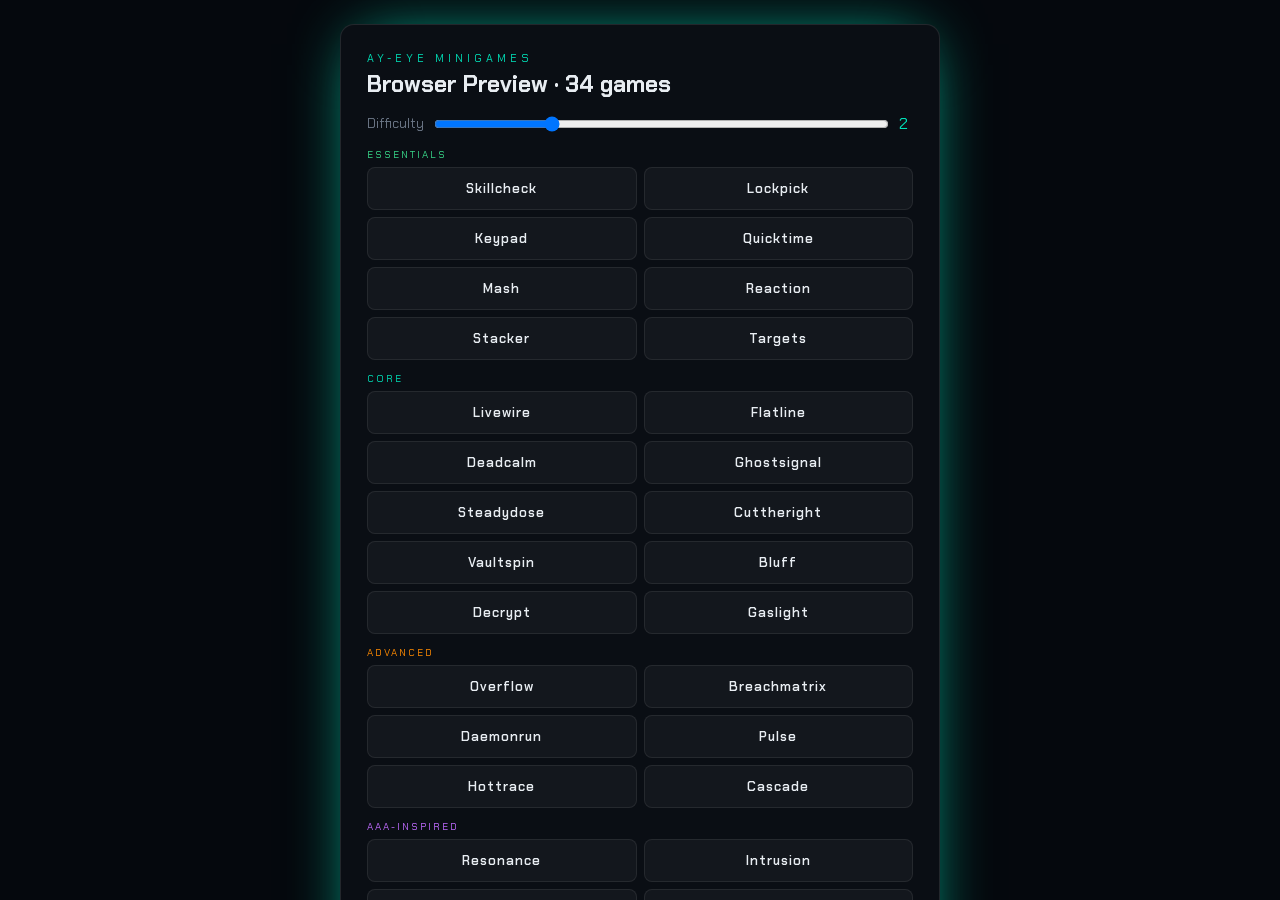
<file: preview-minigame.html>
<!DOCTYPE html><html lang="en"><head><meta charset="UTF-8">
<meta name="viewport" content="width=device-width, initial-scale=1.0"><title>Ay-eye Minigames - Preview</title>
<style>/* Ay-eye Minigames — shared stylesheet */

@import url('https://fonts.googleapis.com/css2?family=Chakra+Petch:wght@400;600;700&family=Azeret+Mono:wght@400;500;700&display=swap');

:root {
    --accent: #00e0b8;
    --danger: #ff3b5c;
    --success: #39d98a;
    --bg: #0a0e14;
    --panel: rgba(14, 19, 28, 0.92);
    --line: rgba(255, 255, 255, 0.08);
    --text: #e8edf2;
    --muted: #6b7686;
    --display: 'Chakra Petch', sans-serif;
    --mono: 'Azeret Mono', ui-monospace, monospace;
}

* { box-sizing: border-box; margin: 0; padding: 0; }

html, body {
    width: 100%; height: 100%;
    overflow: hidden;
    background: transparent;
    font-family: var(--mono);
    color: var(--text);
    user-select: none;
}

.hidden { display: none !important; }

#root {
    position: fixed; inset: 0;
    display: grid; place-items: center;
}

/* Subtle vignette + scanline atmosphere */
#root::before {
    content: ''; position: fixed; inset: 0;
    background:
        radial-gradient(ellipse at center, transparent 55%, rgba(0,0,0,0.55) 100%),
        repeating-linear-gradient(0deg, rgba(255,255,255,0.015) 0 1px, transparent 1px 3px);
    pointer-events: none;
    z-index: 0;
}

#stage {
    position: relative; z-index: 1;
    width: 560px;
    background: var(--panel);
    border: 1px solid var(--line);
    border-radius: 14px;
    box-shadow:
        0 0 0 1px rgba(0,0,0,0.4),
        0 30px 80px rgba(0,0,0,0.6),
        0 0 60px -20px var(--accent);
    overflow: hidden;
    animation: panel-in 0.28s cubic-bezier(0.2, 0.9, 0.2, 1) both;
    backdrop-filter: blur(6px);
}

@keyframes panel-in {
    from { opacity: 0; transform: translateY(14px) scale(0.97); }
    to   { opacity: 1; transform: translateY(0)    scale(1); }
}

/* ---------------- HUD ---------------- */
#hud {
    display: flex; align-items: center; justify-content: space-between;
    padding: 14px 18px;
    border-bottom: 1px solid var(--line);
    background: linear-gradient(180deg, rgba(255,255,255,0.03), transparent);
}
#hud-title { display: flex; flex-direction: column; gap: 2px; }
#hud-tag {
    font-family: var(--mono); font-size: 10px; letter-spacing: 3px;
    color: var(--accent); text-transform: uppercase;
}
#hud-name {
    font-family: var(--display); font-weight: 700;
    font-size: 18px; letter-spacing: 0.5px;
}
#hud-timer { display: flex; align-items: center; gap: 10px; }
#timer-bar {
    width: 120px; height: 6px; border-radius: 3px;
    background: rgba(255,255,255,0.08); overflow: hidden;
}
#timer-fill {
    height: 100%; width: 100%;
    background: linear-gradient(90deg, var(--accent), #fff);
    transition: width 0.1s linear;
}
#timer-text {
    font-variant-numeric: tabular-nums;
    font-size: 13px; color: var(--muted); min-width: 34px; text-align: right;
}

/* ---------------- Board ---------------- */
#board {
    position: relative;
    min-height: 320px;
    padding: 26px;
    display: flex; align-items: center; justify-content: center;
}
#board canvas { display: block; }

/* ---------------- Footer ---------------- */
#footer {
    display: flex; align-items: center; justify-content: space-between;
    padding: 12px 18px;
    border-top: 1px solid var(--line);
    min-height: 44px;
}
#dots { display: flex; gap: 7px; }
.dot {
    width: 9px; height: 9px; border-radius: 50%;
    background: rgba(255,255,255,0.14);
    transition: background 0.2s, box-shadow 0.2s, transform 0.2s;
}
.dot.done { background: var(--success); box-shadow: 0 0 10px var(--success); }
.dot.fail { background: var(--danger);  box-shadow: 0 0 10px var(--danger); }
.dot.active { background: var(--accent); transform: scale(1.3); }
#hint {
    font-size: 11px; letter-spacing: 1px; color: var(--muted);
    text-transform: uppercase;
}

/* ---------------- Flash overlay ---------------- */
#flash {
    position: fixed; inset: 0; z-index: 5;
    display: grid; place-items: center;
    background: rgba(0,0,0,0.45);
}
#flash-text {
    font-family: var(--display); font-weight: 700;
    font-size: 48px; letter-spacing: 6px; text-transform: uppercase;
    animation: flash-pop 0.4s cubic-bezier(0.2,0.9,0.2,1) both;
}
#flash.win  #flash-text { color: var(--success); text-shadow: 0 0 30px var(--success); }
#flash.lose #flash-text { color: var(--danger);  text-shadow: 0 0 30px var(--danger); }
@keyframes flash-pop {
    from { opacity: 0; transform: scale(0.6); }
    to   { opacity: 1; transform: scale(1); }
}

/* ---------------- Reusable bits for games ---------------- */
.btn {
    font-family: var(--display); font-weight: 600;
    letter-spacing: 1px; font-size: 14px;
    padding: 12px 20px; border-radius: 8px;
    border: 1px solid var(--line);
    background: rgba(255,255,255,0.04);
    color: var(--text); cursor: pointer;
    transition: all 0.15s;
}
.btn:hover { border-color: var(--accent); background: rgba(0,224,184,0.08); }
.btn.danger:hover { border-color: var(--danger); background: rgba(255,59,92,0.08); }

.label {
    font-size: 11px; letter-spacing: 2px; text-transform: uppercase;
    color: var(--muted); margin-bottom: 8px;
}

.shake { animation: shake 0.3s; }
@keyframes shake {
    0%,100% { transform: translateX(0); }
    25% { transform: translateX(-7px); }
    75% { transform: translateX(7px); }
}

.glow-accent  { color: var(--accent); }
.glow-success { color: var(--success); }
.glow-danger  { color: var(--danger); }

body{background:#05080d;margin:0;}</style></head><body>
<div id="root" class="hidden"><div id="stage">
<header id="hud"><div id="hud-title"><span id="hud-tag"></span><span id="hud-name"></span></div>
<div id="hud-timer"><div id="timer-bar"><div id="timer-fill"></div></div><span id="timer-text">0.0</span></div></header>
<main id="board"></main><footer id="footer"><div id="dots"></div><div id="hint"></div></footer></div>
<div id="flash" class="hidden"><span id="flash-text"></span></div></div>
<script>const MG = (function () {
    const games = {};
    let current = null;
    let raf = null;
    let timer = null;
    let ended = false;

    const $ = (id) => document.getElementById(id);

    /* ---- Lua bridge ---- */
    function post(name, body) {
        const url = `https://${resName()}/${name}`;
        fetch(url, {
            method: 'POST',
            headers: { 'Content-Type': 'application/json; charset=UTF-8' },
            body: JSON.stringify(body || {})
        }).catch(() => {});
    }
    function resName() {
        return (typeof GetParentResourceName === 'function')
            ? GetParentResourceName() : 'eye_minigames';
    }

    /* ---- Theme ---- */
    function applyTheme(theme) {
        const r = document.documentElement.style;
        if (!theme) return;
        if (theme.accent)  r.setProperty('--accent',  theme.accent);
        if (theme.danger)  r.setProperty('--danger',  theme.danger);
        if (theme.success) r.setProperty('--success', theme.success);
        if (theme.bg)      r.setProperty('--bg',      theme.bg);
    }

    /* ---- Timer ---- */
    function startTimer(seconds, onExpire) {
        timer = { duration: seconds * 1000, start: performance.now(), onExpire };
        tick();
    }
    function tick() {
        if (!timer) return;
        const elapsed = performance.now() - timer.start;
        const remain = Math.max(0, timer.duration - elapsed);
        const pct = remain / timer.duration;
        $('timer-fill').style.width = (pct * 100) + '%';
        $('timer-text').textContent = (remain / 1000).toFixed(1);
        $('timer-fill').style.background = pct < 0.25
            ? 'linear-gradient(90deg, var(--danger), #fff)'
            : 'linear-gradient(90deg, var(--accent), #fff)';
        if (remain <= 0) {
            const fn = timer.onExpire; timer = null;
            if (fn) fn();
            return;
        }
        raf = requestAnimationFrame(tick);
    }
    function stopTimer() {
        if (raf) cancelAnimationFrame(raf);
        raf = null; timer = null;
    }
    function addTime(ms) {
        if (timer) timer.start += ms;
    }

    /* ---- Round dots ---- */
    function setDots(total, states) {
        const c = $('dots'); c.innerHTML = '';
        for (let i = 0; i < total; i++) {
            const d = document.createElement('div');
            d.className = 'dot' + (states && states[i] ? ' ' + states[i] : '');
            c.appendChild(d);
        }
    }

    /* ---- Lifecycle ---- */
    function open(payload) {
        ended = false;
        applyTheme(payload.theme);
        const game = games[payload.game];
        $('root').classList.remove('hidden');
        $('flash').className = 'hidden';

        const name = game ? game.title : payload.game;
        $('hud-name').textContent = name;
        $('hud-tag').textContent = 'SECURE TASK';
        $('hint').textContent = (game && game.hint) ? game.hint : '';
        $('board').innerHTML = '';
        setDots(0);

        if (!game) { return end(false); }

        const api = {
            board: $('board'),
            cfg: payload,
            startTimer, stopTimer, addTime, setDots,
            setHint: (t) => { $('hint').textContent = t || ''; },
            setTag:  (t) => { $('hud-tag').textContent = t || ''; },
            succeed: () => end(true),
            fail:    () => end(false),
            shake:   () => { $('stage').classList.add('shake');
                             setTimeout(() => $('stage').classList.remove('shake'), 320); },
            rand: (a, b) => a + Math.random() * (b - a),
            randInt: (a, b) => Math.floor(a + Math.random() * (b - a + 1))
        };

        current = game.run(api) || {};
        $('hud-timer').style.visibility = timer ? 'visible' : 'visible';
    }

    function cleanup() {
        stopTimer();
        if (current && typeof current.destroy === 'function') {
            try { current.destroy(); } catch (e) {}
        }
        current = null;
        document.onkeydown = null;
    }

    function end(success) {
        if (ended) return;
        ended = true;
        cleanup();

        const flash = $('flash');
        flash.className = success ? 'win' : 'lose';
        $('flash-text').textContent = success ? 'Success' : 'Failed';

        setTimeout(() => {
            $('root').classList.add('hidden');
            flash.className = 'hidden';
            $('board').innerHTML = '';
            post('result', { success });
        }, 850);
    }

    /* ---- Global cancel key ---- */
    document.addEventListener('keydown', (e) => {
        if (ended || !current) return;
        if (e.key === 'Escape') {
            const allow = current.__allowCancel !== false;
            if (allow) end(false);
        }
    });

    /* ---- Message in from Lua ---- */
    window.addEventListener('message', (ev) => {
        const d = ev.data || {};
        if (d.action === 'open') open(d.payload || {});
    });

    return {
        games,
        register(id, def) { games[id] = def; },
        _internal: { end }
    };
})();
</script>
<script>MG.register('skillcheck', {
    title: 'Skill Check',
    hint: 'SPACE / click when the marker hits the zone',
    run(api) {
        const diff = Math.max(1, Math.min(5, api.cfg.difficulty || 2));
        const need = api.cfg.rounds || (2 + Math.floor(diff / 1.5));
        const W = 300, H = 300, cx = W / 2, cy = H / 2, R = 110;
        const cvs = document.createElement('canvas');
        cvs.width = W; cvs.height = H;
        cvs.style.cursor = 'pointer';
        api.board.appendChild(cvs);
        const ctx = cvs.getContext('2d');

        const zoneSize = Math.max(0.18, 0.55 - diff * 0.07);
        const speed = 0.035 + diff * 0.012;
        let ang = 0, dir = 1, done = 0, zoneStart = 0, ended = false;

        function newZone() {
            zoneStart = api.rand(0, Math.PI * 2);
            dir = Math.random() < 0.5 ? 1 : -1;
            ang = zoneStart + Math.PI + api.rand(-0.5, 0.5);
        }
        api.setDots(need); newZone();

        function attempt() {
            if (ended) return;
            let d = ang - zoneStart;
            d = ((d % (Math.PI * 2)) + Math.PI * 2) % (Math.PI * 2);
            if (d <= zoneSize) {
                done++;
                api.setDots(need, Array.from({ length: need }, (_, i) => i < done ? 'done' : ''));
                if (done >= need) { ended = true; api.stopTimer(); cleanup(); setTimeout(() => api.succeed(), 250); }
                else newZone();
            } else { ended = true; api.shake(); api.stopTimer(); cleanup(); setTimeout(() => api.fail(), 200); }
        }
        function key(e) { if (e.code === 'Space') { e.preventDefault(); attempt(); } }
        document.addEventListener('keydown', key);
        cvs.addEventListener('click', attempt);
        function cleanup() { document.removeEventListener('keydown', key); }

        api.startTimer(Math.max(6, 14 - diff), () => { cleanup(); api.fail(); });

        function draw() {
            if (!ended) ang += speed * dir;
            ctx.clearRect(0, 0, W, H);
            const acc = (getComputedStyle(document.documentElement).getPropertyValue('--accent') || '#00e0b8').trim();
            const suc = (getComputedStyle(document.documentElement).getPropertyValue('--success') || '#39d98a').trim();
            ctx.strokeStyle = 'rgba(255,255,255,0.1)'; ctx.lineWidth = 14;
            ctx.beginPath(); ctx.arc(cx, cy, R, 0, Math.PI * 2); ctx.stroke();
            ctx.strokeStyle = suc; ctx.lineWidth = 14;
            ctx.shadowColor = suc; ctx.shadowBlur = 14;
            ctx.beginPath(); ctx.arc(cx, cy, R, zoneStart, zoneStart + zoneSize); ctx.stroke();
            ctx.shadowBlur = 0;
            const mx = cx + Math.cos(ang) * R, my = cy + Math.sin(ang) * R;
            ctx.fillStyle = '#fff'; ctx.shadowColor = acc; ctx.shadowBlur = 12;
            ctx.beginPath(); ctx.arc(mx, my, 10, 0, Math.PI * 2); ctx.fill(); ctx.shadowBlur = 0;
            ctx.fillStyle = acc; ctx.font = 'bold 30px monospace'; ctx.textAlign = 'center'; ctx.textBaseline = 'middle';
            ctx.fillText((done) + '/' + need, cx, cy);
            loop = requestAnimationFrame(draw);
        }
        let loop = requestAnimationFrame(draw);
        return { destroy() { cancelAnimationFrame(loop); cleanup(); } };
    }
});
</script>
<script>MG.register('lockpick', {
    title: 'Lockpick',
    hint: 'Move mouse to rotate · click on the sweet spot',
    run(api) {
        const diff = Math.max(1, Math.min(5, api.cfg.difficulty || 2));
        const pins = 2 + Math.floor(diff / 1.3);
        const tol = Math.max(0.1, 0.32 - diff * 0.04);
        const W = 300, H = 300, cx = W / 2, cy = H / 2, R = 100;

        const cvs = document.createElement('canvas');
        cvs.width = W; cvs.height = H;
        cvs.style.cursor = 'grab';
        api.board.appendChild(cvs);
        const ctx = cvs.getContext('2d');

        const sweetspots = [];
        for (let i = 0; i < pins; i++) sweetspots.push(api.rand(0, Math.PI * 2));
        let pin = 0, pickAng = 0, ended = false;
        api.setDots(pins);

        function rel(e) {
            const b = cvs.getBoundingClientRect();
            const x = (e.clientX - b.left) * (cvs.width / b.width) - cx;
            const y = (e.clientY - b.top) * (cvs.height / b.height) - cy;
            return Math.atan2(y, x);
        }
        function diffAng(a, b) {
            let d = Math.abs(((a - b) % (Math.PI * 2)));
            return Math.min(d, Math.PI * 2 - d);
        }
        cvs.addEventListener('mousemove', (e) => { pickAng = rel(e); });
        cvs.addEventListener('click', () => {
            if (ended) return;
            if (diffAng(pickAng, sweetspots[pin]) < tol) {
                pin++;
                api.setDots(pins, Array.from({ length: pins }, (_, i) => i < pin ? 'done' : ''));
                if (pin >= pins) { ended = true; api.stopTimer(); setTimeout(() => api.succeed(), 250); }
            } else { api.shake(); /* light penalty: lose a sliver of time */ api.addTime(-1500); }
        });

        api.setTag('PICKING');
        api.startTimer(Math.max(10, 22 - diff * 2), () => { if (!ended) api.fail(); });

        function draw() {
            ctx.clearRect(0, 0, W, H);
            const acc = (getComputedStyle(document.documentElement).getPropertyValue('--accent') || '#00e0b8').trim();
            const suc = (getComputedStyle(document.documentElement).getPropertyValue('--success') || '#39d98a').trim();
            ctx.strokeStyle = 'rgba(255,255,255,0.12)'; ctx.lineWidth = 3;
            ctx.beginPath(); ctx.arc(cx, cy, R, 0, Math.PI * 2); ctx.stroke();
            ctx.beginPath(); ctx.arc(cx, cy, R - 16, 0, Math.PI * 2); ctx.stroke();
            ctx.fillStyle = '#1a2230'; ctx.beginPath(); ctx.arc(cx, cy, 30, 0, Math.PI * 2); ctx.fill();
            ctx.strokeStyle = acc; ctx.lineWidth = 2; ctx.stroke();

            const prox = 1 - Math.min(1, diffAng(pickAng, sweetspots[pin]) / (Math.PI / 2));
            const close = diffAng(pickAng, sweetspots[pin]) < tol;
            ctx.save(); ctx.translate(cx, cy); ctx.rotate(pickAng);
            ctx.strokeStyle = close ? suc : acc; ctx.lineWidth = 4; ctx.lineCap = 'round';
            ctx.shadowColor = close ? suc : acc; ctx.shadowBlur = close ? 16 : 6 * prox + 2;
            ctx.beginPath(); ctx.moveTo(20, 0); ctx.lineTo(R + 8, 0); ctx.stroke();
            ctx.beginPath(); ctx.moveTo(R + 8, 0); ctx.lineTo(R - 4, -7); ctx.lineTo(R - 4, 7); ctx.closePath();
            ctx.fillStyle = close ? suc : acc; ctx.fill();
            ctx.restore(); ctx.shadowBlur = 0;

            ctx.fillStyle = close ? suc : 'rgba(255,255,255,0.4)';
            ctx.font = '12px monospace'; ctx.textAlign = 'center';
            ctx.fillText(close ? 'CLICK NOW' : (prox > 0.7 ? 'warm…' : 'searching…'), cx, cy + R + 22);

            loop = requestAnimationFrame(draw);
        }
        let loop = requestAnimationFrame(draw);
        return { destroy() { cancelAnimationFrame(loop); } };
    }
});
</script>
<script>MG.register('keypad', {
    title: 'Keypad',
    hint: '● right spot · ○ right digit, wrong spot',
    run(api) {
        const diff = Math.max(1, Math.min(5, api.cfg.difficulty || 2));
        const len = 3 + Math.floor(diff / 2);
        const attempts = Math.max(4, 8 - diff);
        const code = Array.from({ length: len }, () => api.randInt(0, 9));

        let guess = [], tries = 0, ended = false;

        const box = document.createElement('div');
        box.style.cssText = 'display:flex;gap:28px;align-items:flex-start;';
        box.innerHTML = `
            <div>
              <div class="label">ENTRY</div>
              <div id="entry" style="display:flex;gap:8px;margin-bottom:10px;height:46px;align-items:center;"></div>
              <div id="pad" style="display:grid;grid-template-columns:repeat(3,56px);gap:8px;"></div>
            </div>
            <div style="min-width:150px;">
              <div class="label">HISTORY (${attempts} tries)</div>
              <div id="hist" style="display:flex;flex-direction:column;gap:6px;font-family:var(--mono);font-size:14px;"></div>
            </div>`;
        api.board.appendChild(box);
        const entryEl = box.querySelector('#entry');
        const padEl = box.querySelector('#pad');
        const histEl = box.querySelector('#hist');

        function renderEntry() {
            entryEl.innerHTML = '';
            for (let i = 0; i < len; i++) {
                const d = document.createElement('div');
                d.style.cssText = `width:34px;height:44px;border:1px solid var(--line);border-radius:6px;
                    display:grid;place-items:center;font-size:22px;font-family:var(--mono);
                    color:var(--accent);${guess[i] !== undefined ? 'border-color:var(--accent);' : ''}`;
                d.textContent = guess[i] !== undefined ? guess[i] : '·';
                entryEl.appendChild(d);
            }
        }
        const padKeys = [1,2,3,4,5,6,7,8,9,'⌫',0,'✓'];
        padKeys.forEach((k) => {
            const b = document.createElement('button');
            b.className = 'btn'; b.textContent = k; b.style.cssText = 'padding:12px 0;font-size:18px;min-width:0;';
            b.onclick = () => press(k);
            padEl.appendChild(b);
        });
        function press(k) {
            if (ended) return;
            if (k === '⌫') { guess.pop(); renderEntry(); return; }
            if (k === '✓') { submit(); return; }
            if (guess.length < len) { guess.push(k); renderEntry(); }
        }
        function submit() {
            if (guess.length < len) { api.shake(); return; }
            const exact = guess.filter((d, i) => d === code[i]).length;
            const codeCount = {}, guessCount = {};
            code.forEach((d, i) => { if (guess[i] !== d) codeCount[d] = (codeCount[d] || 0) + 1; });
            guess.forEach((d, i) => { if (code[i] !== d) guessCount[d] = (guessCount[d] || 0) + 1; });
            let partial = 0;
            Object.keys(guessCount).forEach((d) => { partial += Math.min(guessCount[d], codeCount[d] || 0); });

            const row = document.createElement('div');
            row.style.cssText = 'display:flex;justify-content:space-between;gap:10px;padding:4px 8px;border:1px solid var(--line);border-radius:5px;';
            row.innerHTML = `<span>${guess.join(' ')}</span>
                <span>${'●'.repeat(exact)}<span style="color:var(--muted);">${'○'.repeat(partial)}</span></span>`;
            histEl.appendChild(row);

            tries++;
            if (exact === len) { ended = true; api.stopTimer(); api.setTag('UNLOCKED'); setTimeout(() => api.succeed(), 300); return; }
            if (tries >= attempts) { ended = true; api.shake(); api.stopTimer(); revealCode(); setTimeout(() => api.fail(), 600); return; }
            guess = []; renderEntry();
            api.setTag('TRY ' + (tries + 1) + '/' + attempts);
        }
        function revealCode() {
            const row = document.createElement('div');
            row.style.cssText = 'color:var(--danger);font-size:12px;margin-top:4px;';
            row.textContent = 'CODE: ' + code.join(' ');
            histEl.appendChild(row);
        }

        api.setTag('TRY 1/' + attempts);
        api.startTimer(Math.max(25, 60 - diff * 5), () => { if (!ended) api.fail(); });
        renderEntry();
        return { destroy() {} };
    }
});
</script>
<script>MG.register('quicktime', {
    title: 'Quicktime',
    hint: 'Press the keys in order, fast',
    run(api) {
        const diff = Math.max(1, Math.min(5, api.cfg.difficulty || 2));
        const len = 4 + diff * 2;
        const perKey = Math.max(0.7, 1.8 - diff * 0.22);
        const KEYS = ['Q','W','E','R','A','S','D','F','Z','X','C','V'];
        const seq = Array.from({ length: len }, () => KEYS[api.randInt(0, KEYS.length - 1)]);

        let idx = 0, ended = false, keyTimer = null;

        const box = document.createElement('div');
        box.style.cssText = 'display:flex;flex-direction:column;gap:20px;align-items:center;width:480px;';
        box.innerHTML = `
            <div class="label">INPUT SEQUENCE</div>
            <div id="keys" style="display:flex;gap:8px;flex-wrap:wrap;justify-content:center;"></div>
            <div id="kbar" style="width:300px;height:6px;border-radius:3px;background:rgba(255,255,255,.1);overflow:hidden;">
                <div id="kfill" style="height:100%;width:100%;background:var(--accent);"></div>
            </div>`;
        api.board.appendChild(box);
        const keysEl = box.querySelector('#keys');
        const kfill = box.querySelector('#kfill');

        function render() {
            keysEl.innerHTML = '';
            seq.forEach((k, i) => {
                const d = document.createElement('div');
                const state = i < idx ? 'done' : (i === idx ? 'active' : '');
                d.style.cssText = `width:42px;height:42px;border-radius:8px;display:grid;place-items:center;
                    font-family:var(--display);font-weight:700;font-size:18px;border:2px solid var(--line);
                    ${state === 'done' ? 'border-color:var(--success);color:var(--success);' : ''}
                    ${state === 'active' ? 'border-color:var(--accent);color:var(--accent);box-shadow:0 0 14px -2px var(--accent);transform:scale(1.12);' : ''}
                    ${state === '' ? 'color:var(--muted);' : ''}`;
                d.textContent = k;
                keysEl.appendChild(d);
            });
        }

        let keyStart = 0, raf = null;
        function startKeyTimer() {
            keyStart = performance.now();
            const tick = () => {
                const el = performance.now() - keyStart;
                const p = Math.max(0, 1 - el / (perKey * 1000));
                kfill.style.width = (p * 100) + '%';
                kfill.style.background = p < 0.3 ? 'var(--danger)' : 'var(--accent)';
                if (p <= 0) { fail(); return; }
                raf = requestAnimationFrame(tick);
            };
            raf = requestAnimationFrame(tick);
        }
        function stopKeyTimer() { if (raf) cancelAnimationFrame(raf); raf = null; }

        function key(e) {
            if (ended) return;
            const k = e.key.toUpperCase();
            if (!KEYS.includes(k)) return;
            e.preventDefault();
            if (k === seq[idx]) {
                idx++; stopKeyTimer(); render();
                if (idx >= len) { win(); return; }
                startKeyTimer();
            } else { fail(); }
        }
        document.addEventListener('keydown', key);

        function win() { if (ended) return; ended = true; cleanup(); api.stopTimer(); setTimeout(() => api.succeed(), 250); }
        function fail() { if (ended) return; ended = true; api.shake(); cleanup(); api.stopTimer(); setTimeout(() => api.fail(), 200); }
        function cleanup() { stopKeyTimer(); document.removeEventListener('keydown', key); }

        api.setTag('REACT');
        api.startTimer(perKey * len + 2, () => fail());
        render(); startKeyTimer();
        return { destroy() { cleanup(); } };
    }
});
</script>
<script>MG.register('mash', {
    title: 'Mash',
    hint: 'Spam SPACE to fill the bar',
    run(api) {
        const diff = Math.max(1, Math.min(5, api.cfg.difficulty || 2));
        const drain = 0.25 + diff * 0.12;
        const perPress = 3.2 - diff * 0.25;
        const W = 360, H = 220;

        const cvs = document.createElement('canvas');
        cvs.width = W; cvs.height = H;
        api.board.appendChild(cvs);
        const ctx = cvs.getContext('2d');

        let fill = 12, ended = false, pulse = 0;
        function key(e) { if (e.code === 'Space') { e.preventDefault(); fill = Math.min(100, fill + perPress); pulse = 8; } }
        document.addEventListener('keydown', key);

        api.setTag('PUSH');
        api.startTimer(Math.max(6, 12 - diff), () => finish());
        function finish() {
            if (ended) return; ended = true;
            document.removeEventListener('keydown', key);
            api.stopTimer();
            const pass = fill >= 100;
            setTimeout(() => pass ? api.succeed() : api.fail(), 200);
        }

        function draw() {
            if (!ended) {
                fill = Math.max(0, fill - drain);
                if (fill >= 100) { finish(); return; }
            }
            if (pulse > 0) pulse--;
            ctx.clearRect(0, 0, W, H);
            const acc = (getComputedStyle(document.documentElement).getPropertyValue('--accent') || '#00e0b8').trim();
            const suc = (getComputedStyle(document.documentElement).getPropertyValue('--success') || '#39d98a').trim();

            const bw = W - 80, bh = 40, bx = 40, by = H / 2 - bh / 2;
            ctx.fillStyle = 'rgba(255,255,255,0.08)'; ctx.fillRect(bx, by, bw, bh);
            ctx.fillStyle = fill > 80 ? suc : acc;
            ctx.shadowColor = ctx.fillStyle; ctx.shadowBlur = 10 + pulse;
            ctx.fillRect(bx, by, bw * (fill / 100), bh);
            ctx.shadowBlur = 0;
            ctx.strokeStyle = suc; ctx.lineWidth = 2; ctx.setLineDash([4, 4]);
            ctx.beginPath(); ctx.moveTo(bx + bw, by - 6); ctx.lineTo(bx + bw, by + bh + 6); ctx.stroke(); ctx.setLineDash([]);
            ctx.fillStyle = '#fff'; ctx.font = 'bold 26px monospace'; ctx.textAlign = 'center'; ctx.textBaseline = 'middle';
            ctx.fillText(Math.round(fill) + '%', W / 2, by - 26);
            ctx.fillStyle = 'rgba(255,255,255,0.4)'; ctx.font = '13px monospace';
            ctx.fillText('SPACE  SPACE  SPACE', W / 2, by + bh + 30);
            loop = requestAnimationFrame(draw);
        }
        let loop = requestAnimationFrame(draw);
        return { destroy() { cancelAnimationFrame(loop); document.removeEventListener('keydown', key); } };
    }
});
</script>
<script>MG.register('reaction', {
    title: 'Reaction',
    hint: 'Wait for GREEN, then SPACE / click — don’t jump early',
    run(api) {
        const diff = Math.max(1, Math.min(5, api.cfg.difficulty || 2));
        const rounds = 3;
        const threshold = Math.max(280, 650 - diff * 80);
        const W = 360, H = 240;

        const cvs = document.createElement('canvas');
        cvs.width = W; cvs.height = H;
        cvs.style.cursor = 'pointer';
        api.board.appendChild(cvs);
        const ctx = cvs.getContext('2d');

        let state = 'red', greenAt = 0, round = 0, ended = false, last = 0, waitTO = null;
        api.setDots(rounds);
        scheduleGreen();

        function scheduleGreen() {
            state = 'red';
            const delay = api.rand(900, 2600);
            clearTimeout(waitTO);
            waitTO = setTimeout(() => { state = 'green'; greenAt = performance.now(); }, delay);
        }
        function tap() {
            if (ended) return;
            if (state === 'red') { fail('TOO EARLY'); return; }
            if (state === 'green') {
                const rt = performance.now() - greenAt;
                last = Math.round(rt);
                if (rt <= threshold) {
                    round++;
                    api.setDots(rounds, Array.from({ length: rounds }, (_, i) => i < round ? 'done' : ''));
                    if (round >= rounds) { win(); return; }
                    state = 'wait'; setTimeout(scheduleGreen, 500);
                } else { fail('TOO SLOW ' + last + 'ms'); }
            }
        }
        function key(e) { if (e.code === 'Space') { e.preventDefault(); tap(); } }
        document.addEventListener('keydown', key);
        cvs.addEventListener('click', tap);

        function win() { if (ended) return; ended = true; cleanup(); api.stopTimer(); setTimeout(() => api.succeed(), 250); }
        function fail(msg) { if (ended) return; ended = true; api.setTag(msg || 'FAIL'); api.shake(); cleanup(); api.stopTimer(); setTimeout(() => api.fail(), 250); }
        function cleanup() { clearTimeout(waitTO); document.removeEventListener('keydown', key); }

        api.startTimer(20, () => fail());

        function draw() {
            ctx.clearRect(0, 0, W, H);
            const dng = (getComputedStyle(document.documentElement).getPropertyValue('--danger') || '#ff3b5c').trim();
            const suc = (getComputedStyle(document.documentElement).getPropertyValue('--success') || '#39d98a').trim();
            let col = state === 'green' ? suc : (state === 'wait' ? 'rgba(255,255,255,0.15)' : dng);
            ctx.fillStyle = col; ctx.shadowColor = col; ctx.shadowBlur = 30;
            ctx.beginPath(); ctx.arc(W / 2, H / 2 - 10, 60, 0, Math.PI * 2); ctx.fill(); ctx.shadowBlur = 0;
            ctx.fillStyle = '#0a0e14'; ctx.font = 'bold 16px monospace'; ctx.textAlign = 'center'; ctx.textBaseline = 'middle';
            ctx.fillText(state === 'green' ? 'GO' : (state === 'wait' ? '…' : 'WAIT'), W / 2, H / 2 - 10);
            if (last) { ctx.fillStyle = 'rgba(255,255,255,0.5)'; ctx.font = '13px monospace'; ctx.fillText('last: ' + last + 'ms (need ≤' + threshold + ')', W / 2, H - 24); }
            if (!ended) loop = requestAnimationFrame(draw);
        }
        let loop = requestAnimationFrame(draw);
        return { destroy() { cancelAnimationFrame(loop); cleanup(); } };
    }
});
</script>
<script>MG.register('stacker', {
    title: 'Stacker',
    hint: 'SPACE / click to drop the block on the stack',
    run(api) {
        const diff = Math.max(1, Math.min(5, api.cfg.difficulty || 2));
        const goal = 4 + diff;
        const W = 300, H = 320, blockH = 22;
        const cvs = document.createElement('canvas');
        cvs.width = W; cvs.height = H;
        cvs.style.cursor = 'pointer';
        api.board.appendChild(cvs);
        const ctx = cvs.getContext('2d');

        let speed = 2.2 + diff * 0.55;
        let stack = [{ x: W / 2 - 70, w: 140 }];
        let cur = { x: 0, w: 140, dir: 1 };
        let placed = 1, ended = false;
        api.setDots(goal);

        function topY(level) { return H - 30 - level * blockH; }

        function drop() {
            if (ended) return;
            const below = stack[stack.length - 1];
            const left = Math.max(cur.x, below.x);
            const right = Math.min(cur.x + cur.w, below.x + below.w);
            const overlap = right - left;
            if (overlap <= 4) { fail(); return; }
            stack.push({ x: left, w: overlap });
            placed++;
            api.setDots(goal, Array.from({ length: goal }, (_, i) => i < placed ? 'done' : ''));
            if (placed >= goal) { win(); return; }
            cur = { x: 0, w: overlap, dir: 1 };
            speed += 0.15;
        }
        function key(e) { if (e.code === 'Space') { e.preventDefault(); drop(); } }
        document.addEventListener('keydown', key);
        cvs.addEventListener('click', drop);

        function win() { if (ended) return; ended = true; cleanup(); api.stopTimer(); setTimeout(() => api.succeed(), 250); }
        function fail() { if (ended) return; ended = true; api.shake(); cleanup(); api.stopTimer(); setTimeout(() => api.fail(), 200); }
        function cleanup() { document.removeEventListener('keydown', key); }

        api.setTag('STACK');
        api.startTimer(Math.max(12, 26 - diff * 2), () => fail());

        function draw() {
            if (!ended) {
                cur.x += cur.dir * speed;
                if (cur.x + cur.w > W) { cur.x = W - cur.w; cur.dir = -1; }
                if (cur.x < 0) { cur.x = 0; cur.dir = 1; }
            }
            ctx.clearRect(0, 0, W, H);
            const acc = (getComputedStyle(document.documentElement).getPropertyValue('--accent') || '#00e0b8').trim();
            const suc = (getComputedStyle(document.documentElement).getPropertyValue('--success') || '#39d98a').trim();
            stack.forEach((b, i) => {
                ctx.fillStyle = i === 0 ? 'rgba(255,255,255,0.15)' : acc;
                ctx.globalAlpha = i === 0 ? 1 : 0.55 + (i / stack.length) * 0.45;
                ctx.fillRect(b.x, topY(i), b.w, blockH - 2);
                ctx.globalAlpha = 1;
            });
            const y = topY(stack.length);
            ctx.fillStyle = suc; ctx.shadowColor = suc; ctx.shadowBlur = 12;
            ctx.fillRect(cur.x, y, cur.w, blockH - 2); ctx.shadowBlur = 0;
            ctx.strokeStyle = 'rgba(255,255,255,0.2)'; ctx.setLineDash([4,4]);
            const gy = topY(goal);
            ctx.beginPath(); ctx.moveTo(0, gy); ctx.lineTo(W, gy); ctx.stroke(); ctx.setLineDash([]);
            ctx.fillStyle = 'rgba(255,255,255,0.35)'; ctx.font = '11px monospace'; ctx.textAlign = 'left';
            ctx.fillText('goal', 6, gy - 4);
            loop = requestAnimationFrame(draw);
        }
        let loop = requestAnimationFrame(draw);
        return { destroy() { cancelAnimationFrame(loop); cleanup(); } };
    }
});
</script>
<script>MG.register('targets', {
    title: 'Targets',
    hint: 'Click the targets · avoid the red ones',
    run(api) {
        const diff = Math.max(1, Math.min(5, api.cfg.difficulty || 2));
        const need = 6 + diff * 2;
        const maxMiss = Math.max(2, 5 - diff);
        const life = Math.max(700, 1500 - diff * 160);
        const spawnGap = Math.max(360, 800 - diff * 90);
        const decoyChance = 0.12 + diff * 0.05;
        const W = 460, H = 300;

        const cvs = document.createElement('canvas');
        cvs.width = W; cvs.height = H;
        cvs.style.cursor = 'crosshair';
        api.board.appendChild(cvs);
        const ctx = cvs.getContext('2d');

        let targets = [], hits = 0, miss = 0, ended = false, lastSpawn = 0;
        api.setDots(maxMiss);

        function spawn() {
            const decoy = Math.random() < decoyChance;
            targets.push({
                x: api.rand(40, W - 40), y: api.rand(40, H - 40),
                born: performance.now(), decoy, dead: false
            });
        }
        function rel(e) {
            const b = cvs.getBoundingClientRect();
            return { x: (e.clientX - b.left) * (cvs.width / b.width),
                     y: (e.clientY - b.top) * (cvs.height / b.height) };
        }
        cvs.addEventListener('click', (e) => {
            if (ended) return;
            const p = rel(e);
            for (const t of targets) {
                if (t.dead) continue;
                const age = performance.now() - t.born;
                const r = 22 * (1 - age / life) + 6;
                if (Math.hypot(t.x - p.x, t.y - p.y) < r + 4) {
                    t.dead = true;
                    if (t.decoy) { registerMiss(); }
                    else { hits++; if (hits >= need) win(); }
                    return;
                }
            }
        });
        function registerMiss() {
            miss++;
            api.setDots(maxMiss, Array.from({ length: maxMiss }, (_, i) => i < miss ? 'fail' : ''));
            if (miss >= maxMiss) fail();
        }
        function win() { if (ended) return; ended = true; api.stopTimer(); setTimeout(() => api.succeed(), 250); }
        function fail() { if (ended) return; ended = true; api.shake(); api.stopTimer(); setTimeout(() => api.fail(), 200); }

        api.setTag('0/' + need);
        api.startTimer(Math.max(14, 28 - diff * 2), () => fail());

        function draw() {
            const now = performance.now();
            if (!ended && now - lastSpawn > spawnGap) { spawn(); lastSpawn = now; }
            ctx.clearRect(0, 0, W, H);
            const acc = (getComputedStyle(document.documentElement).getPropertyValue('--accent') || '#00e0b8').trim();
            const dng = (getComputedStyle(document.documentElement).getPropertyValue('--danger') || '#ff3b5c').trim();

            targets.forEach((t) => {
                if (t.dead) return;
                const age = now - t.born;
                if (age > life) { t.dead = true; if (!t.decoy) registerMiss(); return; }
                const r = 22 * (1 - age / life) + 6;
                ctx.strokeStyle = t.decoy ? dng : acc; ctx.lineWidth = 3;
                ctx.fillStyle = t.decoy ? 'rgba(255,59,92,0.12)' : 'rgba(0,224,184,0.12)';
                ctx.shadowColor = t.decoy ? dng : acc; ctx.shadowBlur = 10;
                ctx.beginPath(); ctx.arc(t.x, t.y, r, 0, Math.PI * 2); ctx.fill(); ctx.stroke();
                ctx.beginPath(); ctx.arc(t.x, t.y, r * 0.4, 0, Math.PI * 2); ctx.stroke();
                ctx.shadowBlur = 0;
            });
            targets = targets.filter((t) => !t.dead);
            api.setTag(hits + '/' + need);
            if (!ended) loop = requestAnimationFrame(draw);
        }
        let loop = requestAnimationFrame(draw);
        return { destroy() { cancelAnimationFrame(loop); } };
    }
});
</script>
<script>MG.register('livewire', {
    title: 'Live Wire',
    hint: 'Drag each wire to its matching color',
    run(api) {
        const diff = Math.max(1, Math.min(5, api.cfg.difficulty || 2));
        const pairs = 3 + Math.floor(diff / 2);
        const time  = Math.max(8, 22 - diff * 2.5);

        const colors = ['#ff4d6d', '#ffd23f', '#00e0b8', '#5b8cff', '#c06bff', '#ff8a00'];
        const W = 480, H = 300, pad = 40;

        const wrap = document.createElement('div');
        wrap.style.cssText = `position:relative;width:${W}px;height:${H}px;`;
        const cvs = document.createElement('canvas');
        cvs.width = W; cvs.height = H;
        cvs.style.cssText = 'position:absolute;inset:0;';
        wrap.appendChild(cvs);
        api.board.appendChild(wrap);
        const ctx = cvs.getContext('2d');

        const order = [...Array(pairs).keys()];
        const rightOrder = order.slice().sort(() => Math.random() - 0.5);
        const gap = (H - pad * 2) / (pairs - 1 || 1);
        const left = order.map((i) => ({ x: pad, y: pad + i * gap, c: colors[i], done: false }));
        const right = rightOrder.map((cIdx, i) => ({ x: W - pad, y: pad + i * gap, c: colors[cIdx], idx: cIdx }));

        let dragFrom = null, mouse = { x: 0, y: 0 }, solved = 0;
        const links = [];

        api.startTimer(time, () => api.fail());

        function nodeAt(x, y, arr, r = 16) {
            return arr.find((n) => Math.hypot(n.x - x, n.y - y) < r);
        }

        cvs.addEventListener('mousedown', (e) => {
            const { x, y } = rel(e);
            const n = nodeAt(x, y, left);
            if (n && !n.done) dragFrom = n;
        });
        cvs.addEventListener('mousemove', (e) => { mouse = rel(e); });
        cvs.addEventListener('mouseup', (e) => {
            if (!dragFrom) return;
            const { x, y } = rel(e);
            const t = nodeAt(x, y, right);
            if (t && t.c === dragFrom.c) {
                dragFrom.done = true;
                links.push({ a: dragFrom, b: t, c: dragFrom.c });
                solved++;
                if (solved >= pairs) { api.stopTimer(); setTimeout(() => api.succeed(), 250); }
            } else if (t) {
                api.shake();
                api.stopTimer();
                setTimeout(() => api.fail(), 200);
            }
            dragFrom = null;
        });

        function rel(e) {
            const b = cvs.getBoundingClientRect();
            const sx = cvs.width / b.width;
            const sy = cvs.height / b.height;
            return { x: (e.clientX - b.left) * sx, y: (e.clientY - b.top) * sy };
        }

        function draw() {
            ctx.clearRect(0, 0, W, H);
            links.forEach((l) => wire(l.a.x, l.a.y, l.b.x, l.b.y, l.c, 4));
            if (dragFrom) wire(dragFrom.x, dragFrom.y, mouse.x, mouse.y, dragFrom.c, 3);
            left.forEach((n) => port(n.x, n.y, n.c, n.done));
            right.forEach((n) => port(n.x, n.y, n.c, false));
            loop = requestAnimationFrame(draw);
        }
        function wire(x1, y1, x2, y2, c, w) {
            ctx.strokeStyle = c; ctx.lineWidth = w; ctx.lineCap = 'round';
            ctx.shadowColor = c; ctx.shadowBlur = 8;
            ctx.beginPath();
            const mx = (x1 + x2) / 2;
            ctx.moveTo(x1, y1);
            ctx.bezierCurveTo(mx, y1, mx, y2, x2, y2);
            ctx.stroke();
            ctx.shadowBlur = 0;
        }
        function port(x, y, c, done) {
            ctx.fillStyle = done ? c : '#0a0e14';
            ctx.strokeStyle = c; ctx.lineWidth = 3;
            ctx.shadowColor = c; ctx.shadowBlur = done ? 14 : 6;
            ctx.beginPath(); ctx.arc(x, y, 11, 0, Math.PI * 2);
            ctx.fill(); ctx.stroke();
            ctx.shadowBlur = 0;
        }

        let loop = requestAnimationFrame(draw);
        return { destroy() { cancelAnimationFrame(loop); } };
    }
});
</script>
<script>MG.register('flatline', {
    title: 'Flatline',
    hint: 'SPACE inside the green zone',
    run(api) {
        const diff = Math.max(1, Math.min(5, api.cfg.difficulty || 2));
        const need = api.cfg.rounds || 3;
        const W = 480, H = 240;

        const wrap = document.createElement('div');
        wrap.style.cssText = `width:${W}px;`;
        const cvs = document.createElement('canvas');
        cvs.width = W; cvs.height = H;
        wrap.appendChild(cvs);
        api.board.appendChild(wrap);
        const ctx = cvs.getContext('2d');

        let done = 0, fails = 0, pos = 0, dir = 1;
        const speed = 2.6 + diff * 0.9;
        const zoneW = Math.max(36, 90 - diff * 11);
        let zoneX = rnd();
        api.setDots(need);

        function rnd() { return 60 + Math.random() * (W - 120 - zoneW); }

        function attempt() {
            const center = zoneX + zoneW / 2;
            const hit = pos >= zoneX && pos <= zoneX + zoneW;
            if (hit) {
                done++;
                api.setDots(need, fillStates());
                if (done >= need) { api.stopTimer(); cleanupKeys(); setTimeout(() => api.succeed(), 250); return; }
                zoneX = rnd();
            } else {
                fails++;
                api.shake();
                api.setDots(need, fillStates(true));
                if (fails >= 2) { api.stopTimer(); cleanupKeys(); setTimeout(() => api.fail(), 250); return; }
                zoneX = rnd();
            }
        }
        function fillStates(markFail) {
            const s = [];
            for (let i = 0; i < need; i++) s[i] = i < done ? 'done' : '';
            return s;
        }

        function key(e) {
            if (e.code === 'Space') { e.preventDefault(); attempt(); }
        }
        document.addEventListener('keydown', key);
        function cleanupKeys() { document.removeEventListener('keydown', key); }

        api.startTimer(Math.max(7, 16 - diff), () => { cleanupKeys(); api.fail(); });

        function ecg(x) {
            const baseline = H * 0.6;
            const t = (x / W) * Math.PI * 8;
            let y = Math.sin(t) * 3;
            const beat = (x % 120);
            if (beat > 40 && beat < 60) y -= Math.sin((beat - 40) / 20 * Math.PI) * 55;
            return baseline + y;
        }

        function draw() {
            ctx.clearRect(0, 0, W, H);
            ctx.strokeStyle = 'rgba(57,217,138,0.5)'; ctx.lineWidth = 2;
            ctx.beginPath();
            for (let x = 0; x <= W; x += 2) { const y = ecg(x); x ? ctx.lineTo(x, y) : ctx.moveTo(x, y); }
            ctx.stroke();

            ctx.fillStyle = 'rgba(57,217,138,0.16)';
            ctx.strokeStyle = '#39d98a'; ctx.lineWidth = 2;
            ctx.fillRect(zoneX, 30, zoneW, H - 60);
            ctx.strokeRect(zoneX, 30, zoneW, H - 60);

            pos += dir * speed;
            if (pos > W - 40) { pos = W - 40; dir = -1; }
            if (pos < 40) { pos = 40; dir = 1; }
            ctx.strokeStyle = '#fff'; ctx.lineWidth = 3;
            ctx.shadowColor = '#fff'; ctx.shadowBlur = 12;
            ctx.beginPath(); ctx.moveTo(pos, 24); ctx.lineTo(pos, H - 24); ctx.stroke();
            ctx.shadowBlur = 0;

            loop = requestAnimationFrame(draw);
        }
        let loop = requestAnimationFrame(draw);
        return { destroy() { cancelAnimationFrame(loop); cleanupKeys(); } };
    }
});
</script>
<script>MG.register('deadcalm', {
    title: 'Dead Calm',
    hint: 'Hold SPACE to steady · CLICK to fire',
    run(api) {
        const diff = Math.max(1, Math.min(5, api.cfg.difficulty || 2));
        const need = api.cfg.shots || 3;
        const W = 420, H = 300;

        const cvs = document.createElement('canvas');
        cvs.width = W; cvs.height = H;
        api.board.appendChild(cvs);
        const ctx = cvs.getContext('2d');

        const targetR = Math.max(22, 50 - diff * 6);
        const drift = 0.9 + diff * 0.45;
        let tx = W / 2, ty = H / 2;
        let cx = W / 2, cy = H / 2;
        let phase = Math.random() * 100;
        let holding = false, breath = 1, shots = 0;
        let tvx = api.rand(-0.4, 0.4), tvy = api.rand(-0.4, 0.4);

        api.setDots(need);
        api.startTimer(Math.max(9, 18 - diff), () => { unbind(); api.fail(); });

        function down(e) { if (e.code === 'Space') { e.preventDefault(); holding = true; } }
        function up(e)   { if (e.code === 'Space') { e.preventDefault(); holding = false; } }
        function fire() {
            const inside = Math.hypot(cx - tx, cy - ty) < targetR * 0.6;
            if (inside) {
                shots++;
                const st = []; for (let i = 0; i < need; i++) st[i] = i < shots ? 'done' : '';
                api.setDots(need, st);
                if (shots >= need) { api.stopTimer(); unbind(); setTimeout(() => api.succeed(), 250); return; }
                tx = api.rand(80, W - 80); ty = api.rand(80, H - 80);
            } else {
                api.shake(); api.stopTimer(); unbind();
                setTimeout(() => api.fail(), 200);
            }
        }
        document.addEventListener('keydown', down);
        document.addEventListener('keyup', up);
        cvs.addEventListener('click', fire);
        function unbind() {
            document.removeEventListener('keydown', down);
            document.removeEventListener('keyup', up);
        }

        function draw() {
            phase += 0.05;
            if (holding) breath = Math.max(0, breath - 0.012);
            else breath = Math.min(1, breath + 0.006);

            const steady = holding && breath > 0;
            const amp = steady ? drift * 1.2 : drift * (breath <= 0 ? 9 : 5.5);
            const wob = amp;
            cx = tx + Math.sin(phase * 1.7) * wob + Math.sin(phase * 0.6) * wob * 0.6;
            cy = ty + Math.cos(phase * 1.3) * wob + Math.cos(phase * 0.9) * wob * 0.6;

            tx += tvx; ty += tvy;
            if (tx < 70 || tx > W - 70) tvx *= -1;
            if (ty < 70 || ty > H - 70) tvy *= -1;

            ctx.clearRect(0, 0, W, H);
            ctx.strokeStyle = 'rgba(255,255,255,0.05)'; ctx.lineWidth = 1;
            for (let i = 0; i < W; i += 30) { ctx.beginPath(); ctx.moveTo(i, 0); ctx.lineTo(i, H); ctx.stroke(); }
            for (let j = 0; j < H; j += 30) { ctx.beginPath(); ctx.moveTo(0, j); ctx.lineTo(W, j); ctx.stroke(); }

            ctx.strokeStyle = (getComputedStyle(document.documentElement).getPropertyValue('--danger') || '#ff3b5c').trim();
            ctx.lineWidth = 2;
            ctx.beginPath(); ctx.arc(tx, ty, targetR, 0, Math.PI * 2); ctx.stroke();
            ctx.beginPath(); ctx.arc(tx, ty, targetR * 0.6, 0, Math.PI * 2);
            ctx.setLineDash([4, 4]); ctx.stroke(); ctx.setLineDash([]);

            const acc = getComputedStyle(document.documentElement).getPropertyValue('--accent') || '#00e0b8';
            ctx.strokeStyle = acc; ctx.lineWidth = 2;
            ctx.shadowColor = acc; ctx.shadowBlur = steady ? 12 : 0;
            ctx.beginPath(); ctx.arc(cx, cy, 10, 0, Math.PI * 2); ctx.stroke();
            ctx.beginPath();
            ctx.moveTo(cx - 18, cy); ctx.lineTo(cx - 4, cy);
            ctx.moveTo(cx + 4, cy); ctx.lineTo(cx + 18, cy);
            ctx.moveTo(cx, cy - 18); ctx.lineTo(cx, cy - 4);
            ctx.moveTo(cx, cy + 4); ctx.lineTo(cx, cy + 18);
            ctx.stroke(); ctx.shadowBlur = 0;

            ctx.fillStyle = 'rgba(255,255,255,0.1)'; ctx.fillRect(20, H - 16, W - 40, 6);
            ctx.fillStyle = breath > 0.25 ? acc : '#ff3b5c';
            ctx.fillRect(20, H - 16, (W - 40) * breath, 6);

            loop = requestAnimationFrame(draw);
        }
        let loop = requestAnimationFrame(draw);
        return { destroy() { cancelAnimationFrame(loop); unbind(); } };
    }
});
</script>
<script>MG.register('ghostsignal', {
    title: 'Ghost Signal',
    hint: '↑↓ frequency · ←→ phase · lock to match',
    run(api) {
        const diff = Math.max(1, Math.min(5, api.cfg.difficulty || 2));
        const W = 480, H = 240;
        const cvs = document.createElement('canvas');
        cvs.width = W; cvs.height = H;
        api.board.appendChild(cvs);
        const ctx = cvs.getContext('2d');

        const tol = Math.max(0.04, 0.16 - diff * 0.022);
        const noise = 4 + diff * 3;
        const targetF = api.rand(0.6, 2.2);
        const targetP = api.rand(0, Math.PI * 2);
        let f = api.rand(0.6, 2.2), p = api.rand(0, Math.PI * 2);
        let lockT = 0;
        const needLock = 55;

        api.startTimer(Math.max(12, 24 - diff * 2), () => { unbind(); api.fail(); });

        function key(e) {
            if (e.code === 'ArrowUp')    { f += 0.04; e.preventDefault(); }
            if (e.code === 'ArrowDown')  { f -= 0.04; e.preventDefault(); }
            if (e.code === 'ArrowLeft')  { p -= 0.12; e.preventDefault(); }
            if (e.code === 'ArrowRight') { p += 0.12; e.preventDefault(); }
            f = Math.max(0.4, Math.min(2.6, f));
        }
        document.addEventListener('keydown', key);
        function unbind() { document.removeEventListener('keydown', key); }

        function wave(fr, ph, amp, color, glow) {
            ctx.strokeStyle = color; ctx.lineWidth = 2;
            ctx.shadowColor = glow ? color : 'transparent'; ctx.shadowBlur = glow ? 10 : 0;
            ctx.beginPath();
            for (let x = 0; x <= W; x += 2) {
                const t = (x / W) * Math.PI * 6;
                const y = H / 2 - Math.sin(t * fr + ph) * amp
                    + (glow ? 0 : (Math.random() - 0.5) * noise);
                x ? ctx.lineTo(x, y) : ctx.moveTo(x, y);
            }
            ctx.stroke(); ctx.shadowBlur = 0;
        }

        function draw() {
            ctx.clearRect(0, 0, W, H);
            wave(targetF, targetP, 60, 'rgba(255,255,255,0.22)', false);
            const acc = getComputedStyle(document.documentElement).getPropertyValue('--accent') || '#00e0b8';
            wave(f, p, 60, acc, true);

            const df = Math.abs(f - targetF);
            let dp = Math.abs(((p - targetP) % (Math.PI * 2)));
            dp = Math.min(dp, Math.PI * 2 - dp) / Math.PI;
            const locked = df < tol && dp < tol;

            if (locked) { lockT++; api.setTag('LOCKING ' + Math.round(lockT / needLock * 100) + '%'); }
            else { lockT = Math.max(0, lockT - 2); api.setTag('SCANNING'); }

            ctx.fillStyle = 'rgba(255,255,255,0.1)'; ctx.fillRect(20, H - 14, W - 40, 6);
            ctx.fillStyle = acc; ctx.fillRect(20, H - 14, (W - 40) * (lockT / needLock), 6);

            if (lockT >= needLock) { api.stopTimer(); unbind(); setTimeout(() => api.succeed(), 200); return; }
            loop = requestAnimationFrame(draw);
        }
        let loop = requestAnimationFrame(draw);
        return { destroy() { cancelAnimationFrame(loop); unbind(); } };
    }
});
</script>
<script>MG.register('steadydose', {
    title: 'Steady Dose',
    hint: 'Move mouse · keep the needle in the band',
    run(api) {
        const diff = Math.max(1, Math.min(5, api.cfg.difficulty || 2));
        const W = 360, H = 300;
        const cvs = document.createElement('canvas');
        cvs.width = W; cvs.height = H;
        cvs.style.cursor = 'ns-resize';
        api.board.appendChild(cvs);
        const ctx = cvs.getContext('2d');

        const zoneH = Math.max(34, 80 - diff * 9);
        const zoneSpeed = 0.8 + diff * 0.5;
        const tremor = diff * 0.9;
        let zoneY = H / 2, zdir = 1, phase = 0;
        let needle = H / 2, fill = 0;

        api.startTimer(Math.max(10, 20 - diff), () => { unbind(); api.fail(); });

        function move(e) {
            const b = cvs.getBoundingClientRect();
            const sy = cvs.height / b.height;
            needle = Math.max(20, Math.min(H - 20, (e.clientY - b.top) * sy));
        }
        cvs.addEventListener('mousemove', move);
        function unbind() { cvs.removeEventListener('mousemove', move); }

        function draw() {
            phase += 0.04;
            zoneY += zdir * zoneSpeed * (1 + Math.sin(phase) * 0.4);
            if (zoneY < zoneH / 2 + 20) zdir = 1;
            if (zoneY > H - zoneH / 2 - 20) zdir = -1;

            const wob = Math.sin(phase * 5) * tremor;
            const nY = needle + wob;
            const inside = nY > zoneY - zoneH / 2 && nY < zoneY + zoneH / 2;
            fill += inside ? 0.9 : -1.3;
            fill = Math.max(0, Math.min(100, fill));
            if (!inside && tremor > 0) api.setTag('UNSTABLE'); else api.setTag('STABLE');

            if (fill >= 100) { api.stopTimer(); unbind(); setTimeout(() => api.succeed(), 200); return; }

            ctx.clearRect(0, 0, W, H);
            const trackX = W / 2 - 30;
            ctx.fillStyle = 'rgba(255,255,255,0.05)';
            ctx.fillRect(trackX, 20, 60, H - 40);
            const acc = getComputedStyle(document.documentElement).getPropertyValue('--accent') || '#00e0b8';
            ctx.fillStyle = inside ? 'rgba(57,217,138,0.25)' : 'rgba(0,224,184,0.12)';
            ctx.strokeStyle = inside ? '#39d98a' : acc; ctx.lineWidth = 2;
            ctx.fillRect(trackX, zoneY - zoneH / 2, 60, zoneH);
            ctx.strokeRect(trackX, zoneY - zoneH / 2, 60, zoneH);
            ctx.fillStyle = '#fff'; ctx.shadowColor = '#fff'; ctx.shadowBlur = 8;
            ctx.beginPath();
            ctx.moveTo(trackX - 14, nY); ctx.lineTo(trackX - 2, nY - 8); ctx.lineTo(trackX - 2, nY + 8);
            ctx.fill(); ctx.shadowBlur = 0;
            ctx.fillRect(trackX, nY - 1.5, 60, 3);

            ctx.fillStyle = 'rgba(255,255,255,0.1)'; ctx.fillRect(W - 26, 20, 10, H - 40);
            ctx.fillStyle = acc;
            const fh = (H - 40) * (fill / 100);
            ctx.fillRect(W - 26, 20 + (H - 40 - fh), 10, fh);

            loop = requestAnimationFrame(draw);
        }
        let loop = requestAnimationFrame(draw);
        return { destroy() { cancelAnimationFrame(loop); unbind(); } };
    }
});
</script>
<script>MG.register('cuttheright', {
    title: 'Cut The Right One',
    hint: 'Read the clue · cut the correct wire',
    run(api) {
        const diff = Math.max(1, Math.min(5, api.cfg.difficulty || 2));
        const count = Math.min(7, 3 + diff);
        const palette = [
            { n: 'RED', c: '#ff4d6d' }, { n: 'BLUE', c: '#5b8cff' },
            { n: 'GREEN', c: '#39d98a' }, { n: 'YELLOW', c: '#ffd23f' },
            { n: 'WHITE', c: '#e8edf2' }, { n: 'PURPLE', c: '#c06bff' },
            { n: 'ORANGE', c: '#ff8a00' }
        ];
        const wires = palette.slice(0, count).sort(() => Math.random() - 0.5);

        const idx = api.randInt(0, count - 1);
        const target = wires[idx];
        const clues = [
            `Cut the ${target.n} wire.`,
            `The safe wire is position #${idx + 1} from the top.`,
            `Cut the wire that is NOT adjacent to any wire of its own color — cut ${target.n}.`,
            `Serial ends odd → cut the ${target.n} wire.`,
            `Disarm code maps to ${target.n}.`
        ];
        const clue = clues[api.randInt(0, Math.min(clues.length - 1, diff))];

        const box = document.createElement('div');
        box.style.cssText = 'width:480px;display:flex;flex-direction:column;gap:16px;';
        box.innerHTML = `
            <div style="padding:12px 14px;border:1px solid var(--danger);border-radius:8px;
                        background:rgba(255,59,92,0.07);">
                <div class="label" style="color:var(--danger);">DEFUSAL CLUE</div>
                <div style="font-family:var(--display);font-size:15px;">${clue}</div>
            </div>
            <div id="wires" style="display:flex;flex-direction:column;gap:10px;"></div>`;
        api.board.appendChild(box);
        const wbox = box.querySelector('#wires');

        let dead = false;
        wires.forEach((w, i) => {
            const row = document.createElement('div');
            row.style.cssText = `display:flex;align-items:center;gap:12px;cursor:pointer;`;
            row.innerHTML = `
                <span style="width:22px;text-align:right;color:var(--muted);font-size:12px;">${i + 1}</span>
                <div class="wire" style="flex:1;height:14px;border-radius:7px;
                     background:${w.c};box-shadow:0 0 12px ${w.c};transition:all .2s;"></div>
                <span style="width:60px;font-size:11px;color:var(--muted);">${w.n}</span>`;
            row.addEventListener('click', () => {
                if (dead) return;
                if (w === target) {
                    dead = true;
                    row.querySelector('.wire').style.opacity = '0.25';
                    api.stopTimer();
                    setTimeout(() => api.succeed(), 250);
                } else {
                    dead = true;
                    api.shake();
                    api.stopTimer();
                    setTimeout(() => api.fail(), 200);
                }
            });
            wbox.appendChild(row);
        });

        api.setTag('ARMED');
        api.startTimer(Math.max(8, 18 - diff * 2), () => api.fail());
        return { __allowCancel: api.cfg.allowCancel, destroy() {} };
    }
});
</script>
<script>MG.register('vaultspin', {
    title: 'Vault Spin',
    hint: 'Drag the dial to each lit number',
    run(api) {
        const diff = Math.max(1, Math.min(5, api.cfg.difficulty || 2));
        const tumblers = api.cfg.tumblers || (2 + Math.floor(diff / 2));
        const tol = Math.max(4, 12 - diff * 1.6);
        const segments = 40;

        const W = 320, H = 300;
        const cvs = document.createElement('canvas');
        cvs.width = W; cvs.height = H;
        cvs.style.cursor = 'grab';
        api.board.appendChild(cvs);
        const ctx = cvs.getContext('2d');
        const cxp = W / 2, cyp = H / 2, R = 110;

        const targets = [];
        for (let i = 0; i < tumblers; i++) targets.push(api.randInt(0, segments - 1));
        let step = 0, angle = 0, dragging = false, lastA = 0;
        api.setDots(tumblers);

        function numToAngle(n) { return (n / segments) * Math.PI * 2 - Math.PI / 2; }
        function angleToNum(a) {
            let deg = ((a + Math.PI / 2) % (Math.PI * 2));
            if (deg < 0) deg += Math.PI * 2;
            return Math.round(deg / (Math.PI * 2) * segments) % segments;
        }
        function pointerAngle(e) {
            const b = cvs.getBoundingClientRect();
            const sx = cvs.width / b.width;
            const sy = cvs.height / b.height;
            const px = (e.clientX - b.left) * sx;
            const py = (e.clientY - b.top) * sy;
            return Math.atan2(py - cyp, px - cxp);
        }

        cvs.addEventListener('mousedown', (e) => { dragging = true; lastA = pointerAngle(e); cvs.style.cursor = 'grabbing'; });
        window.addEventListener('mouseup', upH);
        cvs.addEventListener('mousemove', (e) => {
            if (!dragging) return;
            const a = pointerAngle(e);
            let d = a - lastA;
            if (d > Math.PI) d -= Math.PI * 2;
            if (d < -Math.PI) d += Math.PI * 2;
            angle += d; lastA = a;
        });
        function upH() {
            if (!dragging) return;
            dragging = false; cvs.style.cursor = 'grab';
            const cur = angleToNum(angle);
            if (cur === targets[step]) {
                step++;
                const st = []; for (let i = 0; i < tumblers; i++) st[i] = i < step ? 'done' : (i === step ? 'active' : '');
                api.setDots(tumblers, st);
                if (step >= tumblers) { api.stopTimer(); cleanup(); setTimeout(() => api.succeed(), 250); }
            }
        }
        function cleanup() { window.removeEventListener('mouseup', upH); }

        api.startTimer(Math.max(12, 26 - diff * 2), () => { cleanup(); api.fail(); });

        function draw() {
            ctx.clearRect(0, 0, W, H);
            const acc = getComputedStyle(document.documentElement).getPropertyValue('--accent') || '#00e0b8';
            ctx.strokeStyle = 'rgba(255,255,255,0.12)'; ctx.lineWidth = 2;
            ctx.beginPath(); ctx.arc(cxp, cyp, R + 14, 0, Math.PI * 2); ctx.stroke();
            for (let i = 0; i < segments; i++) {
                const a = numToAngle(i);
                const big = i % 5 === 0;
                const r1 = R + 10, r2 = R + (big ? -2 : 3);
                ctx.strokeStyle = i === targets[step] ? acc : 'rgba(255,255,255,0.25)';
                ctx.lineWidth = big ? 2 : 1;
                ctx.beginPath();
                ctx.moveTo(cxp + Math.cos(a) * r1, cyp + Math.sin(a) * r1);
                ctx.lineTo(cxp + Math.cos(a) * r2, cyp + Math.sin(a) * r2);
                ctx.stroke();
                if (big) {
                    ctx.fillStyle = 'rgba(255,255,255,0.4)'; ctx.font = '10px monospace';
                    ctx.textAlign = 'center'; ctx.textBaseline = 'middle';
                    ctx.fillText(i, cxp + Math.cos(a) * (R - 14), cyp + Math.sin(a) * (R - 14));
                }
            }
            const g = ctx.createRadialGradient(cxp, cyp, 10, cxp, cyp, R);
            g.addColorStop(0, '#1a2230'); g.addColorStop(1, '#0a0e14');
            ctx.fillStyle = g; ctx.beginPath(); ctx.arc(cxp, cyp, R, 0, Math.PI * 2); ctx.fill();
            ctx.strokeStyle = acc; ctx.lineWidth = 2; ctx.stroke();
            ctx.save(); ctx.translate(cxp, cyp); ctx.rotate(angle);
            ctx.fillStyle = acc; ctx.shadowColor = acc; ctx.shadowBlur = 10;
            ctx.fillRect(-3, -R + 6, 6, 30);
            ctx.restore(); ctx.shadowBlur = 0;
            ctx.fillStyle = '#fff';
            ctx.beginPath(); ctx.moveTo(cxp, cyp - R - 18); ctx.lineTo(cxp - 7, cyp - R - 30); ctx.lineTo(cxp + 7, cyp - R - 30); ctx.fill();
            ctx.fillStyle = '#fff'; ctx.font = 'bold 26px monospace';
            ctx.textAlign = 'center'; ctx.textBaseline = 'middle';
            ctx.fillText(angleToNum(angle), cxp, cyp);

            loop = requestAnimationFrame(draw);
        }
        let loop = requestAnimationFrame(draw);
        return { destroy() { cancelAnimationFrame(loop); cleanup(); } };
    }
});
</script>
<script>MG.register('bluff', {
    title: 'Bluff',
    hint: 'Read the tell · CALL a bluff, FOLD on truth',
    run(api) {
        const diff = Math.max(1, Math.min(5, api.cfg.difficulty || 2));
        const hands = api.cfg.hands || 3;
        const readTime = Math.max(2.2, 5 - diff * 0.5);

        const tells = [
            { face: '😬', text: 'forced grin, eyes flick away', bluff: true },
            { face: '😐', text: 'flat, steady gaze', bluff: false },
            { face: '😅', text: 'beads of sweat, quick swallow', bluff: true },
            { face: '🙂', text: 'relaxed jaw, slow blink', bluff: false },
            { face: '😶', text: 'frozen still — too still', bluff: true },
            { face: '😏', text: 'calm smirk, even breathing', bluff: false }
        ];

        let hand = 0, correct = 0, current = null, timeout = null;
        api.setDots(hands);

        const box = document.createElement('div');
        box.style.cssText = 'width:420px;display:flex;flex-direction:column;align-items:center;gap:18px;';
        box.innerHTML = `
            <div id="face" style="font-size:84px;line-height:1;filter:drop-shadow(0 0 20px var(--accent));"></div>
            <div id="tell" style="font-family:var(--display);font-size:15px;color:var(--muted);min-height:22px;"></div>
            <div id="meter" style="width:100%;height:8px;border-radius:4px;background:rgba(255,255,255,.08);overflow:hidden;">
                <div id="mfill" style="height:100%;width:50%;background:var(--accent);transition:width .1s;"></div>
            </div>
            <div style="display:flex;gap:14px;margin-top:6px;">
                <button class="btn danger" id="call">CALL BLUFF</button>
                <button class="btn" id="fold">FOLD</button>
            </div>`;
        api.board.appendChild(box);
        const faceEl = box.querySelector('#face');
        const tellEl = box.querySelector('#tell');
        const mfill  = box.querySelector('#mfill');

        function nextHand() {
            if (hand >= hands) { finish(); return; }
            current = tells[api.randInt(0, tells.length - 1)];
            faceEl.textContent = current.face;
            tellEl.textContent = current.text;
            api.setTag('HAND ' + (hand + 1) + '/' + hands);
            let p = 0.5;
            clearInterval(box._wob);
            box._wob = setInterval(() => {
                p += (Math.random() - 0.5) * (0.1 + diff * 0.04);
                p = Math.max(0.05, Math.min(0.95, p));
                mfill.style.width = (p * 100) + '%';
            }, 80);
            clearTimeout(timeout);
            timeout = setTimeout(() => decide(null), readTime * 1000);
        }

        function decide(choice) {
            clearTimeout(timeout);
            clearInterval(box._wob);
            if (!current) return;
            const right = (choice === 'call' && current.bluff) ||
                          (choice === 'fold' && !current.bluff);
            if (right) correct++;
            const st = [];
            for (let i = 0; i < hands; i++) {
                st[i] = i < hand ? (i < correct ? 'done' : 'fail') : (i === hand ? 'active' : '');
            }
            if (!right) api.shake();
            hand++;
            redrawDots();
            setTimeout(nextHand, 350);
        }

        function redrawDots() {
            const st = [];
            let c = correct, wrong = hand - correct, ci = 0;
            for (let i = 0; i < hands; i++) {
                if (i < hand) { st[i] = (i < correct) ? 'done' : 'fail'; }
                else st[i] = (i === hand) ? 'active' : '';
            }
            api.setDots(hands, st);
        }

        function finish() {
            const pass = correct >= Math.ceil(hands / 2 + (diff >= 4 ? 0.5 : 0));
            api.stopTimer();
            setTimeout(() => pass ? api.succeed() : api.fail(), 200);
        }

        box.querySelector('#call').onclick = () => decide('call');
        box.querySelector('#fold').onclick = () => decide('fold');

        api.startTimer(readTime * hands + 2, () => { /* overall guard */ finish(); });
        nextHand();

        return { destroy() { clearTimeout(timeout); clearInterval(box._wob); } };
    }
});
</script>
<script>MG.register('decrypt', {
    title: 'Decrypt',
    hint: 'Type the highlighted token · ENTER to submit',
    run(api) {
        const diff = Math.max(1, Math.min(5, api.cfg.difficulty || 2));
        const need = 3 + diff;
        const tokenLen = 4 + diff;
        const pool = 'abcdef0123456789xZ#$%&@';

        let cleared = 0, target = '', typed = '';
        api.setDots(need);

        const box = document.createElement('div');
        box.style.cssText = 'width:480px;display:flex;flex-direction:column;gap:14px;';
        box.innerHTML = `
            <div id="stream" style="height:150px;overflow:hidden;font-size:12px;line-height:1.5;
                 color:rgba(57,217,138,0.55);border:1px solid var(--line);border-radius:8px;
                 padding:10px;background:rgba(0,0,0,.3);white-space:pre-wrap;"></div>
            <div style="display:flex;flex-direction:column;gap:8px;align-items:center;">
                <div class="label">DECRYPT TOKEN</div>
                <div id="target" style="font-size:30px;letter-spacing:6px;font-weight:700;"></div>
                <div id="typed" style="font-size:20px;letter-spacing:6px;color:var(--accent);min-height:26px;"></div>
            </div>`;
        api.board.appendChild(box);
        const streamEl = box.querySelector('#stream');
        const targetEl = box.querySelector('#target');
        const typedEl  = box.querySelector('#typed');

        function junk(n) {
            let s = '';
            for (let i = 0; i < n; i++) s += pool[Math.floor(Math.random() * pool.length)];
            return s;
        }
        function newToken() {
            target = ''; typed = '';
            for (let i = 0; i < tokenLen; i++) target += pool[Math.floor(Math.random() * pool.length)];
            render();
        }
        function render() {
            let html = '';
            for (let i = 0; i < target.length; i++) {
                const done = i < typed.length;
                html += `<span style="color:${done ? 'var(--success)' : 'var(--muted)'};">${target[i]}</span>`;
            }
            targetEl.innerHTML = html;
            typedEl.textContent = typed || '\u00A0';
        }

        let lines = [];
        const feedSpeed = 420 - diff * 50;
        const feed = setInterval(() => {
            lines.push('> ' + junk(api.randInt(20, 40)));
            if (lines.length > 9) lines.shift();
            streamEl.textContent = lines.join('\n');
        }, feedSpeed);

        function key(e) {
            if (e.key === 'Enter' || e.code === 'Space') {
                e.preventDefault();
                if (typed === target) {
                    cleared++;
                    const st = []; for (let i = 0; i < need; i++) st[i] = i < cleared ? 'done' : '';
                    api.setDots(need, st);
                    if (cleared >= need) { done(true); return; }
                    newToken();
                } else { api.shake(); typed = ''; render(); }
                return;
            }
            if (e.key === 'Backspace') { typed = typed.slice(0, -1); render(); return; }
            if (e.key.length === 1) {
                const ch = e.key;
                if (target[typed.length] === ch) { typed += ch; render(); }
                else { /* wrong char: small reset */ typed = ''; api.shake(); render(); }
            }
        }
        document.addEventListener('keydown', key);

        function done(ok) {
            clearInterval(feed);
            document.removeEventListener('keydown', key);
            api.stopTimer();
            setTimeout(() => ok ? api.succeed() : api.fail(), 200);
        }

        api.startTimer(Math.max(12, 28 - diff * 2), () => done(false));
        newToken();
        return { destroy() { clearInterval(feed); document.removeEventListener('keydown', key); } };
    }
});
</script>
<script>MG.register('gaslight', {
    title: 'Gaslight',
    hint: 'Memorize the scene · then answer',
    run(api) {
        const diff = Math.max(1, Math.min(5, api.cfg.difficulty || 2));
        const rounds = 3;
        const itemCount = 3 + diff;
        const flashMs = Math.max(700, 1900 - diff * 280);

        const ICONS = ['🔑','💊','📁','💵','🔫','📱','💎','🧪','📷','🎫','🧨','🗝️'];
        let round = 0, correct = 0;
        api.setDots(rounds);

        const box = document.createElement('div');
        box.style.cssText = 'width:480px;min-height:300px;display:flex;flex-direction:column;align-items:center;justify-content:center;gap:20px;';
        api.board.appendChild(box);

        api.startTimer(flashMs / 1000 * rounds + rounds * 6, () => finish());

        function scene() {
            if (round >= rounds) { finish(); return; }
            api.setTag('OBSERVE ' + (round + 1) + '/' + rounds);
            const items = [];
            const used = new Set();
            while (items.length < itemCount) {
                const ic = ICONS[api.randInt(0, ICONS.length - 1)];
                if (!used.has(ic)) { used.add(ic); items.push(ic); }
            }
            box.innerHTML = `<div class="label">MEMORIZE</div>
                <div style="display:grid;grid-template-columns:repeat(${Math.ceil(Math.sqrt(itemCount))},1fr);
                     gap:18px;font-size:46px;">
                     ${items.map(i => `<span>${i}</span>`).join('')}
                </div>`;
            setTimeout(() => question(items), flashMs);
        }

        function question(items) {
            const qType = api.randInt(0, Math.min(2, diff - 1 < 0 ? 0 : diff - 1));
            let prompt, answer, options;

            if (qType === 0) {
                const present = Math.random() < 0.5;
                const pick = present ? items[api.randInt(0, items.length - 1)]
                                     : pickAbsent(items);
                prompt = `Was this item in the scene?  ${pick}`;
                answer = present ? 'YES' : 'NO';
                options = ['YES', 'NO'];
            } else if (qType === 1) {
                prompt = 'How many items did you see?';
                answer = String(items.length);
                const set = new Set([items.length]);
                while (set.size < 4) set.add(api.randInt(Math.max(1, items.length - 2), items.length + 2));
                options = [...set].sort(() => Math.random() - 0.5).map(String);
            } else {
                const real = items[api.randInt(0, items.length - 1)];
                prompt = 'Which item was present?';
                answer = real;
                const set = new Set([real]);
                while (set.size < 4) set.add(ICONS[api.randInt(0, ICONS.length - 1)]);
                options = [...set].sort(() => Math.random() - 0.5);
            }
            api.setTag('RECALL');

            box.innerHTML = `<div class="label">RECALL</div>
                <div style="font-family:var(--display);font-size:18px;">${prompt}</div>
                <div id="opts" style="display:flex;gap:12px;flex-wrap:wrap;justify-content:center;"></div>`;
            const opts = box.querySelector('#opts');
            options.forEach(o => {
                const b = document.createElement('button');
                b.className = 'btn';
                b.style.fontSize = o.length <= 2 ? '24px' : '14px';
                b.textContent = o;
                b.onclick = () => answerPicked(o === answer);
                opts.appendChild(b);
            });
        }

        function pickAbsent(items) {
            let ic;
            do { ic = ICONS[api.randInt(0, ICONS.length - 1)]; } while (items.includes(ic));
            return ic;
        }

        function answerPicked(ok) {
            if (ok) correct++; else api.shake();
            const st = [];
            for (let i = 0; i < rounds; i++) {
                if (i < round) st[i] = (i < correct) ? 'done' : 'fail';
                else st[i] = '';
            }
            round++;
            const st2 = [];
            for (let i = 0; i < rounds; i++) {
                if (i < round) st2[i] = (i < correct) ? 'done' : 'fail';
                else st2[i] = (i === round) ? 'active' : '';
            }
            api.setDots(rounds, st2);
            setTimeout(scene, 400);
        }

        function finish() {
            const pass = correct >= Math.ceil(rounds / 2 + (diff >= 4 ? 0.5 : 0));
            api.stopTimer();
            setTimeout(() => pass ? api.succeed() : api.fail(), 200);
        }

        scene();
        return { destroy() {} };
    }
});
</script>
<script>MG.register('overflow', {
    title: 'Overflow',
    hint: 'Click tiles to rotate · connect source → drain',
    run(api) {
        const diff = Math.max(1, Math.min(5, api.cfg.difficulty || 2));
        const N = 4 + Math.floor(diff / 2);
        const cell = Math.min(70, Math.floor(360 / N));
        const W = cell * N, H = cell * N;

        const cvs = document.createElement('canvas');
        cvs.width = W; cvs.height = H;
        cvs.style.cursor = 'pointer';
        api.board.appendChild(cvs);
        const ctx = cvs.getContext('2d');

        const SHAPES = [
            [0, 2],
            [1, 3],
            [0, 1],
            [1, 2],
            [2, 3],
            [3, 0]
        ];
        const grid = [];
        for (let r = 0; r < N; r++) {
            grid[r] = [];
            for (let c = 0; c < N; c++) {
                grid[r][c] = { dirs: SHAPES[api.randInt(0, SHAPES.length - 1)].slice(), fill: 0 };
            }
        }
        const sr = Math.floor(N / 2), dr = Math.floor(N / 2);
        const source = { r: sr, c: 0, from: 3 };
        const drain  = { r: dr, c: N - 1, to: 1 };

        const opp = (d) => (d + 2) % 4;
        const step = [[ -1, 0], [0, 1], [1, 0], [0, -1]];

        function connected() {
            let cur = { r: source.r, c: source.c, enter: 3 };
            const seen = new Set();
            while (cur) {
                const key = cur.r + ',' + cur.c;
                if (seen.has(key)) return false;
                seen.add(key);
                const tile = grid[cur.r][cur.c];
                if (!tile.dirs.includes(cur.enter)) return false; // doesn't accept inflow
                const out = tile.dirs.find((d) => d !== cur.enter);
                if (out === undefined) return false;
                if (cur.r === drain.r && cur.c === drain.c && out === drain.to) return true;
                const ns = step[out];
                const nr = cur.r + ns[0], nc = cur.c + ns[1];
                if (nr < 0 || nr >= N || nc < 0 || nc >= N) return false;
                cur = { r: nr, c: nc, enter: opp(out) };
            }
            return false;
        }

        let locked = false;
        cvs.addEventListener('click', (e) => {
            if (locked) return;
            const b = cvs.getBoundingClientRect();
            const sx = cvs.width / b.width, sy = cvs.height / b.height;
            const x = (e.clientX - b.left) * sx, y = (e.clientY - b.top) * sy;
            const c = Math.floor(x / cell), r = Math.floor(y / cell);
            if (r < 0 || r >= N || c < 0 || c >= N) return;
            grid[r][c].dirs = grid[r][c].dirs.map((d) => (d + 1) % 4);
            if (connected()) {
                locked = true;
                api.stopTimer();
                api.setTag('SEALED');
                setTimeout(() => api.succeed(), 350);
            }
        });

        api.setTag('LEAKING');
        api.startTimer(Math.max(14, 34 - diff * 3), () => { if (!locked) api.fail(); });

        function drawTile(r, c) {
            const x = c * cell, y = r * cell, m = cell / 2;
            const cx = x + m, cy = y + m;
            ctx.strokeStyle = 'rgba(255,255,255,0.06)';
            ctx.strokeRect(x, y, cell, cell);
            const t = grid[r][c];
            const acc = (getComputedStyle(document.documentElement).getPropertyValue('--accent') || '#00e0b8').trim();
            ctx.strokeStyle = acc; ctx.lineWidth = 6; ctx.lineCap = 'round';
            t.dirs.forEach((d) => {
                ctx.beginPath(); ctx.moveTo(cx, cy);
                if (d === 0) ctx.lineTo(cx, y);
                if (d === 1) ctx.lineTo(x + cell, cy);
                if (d === 2) ctx.lineTo(cx, y + cell);
                if (d === 3) ctx.lineTo(x, cy);
                ctx.stroke();
            });
            ctx.fillStyle = acc;
            ctx.beginPath(); ctx.arc(cx, cy, 4, 0, Math.PI * 2); ctx.fill();
        }

        function draw() {
            ctx.clearRect(0, 0, W, H);
            for (let r = 0; r < N; r++) for (let c = 0; c < N; c++) drawTile(r, c);
            const sc = (getComputedStyle(document.documentElement).getPropertyValue('--success') || '#39d98a').trim();
            ctx.fillStyle = sc;
            ctx.fillRect(0, source.r * cell + cell / 2 - 4, 8, 8);
            ctx.fillRect(W - 8, drain.r * cell + cell / 2 - 4, 8, 8);
            loop = requestAnimationFrame(draw);
        }
        let loop = requestAnimationFrame(draw);
        return { destroy() { cancelAnimationFrame(loop); } };
    }
});
</script>
<script>MG.register('breachmatrix', {
    title: 'Breach Matrix',
    hint: 'Pick codes (row, then column, then row…) to match the sequence',
    run(api) {
        const diff = Math.max(1, Math.min(5, api.cfg.difficulty || 2));
        const N = 4 + Math.floor(diff / 2);
        const seqLen = 2 + Math.floor(diff / 1.5);
        const bufLen = seqLen + 2;
        const CODES = ['1C', '55', 'BD', 'E9', '7A', 'FF'];

        const matrix = [];
        for (let r = 0; r < N; r++) {
            matrix[r] = [];
            for (let c = 0; c < N; c++) matrix[r][c] = CODES[api.randInt(0, CODES.length - 1)];
        }
        const path = [];
        let mode = 'row', fixed = 0, used = new Set();
        let rr = 0, cc;
        for (let i = 0; i < seqLen; i++) {
            if (mode === 'row') {
                let col; let guard = 0;
                do { col = api.randInt(0, N - 1); guard++; } while (used.has('r' + fixed + 'c' + col) && guard < 20);
                used.add('r' + fixed + 'c' + col);
                path.push(matrix[fixed][col]); cc = col; mode = 'col';
            } else {
                let row; let guard = 0;
                do { row = api.randInt(0, N - 1); guard++; } while (used.has('r' + row + 'c' + cc) && guard < 20);
                used.add('r' + row + 'c' + cc);
                path.push(matrix[row][cc]); fixed = row; mode = 'row';
            }
        }
        const target = path.slice();

        const buffer = [];
        let selMode = 'row', lockRow = 0, lockCol = null, finished = false;

        const box = document.createElement('div');
        box.style.cssText = 'display:flex;gap:26px;align-items:flex-start;';
        box.innerHTML = `
            <div>
              <div class="label">CODE MATRIX</div>
              <div id="mx" style="display:grid;grid-template-columns:repeat(${N},1fr);gap:6px;"></div>
            </div>
            <div style="min-width:150px;">
              <div class="label">SEQUENCE REQUIRED</div>
              <div id="seq" style="display:flex;gap:6px;flex-wrap:wrap;margin-bottom:16px;"></div>
              <div class="label">BUFFER</div>
              <div id="buf" style="display:flex;gap:6px;flex-wrap:wrap;"></div>
            </div>`;
        api.board.appendChild(box);
        const mxEl = box.querySelector('#mx');
        const seqEl = box.querySelector('#seq');
        const bufEl = box.querySelector('#buf');

        const chip = (txt, cls) => `<span class="bm-chip ${cls || ''}" style="
            font-family:var(--mono);font-size:13px;padding:6px 9px;border-radius:5px;
            border:1px solid var(--line);min-width:30px;text-align:center;">${txt}</span>`;

        function renderSeq() {
            seqEl.innerHTML = target.map((t, i) =>
                chip(t, i < matchedLen() ? 'ok' : '')).join('');
            seqEl.querySelectorAll('.ok').forEach(e => {
                e.style.borderColor = 'var(--success)'; e.style.color = 'var(--success)';
            });
        }
        function matchedLen() {
            let best = 0;
            for (let start = 0; start < buffer.length; start++) {
                let k = 0;
                while (start + k < buffer.length && k < target.length && buffer[start + k] === target[k]) k++;
                if (k > best) best = k;
                if (best === target.length) break;
            }
            return best;
        }
        function renderBuf() {
            bufEl.innerHTML = '';
            for (let i = 0; i < bufLen; i++) {
                bufEl.innerHTML += chip(buffer[i] || '·', buffer[i] ? 'filled' : '');
            }
            bufEl.querySelectorAll('.filled').forEach(e => {
                e.style.borderColor = 'var(--accent)'; e.style.color = 'var(--accent)';
            });
        }
        function renderMx() {
            mxEl.innerHTML = '';
            for (let r = 0; r < N; r++) for (let c = 0; c < N; c++) {
                const active = (selMode === 'row' && r === lockRow) ||
                               (selMode === 'col' && c === lockCol);
                const cellEl = document.createElement('button');
                cellEl.className = 'btn';
                cellEl.textContent = matrix[r][c];
                cellEl.style.cssText = `padding:8px;font-size:13px;min-width:0;
                    opacity:${active ? 1 : 0.3};
                    border-color:${active ? 'var(--accent)' : 'var(--line)'};
                    cursor:${active ? 'pointer' : 'not-allowed'};`;
                cellEl.onclick = () => pick(r, c, active);
                mxEl.appendChild(cellEl);
            }
        }
        function pick(r, c, active) {
            if (finished || !active) return;
            buffer.push(matrix[r][c]);
            if (selMode === 'row') { lockCol = c; selMode = 'col'; }
            else { lockRow = r; selMode = 'row'; }
            renderMx(); renderBuf(); renderSeq();
            if (matchedLen() >= target.length) {
                finished = true; api.stopTimer(); api.setTag('BREACHED');
                setTimeout(() => api.succeed(), 350);
            } else if (buffer.length >= bufLen) {
                finished = true; api.shake(); api.stopTimer();
                setTimeout(() => api.fail(), 300);
            }
        }

        api.setTag('INJECTING');
        api.startTimer(Math.max(15, 35 - diff * 3), () => { if (!finished) api.fail(); });
        renderMx(); renderBuf(); renderSeq();
        return { destroy() {} };
    }
});
</script>
<script>MG.register('daemonrun', {
    title: 'Daemon Run',
    hint: 'WASD / arrows · grab all data · dodge the trace',
    run(api) {
        const diff = Math.max(1, Math.min(5, api.cfg.difficulty || 2));
        const COLS = 11, ROWS = 9, S = 30;
        const W = COLS * S, H = ROWS * S;

        const cvs = document.createElement('canvas');
        cvs.width = W; cvs.height = H;
        api.board.appendChild(cvs);
        const ctx = cvs.getContext('2d');

        const maze = [];
        for (let r = 0; r < ROWS; r++) {
            maze[r] = [];
            for (let c = 0; c < COLS; c++) {
                let wall = (r === 0 || c === 0 || r === ROWS - 1 || c === COLS - 1);
                if (!wall && r % 2 === 0 && c % 2 === 0) wall = true;
                maze[r][c] = wall ? 1 : 0;
            }
        }
        const open = [];
        for (let r = 1; r < ROWS - 1; r++) for (let c = 1; c < COLS - 1; c++)
            if (maze[r][c] === 0) open.push({ r, c });

        function popOpen() { return open.splice(api.randInt(0, open.length - 1), 1)[0]; }

        const player = popOpen();
        const fragCount = 3 + diff;
        const frags = [];
        for (let i = 0; i < fragCount && open.length; i++) frags.push(popOpen());
        const trace = open.length ? popOpen() : { r: 1, c: 1 };

        let pPix = { x: player.c * S, y: player.r * S };
        let tPix = { x: trace.c * S, y: trace.r * S };
        const traceSpeed = 0.9 + diff * 0.35;
        let moveDir = null, caught = false, won = false;

        const keymap = {
            ArrowUp: [0, -1], KeyW: [0, -1],
            ArrowDown: [0, 1], KeyS: [0, 1],
            ArrowLeft: [-1, 0], KeyA: [-1, 0],
            ArrowRight: [1, 0], KeyD: [1, 0]
        };
        function key(e) {
            const m = keymap[e.code]; if (!m) return; e.preventDefault();
            const nc = player.c + m[0], nr = player.r + m[1];
            if (maze[nr] && maze[nr][nc] === 0) { player.c = nc; player.r = nr; }
        }
        document.addEventListener('keydown', key);

        api.setDots(fragCount);
        api.startTimer(Math.max(14, 30 - diff * 2), () => finish(false));

        function finish(ok) {
            if (caught || won) return;
            won = ok; caught = !ok;
            document.removeEventListener('keydown', key);
            api.stopTimer();
            setTimeout(() => ok ? api.succeed() : api.fail(), 250);
        }

        let traceTick = 0;
        function moveTrace() {
            const tr = Math.round(tPix.y / S), tc = Math.round(tPix.x / S);
            const opts = [[0, -1], [0, 1], [-1, 0], [1, 0]].filter(([dc, dr]) =>
                maze[tr + dr] && maze[tr + dr][tc + dc] === 0);
            if (!opts.length) return;
            opts.sort((a, b) => {
                const da = Math.hypot((tc + a[0]) - player.c, (tr + a[1]) - player.r);
                const db = Math.hypot((tc + b[0]) - player.c, (tr + b[1]) - player.r);
                return da - db;
            });
            const pick = Math.random() < 0.78 ? opts[0] : opts[api.randInt(0, opts.length - 1)];
            trace.c = tc + pick[0]; trace.r = tr + pick[1];
        }

        function draw() {
            ctx.clearRect(0, 0, W, H);
            for (let r = 0; r < ROWS; r++) for (let c = 0; c < COLS; c++) {
                if (maze[r][c] === 1) {
                    ctx.fillStyle = 'rgba(255,255,255,0.05)';
                    ctx.fillRect(c * S, r * S, S, S);
                    ctx.strokeStyle = 'rgba(255,255,255,0.08)';
                    ctx.strokeRect(c * S, r * S, S, S);
                }
            }
            const acc = (getComputedStyle(document.documentElement).getPropertyValue('--accent') || '#00e0b8').trim();
            const dng = (getComputedStyle(document.documentElement).getPropertyValue('--danger') || '#ff3b5c').trim();
            const suc = (getComputedStyle(document.documentElement).getPropertyValue('--success') || '#39d98a').trim();

            frags.forEach((f) => {
                if (f.got) return;
                ctx.fillStyle = suc; ctx.shadowColor = suc; ctx.shadowBlur = 8;
                ctx.beginPath(); ctx.arc(f.c * S + S / 2, f.r * S + S / 2, 5, 0, Math.PI * 2); ctx.fill();
                ctx.shadowBlur = 0;
            });

            pPix.x += (player.c * S - pPix.x) * 0.35;
            pPix.y += (player.r * S - pPix.y) * 0.35;
            ctx.fillStyle = acc; ctx.shadowColor = acc; ctx.shadowBlur = 10;
            ctx.beginPath(); ctx.arc(pPix.x + S / 2, pPix.y + S / 2, S / 2 - 5, 0, Math.PI * 2); ctx.fill();
            ctx.shadowBlur = 0;

            traceTick += traceSpeed;
            if (traceTick >= 10) { traceTick = 0; moveTrace(); }
            tPix.x += (trace.c * S - tPix.x) * 0.18;
            tPix.y += (trace.r * S - tPix.y) * 0.18;
            ctx.fillStyle = dng; ctx.shadowColor = dng; ctx.shadowBlur = 12;
            ctx.beginPath(); ctx.arc(tPix.x + S / 2, tPix.y + S / 2, S / 2 - 4, 0, Math.PI * 2); ctx.fill();
            ctx.shadowBlur = 0;

            let got = 0;
            frags.forEach((f) => {
                if (!f.got && f.r === player.r && f.c === player.c) f.got = true;
                if (f.got) got++;
            });
            api.setDots(fragCount, frags.map((f) => f.got ? 'done' : ''));

            if (Math.hypot(tPix.x - pPix.x, tPix.y - pPix.y) < S * 0.6) { finish(false); return; }
            if (got >= fragCount) { finish(true); return; }

            loop = requestAnimationFrame(draw);
        }
        let loop = requestAnimationFrame(draw);
        return { destroy() { cancelAnimationFrame(loop); document.removeEventListener('keydown', key); } };
    }
});
</script>
<script>MG.register('pulse', {
    title: 'Pulse',
    hint: 'Hit D F J K as notes cross the line',
    run(api) {
        const diff = Math.max(1, Math.min(5, api.cfg.difficulty || 2));
        const LANES = ['KeyD', 'KeyF', 'KeyJ', 'KeyK'];
        const LABEL = ['D', 'F', 'J', 'K'];
        const W = 360, H = 320, laneW = W / 4, strikeY = H - 50;

        const cvs = document.createElement('canvas');
        cvs.width = W; cvs.height = H;
        api.board.appendChild(cvs);
        const ctx = cvs.getContext('2d');

        const total = 12 + diff * 3;
        const speed = 2.2 + diff * 0.7;
        const spawnGap = Math.max(28, 60 - diff * 6);
        const needPct = 0.6 + diff * 0.05;

        let notes = [], spawned = 0, hits = 0, judged = 0, frame = 0, flash = {};
        const done = () => judged >= total;

        function key(e) {
            const lane = LANES.indexOf(e.code);
            if (lane < 0) return; e.preventDefault();
            flash[lane] = 6;
            let best = null, bestD = 9999;
            notes.forEach((n) => {
                if (n.lane === lane && !n.hit && !n.missed) {
                    const d = Math.abs(n.y - strikeY);
                    if (d < bestD) { bestD = d; best = n; }
                }
            });
            if (best && bestD < 26) { best.hit = true; hits++; judged++; }
            else { /* wrong/early tap: light penalty */ judged += 0; }
            checkEnd();
        }
        document.addEventListener('keydown', key);

        function checkEnd() {
            if (done()) {
                document.removeEventListener('keydown', key);
                api.stopTimer();
                const pass = (hits / total) >= needPct;
                api.setTag(Math.round(hits / total * 100) + '% ACCURACY');
                setTimeout(() => pass ? api.succeed() : api.fail(), 350);
            }
        }

        api.setTag('SYNCING');
        api.startTimer(Math.max(14, 26 - diff), () => {
            document.removeEventListener('keydown', key);
            const pass = (hits / total) >= needPct;
            setTimeout(() => pass ? api.succeed() : api.fail(), 200);
        });

        function draw() {
            frame++;
            if (spawned < total && frame % spawnGap === 0) {
                notes.push({ lane: api.randInt(0, 3), y: -20, hit: false, missed: false });
                spawned++;
            }
            ctx.clearRect(0, 0, W, H);
            const acc = (getComputedStyle(document.documentElement).getPropertyValue('--accent') || '#00e0b8').trim();
            const suc = (getComputedStyle(document.documentElement).getPropertyValue('--success') || '#39d98a').trim();
            const dng = (getComputedStyle(document.documentElement).getPropertyValue('--danger') || '#ff3b5c').trim();

            for (let i = 0; i < 4; i++) {
                ctx.strokeStyle = 'rgba(255,255,255,0.06)';
                ctx.strokeRect(i * laneW, 0, laneW, H);
                ctx.fillStyle = flash[i] > 0 ? acc : 'rgba(255,255,255,0.08)';
                ctx.fillRect(i * laneW + 4, strikeY - 6, laneW - 8, 12);
                ctx.fillStyle = flash[i] > 0 ? '#0a0e14' : 'rgba(255,255,255,0.5)';
                ctx.font = 'bold 14px monospace'; ctx.textAlign = 'center'; ctx.textBaseline = 'middle';
                ctx.fillText(LABEL[i], i * laneW + laneW / 2, strikeY);
                if (flash[i] > 0) flash[i]--;
            }
            ctx.strokeStyle = acc; ctx.lineWidth = 2;
            ctx.beginPath(); ctx.moveTo(0, strikeY); ctx.lineTo(W, strikeY); ctx.stroke();

            notes.forEach((n) => {
                if (n.hit) return;
                n.y += speed;
                if (n.y > strikeY + 26 && !n.missed) { n.missed = true; judged++; }
                ctx.fillStyle = n.missed ? dng : acc;
                ctx.shadowColor = ctx.fillStyle; ctx.shadowBlur = n.missed ? 0 : 8;
                const x = n.lane * laneW + 6, w = laneW - 12;
                roundRect(x, n.y - 9, w, 18, 5); ctx.fill();
                ctx.shadowBlur = 0;
            });
            notes = notes.filter((n) => n.y < H + 30 && !n.hit);

            if (done()) { checkEnd(); return; }
            loop = requestAnimationFrame(draw);
        }
        function roundRect(x, y, w, h, r) {
            ctx.beginPath();
            ctx.moveTo(x + r, y); ctx.arcTo(x + w, y, x + w, y + h, r);
            ctx.arcTo(x + w, y + h, x, y + h, r); ctx.arcTo(x, y + h, x, y, r);
            ctx.arcTo(x, y, x + w, y, r); ctx.closePath();
        }
        let loop = requestAnimationFrame(draw);
        return { destroy() { cancelAnimationFrame(loop); document.removeEventListener('keydown', key); } };
    }
});
</script>
<script>MG.register('hottrace', {
    title: 'Hot Trace',
    hint: 'Drag the probe to the end · don’t touch the walls',
    run(api) {
        const diff = Math.max(1, Math.min(5, api.cfg.difficulty || 2));
        const W = 480, H = 280;
        const cvs = document.createElement('canvas');
        cvs.width = W; cvs.height = H;
        cvs.style.cursor = 'crosshair';
        api.board.appendChild(cvs);
        const ctx = cvs.getContext('2d');

        const halfW = Math.max(11, 26 - diff * 3);
        const segs = 6 + diff;
        const pts = [];
        for (let i = 0; i <= segs; i++) {
            const x = 30 + (W - 60) * (i / segs);
            const y = H / 2 + Math.sin(i * 0.9 + diff) * (H / 2 - 50) * (i === 0 || i === segs ? 0 : 1);
            pts.push({ x, y });
        }
        const start = pts[0], end = pts[pts.length - 1];

        let probe = { x: start.x, y: start.y };
        let holding = false, strikes = 0, won = false, lost = false;
        const maxStrikes = Math.max(2, 5 - diff);
        let progress = 0;

        function distToCorridor(px, py) {
            let best = 1e9;
            for (let i = 0; i < pts.length - 1; i++) {
                best = Math.min(best, segDist(px, py, pts[i], pts[i + 1]));
            }
            return best;
        }
        function segDist(px, py, a, b) {
            const dx = b.x - a.x, dy = b.y - a.y;
            const len2 = dx * dx + dy * dy || 1;
            let t = ((px - a.x) * dx + (py - a.y) * dy) / len2;
            t = Math.max(0, Math.min(1, t));
            const cx = a.x + t * dx, cy = a.y + t * dy;
            return Math.hypot(px - cx, py - cy);
        }
        function rel(e) {
            const b = cvs.getBoundingClientRect();
            return { x: (e.clientX - b.left) * (cvs.width / b.width),
                     y: (e.clientY - b.top) * (cvs.height / b.height) };
        }

        cvs.addEventListener('mousedown', (e) => {
            const p = rel(e);
            if (Math.hypot(p.x - probe.x, p.y - probe.y) < 22) holding = true;
        });
        window.addEventListener('mouseup', up);
        function up() { holding = false; }
        cvs.addEventListener('mousemove', (e) => {
            if (!holding || won || lost) return;
            const p = rel(e);
            probe = p;
            const d = distToCorridor(p.x, p.y);
            if (d > halfW) {
                strikes++; api.shake(); holding = false;
                probe = nearestOnLine(p);
                if (strikes >= maxStrikes) { lost = true; api.stopTimer(); end_(false); }
            }
            if (Math.hypot(p.x - end.x, p.y - end.y) < 18) { won = true; api.stopTimer(); end_(true); }
        });
        function nearestOnLine(p) {
            let best = { x: start.x, y: start.y }, bd = 1e9;
            for (let i = 0; i < pts.length - 1; i++) {
                const a = pts[i], b = pts[i + 1];
                const dx = b.x - a.x, dy = b.y - a.y, len2 = dx * dx + dy * dy || 1;
                let t = ((p.x - a.x) * dx + (p.y - a.y) * dy) / len2; t = Math.max(0, Math.min(1, t));
                const cx = a.x + t * dx, cy = a.y + t * dy, d = Math.hypot(p.x - cx, p.y - cy);
                if (d < bd) { bd = d; best = { x: cx, y: cy }; }
            }
            return best;
        }
        function end_(ok) {
            window.removeEventListener('mouseup', up);
            setTimeout(() => ok ? api.succeed() : api.fail(), 300);
        }

        api.setTag('TRACING');
        api.startTimer(Math.max(12, 24 - diff * 2), () => { if (!won && !lost) end_(false); });

        function draw() {
            ctx.clearRect(0, 0, W, H);
            const acc = (getComputedStyle(document.documentElement).getPropertyValue('--accent') || '#00e0b8').trim();
            const suc = (getComputedStyle(document.documentElement).getPropertyValue('--success') || '#39d98a').trim();
            const dng = (getComputedStyle(document.documentElement).getPropertyValue('--danger') || '#ff3b5c').trim();

            ctx.strokeStyle = 'rgba(255,255,255,0.06)'; ctx.lineWidth = halfW * 2; ctx.lineCap = 'round'; ctx.lineJoin = 'round';
            ctx.beginPath(); pts.forEach((p, i) => i ? ctx.lineTo(p.x, p.y) : ctx.moveTo(p.x, p.y)); ctx.stroke();
            ctx.strokeStyle = 'rgba(255,255,255,0.18)'; ctx.lineWidth = 1.5;
            ctx.beginPath(); pts.forEach((p, i) => i ? ctx.lineTo(p.x, p.y) : ctx.moveTo(p.x, p.y)); ctx.stroke();

            ctx.fillStyle = acc; ctx.beginPath(); ctx.arc(start.x, start.y, 9, 0, Math.PI * 2); ctx.fill();
            ctx.fillStyle = suc; ctx.shadowColor = suc; ctx.shadowBlur = 12;
            ctx.beginPath(); ctx.arc(end.x, end.y, 11, 0, Math.PI * 2); ctx.fill(); ctx.shadowBlur = 0;

            ctx.fillStyle = holding ? acc : '#fff';
            ctx.shadowColor = acc; ctx.shadowBlur = holding ? 14 : 4;
            ctx.beginPath(); ctx.arc(probe.x, probe.y, 8, 0, Math.PI * 2); ctx.fill(); ctx.shadowBlur = 0;

            for (let i = 0; i < maxStrikes; i++) {
                ctx.fillStyle = i < strikes ? dng : 'rgba(255,255,255,0.15)';
                ctx.beginPath(); ctx.arc(20 + i * 16, 18, 5, 0, Math.PI * 2); ctx.fill();
            }
            if (!holding && !won && !lost) {
                ctx.fillStyle = 'rgba(255,255,255,0.4)'; ctx.font = '12px monospace'; ctx.textAlign = 'center';
                ctx.fillText('grab the probe at start', W / 2, H - 12);
            }
            loop = requestAnimationFrame(draw);
        }
        let loop = requestAnimationFrame(draw);
        return { destroy() { cancelAnimationFrame(loop); window.removeEventListener('mouseup', up); } };
    }
});
</script>
<script>MG.register('cascade', {
    title: 'Cascade',
    hint: 'Watch the sequence · repeat it back',
    run(api) {
        const diff = Math.max(1, Math.min(5, api.cfg.difficulty || 2));
        const nodeCount = 4 + Math.floor(diff / 1.5);
        const roundsToWin = 3 + diff;
        const flashMs = Math.max(280, 620 - diff * 70);

        const W = 320, H = 320;
        const cvs = document.createElement('canvas');
        cvs.width = W; cvs.height = H;
        cvs.style.cursor = 'pointer';
        api.board.appendChild(cvs);
        const ctx = cvs.getContext('2d');

        const nodes = [];
        const R = 110, cx = W / 2, cy = H / 2;
        const colors = ['#ff4d6d', '#ffd23f', '#00e0b8', '#5b8cff', '#c06bff', '#ff8a00', '#39d98a'];
        for (let i = 0; i < nodeCount; i++) {
            const a = (i / nodeCount) * Math.PI * 2 - Math.PI / 2;
            nodes.push({ x: cx + Math.cos(a) * R, y: cy + Math.sin(a) * R, c: colors[i % colors.length], lit: 0 });
        }

        let seq = [], inputIdx = 0, phase = 'show', round = 0, busy = false;
        api.setDots(roundsToWin);
        api.setTag('WATCH');

        function nextRound() {
            round++;
            if (round > roundsToWin) { finish(true); return; }
            seq.push(api.randInt(0, nodeCount - 1));
            inputIdx = 0; phase = 'show'; busy = true;
            playSequence();
        }
        function playSequence() {
            let i = 0;
            api.setTag('WATCH ' + round);
            const iv = setInterval(() => {
                if (i >= seq.length) {
                    clearInterval(iv); phase = 'input'; busy = false;
                    api.setTag('REPEAT ' + round);
                    return;
                }
                nodes[seq[i]].lit = 12; i++;
            }, flashMs);
        }

        cvs.addEventListener('click', (e) => {
            if (phase !== 'input' || busy) return;
            const b = cvs.getBoundingClientRect();
            const x = (e.clientX - b.left) * (cvs.width / b.width);
            const y = (e.clientY - b.top) * (cvs.height / b.height);
            const idx = nodes.findIndex((n) => Math.hypot(n.x - x, n.y - y) < 26);
            if (idx < 0) return;
            nodes[idx].lit = 12;
            if (idx === seq[inputIdx]) {
                inputIdx++;
                if (inputIdx >= seq.length) {
                    const st = []; for (let i = 0; i < roundsToWin; i++) st[i] = i < round ? 'done' : '';
                    api.setDots(roundsToWin, st);
                    phase = 'wait'; busy = true;
                    setTimeout(nextRound, 500);
                }
            } else { api.shake(); finish(false); }
        });

        let ended = false;
        function finish(ok) {
            if (ended) return; ended = true;
            api.stopTimer();
            setTimeout(() => ok ? api.succeed() : api.fail(), 350);
        }

        api.startTimer(Math.max(20, 50 - diff * 4), () => { if (!ended) finish(false); });

        function draw() {
            ctx.clearRect(0, 0, W, H);
            ctx.strokeStyle = 'rgba(255,255,255,0.08)'; ctx.lineWidth = 1;
            ctx.beginPath(); ctx.arc(cx, cy, R, 0, Math.PI * 2); ctx.stroke();
            nodes.forEach((n) => {
                const glow = n.lit > 0;
                ctx.fillStyle = glow ? n.c : 'rgba(255,255,255,0.06)';
                ctx.strokeStyle = n.c; ctx.lineWidth = 2;
                ctx.shadowColor = n.c; ctx.shadowBlur = glow ? 22 : 4;
                ctx.beginPath(); ctx.arc(n.x, n.y, 22, 0, Math.PI * 2); ctx.fill(); ctx.stroke();
                ctx.shadowBlur = 0;
                if (n.lit > 0) n.lit--;
            });
            loop = requestAnimationFrame(draw);
        }
        let loop = requestAnimationFrame(draw);
        nextRound();
        return { destroy() { cancelAnimationFrame(loop); } };
    }
});
</script>
<script>MG.register('resonance', {
    title: 'Resonance',
    hint: 'Tune the sliders so your wave matches the target',
    run(api) {
        const diff = Math.max(1, Math.min(5, api.cfg.difficulty || 2));
        const comps = 2 + Math.floor(diff / 1.5);
        const tol = Math.max(0.06, 0.16 - diff * 0.02);
        const W = 480, H = 180;

        const parts = [];
        for (let i = 0; i < comps; i++) {
            parts.push({
                freq: 1 + i * 0.8 + api.rand(-0.2, 0.2),
                sign: i === comps - 1 && diff >= 3 ? -1 : 1,
                target: api.rand(0.2, 1),
                cur: api.rand(0, 1)
            });
        }

        const box = document.createElement('div');
        box.style.cssText = 'display:flex;flex-direction:column;gap:14px;width:480px;';
        box.innerHTML = `
            <canvas id="wv" width="${W}" height="${H}" style="border:1px solid var(--line);border-radius:8px;background:rgba(0,0,0,.25);"></canvas>
            <div id="match" class="label" style="text-align:center;">MATCH: 0%</div>
            <div id="sliders" style="display:flex;flex-direction:column;gap:10px;"></div>`;
        api.board.appendChild(box);
        const cvs = box.querySelector('#wv');
        const ctx = cvs.getContext('2d');
        const slBox = box.querySelector('#sliders');
        const matchEl = box.querySelector('#match');

        parts.forEach((p, i) => {
            const row = document.createElement('div');
            row.style.cssText = 'display:flex;align-items:center;gap:12px;';
            row.innerHTML = `
                <span style="width:74px;font-size:11px;color:${p.sign < 0 ? 'var(--danger)' : 'var(--muted)'};">
                    ${p.sign < 0 ? 'INVERT ' : 'NODE '}${i + 1}</span>
                <input type="range" min="0" max="100" value="${Math.round(p.cur * 100)}"
                    style="flex:1;accent-color:${p.sign < 0 ? 'var(--danger)' : 'var(--accent)'};">`;
            const slider = row.querySelector('input');
            slider.addEventListener('input', () => { p.cur = slider.value / 100; });
            slBox.appendChild(row);
        });

        function waveAt(x, useTarget) {
            const t = (x / W) * Math.PI * 4;
            let y = 0;
            parts.forEach((p) => {
                const amp = useTarget ? p.target : p.cur;
                y += p.sign * amp * Math.sin(t * p.freq);
            });
            return y;
        }
        function matchPct() {
            let err = 0;
            parts.forEach((p) => { err += Math.abs(p.cur - p.target); });
            const norm = err / parts.length;
            return Math.max(0, 1 - norm);
        }

        let solved = false;
        api.setTag('CALIBRATING');
        api.startTimer(Math.max(16, 38 - diff * 3), () => { if (!solved) api.fail(); });

        function plot(useTarget, color, glow) {
            ctx.strokeStyle = color; ctx.lineWidth = 2;
            ctx.shadowColor = glow ? color : 'transparent'; ctx.shadowBlur = glow ? 8 : 0;
            ctx.beginPath();
            const scale = H / 2 / (parts.length + 0.5);
            for (let x = 0; x <= W; x += 2) {
                const y = H / 2 - waveAt(x, useTarget) * scale;
                x ? ctx.lineTo(x, y) : ctx.moveTo(x, y);
            }
            ctx.stroke(); ctx.shadowBlur = 0;
        }
        function draw() {
            ctx.clearRect(0, 0, W, H);
            ctx.strokeStyle = 'rgba(255,255,255,0.06)';
            ctx.beginPath(); ctx.moveTo(0, H / 2); ctx.lineTo(W, H / 2); ctx.stroke();
            const acc = (getComputedStyle(document.documentElement).getPropertyValue('--accent') || '#00e0b8').trim();
            plot(true, 'rgba(255,255,255,0.28)', false);   // target ghost
            plot(false, acc, true);

            const m = matchPct();
            matchEl.textContent = 'MATCH: ' + Math.round(m * 100) + '%';
            matchEl.style.color = m > 0.92 ? 'var(--success)' : 'var(--muted)';

            if (!solved && (1 - m) < tol) {
                solved = true; api.stopTimer(); api.setTag('LOCKED');
                setTimeout(() => api.succeed(), 400);
                return;
            }
            loop = requestAnimationFrame(draw);
        }
        let loop = requestAnimationFrame(draw);
        return { destroy() { cancelAnimationFrame(loop); } };
    }
});
</script>
<script>MG.register('intrusion', {
    title: 'Intrusion',
    hint: 'Click a connected node to hop · avoid red (monitored) nodes',
    run(api) {
        const diff = Math.max(1, Math.min(5, api.cfg.difficulty || 2));
        const W = 480, H = 300;
        const cvs = document.createElement('canvas');
        cvs.width = W; cvs.height = H;
        cvs.style.cursor = 'pointer';
        api.board.appendChild(cvs);
        const ctx = cvs.getContext('2d');

        const cols = 4 + Math.floor(diff / 2);
        const nodes = [];
        const colX = [];
        for (let c = 0; c < cols; c++) {
            const x = 40 + (W - 80) * (c / (cols - 1));
            colX.push(x);
            const count = c === 0 || c === cols - 1 ? 1 : api.randInt(2, 3);
            for (let i = 0; i < count; i++) {
                const y = count === 1 ? H / 2 : 50 + (H - 100) * (i / (count - 1));
                nodes.push({ x, y, col: c, monitored: false, phase: Math.random() * Math.PI * 2 });
            }
        }
        const start = nodes.find((n) => n.col === 0);
        const server = nodes.find((n) => n.col === cols - 1);

        const edges = [];
        for (let c = 0; c < cols - 1; c++) {
            const a = nodes.filter((n) => n.col === c);
            const b = nodes.filter((n) => n.col === c + 1);
            a.forEach((na) => b.forEach((nb) => edges.push([na, nb])));
        }
        function neighbors(n) {
            return edges.filter((e) => e[0] === n || e[1] === n)
                        .map((e) => e[0] === n ? e[1] : e[0])
                        .filter((m) => m.col === n.col + 1);
        }

        const mid = nodes.filter((n) => n.col > 0 && n.col < cols - 1);
        const monCount = Math.min(mid.length, 1 + diff);
        mid.sort(() => Math.random() - 0.5).slice(0, monCount).forEach((n) => n.monitored = true);
        const pulseSpeed = 0.02 + diff * 0.006;

        let pos = start, won = false, lost = false, t = 0;

        function isRed(n) {
            return n.monitored && Math.sin(t * 60 * pulseSpeed * 0.05 + n.phase) > 0.2;
        }
        function red(n) { return n.monitored && (Math.sin(n.phase + t * pulseSpeed) > 0.15); }

        function rel(e) {
            const b = cvs.getBoundingClientRect();
            return { x: (e.clientX - b.left) * (cvs.width / b.width),
                     y: (e.clientY - b.top) * (cvs.height / b.height) };
        }
        cvs.addEventListener('click', (e) => {
            if (won || lost) return;
            const p = rel(e);
            const target = neighbors(pos).find((n) => Math.hypot(n.x - p.x, n.y - p.y) < 22);
            if (!target) return;
            if (red(target)) { lost = true; api.shake(); end_(false); return; }
            pos = target;
            if (pos === server) { won = true; end_(true); }
        });
        function end_(ok) { api.stopTimer(); setTimeout(() => ok ? api.succeed() : api.fail(), 300); }

        api.setTag('INTRUDING');
        api.startTimer(Math.max(14, 28 - diff * 2), () => { if (!won && !lost) end_(false); });

        function draw() {
            t += 1;
            ctx.clearRect(0, 0, W, H);
            const acc = (getComputedStyle(document.documentElement).getPropertyValue('--accent') || '#00e0b8').trim();
            const dng = (getComputedStyle(document.documentElement).getPropertyValue('--danger') || '#ff3b5c').trim();
            const suc = (getComputedStyle(document.documentElement).getPropertyValue('--success') || '#39d98a').trim();

            edges.forEach((e) => {
                const reachable = e[0] === pos;
                ctx.strokeStyle = reachable ? acc : 'rgba(255,255,255,0.08)';
                ctx.lineWidth = reachable ? 2 : 1;
                ctx.beginPath(); ctx.moveTo(e[0].x, e[0].y); ctx.lineTo(e[1].x, e[1].y); ctx.stroke();
            });
            nodes.forEach((n) => {
                const r = red(n);
                let col = 'rgba(255,255,255,0.2)';
                if (n === server) col = suc;
                else if (r) col = dng;
                else if (n.monitored) col = 'rgba(255,140,0,0.5)';
                const hop = neighbors(pos).includes(n);
                ctx.fillStyle = n === pos ? acc : '#0a0e14';
                ctx.strokeStyle = col; ctx.lineWidth = hop ? 3 : 2;
                ctx.shadowColor = col; ctx.shadowBlur = (r || n === server) ? 14 : (hop ? 10 : 0);
                ctx.beginPath(); ctx.arc(n.x, n.y, 14, 0, Math.PI * 2); ctx.fill(); ctx.stroke();
                ctx.shadowBlur = 0;
                if (n === server) {
                    ctx.fillStyle = suc; ctx.font = '9px monospace'; ctx.textAlign = 'center';
                    ctx.fillText('SRV', n.x, n.y + 26);
                }
            });
            ctx.strokeStyle = acc; ctx.lineWidth = 2;
            ctx.beginPath(); ctx.arc(pos.x, pos.y, 19, 0, Math.PI * 2); ctx.stroke();

            loop = requestAnimationFrame(draw);
        }
        let loop = requestAnimationFrame(draw);
        return { destroy() { cancelAnimationFrame(loop); } };
    }
});
</script>
<script>MG.register('override', {
    title: 'Override',
    hint: 'SPACE / click when the marker hits the top notch',
    run(api) {
        const diff = Math.max(1, Math.min(5, api.cfg.difficulty || 2));
        const ringCount = 2 + Math.floor(diff / 1.3);
        const W = 320, H = 320, cx = W / 2, cy = H / 2;

        const cvs = document.createElement('canvas');
        cvs.width = W; cvs.height = H;
        cvs.style.cursor = 'pointer';
        api.board.appendChild(cvs);
        const ctx = cvs.getContext('2d');

        const rings = [];
        for (let i = 0; i < ringCount; i++) {
            rings.push({
                r: 50 + i * 38,
                ang: Math.random() * Math.PI * 2,
                spd: (0.02 + diff * 0.006) * (1 + i * 0.25) * (Math.random() < 0.5 ? 1 : -1),
                locked: false
            });
        }
        let active = ringCount - 1;
        const notch = -Math.PI / 2;
        const tol = Math.max(0.12, 0.3 - diff * 0.03);
        let corruption = 0;
        const corrSpeed = 0.0016 + diff * 0.0006;
        let done = false;

        api.setDots(ringCount);

        function attempt() {
            if (done || active < 0) return;
            const ring = rings[active];
            let d = Math.abs(((ring.ang - notch) % (Math.PI * 2)));
            d = Math.min(d, Math.PI * 2 - d);
            if (d < tol) {
                ring.locked = true; ring.ang = notch;
                const st = []; for (let i = 0; i < ringCount; i++)
                    st[i] = rings[i].locked ? 'done' : (i === active - 1 ? 'active' : '');
                api.setDots(ringCount, st.reverse());
                active--;
                if (active < 0) { done = true; api.stopTimer(); api.setTag('OVERRIDDEN'); setTimeout(() => api.succeed(), 400); }
            } else {
                api.shake();
                ring.spd *= 1.25;
                corruption = Math.min(1, corruption + 0.12);
            }
        }
        function key(e) { if (e.code === 'Space') { e.preventDefault(); attempt(); } }
        document.addEventListener('keydown', key);
        cvs.addEventListener('click', attempt);

        api.setTag('OVERRIDING');
        api.startTimer(Math.max(16, 34 - diff * 3), () => fail());
        function fail() { if (done) return; done = true; document.removeEventListener('keydown', key); api.stopTimer(); setTimeout(() => api.fail(), 200); }

        function draw() {
            if (!done) {
                corruption = Math.min(1, corruption + corrSpeed);
                if (corruption >= 1) { fail(); return; }
            }
            ctx.clearRect(0, 0, W, H);
            const acc = (getComputedStyle(document.documentElement).getPropertyValue('--accent') || '#00e0b8').trim();
            const suc = (getComputedStyle(document.documentElement).getPropertyValue('--success') || '#39d98a').trim();
            const dng = (getComputedStyle(document.documentElement).getPropertyValue('--danger') || '#ff3b5c').trim();

            ctx.fillStyle = 'rgba(255,255,255,0.06)';
            ctx.beginPath(); ctx.moveTo(cx, cy);
            ctx.arc(cx, cy, rings[ringCount - 1].r + 16, notch - tol, notch + tol); ctx.closePath(); ctx.fill();
            ctx.strokeStyle = acc; ctx.lineWidth = 2;
            ctx.beginPath(); ctx.moveTo(cx, cy - 30); ctx.lineTo(cx, cy - (rings[ringCount - 1].r + 20)); ctx.stroke();

            rings.forEach((ring, i) => {
                if (!ring.locked && !done) ring.ang += ring.spd;
                const isActive = i === active;
                ctx.strokeStyle = ring.locked ? suc : (isActive ? acc : 'rgba(255,255,255,0.15)');
                ctx.lineWidth = isActive ? 4 : 2;
                ctx.shadowColor = ring.locked ? suc : (isActive ? acc : 'transparent');
                ctx.shadowBlur = (ring.locked || isActive) ? 10 : 0;
                ctx.beginPath(); ctx.arc(cx, cy, ring.r, 0, Math.PI * 2); ctx.stroke();
                const ix = cx + Math.cos(ring.ang) * ring.r;
                const iy = cy + Math.sin(ring.ang) * ring.r;
                ctx.fillStyle = ring.locked ? suc : (isActive ? '#fff' : 'rgba(255,255,255,0.4)');
                ctx.beginPath(); ctx.arc(ix, iy, isActive ? 8 : 5, 0, Math.PI * 2); ctx.fill();
                ctx.shadowBlur = 0;
            });

            ctx.fillStyle = 'rgba(255,255,255,0.1)'; ctx.fillRect(40, H - 16, W - 80, 6);
            ctx.fillStyle = corruption > 0.7 ? dng : 'rgba(255,140,0,0.8)';
            ctx.fillRect(40, H - 16, (W - 80) * corruption, 6);

            loop = requestAnimationFrame(draw);
        }
        let loop = requestAnimationFrame(draw);
        return { destroy() { cancelAnimationFrame(loop); document.removeEventListener('keydown', key); } };
    }
});
</script>
<script>MG.register('animus', {
    title: 'Animus',
    hint: 'Click a ring to rotate · align all key segments to the line',
    run(api) {
        const diff = Math.max(1, Math.min(5, api.cfg.difficulty || 2));
        const ringCount = 2 + Math.floor(diff / 1.3);
        const segs = 6 + (diff >= 3 ? 2 : 0);
        const W = 320, H = 320, cx = W / 2, cy = H / 2;

        const cvs = document.createElement('canvas');
        cvs.width = W; cvs.height = H;
        cvs.style.cursor = 'pointer';
        api.board.appendChild(cvs);
        const ctx = cvs.getContext('2d');

        const guideSeg = 0;
        const rings = [];
        for (let i = 0; i < ringCount; i++) {
            rings.push({
                rIn: 40 + i * 32,
                rOut: 40 + i * 32 + 26,
                key: api.randInt(0, segs - 1),
                offset: api.randInt(1, segs - 1)
            });
        }

        let solved = false;
        function rel(e) {
            const b = cvs.getBoundingClientRect();
            const x = (e.clientX - b.left) * (cvs.width / b.width) - cx;
            const y = (e.clientY - b.top) * (cvs.height / b.height) - cy;
            return Math.hypot(x, y);
        }
        cvs.addEventListener('click', (e) => {
            if (solved) return;
            const dist = rel(e);
            const ring = rings.find((r) => dist >= r.rIn - 6 && dist <= r.rOut + 6);
            if (!ring) return;
            ring.offset = (ring.offset + 1) % segs;
            checkSolved();
        });
        function checkSolved() {
            const ok = rings.every((r) => (r.key + r.offset) % segs === guideSeg);
            if (ok) {
                solved = true; api.stopTimer(); api.setTag('SYNCHRONIZED');
                setTimeout(() => api.succeed(), 450);
            }
        }

        api.setTag('DESYNCED');
        api.startTimer(Math.max(16, 34 - diff * 2), () => { if (!solved) api.fail(); });

        function draw() {
            ctx.clearRect(0, 0, W, H);
            const acc = (getComputedStyle(document.documentElement).getPropertyValue('--accent') || '#00e0b8').trim();
            const suc = (getComputedStyle(document.documentElement).getPropertyValue('--success') || '#39d98a').trim();
            const segAng = (Math.PI * 2) / segs;
            const guideAngle = -Math.PI / 2;

            ctx.strokeStyle = solved ? suc : acc; ctx.lineWidth = 2;
            ctx.shadowColor = solved ? suc : acc; ctx.shadowBlur = 10;
            ctx.beginPath();
            ctx.moveTo(cx + Math.cos(guideAngle) * 30, cy + Math.sin(guideAngle) * 30);
            ctx.lineTo(cx + Math.cos(guideAngle) * (rings[ringCount - 1].rOut + 14),
                       cy + Math.sin(guideAngle) * (rings[ringCount - 1].rOut + 14));
            ctx.stroke(); ctx.shadowBlur = 0;

            rings.forEach((ring) => {
                for (let s = 0; s < segs; s++) {
                    const isKey = (s === (ring.key + ring.offset) % segs);
                    const a0 = guideAngle - segAng / 2 + s * segAng;
                    const a1 = a0 + segAng * 0.86;
                    const aligned = isKey && (((ring.key + ring.offset) % segs) === guideSeg);
                    ctx.beginPath();
                    ctx.arc(cx, cy, ring.rOut, a0, a1);
                    ctx.arc(cx, cy, ring.rIn, a1, a0, true);
                    ctx.closePath();
                    if (isKey) {
                        ctx.fillStyle = aligned ? suc : acc;
                        ctx.shadowColor = aligned ? suc : acc; ctx.shadowBlur = 14;
                    } else {
                        ctx.fillStyle = 'rgba(255,255,255,0.07)';
                        ctx.shadowBlur = 0;
                    }
                    ctx.fill();
                    ctx.shadowBlur = 0;
                    ctx.strokeStyle = 'rgba(0,0,0,0.5)'; ctx.lineWidth = 1; ctx.stroke();
                }
            });
            ctx.fillStyle = solved ? suc : '#1a2230';
            ctx.beginPath(); ctx.arc(cx, cy, 26, 0, Math.PI * 2); ctx.fill();
            ctx.strokeStyle = acc; ctx.lineWidth = 2; ctx.stroke();

            loop = requestAnimationFrame(draw);
        }
        let loop = requestAnimationFrame(draw);
        return { destroy() { cancelAnimationFrame(loop); } };
    }
});
</script>
<script>MG.register('eaglevision', {
    title: 'Eagle Vision',
    hint: 'Memorize the mark · then click every match',
    run(api) {
        const diff = Math.max(1, Math.min(5, api.cfg.difficulty || 2));
        const W = 480, H = 300;
        const cvs = document.createElement('canvas');
        cvs.width = W; cvs.height = H;
        cvs.style.cursor = 'crosshair';
        api.board.appendChild(cvs);
        const ctx = cvs.getContext('2d');

        const SHAPES = ['triangle', 'square', 'diamond', 'hex'];
        const COLORS = ['#ff4d6d', '#ffd23f', '#00e0b8', '#5b8cff', '#c06bff'];
        const sig = { shape: SHAPES[api.randInt(0, SHAPES.length - 1)], color: COLORS[api.randInt(0, COLORS.length - 1)] };

        const figCount = 8 + diff * 3;
        const targetCount = 2 + Math.floor(diff / 1.5);
        const figs = [];
        for (let i = 0; i < targetCount; i++) figs.push({ ...spot(), shape: sig.shape, color: sig.color, target: true, found: false });
        for (let i = 0; i < figCount - targetCount; i++) {
            let sh = sig.shape, cl = sig.color;
            if (Math.random() < 0.5) sh = SHAPES[(SHAPES.indexOf(sig.shape) + api.randInt(1, 3)) % SHAPES.length];
            else cl = COLORS[(COLORS.indexOf(sig.color) + api.randInt(1, 4)) % COLORS.length];
            figs.push({ ...spot(), shape: sh, color: cl, target: false, found: false });
        }
        function spot() {
            return { x: api.rand(40, W - 40), y: api.rand(50, H - 40) };
        }

        let phase = 'show', found = 0, mouse = { x: -99, y: -99 }, ended = false;
        api.setDots(targetCount);
        api.setTag('SIGNATURE');

        setTimeout(() => { phase = 'hunt'; api.setTag('HUNT'); api.startTimer(Math.max(8, 16 - diff), () => finish()); }, Math.max(1100, 2000 - diff * 180));

        function rel(e) {
            const b = cvs.getBoundingClientRect();
            return { x: (e.clientX - b.left) * (cvs.width / b.width),
                     y: (e.clientY - b.top) * (cvs.height / b.height) };
        }
        cvs.addEventListener('mousemove', (e) => { mouse = rel(e); });
        cvs.addEventListener('click', (e) => {
            if (phase !== 'hunt' || ended) return;
            const p = rel(e);
            const f = figs.find((g) => !g.found && Math.hypot(g.x - p.x, g.y - p.y) < 18);
            if (!f) return;
            if (f.target) {
                f.found = true; found++;
                api.setDots(targetCount, Array.from({ length: targetCount }, (_, i) => i < found ? 'done' : ''));
                if (found >= targetCount) finish(true);
            } else {
                api.shake(); finish(false);
            }
        });
        function finish(ok) {
            if (ended) return; ended = true;
            api.stopTimer();
            const pass = ok === true || found >= targetCount;
            setTimeout(() => pass ? api.succeed() : api.fail(), 300);
        }

        function shape(x, y, type, color, lit, size) {
            ctx.fillStyle = color;
            ctx.strokeStyle = color;
            ctx.shadowColor = color; ctx.shadowBlur = lit ? 16 : 0;
            ctx.globalAlpha = lit ? 1 : 0.5;
            ctx.beginPath();
            const s = size || 12;
            if (type === 'triangle') { ctx.moveTo(x, y - s); ctx.lineTo(x + s, y + s); ctx.lineTo(x - s, y + s); }
            else if (type === 'square') { ctx.rect(x - s, y - s, s * 2, s * 2); }
            else if (type === 'diamond') { ctx.moveTo(x, y - s); ctx.lineTo(x + s, y); ctx.lineTo(x, y + s); ctx.lineTo(x - s, y); }
            else { for (let i = 0; i < 6; i++) { const a = i / 6 * Math.PI * 2; const px = x + Math.cos(a) * s, py = y + Math.sin(a) * s; i ? ctx.lineTo(px, py) : ctx.moveTo(px, py); } }
            ctx.closePath(); ctx.fill();
            ctx.globalAlpha = 1; ctx.shadowBlur = 0;
        }

        function draw() {
            ctx.clearRect(0, 0, W, H);
            if (phase === 'show') {
                ctx.fillStyle = 'rgba(255,255,255,0.5)'; ctx.font = '13px monospace'; ctx.textAlign = 'center';
                ctx.fillText('TARGET SIGNATURE', W / 2, H / 2 - 50);
                shape(W / 2, H / 2 + 4, sig.shape, sig.color, true, 22);
            } else {
                const grad = ctx.createRadialGradient(mouse.x, mouse.y, 10, mouse.x, mouse.y, 70);
                grad.addColorStop(0, 'rgba(255,255,255,0.10)'); grad.addColorStop(1, 'transparent');
                ctx.fillStyle = grad; ctx.fillRect(0, 0, W, H);

                figs.forEach((f) => {
                    if (f.found) { shape(f.x, f.y, f.shape, '#39d98a', true); return; }
                    const near = Math.hypot(f.x - mouse.x, f.y - mouse.y) < 70;
                    shape(f.x, f.y, f.shape, f.color, near);
                });
            }
            if (!ended) loop = requestAnimationFrame(draw);
        }
        let loop = requestAnimationFrame(draw);
        return { destroy() { cancelAnimationFrame(loop); } };
    }
});
</script>
<script>MG.register('fishing', {
    title: 'Fishing',
    hint: 'Wait for the bite · then keep the fish in the zone',
    run(api) {
        const diff = Math.max(1, Math.min(5, api.cfg.difficulty || 2));
        const W = 360, H = 320;
        const cvs = document.createElement('canvas');
        cvs.width = W; cvs.height = H;
        api.board.appendChild(cvs);
        const ctx = cvs.getContext('2d');

        const reelGoal = 100;
        const zoneH = Math.max(50, 110 - diff * 12);
        const fishSpeed = 1.2 + diff * 0.6;
        const drain = 0.35 + diff * 0.12;

        let phase = 'wait', biteAt = 0, ended = false;
        let zoneY = H / 2, holding = false;
        let fishY = H / 2, fishVel = 0, fishTimer = 0;
        let reel = 25;

        const delay = api.rand(1200, 3200);
        const waitTO = setTimeout(() => { if (!ended) { phase = 'reel'; biteAt = performance.now(); api.setTag('REEL!'); } }, delay);

        function down(e) { if (e.code === 'Space') { e.preventDefault(); holding = true; } }
        function up(e) { if (e.code === 'Space') { e.preventDefault(); holding = false; } }
        document.addEventListener('keydown', down);
        document.addEventListener('keyup', up);
        cvs.addEventListener('mousedown', () => holding = true);
        window.addEventListener('mouseup', mUp);
        function mUp() { holding = false; }

        api.setTag('WAITING');
        api.startTimer(Math.max(14, 26 - diff * 2), () => finish(false));

        function finish(ok) {
            if (ended) return; ended = true;
            clearTimeout(waitTO);
            document.removeEventListener('keydown', down);
            document.removeEventListener('keyup', up);
            window.removeEventListener('mouseup', mUp);
            api.stopTimer();
            setTimeout(() => ok ? api.succeed() : api.fail(), 250);
        }

        function draw() {
            const acc = (getComputedStyle(document.documentElement).getPropertyValue('--accent') || '#00e0b8').trim();
            const suc = (getComputedStyle(document.documentElement).getPropertyValue('--success') || '#39d98a').trim();
            ctx.clearRect(0, 0, W, H);

            ctx.fillStyle = 'rgba(91,140,255,0.06)';
            ctx.fillRect(40, 20, 80, H - 40);
            ctx.strokeStyle = 'rgba(255,255,255,0.1)';
            ctx.strokeRect(40, 20, 80, H - 40);

            if (phase === 'wait') {
                ctx.fillStyle = 'rgba(255,255,255,0.5)'; ctx.font = '14px monospace'; ctx.textAlign = 'center';
                ctx.fillText('waiting for a bite…', W / 2, H / 2);
                const bob = Math.sin(performance.now() / 300) * 4;
                ctx.fillStyle = acc; ctx.beginPath(); ctx.arc(80, H / 2 + bob, 7, 0, Math.PI * 2); ctx.fill();
            } else if (phase === 'reel') {
                if (!ended) {
                    zoneY += (holding ? -2.4 : 2.0);
                    zoneY = Math.max(20 + zoneH / 2, Math.min(H - 20 - zoneH / 2, zoneY));
                    fishTimer -= 1;
                    if (fishTimer <= 0) { fishVel = api.rand(-fishSpeed, fishSpeed); fishTimer = api.randInt(20, 50); }
                    fishY += fishVel;
                    fishY = Math.max(30, Math.min(H - 30, fishY));
                    const inside = fishY > zoneY - zoneH / 2 && fishY < zoneY + zoneH / 2;
                    reel += inside ? 0.8 : -drain;
                    reel = Math.max(0, Math.min(reelGoal, reel));
                    api.setTag(inside ? 'REELING' : 'SLIPPING');
                    if (reel >= reelGoal) { finish(true); return; }
                    if (reel <= 0 && performance.now() - biteAt > 1500) { finish(false); return; }
                }
                const inside = fishY > zoneY - zoneH / 2 && fishY < zoneY + zoneH / 2;
                ctx.fillStyle = inside ? 'rgba(57,217,138,0.2)' : 'rgba(0,224,184,0.12)';
                ctx.strokeStyle = inside ? suc : acc; ctx.lineWidth = 2;
                ctx.fillRect(45, zoneY - zoneH / 2, 70, zoneH);
                ctx.strokeRect(45, zoneY - zoneH / 2, 70, zoneH);
                ctx.fillStyle = '#fff'; ctx.shadowColor = acc; ctx.shadowBlur = 10;
                ctx.beginPath(); ctx.arc(80, fishY, 9, 0, Math.PI * 2); ctx.fill(); ctx.shadowBlur = 0;
                ctx.fillStyle = 'rgba(255,255,255,0.1)'; ctx.fillRect(W - 40, 20, 14, H - 40);
                ctx.fillStyle = suc;
                const rh = (H - 40) * (reel / reelGoal);
                ctx.fillRect(W - 40, 20 + (H - 40 - rh), 14, rh);
            }
            if (!ended) loop = requestAnimationFrame(draw);
        }
        let loop = requestAnimationFrame(draw);
        return { destroy() { cancelAnimationFrame(loop); clearTimeout(waitTO); document.removeEventListener('keydown', down); document.removeEventListener('keyup', up); window.removeEventListener('mouseup', mUp); } };
    }
});
</script>
<script>MG.register('mining', {
    title: 'Mining',
    hint: 'Click the glowing crack to strike · break the rock',
    run(api) {
        const diff = Math.max(1, Math.min(5, api.cfg.difficulty || 2));
        const W = 360, H = 300;
        const cvs = document.createElement('canvas');
        cvs.width = W; cvs.height = H;
        cvs.style.cursor = 'pointer';
        api.board.appendChild(cvs);
        const ctx = cvs.getContext('2d');

        const hitsNeeded = 4 + diff;
        const crackTime = Math.max(550, 1200 - diff * 130);
        let hits = 0, ended = false;
        let crack = null, crackBorn = 0, wrongStrikes = 0;
        const maxWrong = Math.max(2, 5 - diff);

        api.setDots(hitsNeeded);
        spawnCrack();

        function spawnCrack() {
            crack = { x: api.rand(70, W - 70), y: api.rand(70, H - 70) };
            crackBorn = performance.now();
        }
        function rel(e) {
            const b = cvs.getBoundingClientRect();
            return { x: (e.clientX - b.left) * (cvs.width / b.width),
                     y: (e.clientY - b.top) * (cvs.height / b.height) };
        }
        cvs.addEventListener('click', (e) => {
            if (ended || !crack) return;
            const p = rel(e);
            if (Math.hypot(p.x - crack.x, p.y - crack.y) < 28) {
                hits++;
                api.setDots(hitsNeeded, Array.from({ length: hitsNeeded }, (_, i) => i < hits ? 'done' : ''));
                if (hits >= hitsNeeded) { finish(true); return; }
                spawnCrack();
            } else {
                wrongStrikes++; api.shake();
                if (wrongStrikes >= maxWrong) finish(false);
            }
        });

        api.setTag('MINING');
        api.startTimer(Math.max(12, 24 - diff * 2), () => finish(false));
        function finish(ok) { if (ended) return; ended = true; api.stopTimer(); setTimeout(() => ok ? api.succeed() : api.fail(), 250); }

        function draw() {
            const acc = (getComputedStyle(document.documentElement).getPropertyValue('--accent') || '#00e0b8').trim();
            ctx.clearRect(0, 0, W, H);
            const g = ctx.createLinearGradient(0, 0, 0, H);
            g.addColorStop(0, 'rgba(255,255,255,0.06)'); g.addColorStop(1, 'rgba(255,255,255,0.02)');
            ctx.fillStyle = g; ctx.fillRect(20, 20, W - 40, H - 40);
            ctx.strokeStyle = 'rgba(255,255,255,0.1)';
            for (let i = 0; i < 8; i++) {
                ctx.beginPath();
                ctx.moveTo(api.randInt(20, W - 20) * 0 + (20 + i * (W - 40) / 8), 20);
                ctx.lineTo(20 + ((i + 0.5) * (W - 40) / 8), H - 20);
                ctx.globalAlpha = 0.04; ctx.stroke(); ctx.globalAlpha = 1;
            }
            if (crack && !ended) {
                const age = performance.now() - crackBorn;
                if (age > crackTime) { api.shake(); wrongStrikes++; if (wrongStrikes >= maxWrong) { finish(false); return; } spawnCrack(); }
                const pulse = 0.6 + Math.sin(age / 90) * 0.4;
                const r = 24 * (1 - age / crackTime) + 8;
                ctx.fillStyle = acc; ctx.globalAlpha = pulse; ctx.shadowColor = acc; ctx.shadowBlur = 18;
                ctx.beginPath(); ctx.arc(crack.x, crack.y, r, 0, Math.PI * 2); ctx.fill();
                ctx.globalAlpha = 1; ctx.shadowBlur = 0;
                ctx.strokeStyle = '#fff'; ctx.lineWidth = 1.5;
                for (let i = 0; i < 5; i++) {
                    const a = i / 5 * Math.PI * 2;
                    ctx.beginPath(); ctx.moveTo(crack.x, crack.y);
                    ctx.lineTo(crack.x + Math.cos(a) * r * 1.4, crack.y + Math.sin(a) * r * 1.4);
                    ctx.globalAlpha = pulse * 0.6; ctx.stroke(); ctx.globalAlpha = 1;
                }
            }
            for (let i = 0; i < maxWrong; i++) {
                ctx.fillStyle = i < wrongStrikes ? (getComputedStyle(document.documentElement).getPropertyValue('--danger') || '#ff3b5c').trim() : 'rgba(255,255,255,0.15)';
                ctx.beginPath(); ctx.arc(30 + i * 16, 12, 5, 0, Math.PI * 2); ctx.fill();
            }
            if (!ended) loop = requestAnimationFrame(draw);
        }
        let loop = requestAnimationFrame(draw);
        return { destroy() { cancelAnimationFrame(loop); } };
    }
});
</script>
<script>MG.register('cooking', {
    title: 'Cooking',
    hint: 'Hit SPACE when the marker is in the green for each step',
    run(api) {
        const diff = Math.max(1, Math.min(5, api.cfg.difficulty || 2));
        const steps = 3 + Math.floor(diff / 1.3);
        const W = 420, H = 220;
        const cvs = document.createElement('canvas');
        cvs.width = W; cvs.height = H;
        api.board.appendChild(cvs);
        const ctx = cvs.getContext('2d');

        const STEP_NAMES = ['CHOP', 'SEAR', 'SEASON', 'STIR', 'PLATE', 'GARNISH'];
        const zoneW = Math.max(40, 100 - diff * 11);
        const speed = 2.4 + diff * 0.8;

        let step = 0, ended = false, pos = 60, dir = 1;
        let zoneX = newZone();
        api.setDots(steps);

        function newZone() { return 70 + Math.random() * (W - 140 - zoneW); }

        function attempt() {
            if (ended) return;
            const inside = pos >= zoneX && pos <= zoneX + zoneW;
            if (inside) {
                step++;
                api.setDots(steps, Array.from({ length: steps }, (_, i) => i < step ? 'done' : ''));
                if (step >= steps) { finish(true); return; }
                zoneX = newZone(); dir = Math.random() < 0.5 ? 1 : -1;
            } else { finish(false); }
        }
        function key(e) { if (e.code === 'Space') { e.preventDefault(); attempt(); } }
        document.addEventListener('keydown', key);
        cvs.addEventListener('click', attempt);

        api.startTimer(Math.max(10, 20 - diff), () => finish(false));
        function finish(ok) { if (ended) return; ended = true; if (!ok) api.shake(); document.removeEventListener('keydown', key); api.stopTimer(); setTimeout(() => ok ? api.succeed() : api.fail(), 200); }

        function draw() {
            const acc = (getComputedStyle(document.documentElement).getPropertyValue('--accent') || '#00e0b8').trim();
            const suc = (getComputedStyle(document.documentElement).getPropertyValue('--success') || '#39d98a').trim();
            if (!ended) {
                pos += dir * speed;
                if (pos > W - 60) { pos = W - 60; dir = -1; }
                if (pos < 60) { pos = 60; dir = 1; }
            }
            ctx.clearRect(0, 0, W, H);
            api.setTag(STEP_NAMES[step % STEP_NAMES.length] + ' (' + (step + 1) + '/' + steps + ')');

            const trackY = H / 2;
            ctx.fillStyle = 'rgba(255,255,255,0.08)';
            ctx.fillRect(50, trackY - 24, W - 100, 48);
            ctx.fillStyle = 'rgba(57,217,138,0.18)';
            ctx.strokeStyle = suc; ctx.lineWidth = 2;
            ctx.fillRect(zoneX, trackY - 24, zoneW, 48);
            ctx.strokeRect(zoneX, trackY - 24, zoneW, 48);
            ctx.strokeStyle = '#fff'; ctx.lineWidth = 3; ctx.shadowColor = acc; ctx.shadowBlur = 12;
            ctx.beginPath(); ctx.moveTo(pos, trackY - 32); ctx.lineTo(pos, trackY + 32); ctx.stroke(); ctx.shadowBlur = 0;

            ctx.fillStyle = 'rgba(255,255,255,0.4)'; ctx.font = '12px monospace'; ctx.textAlign = 'center';
            ctx.fillText('SPACE in the green', W / 2, trackY + 60);
            if (!ended) loop = requestAnimationFrame(draw);
        }
        let loop = requestAnimationFrame(draw);
        return { destroy() { cancelAnimationFrame(loop); document.removeEventListener('keydown', key); } };
    }
});
</script>
<script>MG.register('welding', {
    title: 'Welding',
    hint: 'Drag the torch along the seam — steady, not too fast',
    run(api) {
        const diff = Math.max(1, Math.min(5, api.cfg.difficulty || 2));
        const W = 460, H = 240;
        const cvs = document.createElement('canvas');
        cvs.width = W; cvs.height = H;
        cvs.style.cursor = 'crosshair';
        api.board.appendChild(cvs);
        const ctx = cvs.getContext('2d');

        const idealSpeed = 2.0;
        const speedTol = Math.max(1.0, 2.6 - diff * 0.32);
        const seamTol = Math.max(10, 24 - diff * 3);

        const pts = [];
        const segs = 5 + diff;
        for (let i = 0; i <= segs; i++) {
            pts.push({ x: 40 + (W - 80) * (i / segs), y: H / 2 + Math.sin(i * 0.8) * (40 + diff * 6) });
        }
        let progress = 0, heat = 0, lastX = null, ended = false;
        let holding = false;

        function seamY(x) {
            for (let i = 0; i < pts.length - 1; i++) {
                if (x >= pts[i].x && x <= pts[i + 1].x) {
                    const t = (x - pts[i].x) / (pts[i + 1].x - pts[i].x);
                    return pts[i].y + (pts[i + 1].y - pts[i].y) * t;
                }
            }
            return pts[pts.length - 1].y;
        }
        function rel(e) {
            const b = cvs.getBoundingClientRect();
            return { x: (e.clientX - b.left) * (cvs.width / b.width),
                     y: (e.clientY - b.top) * (cvs.height / b.height) };
        }
        cvs.addEventListener('mousedown', () => holding = true);
        window.addEventListener('mouseup', mUp);
        function mUp() { holding = false; lastX = null; }
        cvs.addEventListener('mousemove', (e) => {
            if (!holding || ended) return;
            const p = rel(e);
            const targetX = pts[0].x + (W - 80) * progress / 100;
            const sy = seamY(p.x);
            if (Math.abs(p.y - sy) > seamTol) { heat += 1.6; }
            if (lastX !== null) {
                const dx = p.x - lastX;
                if (dx > 0) {
                    const spd = dx;
                    if (Math.abs(spd - idealSpeed) > speedTol) heat += 0.9;
                    if (p.x >= targetX - 30) progress = Math.min(100, ((p.x - pts[0].x) / (W - 80)) * 100);
                }
            }
            lastX = p.x;
            heat = Math.max(0, heat - 0.3);
            if (heat > 100) { finish(false); return; }
            if (progress >= 99) { finish(true); return; }
        });

        api.setTag('WELDING');
        api.startTimer(Math.max(12, 24 - diff * 2), () => finish(false));
        function finish(ok) { if (ended) return; ended = true; if (!ok) api.shake(); window.removeEventListener('mouseup', mUp); api.stopTimer(); setTimeout(() => ok ? api.succeed() : api.fail(), 250); }

        function draw() {
            const acc = (getComputedStyle(document.documentElement).getPropertyValue('--accent') || '#00e0b8').trim();
            const suc = (getComputedStyle(document.documentElement).getPropertyValue('--success') || '#39d98a').trim();
            const dng = (getComputedStyle(document.documentElement).getPropertyValue('--danger') || '#ff3b5c').trim();
            ctx.clearRect(0, 0, W, H);

            ctx.strokeStyle = 'rgba(255,255,255,0.12)'; ctx.lineWidth = seamTol * 2; ctx.lineCap = 'round'; ctx.lineJoin = 'round';
            ctx.beginPath(); pts.forEach((p, i) => i ? ctx.lineTo(p.x, p.y) : ctx.moveTo(p.x, p.y)); ctx.stroke();
            ctx.strokeStyle = 'rgba(255,255,255,0.25)'; ctx.lineWidth = 2; ctx.setLineDash([6, 6]);
            ctx.beginPath(); pts.forEach((p, i) => i ? ctx.lineTo(p.x, p.y) : ctx.moveTo(p.x, p.y)); ctx.stroke(); ctx.setLineDash([]);

            const weldX = pts[0].x + (W - 80) * progress / 100;
            ctx.strokeStyle = suc; ctx.lineWidth = 5; ctx.shadowColor = suc; ctx.shadowBlur = 10;
            ctx.beginPath();
            for (let x = pts[0].x; x <= weldX; x += 3) { const y = seamY(x); x === pts[0].x ? ctx.moveTo(x, y) : ctx.lineTo(x, y); }
            ctx.stroke(); ctx.shadowBlur = 0;

            ctx.fillStyle = heat > 60 ? dng : acc; ctx.shadowColor = ctx.fillStyle; ctx.shadowBlur = 14;
            ctx.beginPath(); ctx.arc(weldX, seamY(weldX), 8, 0, Math.PI * 2); ctx.fill(); ctx.shadowBlur = 0;

            ctx.fillStyle = 'rgba(255,255,255,0.1)'; ctx.fillRect(40, H - 16, W - 80, 6);
            ctx.fillStyle = heat > 60 ? dng : 'rgba(255,140,0,0.8)';
            ctx.fillRect(40, H - 16, (W - 80) * (heat / 100), 6);
            ctx.fillStyle = 'rgba(255,255,255,0.4)'; ctx.font = '11px monospace'; ctx.textAlign = 'left';
            ctx.fillText('heat', 40, H - 22);
            if (!ended) loop = requestAnimationFrame(draw);
        }
        let loop = requestAnimationFrame(draw);
        return { destroy() { cancelAnimationFrame(loop); window.removeEventListener('mouseup', mUp); } };
    }
});
</script>
<script>MG.register('harvest', {
    title: 'Harvest',
    hint: 'SPACE / click as each crop crosses the cut line',
    run(api) {
        const diff = Math.max(1, Math.min(5, api.cfg.difficulty || 2));
        const W = 360, H = 320, cutY = H - 60;
        const cvs = document.createElement('canvas');
        cvs.width = W; cvs.height = H;
        cvs.style.cursor = 'pointer';
        api.board.appendChild(cvs);
        const ctx = cvs.getContext('2d');

        const total = 8 + diff * 2;
        const speed = 2.2 + diff * 0.7;
        const gap = Math.max(34, 64 - diff * 6);
        const needPct = 0.65 + diff * 0.04;
        const window_ = Math.max(20, 34 - diff * 2);

        let crops = [], spawned = 0, cut = 0, judged = 0, frame = 0, ended = false, flash = 0;

        function attempt() {
            if (ended) return;
            flash = 6;
            let best = null, bestD = 999;
            crops.forEach((c) => {
                if (!c.cut && !c.missed) { const d = Math.abs(c.y - cutY); if (d < bestD) { bestD = d; best = c; } }
            });
            if (best && bestD < window_) { best.cut = true; cut++; judged++; }
            checkEnd();
        }
        function key(e) { if (e.code === 'Space') { e.preventDefault(); attempt(); } }
        document.addEventListener('keydown', key);
        cvs.addEventListener('click', attempt);

        function checkEnd() {
            if (judged >= total) {
                api.setTag(Math.round(cut / total * 100) + '%');
                finish((cut / total) >= needPct);
            }
        }
        api.setTag('HARVEST');
        api.startTimer(Math.max(14, 26 - diff), () => finish((cut / total) >= needPct));
        function finish(ok) { if (ended) return; ended = true; document.removeEventListener('keydown', key); api.stopTimer(); setTimeout(() => ok ? api.succeed() : api.fail(), 250); }

        function draw() {
            frame++;
            const acc = (getComputedStyle(document.documentElement).getPropertyValue('--accent') || '#00e0b8').trim();
            const suc = (getComputedStyle(document.documentElement).getPropertyValue('--success') || '#39d98a').trim();
            const dng = (getComputedStyle(document.documentElement).getPropertyValue('--danger') || '#ff3b5c').trim();
            if (!ended && spawned < total && frame % gap === 0) {
                crops.push({ x: api.rand(60, W - 60), y: -20, cut: false, missed: false }); spawned++;
            }
            ctx.clearRect(0, 0, W, H);
            ctx.strokeStyle = flash > 0 ? suc : acc; ctx.lineWidth = flash > 0 ? 4 : 2;
            ctx.shadowColor = acc; ctx.shadowBlur = flash > 0 ? 14 : 4;
            ctx.beginPath(); ctx.moveTo(0, cutY); ctx.lineTo(W, cutY); ctx.stroke(); ctx.shadowBlur = 0;
            if (flash > 0) flash--;

            crops.forEach((c) => {
                if (c.cut) return;
                if (!ended) c.y += speed;
                if (c.y > cutY + window_ && !c.missed) { c.missed = true; judged++; }
                ctx.fillStyle = c.missed ? dng : suc;
                ctx.shadowColor = ctx.fillStyle; ctx.shadowBlur = c.missed ? 0 : 6;
                ctx.beginPath();
                ctx.moveTo(c.x, c.y - 14); ctx.lineTo(c.x + 6, c.y); ctx.lineTo(c.x, c.y + 8); ctx.lineTo(c.x - 6, c.y);
                ctx.closePath(); ctx.fill(); ctx.shadowBlur = 0;
                ctx.strokeStyle = 'rgba(255,255,255,0.3)'; ctx.beginPath(); ctx.moveTo(c.x, c.y + 8); ctx.lineTo(c.x, c.y + 18); ctx.stroke();
            });
            crops = crops.filter((c) => c.y < H + 30 && !c.cut);
            checkEnd();
            if (!ended) loop = requestAnimationFrame(draw);
        }
        let loop = requestAnimationFrame(draw);
        return { destroy() { cancelAnimationFrame(loop); document.removeEventListener('keydown', key); } };
    }
});
</script>
<script>
window.GetParentResourceName = function(){ return 'preview'; };
const _origFetch = window.fetch;
window.fetch = function(url, opts){
  if (typeof url === 'string' && url.indexOf('/result') !== -1){
    let body = {}; try { body = JSON.parse(opts.body); } catch(e){}
    setTimeout(()=>{ showMenu(body.success); }, 60);
    return Promise.resolve({ ok:true, json:()=>Promise.resolve({}) });
  }
  if (typeof url === 'string' && url.indexOf('http')===0)
    return Promise.resolve({ ok:true, json:()=>Promise.resolve({}) });
  return _origFetch.apply(this, arguments);
};
const CATS=[['ESSENTIALS','#39d98a',["skillcheck", "lockpick", "keypad", "quicktime", "mash", "reaction", "stacker", "targets"]],['CORE','#00e0b8',["livewire", "flatline", "deadcalm", "ghostsignal", "steadydose", "cuttheright", "vaultspin", "bluff", "decrypt", "gaslight"]],['ADVANCED','#ff8a00',["overflow", "breachmatrix", "daemonrun", "pulse", "hottrace", "cascade"]],['AAA-INSPIRED','#c06bff',["resonance", "intrusion", "override", "animus", "eaglevision"]],['JOBS','#ffd23f',["fishing", "mining", "cooking", "welding", "harvest"]]];
function buildMenu(){let m=document.getElementById('previewMenu');
  if(!m){m=document.createElement('div');m.id='previewMenu';
    m.style.cssText='position:fixed;inset:0;z-index:50;display:grid;place-items:start center;font-family:Chakra Petch,sans-serif;overflow:auto;padding:24px 0;';
    document.body.appendChild(m);}return m;}
function showMenu(prev){
  const root=document.getElementById('root');root.classList.add('hidden');
  const m=buildMenu();m.style.display='grid';
  const tag=prev===undefined?'':(prev?'<div style="color:#39d98a;letter-spacing:3px;margin-bottom:10px;">LAST RESULT: SUCCESS</div>':'<div style="color:#ff3b5c;letter-spacing:3px;margin-bottom:10px;">LAST RESULT: FAILED</div>');
  let cats='';
  CATS.forEach((c,ci)=>{cats+='<div style="font-size:10px;letter-spacing:2px;color:'+c[1]+';margin:'+(ci?'12px':'0')+' 0 6px;">'+c[0]+'</div><div id="cat'+ci+'" style="display:grid;grid-template-columns:1fr 1fr;gap:7px;"></div>';});
  m.innerHTML='<div style="background:#0a0e14;border:1px solid rgba(255,255,255,.1);border-radius:14px;padding:26px;width:600px;box-shadow:0 0 60px -20px #00e0b8;margin:auto;">'
    +'<div style="font-size:11px;letter-spacing:4px;color:#00e0b8;">AY-EYE MINIGAMES</div>'
    +'<div style="font-size:23px;font-weight:700;color:#e8edf2;margin:4px 0 14px;">Browser Preview · 34 games</div>'+tag
    +'<div style="display:flex;align-items:center;gap:10px;margin-bottom:14px;"><span style="color:#6b7686;font-size:13px;">Difficulty</span>'
    +'<input id="pvDiff" type="range" min="1" max="5" value="2" style="flex:1;"><span id="pvDiffV" style="color:#00e0b8;width:14px;">2</span></div>'
    +cats+'<div style="margin-top:14px;font-size:11px;color:#6b7686;text-align:center;">Click a game · ESC to cancel mid-game</div></div>';
  const diff=m.querySelector('#pvDiff'),diffV=m.querySelector('#pvDiffV');diff.oninput=()=>diffV.textContent=diff.value;
  const mk=(g,grid)=>{const b=document.createElement('button');b.className='btn';b.textContent=g;b.style.textTransform='capitalize';b.style.fontSize='13px';
    b.onclick=()=>{const d=parseInt(diff.value);m.style.display='none';root.classList.remove('hidden');
      window.dispatchEvent(new MessageEvent('message',{data:{action:'open',payload:{game:g,difficulty:d,theme:{accent:'#00e0b8',danger:'#ff3b5c',success:'#39d98a',bg:'#0a0e14'},allowCancel:true}}}));};
    grid.appendChild(b);};
  CATS.forEach((c,ci)=>c[2].forEach(g=>mk(g,m.querySelector('#cat'+ci))));
}
window.addEventListener('load', ()=> showMenu());
</script>
</body></html>
</file>
